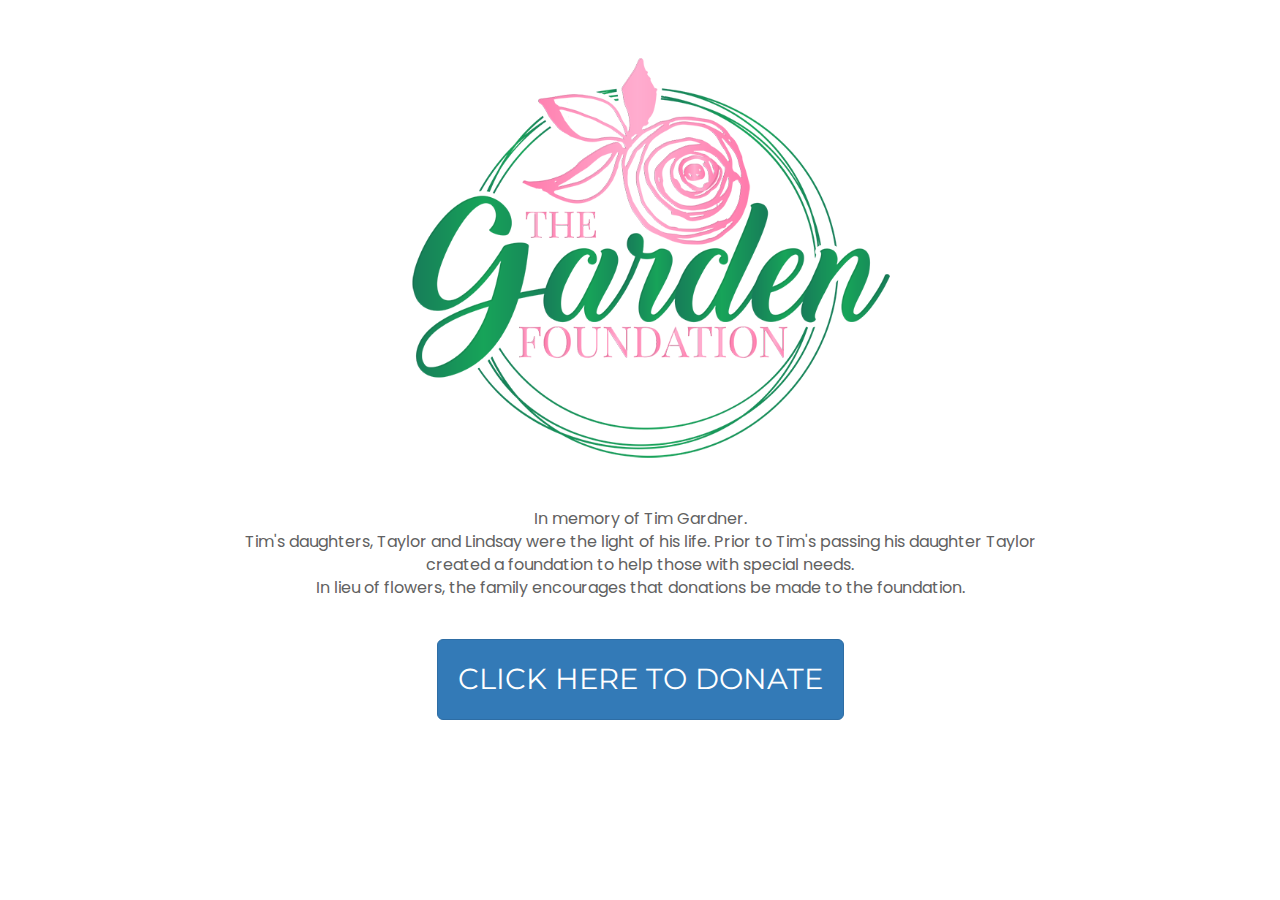
<file: index.html>
<!doctype html>
<html class="no-js" lang="en">
<head>
	
	
    <meta charset="utf-8">
    <meta http-equiv="x-ua-compatible" content="ie=edge">
    <title>The Garden Foundation</title>
    <meta name="description" content="">
    <meta name="viewport" content="width=device-width, initial-scale=1">
    <!-- Favicon -->
    <link rel="shortcut icon" type="image/x-icon" href="img/favicon.ico">
    <!-- CSS -->
    <!-- Bootstrap CSS
	============================================ -->
    <link rel="stylesheet" href="css/bootstrap.min.css">
    <!-- Icon Font CSS
	============================================ -->
    <link rel="stylesheet" href="css/material-design-iconic-font.min.css">
    <link rel="stylesheet" href="css/font-awesome.min.css">
    <!-- Plugins CSS
	============================================ -->
    <link rel="stylesheet" href="css/plugins.css">
    <!-- Style CSS
	============================================ -->
    <link rel="stylesheet" href="style.css">
    <!-- Modernizer JS
	============================================ -->
    <script src="js/vendor/modernizr-2.8.3.min.js"></script>
</head>

<body>
<!-- Body main wrapper start -->
<div class="wrapper fix">

<!-- Header Area Start -->
<div id="header-area" class="header-area section">

</div>
<!-- Header Area End -->



<!-- Service Area Start -->
<div id="service-area" class="service-area section pt-40 pb-40">
    <div class="container">
        <!-- Section Title -->
        <div class="row">
            <div class="section-title text-center col-xs-12 mb-40">

              <img src="img/croppedsmaller.png" class="logo" />
              <p style="margin-bottom:40px;margin-top:0px;">
                In memory of Tim Gardner.<br>
                Tim's daughters, Taylor and Lindsay were the light of his life. Prior to Tim's passing his daughter Taylor created a foundation to help those with special needs.<br>
                In lieu of flowers, the family encourages that donations be made to the foundation.
              </p>
              <h2><a href="https://donorbox.org/the-garden-foundation-1" class="btn btn-primary btn-lg" style="padding:20px;font-size:80%;">Click here to donate</a></h2>
            </div>
        </div>
      
    </div>
</div>
<!-- Service Area End -->





</div>
<!-- Body main wrapper end -->

<!-- JS -->

<!-- jQuery JS
============================================ -->
<script src="js/vendor/jquery-1.12.0.min.js"></script>
<!-- Bootstrap JS
============================================ -->
<script src="js/bootstrap.min.js"></script>
<!-- Plugins JS
============================================ -->
<script src="js/plugins.js"></script>
<!-- Ajax Mail JS
============================================ -->
<script src="js/ajax-mail.js"></script>
<!-- Main JS
============================================ -->
<script src="js/main.js"></script>
</body>

</html>
</file>
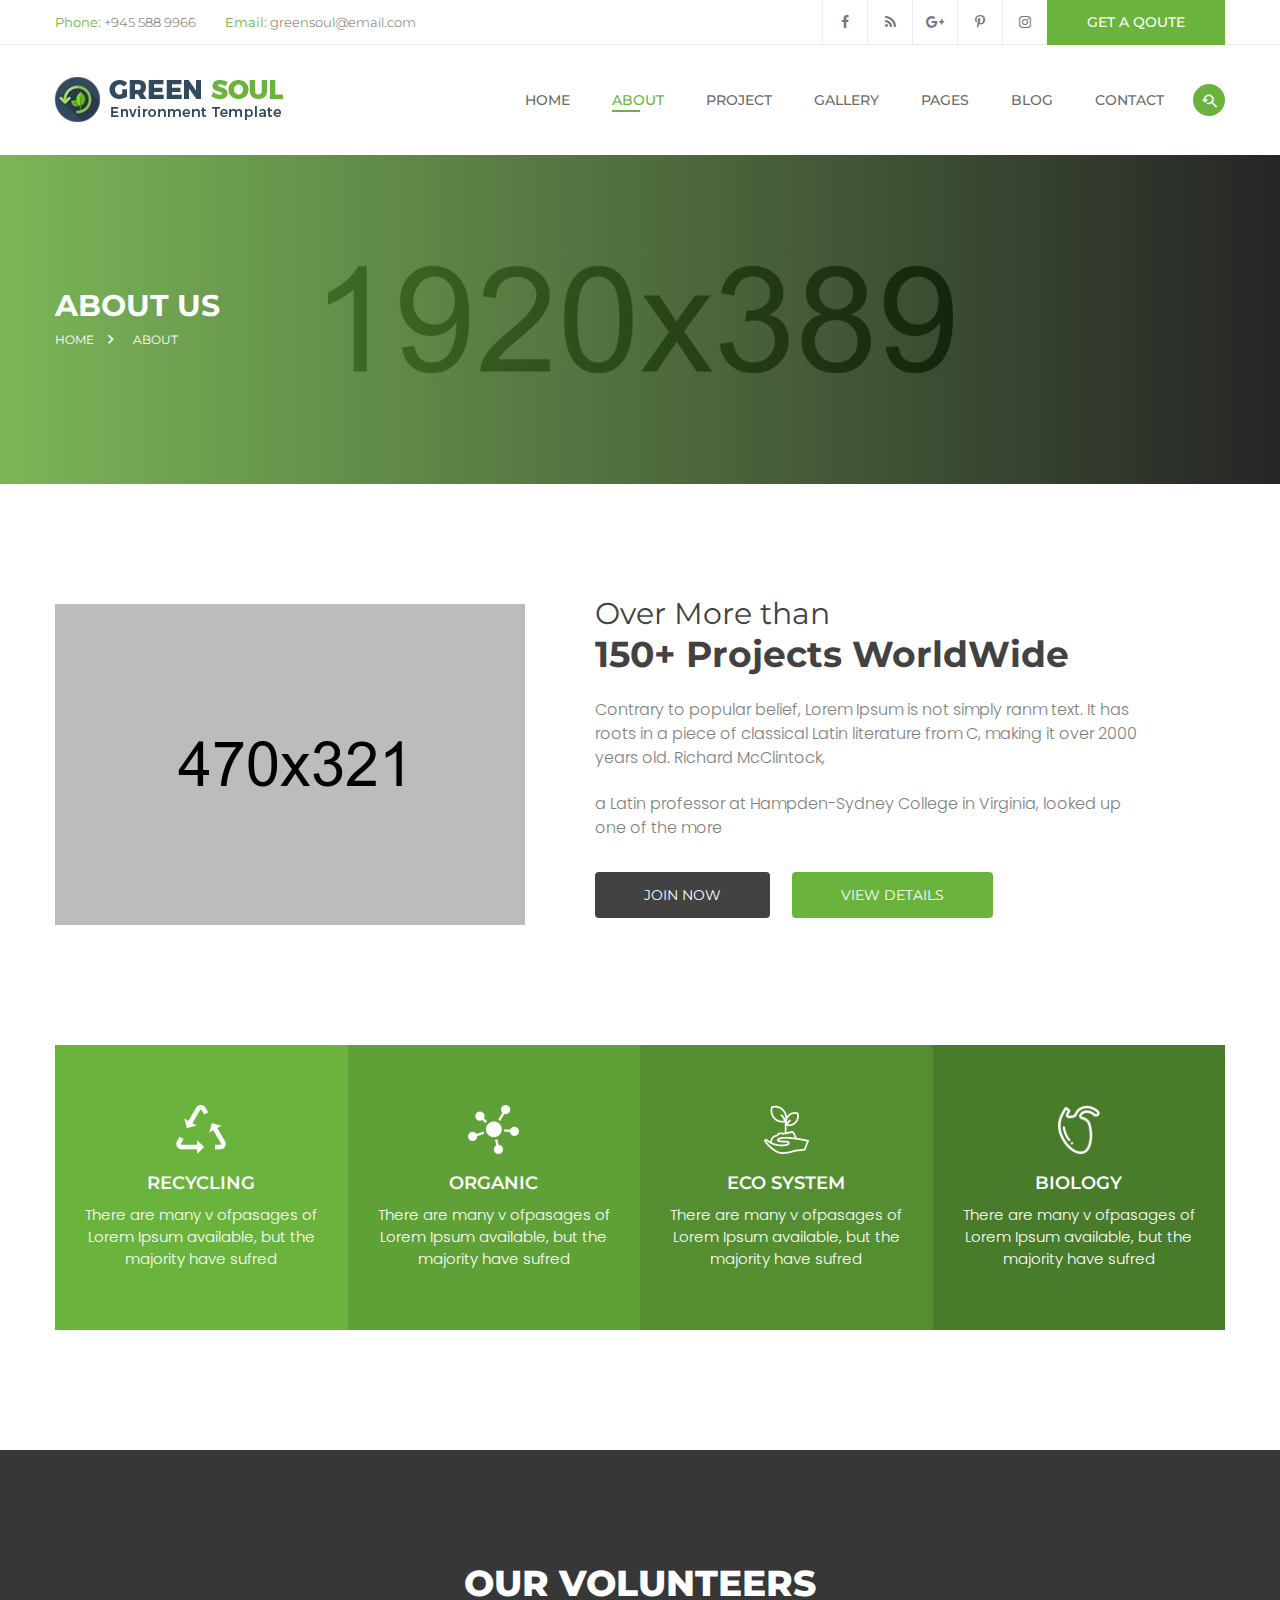
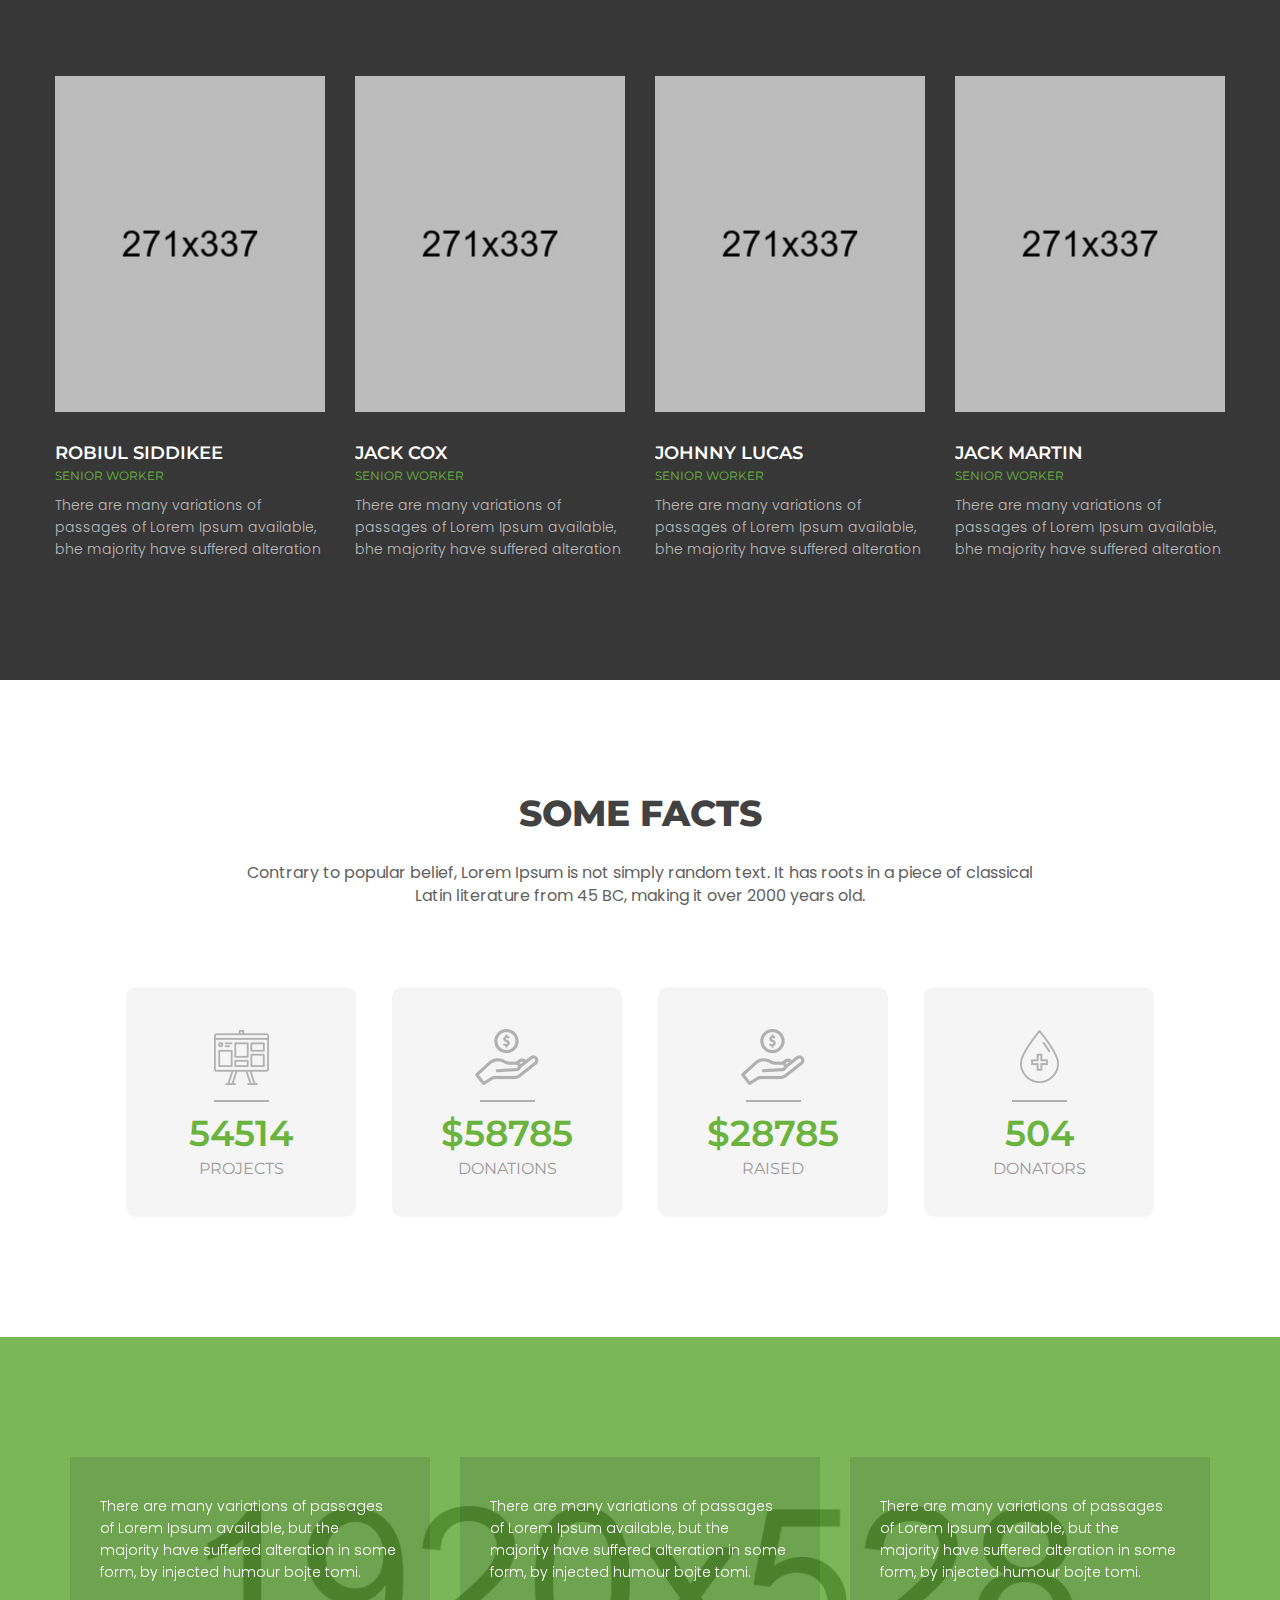
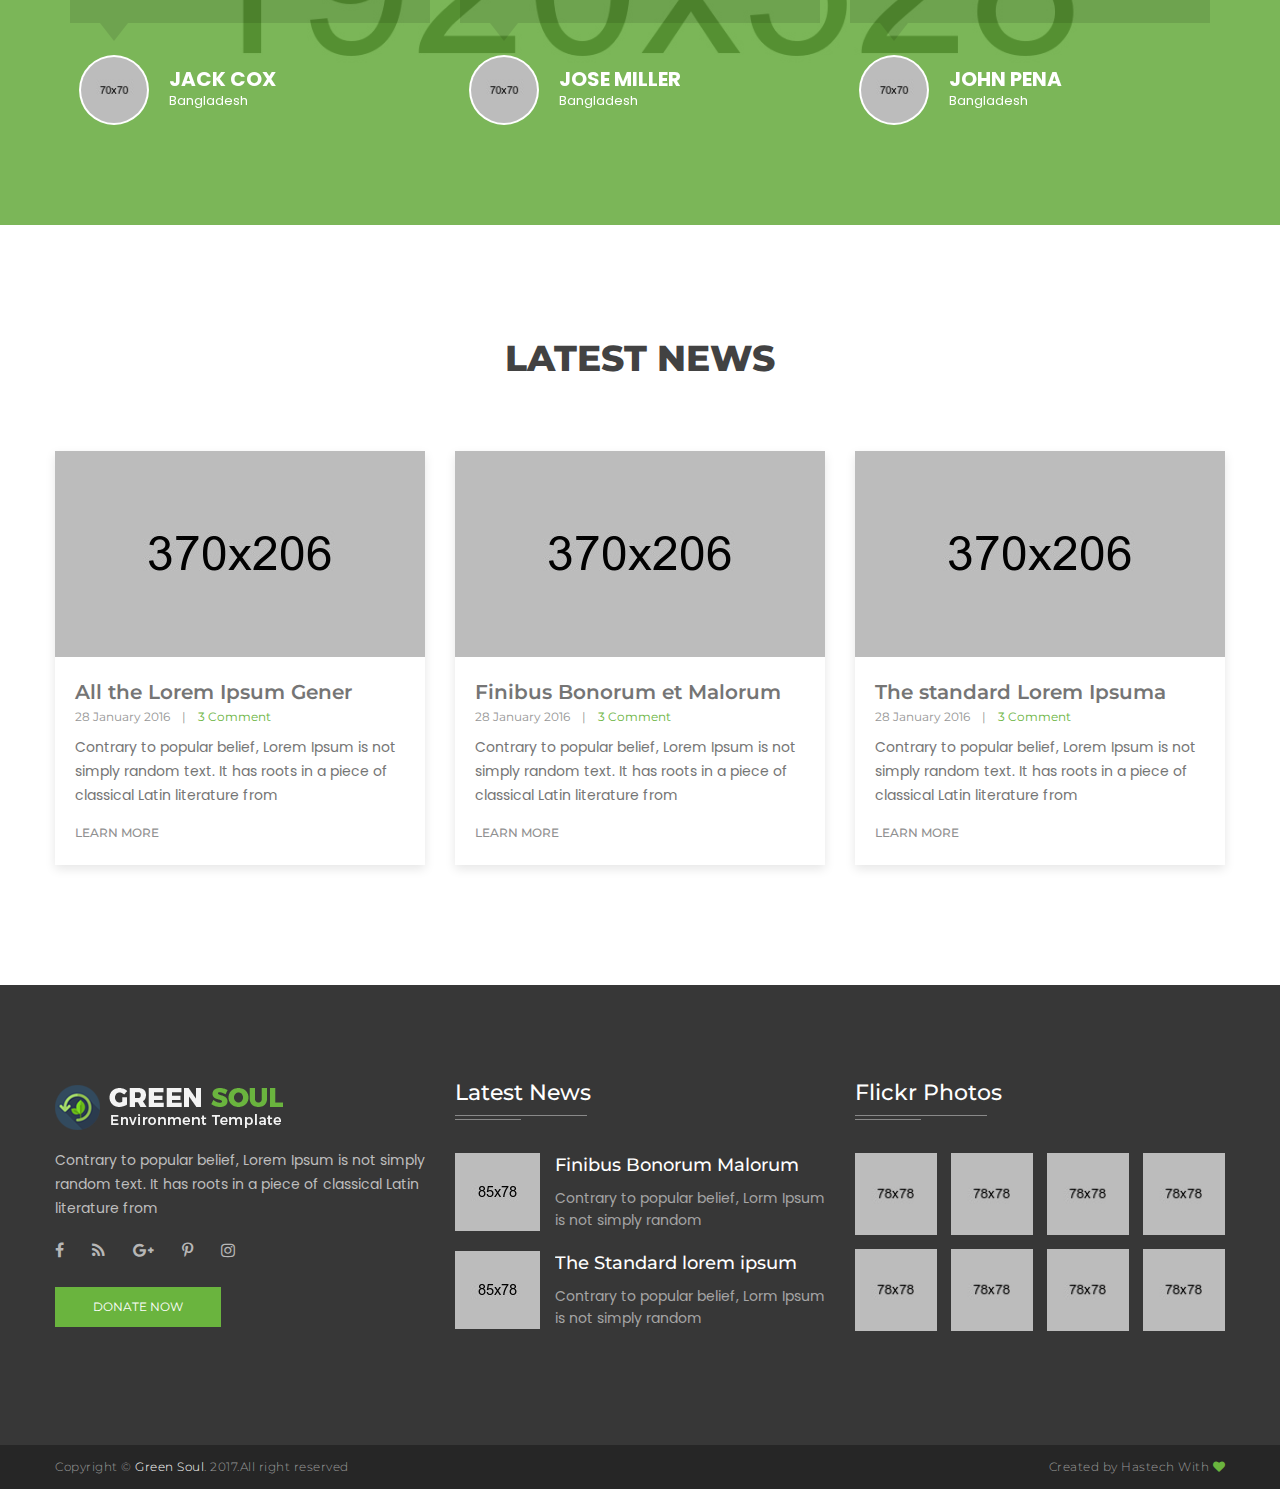
<file: about.html>
<!doctype html>
<html class="no-js" lang="en">
<head>
    <meta charset="utf-8">
    <meta http-equiv="x-ua-compatible" content="ie=edge">
    <title>About us - Green Soul</title>
    <meta name="description" content="">
    <meta name="viewport" content="width=device-width, initial-scale=1">
    <!-- Favicon -->
    <link rel="shortcut icon" type="image/x-icon" href="img/favicon.ico">
    <!-- CSS -->
    <!-- Bootstrap CSS
	============================================ -->
    <link rel="stylesheet" href="css/bootstrap.min.css">
    <!-- Icon Font CSS
	============================================ -->
    <link rel="stylesheet" href="css/material-design-iconic-font.min.css">
    <link rel="stylesheet" href="css/font-awesome.min.css">
    <!-- Plugins CSS
	============================================ -->
    <link rel="stylesheet" href="css/plugins.css">
    <!-- Style CSS
	============================================ -->
    <link rel="stylesheet" href="style.css">
    <!-- Modernizer JS
	============================================ -->
    <script src="js/vendor/modernizr-2.8.3.min.js"></script>
</head>

<body>
<!-- Body main wrapper start -->
<div class="wrapper fix">

<!-- Header Area Start -->
<div id="header-area" class="header-area section">

<!-- Header Top Start -->
<div class="header-top">
    <div class="container">
        <div class="row">
            <!-- Header Top Left -->
            <div class="header-top-left text-left col-md-6 col-sm-8 col-xs-12">
                <p><span>Phone:</span> +945 588 9966</p>
                <p><span>Email:</span> greensoul@email.com</p>
            </div>
            <!-- Header Top Right -->
            <div class="header-top-right col-md-6 col-sm-4 col-xs-12 hidden-xs">
                <!-- Header Quote Button -->
                <a href="contact.html" class="get-quote float-right">get a qoute</a>
                <!-- Header Social -->
                <div class="header-social float-right hidden-sm">
                    <a href="#"><i class="fa fa-facebook"></i></a>
                    <a href="#"><i class="fa fa-rss"></i></a>
                    <a href="#"><i class="fa fa-google-plus"></i></a>
                    <a href="#"><i class="fa fa-pinterest-p"></i></a>
                    <a href="#"><i class="fa fa-instagram"></i></a>
                </div>
            </div>
        </div>
    </div>
</div>
<!-- Header Top End -->

<!-- Header Bottom Start -->
<div class="header-bottom">
    <div class="container">
        <div class="row">
            <div class="col-xs-12">
                <!-- Logo -->
                <div class="header-logo float-left"><a class="logo" href="index.html"><img src="img/logo.png" alt=""></a></div>
                <!-- Header Search Wrapper -->
                <div class="header-search-wrapper float-right">
                    <!-- Search Toggle -->
                    <button class="search-toggle"><i class="zmdi zmdi-search-for"></i></button>
                    <!-- Header Search Wrapper -->
                    <div class="header-search">
                        <form action="#" id="header-search-form">
                            <input type="text" placeholder="Search here...">
                            <button><i class="zmdi zmdi-search"></i></button>
                        </form>
                    </div>
                </div>
                <!-- Main Menu -->
                <div id="main-menu" class="main-menu float-right hidden-xs">
                    <nav>
                        <ul>
                            <li><a href="index.html">home</a>
                                <ul>
                                    <li><a href="index.html">home (Default Slider)</a></li>
                                    <li><a href="index-2.html">home 2 (BG Image)</a></li>
                                    <li><a href="index-3.html">home 3 (BG Video)</a></li>
                                </ul>
                            </li>
                            <li class="active"><a href="about.html">about</a></li>
                            <li><a href="project.html">project</a>
                                <ul>
                                    <li><a href="project.html">project</a></li>
                                    <li><a href="project-details.html">project details</a></li>
                                </ul>
                            </li>
                            <li><a href="gallery.html">gallery</a></li>
                            <li><a href="#">pages</a>
                                <ul>
                                    <li><a href="causes.html">causes</a></li>
                                    <li><a href="causes-details.html">causes details</a></li>
                                    <li><a href="event.html">event</a></li>
                                    <li><a href="event-details.html">event details</a></li>
                                </ul>
                            </li>
                            <li><a href="blog.html">blog</a>
                                <ul>
                                    <li><a href="blog.html">blog</a></li>
                                    <li><a href="blog-details.html">blog details</a></li>
                                </ul>
                            </li>
                            <li><a href="contact.html">contact</a></li>
                        </ul>
                    </nav>
                </div>
                <div class="mobile-menu hidden-lg hidden-md"></div>
            </div>
        </div>
    </div>
</div>
<!-- Header Bottom End -->

</div>
<!-- Header Area End -->

<!-- Page Banner Area Start -->
<div class="page-banner-area section overlay gradient">
    <div class="container">
        <div class="row">
            <div class="page-banner col-xs-12">
                <h2>ABOUT US</h2>
                <ul>
                    <li><a href="#">HOME</a></li>
                    <li><a href="#">about</a></li>
                </ul>
            </div>
        </div>
    </div>
</div>
<!-- Page Banner Area End -->

<!-- About Area Start -->
<div id="about-area" class="about-area section pt-120 pb-120">
    <div class="container">
        <div class="row">
            <!--  About Image  -->
            <div class="about-image-2 col-md-5 col-xs-12"><img src="img/about/about-2.jpg" alt=""></div>
            <!--  About Content  -->
            <div class="about-content-2 col-md-7 col-xs-12">
                <h2>Over More than</h2>
                <h1>150+ Projects WorldWide</h1>
                <p>Contrary to popular belief, Lorem Ipsum is not simply ranm text. It has roots in a piece of classical Latin literature from C, making it over 2000 years old. Richard McClintock,</p>
                <p>a Latin professor at Hampden-Sydney College in Virginia, looked up one of the more</p>
                <a href="#" class="button black">JOIN NOW</a>
                <a href="#" class="button">view details</a>
            </div>
        </div>
    </div>
</div>
<!-- About Area End -->

<!-- Service Area Start -->
<div id="service-area" class="service-area section pb-120">
    <div class="container">
        <div class="row">
            <div class="col-xs-12">
                <!--  Single Service  -->
                <div class="single-service text-center col-md-3 col-sm-6 col-xs-12">
                    <img src="img/service/1.png" alt="">
                    <h4>Recycling</h4>
                    <p>There are many v ofpasages of Lorem Ipsum available, but the majority have sufred</p>
                </div>
                <!--  Single Service  -->
                <div class="single-service text-center col-md-3 col-sm-6 col-xs-12">
                    <img src="img/service/2.png" alt="">
                    <h4>Organic</h4>
                    <p>There are many v ofpasages of Lorem Ipsum available, but the majority have sufred</p>
                </div>
                <!--  Single Service  -->
                <div class="single-service text-center col-md-3 col-sm-6 col-xs-12">
                    <img src="img/service/3.png" alt="">
                    <h4>Eco System</h4>
                    <p>There are many v ofpasages of Lorem Ipsum available, but the majority have sufred</p>
                </div>
                <!--  Single Service  -->
                <div class="single-service text-center col-md-3 col-sm-6 col-xs-12">
                    <img src="img/service/4.png" alt="">
                    <h4>Biology</h4>
                    <p>There are many v ofpasages of Lorem Ipsum available, but the majority have sufred</p>
                </div>
            </div>
        </div>
    </div>
</div>
<!-- Service Area End -->

<!-- Volunteer Area Start -->
<div id="volunteer-area" class="volunteer-area section pt-120 pb-70">
    <div class="container">
        <!-- Section Title -->
        <div class="row">
            <div class="section-title white text-center col-xs-12 mb-80">
                <h2>OUR VOLUNTEERS</h2>
            </div>
        </div>
        <div class="row">
            <!-- Single Volunteer -->
            <div class="single-volunteer col-md-3 col-sm-6 col-xs-12 mb-50">
                <div class="image"><img src="img/volunteer/1.jpg" alt=""></div>
                <div class="content fix">
                    <h4>Robiul Siddikee</h4>
                    <span>Senior Worker</span>
                    <p>There are many variations of passages of Lorem Ipsum available, bhe majority have suffered alteration</p>
                </div>
            </div>
            <!-- Single Volunteer -->
            <div class="single-volunteer col-md-3 col-sm-6 col-xs-12 mb-50">
                <div class="image"><img src="img/volunteer/2.jpg" alt=""></div>
                <div class="content fix">
                    <h4>Jack Cox</h4>
                    <span>Senior Worker</span>
                    <p>There are many variations of passages of Lorem Ipsum available, bhe majority have suffered alteration</p>
                </div>
            </div>
            <!-- Single Volunteer -->
            <div class="single-volunteer col-md-3 col-sm-6 col-xs-12 mb-50">
                <div class="image"><img src="img/volunteer/3.jpg" alt=""></div>
                <div class="content fix">
                    <h4>Johnny Lucas</h4>
                    <span>Senior Worker</span>
                    <p>There are many variations of passages of Lorem Ipsum available, bhe majority have suffered alteration</p>
                </div>
            </div>
            <!-- Single Volunteer -->
            <div class="single-volunteer col-md-3 col-sm-6 col-xs-12 mb-50">
                <div class="image"><img src="img/volunteer/4.jpg" alt=""></div>
                <div class="content fix">
                    <h4>Jack Martin</h4>
                    <span>Senior Worker</span>
                    <p>There are many variations of passages of Lorem Ipsum available, bhe majority have suffered alteration</p>
                </div>
            </div>
        </div>
    </div>
</div>
<!-- Volunteer Area End -->

<!-- FunFact Area Start -->
<div id="funfact-area" class="funfact-area section pt-120 pb-100">
    <div class="container">
        <!-- Section Title -->
        <div class="row">
            <div class="section-title text-center col-xs-12 mb-80">
                <h2>SOME FACTS</h2>
                <p>Contrary to popular belief, Lorem Ipsum is not simply random text. It has roots in a piece of classical Latin literature from 45 BC, making it over 2000 years old.</p>
            </div>
        </div>
        <div class="row">
            <div class="col-xs-12 text-center">
                <!--  Single Fact  -->
                <div class="single-fact">
                    <img src="img/funfact/1.png" alt="">
                    <span class="border"></span>
                    <h1><span class="counter">54514</span></h1>
                    <p>PROJECTS</p>
                </div>
                <!--  Single Fact  -->
                <div class="single-fact">
                    <img src="img/funfact/2.png" alt="">
                    <span class="border"></span>
                    <h1>$<span class="counter">58785</span></h1>
                    <p>DONATIONS</p>
                </div>
                <!--  Single Fact  -->
                <div class="single-fact">
                    <img src="img/funfact/3.png" alt="">
                    <span class="border"></span>
                    <h1>$<span class="counter">28785</span></h1>
                    <p>RAISED</p>
                </div>
                <!--  Single Fact  -->
                <div class="single-fact">
                    <img src="img/funfact/4.png" alt="">
                    <span class="border"></span>
                    <h1><span class="counter">504</span></h1>
                    <p>DONATORS</p>
                </div>
            </div>
        </div>
    </div>
</div>
<!-- FunFact Area End -->

<!-- Testimonial Area Start -->
<div id="testimonial-area" class="testimonial-area section overlay pt-120 pb-100">
    <div class="container">
        <div class="row">
            <div class="col-xs-12">
                <!-- Testimonial Slider -->
                <div class="testimonial-slider">
                    <!-- Single Testimonial -->
                    <div class="single-testimonial col-xs-12">
                        <div class="content">
                            <p>There are many variations of passages of Lorem Ipsum available, but the majority have suffered alteration in some form, by injected humour bojte tomi.</p>
                        </div>
                        <div class="author fix">
                            <img src="img/testimonial/1.jpg" alt="">
                            <div class="details fix">
                                <h4>Jack Cox</h4>
                                <span>Bangladesh</span>
                            </div>
                        </div>
                    </div>
                    <!-- Single Testimonial -->
                    <div class="single-testimonial col-xs-12">
                        <div class="content">
                            <p>There are many variations of passages of Lorem Ipsum available, but the majority have suffered alteration in some form, by injected humour bojte tomi.</p>
                        </div>
                        <div class="author fix">
                            <img src="img/testimonial/2.jpg" alt="">
                            <div class="details fix">
                                <h4>Jose Miller</h4>
                                <span>Bangladesh</span>
                            </div>
                        </div>
                    </div>
                    <!-- Single Testimonial -->
                    <div class="single-testimonial col-xs-12">
                        <div class="content">
                            <p>There are many variations of passages of Lorem Ipsum available, but the majority have suffered alteration in some form, by injected humour bojte tomi.</p>
                        </div>
                        <div class="author fix">
                            <img src="img/testimonial/3.jpg" alt="">
                            <div class="details fix">
                                <h4>John Pena</h4>
                                <span>Bangladesh</span>
                            </div>
                        </div>
                    </div>
                    <!-- Single Testimonial -->
                    <div class="single-testimonial col-xs-12">
                        <div class="content">
                            <p>There are many variations of passages of Lorem Ipsum available, but the majority have suffered alteration in some form, by injected humour bojte tomi.</p>
                        </div>
                        <div class="author fix">
                            <img src="img/testimonial/1.jpg" alt="">
                            <div class="details fix">
                                <h4>Jack Cox</h4>
                                <span>Bangladesh</span>
                            </div>
                        </div>
                    </div>
                    <!-- Single Testimonial -->
                    <div class="single-testimonial col-xs-12">
                        <div class="content">
                            <p>There are many variations of passages of Lorem Ipsum available, but the majority have suffered alteration in some form, by injected humour bojte tomi.</p>
                        </div>
                        <div class="author fix">
                            <img src="img/testimonial/2.jpg" alt="">
                            <div class="details fix">
                                <h4>Jose Miller</h4>
                                <span>Bangladesh</span>
                            </div>
                        </div>
                    </div>
                    <!-- Single Testimonial -->
                    <div class="single-testimonial col-xs-12">
                        <div class="content">
                            <p>There are many variations of passages of Lorem Ipsum available, but the majority have suffered alteration in some form, by injected humour bojte tomi.</p>
                        </div>
                        <div class="author fix">
                            <img src="img/testimonial/3.jpg" alt="">
                            <div class="details fix">
                                <h4>John Pena</h4>
                                <span>Bangladesh</span>
                            </div>
                        </div>
                    </div>
                </div>
            </div>
        </div>
    </div>
</div>
<!-- Testimonial Area End -->

<!-- Blog Area Start -->
<div id="blog-area" class="blog-area section pt-120 pb-90">
    <div class="container">
        <!-- Section Title -->
        <div class="row">
            <div class="section-title text-center col-xs-12 mb-80">
                <h2>LATEST NEWS</h2>
            </div>
        </div>
        <div class="row">
            <!--  Blog Item  -->
            <div class="col-md-4 col-sm-6 col-xs-12 mb-30">
                <div class="blog-item">
                    <!--  Image  -->
                    <a href="#" class="image"><img src="img/blog/1.jpg" alt=""></a>
                    <!--  Content  -->
                    <div class="content">
                        <h4><a href="#">All the Lorem Ipsum Gener</a></h4>
                        <!--  Meta  -->
                        <div class="meta fix">
                            <span>28 January 2016</span>
                            <span><a href="#">3 Comment</a></span>
                        </div>
                        <p>Contrary to popular belief, Lorem Ipsum is not simply random text. It has roots in a piece of classical Latin literature from</p>
                        <a href="#" class="read-more">LEARN MORE</a>
                    </div>
                </div>
            </div>
            <!--  Blog Item  -->
            <div class="col-md-4 col-sm-6 col-xs-12 mb-30">
                <div class="blog-item">
                    <!--  Image  -->
                    <a href="#" class="image"><img src="img/blog/2.jpg" alt=""></a>
                    <!--  Content  -->
                    <div class="content">
                        <h4><a href="#">Finibus Bonorum et Malorum</a></h4>
                        <!--  Meta  -->
                        <div class="meta fix">
                            <span>28 January 2016</span>
                            <span><a href="#">3 Comment</a></span>
                        </div>
                        <p>Contrary to popular belief, Lorem Ipsum is not simply random text. It has roots in a piece of classical Latin literature from</p>
                        <a href="#" class="read-more">LEARN MORE</a>
                    </div>
                </div>
            </div>
            <!--  Blog Item  -->
            <div class="col-md-4 col-sm-6 col-xs-12 mb-30">
                <div class="blog-item">
                    <!--  Image  -->
                    <a href="#" class="image"><img src="img/blog/3.jpg" alt=""></a>
                    <!--  Content  -->
                    <div class="content">
                        <h4><a href="#">The standard Lorem Ipsuma</a></h4>
                        <!--  Meta  -->
                        <div class="meta fix">
                            <span>28 January 2016</span>
                            <span><a href="#">3 Comment</a></span>
                        </div>
                        <p>Contrary to popular belief, Lorem Ipsum is not simply random text. It has roots in a piece of classical Latin literature from</p>
                        <a href="#" class="read-more">LEARN MORE</a>
                    </div>
                </div>
            </div>
        </div>
    </div>
</div>
<!-- Blog Area End -->

<!-- Footer Top Area Start -->
<div id="footer-top-area" class="footer-top-area bg-dark section pt-100 pb-50">
    <div class="container">
        <div class="row">
            <!--  Footer Widget  -->
            <div class="footer-widget col-md-4 col-sm-6 col-xs-12 mb-50">
                <!--  About Widget  -->
                <div class="about-widget">
                    <img src="img/logo-2.png" alt="">
                    <p>Contrary to popular belief, Lorem Ipsum is not simply random text. It has roots in a piece of classical Latin literature from</p>
                    <!-- Footer Social -->
                    <div class="footer-social fix">
                        <a href="#"><i class="fa fa-facebook"></i></a>
                        <a href="#"><i class="fa fa-rss"></i></a>
                        <a href="#"><i class="fa fa-google-plus"></i></a>
                        <a href="#"><i class="fa fa-pinterest-p"></i></a>
                        <a href="#"><i class="fa fa-instagram"></i></a>
                    </div>
                    <a href="#" class="button">Donate now</a>
                </div>
            </div>
            <!--  Footer Widget  -->
            <div class="footer-widget col-md-4 col-sm-6 col-xs-12 mb-50">
                <h3>Latest News</h3>
                <!--  Latest News Widget  -->
                <div class="footer-news">
                    <a href="#" class="image float-left"><img src="img/blog/footer/1.jpg" alt=""></a>
                    <div class="content fix">
                        <a href="#">Finibus Bonorum Malorum</a>
                        <p>Contrary to popular belief, Lorm Ipsum is not simply random</p>
                    </div>
                </div>
                <div class="footer-news">
                    <a href="#" class="image float-left"><img src="img/blog/footer/2.jpg" alt=""></a>
                    <div class="content fix">
                        <a href="#">The Standard lorem ipsum</a>
                        <p>Contrary to popular belief, Lorm Ipsum is not simply random</p>
                    </div>
                </div>
            </div>
            <!--  Footer Widget  -->
            <div class="footer-widget col-md-4 col-xs-12 mb-50">
                <h3>Flickr Photos</h3>
                <!--  Flickr Widget  -->
                <ul class="flickr-gallery">
                    <li><a href="#"><img src="img/flickr/1.jpg" alt=""></a></li>
                    <li><a href="#"><img src="img/flickr/2.jpg" alt=""></a></li>
                    <li><a href="#"><img src="img/flickr/3.jpg" alt=""></a></li>
                    <li><a href="#"><img src="img/flickr/4.jpg" alt=""></a></li>
                    <li><a href="#"><img src="img/flickr/5.jpg" alt=""></a></li>
                    <li><a href="#"><img src="img/flickr/6.jpg" alt=""></a></li>
                    <li><a href="#"><img src="img/flickr/7.jpg" alt=""></a></li>
                    <li><a href="#"><img src="img/flickr/2.jpg" alt=""></a></li>
                </ul>
            </div>
        </div>
    </div>
</div>
<!-- Footer Top Area End -->

<!-- Footer Bottom Area Start -->
<div id="footer-bottom-area" class="footer-bottom-area section">
<!-- Footer Top Area End -->
    <div class="container">
        <div class="row">
            <!-- Copyright -->
            <div class="copyright text-left col-sm-6 col-xs-12">
                <p>Copyright &copy; <span>Green Soul</span>. 2017.All right reserved</p>
            </div>
            <!-- Author Credit -->
            <div class="author-credit text-right col-sm-6 col-xs-12">
                <p>Created by <a href="https://hastech.company/">Hastech</a> With <i class="fa fa-heart"></i></p>
            </div>
        </div>
    </div>
</div>
<!-- Footer Bottom Area End -->

</div>
<!-- Body main wrapper end -->

<!-- JS -->

<!-- jQuery JS
============================================ -->
<script src="js/vendor/jquery-1.12.0.min.js"></script>
<!-- Bootstrap JS
============================================ -->
<script src="js/bootstrap.min.js"></script>
<!-- Plugins JS
============================================ -->
<script src="js/plugins.js"></script>
<!-- Ajax Mail JS
============================================ -->
<script src="js/ajax-mail.js"></script>
<!-- Main JS
============================================ -->
<script src="js/main.js"></script>
</body>

</html>
</file>
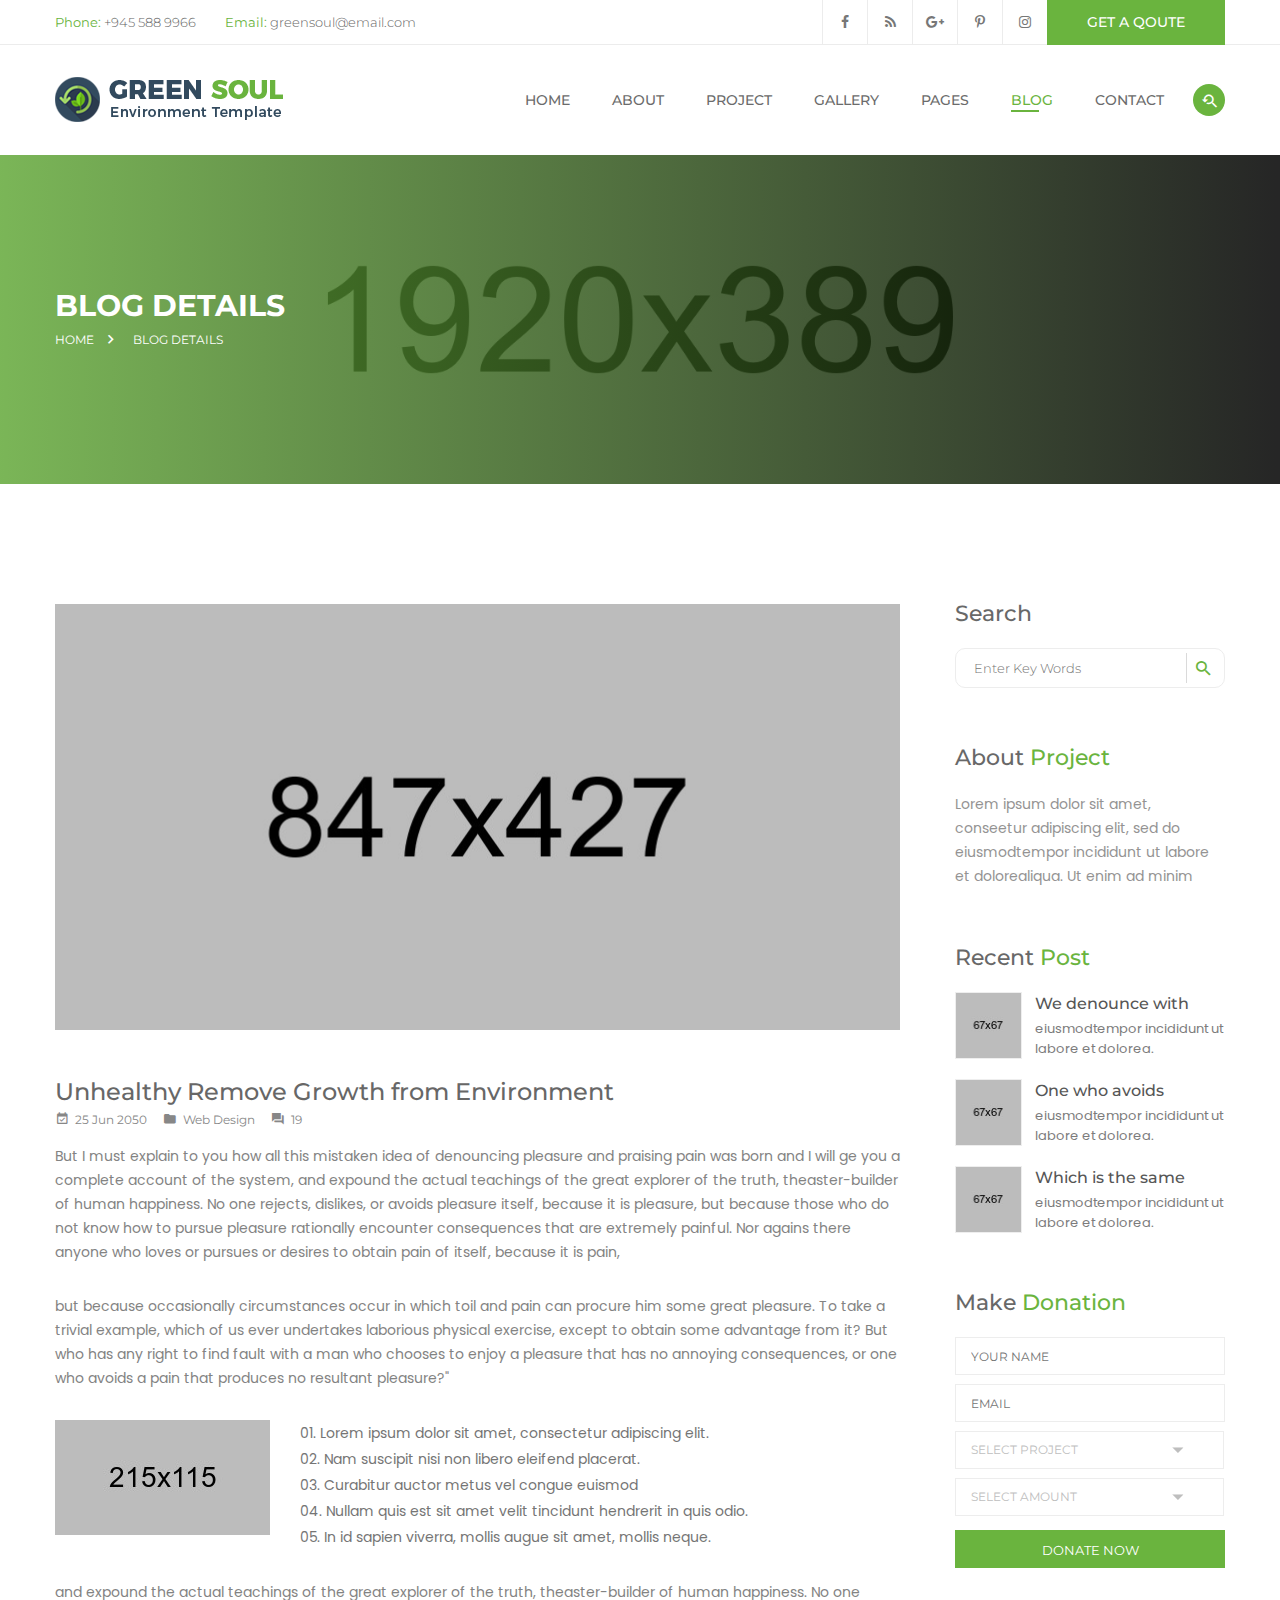
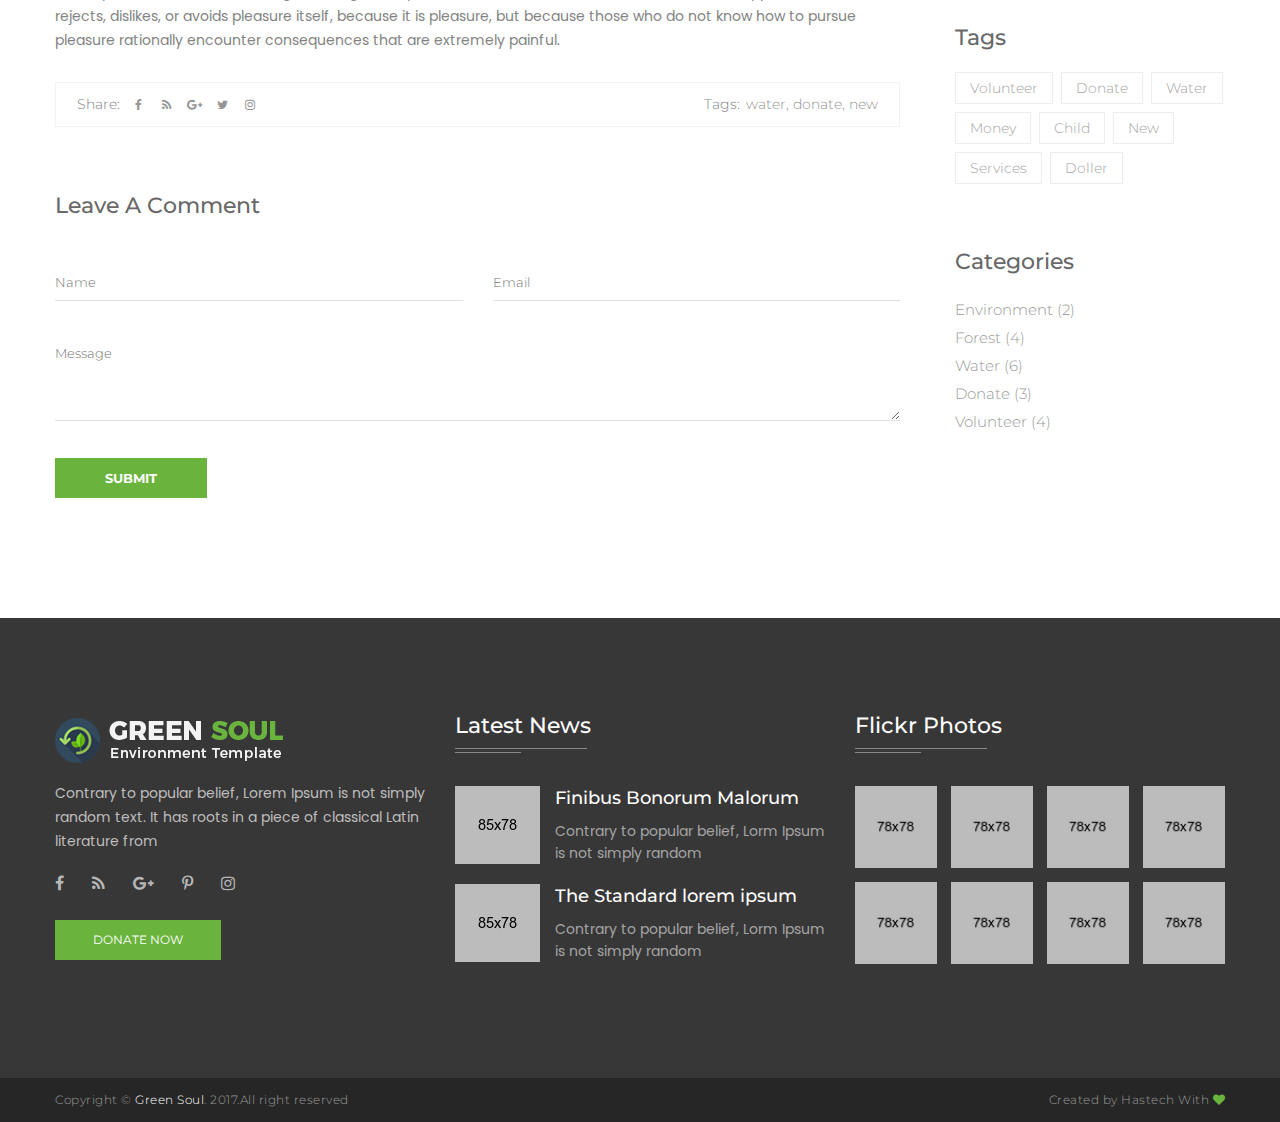
<file: blog-details.html>
<!doctype html>
<html class="no-js" lang="en">
<head>
    <meta charset="utf-8">
    <meta http-equiv="x-ua-compatible" content="ie=edge">
    <title>Blog Details - Green Soul</title>
    <meta name="description" content="">
    <meta name="viewport" content="width=device-width, initial-scale=1">
    <!-- Favicon -->
    <link rel="shortcut icon" type="image/x-icon" href="img/favicon.ico">
    <!-- CSS -->
    <!-- Bootstrap CSS
	============================================ -->
    <link rel="stylesheet" href="css/bootstrap.min.css">
    <!-- Icon Font CSS
	============================================ -->
    <link rel="stylesheet" href="css/material-design-iconic-font.min.css">
    <link rel="stylesheet" href="css/font-awesome.min.css">
    <!-- Plugins CSS
	============================================ -->
    <link rel="stylesheet" href="css/plugins.css">
    <!-- Style CSS
	============================================ -->
    <link rel="stylesheet" href="style.css">
    <!-- Modernizer JS
	============================================ -->
    <script src="js/vendor/modernizr-2.8.3.min.js"></script>
</head>

<body>
<!-- Body main wrapper start -->
<div class="wrapper fix">

<!-- Header Area Start -->
<div id="header-area" class="header-area section">

<!-- Header Top Start -->
<div class="header-top">
    <div class="container">
        <div class="row">
            <!-- Header Top Left -->
            <div class="header-top-left text-left col-md-6 col-sm-8 col-xs-12">
                <p><span>Phone:</span> +945 588 9966</p>
                <p><span>Email:</span> greensoul@email.com</p>
            </div>
            <!-- Header Top Right -->
            <div class="header-top-right col-md-6 col-sm-4 col-xs-12 hidden-xs">
                <!-- Header Quote Button -->
                <a href="contact.html" class="get-quote float-right">get a qoute</a>
                <!-- Header Social -->
                <div class="header-social float-right hidden-sm">
                    <a href="#"><i class="fa fa-facebook"></i></a>
                    <a href="#"><i class="fa fa-rss"></i></a>
                    <a href="#"><i class="fa fa-google-plus"></i></a>
                    <a href="#"><i class="fa fa-pinterest-p"></i></a>
                    <a href="#"><i class="fa fa-instagram"></i></a>
                </div>
            </div>
        </div>
    </div>
</div>
<!-- Header Top End -->

<!-- Header Bottom Start -->
<div class="header-bottom">
    <div class="container">
        <div class="row">
            <div class="col-xs-12">
                <!-- Logo -->
                <div class="header-logo float-left"><a class="logo" href="index.html"><img src="img/logo.png" alt=""></a></div>
                <!-- Header Search Wrapper -->
                <div class="header-search-wrapper float-right">
                    <!-- Search Toggle -->
                    <button class="search-toggle"><i class="zmdi zmdi-search-for"></i></button>
                    <!-- Header Search Wrapper -->
                    <div class="header-search">
                        <form action="#" id="header-search-form">
                            <input type="text" placeholder="Search here...">
                            <button><i class="zmdi zmdi-search"></i></button>
                        </form>
                    </div>
                </div>
                <!-- Main Menu -->
                <div id="main-menu" class="main-menu float-right hidden-xs">
                    <nav>
                        <ul>
                            <li><a href="index.html">home</a>
                                <ul>
                                    <li><a href="index.html">home (Default Slider)</a></li>
                                    <li><a href="index-2.html">home 2 (BG Image)</a></li>
                                    <li><a href="index-3.html">home 3 (BG Video)</a></li>
                                </ul>
                            </li>
                            <li><a href="about.html">about</a></li>
                            <li><a href="project.html">project</a>
                                <ul>
                                    <li><a href="project.html">project</a></li>
                                    <li><a href="project-details.html">project details</a></li>
                                </ul>
                            </li>
                            <li><a href="gallery.html">gallery</a></li>
                            <li><a href="#">pages</a>
                                <ul>
                                    <li><a href="causes.html">causes</a></li>
                                    <li><a href="causes-details.html">causes details</a></li>
                                    <li><a href="event.html">event</a></li>
                                    <li><a href="event-details.html">event details</a></li>
                                </ul>
                            </li>
                            <li class="active"><a href="blog.html">blog</a>
                                <ul>
                                    <li><a href="blog.html">blog</a></li>
                                    <li class="active"><a href="blog-details.html">blog details</a></li>
                                </ul>
                            </li>
                            <li><a href="contact.html">contact</a></li>
                        </ul>
                    </nav>
                </div>
                <div class="mobile-menu hidden-lg hidden-md"></div>
            </div>
        </div>
    </div>
</div>
<!-- Header Bottom End -->

</div>
<!-- Header Area End -->

<!-- Page Banner Area Start -->
<div class="page-banner-area section overlay gradient">
    <div class="container">
        <div class="row">
            <div class="page-banner col-xs-12">
                <h2>blog details</h2>
                <ul>
                    <li><a href="#">HOME</a></li>
                    <li><a href="#">blog details</a></li>
                </ul>
            </div>
        </div>
    </div>
</div>
<!-- Page Banner Area End -->

<!-- Contact Area Start -->
<div id="blog-area" class="blog-area section pt-120 pb-70">
    <div class="container">
        <div class="row">
            <div class="col-lg-9 col-md-8 col-xs-12 mb-50">
                <!-- Single Blog Details -->
                <div class="single-blog-details">
                    <!--  Image  -->
                    <img class="main-image" src="img/project/single.jpg" alt="">
                    <!--  Title  -->
                    <h3 class="title">Unhealthy Remove Growth from Environment</h3>
                    <!--  Tags  -->
                    <div class="meta fix">
                        <a href="#"><i class="zmdi zmdi-calendar-check"></i> 25 Jun 2050</a>
                        <a href="#"><i class="zmdi zmdi-folder"></i> Web Design</a>
                        <a href="#"><i class="zmdi zmdi-comments"></i> 19</a>
                    </div>
                    <!--  Content  -->
                    <p>But I must explain to you how all this mistaken idea of denouncing pleasure and praising pain was born and I will ge you a complete account of the system, and expound the actual teachings of the great explorer of the truth, theaster-builder of human happiness. No one rejects, dislikes, or avoids pleasure itself, because it is pleasure, but because those who do not know how to pursue pleasure rationally encounter consequences that are extremely painful. Nor agains there anyone who loves or pursues or desires to obtain pain of itself, because it is pain, </p>
                    <p>but because occasionally circumstances occur in which toil and pain can procure him some great pleasure. To take a trivial example, which of us ever undertakes laborious physical exercise, except to obtain some advantage from it? But who has any right to find fault with a man who chooses to enjoy a pleasure that has no annoying consequences, or one who avoids a pain that produces no resultant pleasure?"</p>
                    <img src="img/project/small-1.jpg" alt="">
                    <ol>
                        <li>Lorem ipsum dolor sit amet, consectetur adipiscing elit.</li>
                        <li>Nam suscipit nisi non libero eleifend placerat.</li>
                        <li>Curabitur auctor metus vel congue euismod</li>
                        <li>Nullam quis est sit amet velit tincidunt hendrerit in quis odio.</li>
                        <li>In id sapien viverra, mollis augue sit amet, mollis neque.</li>
                    </ol>
                    <p>and expound the actual teachings of the great explorer of the truth, theaster-builder of human happiness. No one rejects, dislikes, or avoids pleasure itself, because it is pleasure, but because those who do not know how to pursue pleasure rationally encounter consequences that are extremely painful. </p>
                    <!-- Blog Details Footer -->
                    <div class="blog-details-footer fix">
                        <div class="social float-left">
                            <h5>Share:</h5>
                            <a href="#"><i class="fa fa-facebook"></i></a>
                            <a href="#"><i class="fa fa-rss"></i></a>
                            <a href="#"><i class="fa fa-google-plus"></i></a>
                            <a href="#"><i class="fa fa-twitter"></i></a>
                            <a href="#"><i class="fa fa-instagram"></i></a>
                        </div>
                        <div class="tag float-right">
                            <h5>tags:</h5>
                            <a href="#">water</a>
                            <a href="#">donate</a>
                            <a href="#">new</a>
                        </div>
                    </div>
                </div>
                <!-- Comment Wrapper -->
                <div class="comment-wrapper fix">
                    <!-- Comment Form -->
                    <h3>Leave A Comment</h3>
                    <div class="comment-form">
                        <form action="#">
                            <div class="input-box input-2"><input type="text" placeholder="Name"></div>
                            <div class="input-box input-2"><input type="email" placeholder="Email"></div>
                            <div class="input-box"><textarea placeholder="Message"></textarea></div>
                            <div class="input-box"><input type="submit" value="Submit"></div>
                        </form>
                    </div>
                </div>
            </div>
            <!--  Sidebar -->
            <div class="col-lg-3 col-md-4 col-xs-12 mb-50">
                <!--  Single Sidebar -->
                <div class="single-sidebar">
                    <h3 class="title">search</h3>
                    <div class="search-sidebar">
                        <form action="#">
                            <input type="text" placeholder="Enter Key Words">
                            <button><i class="zmdi zmdi-search"></i></button>
                        </form>
                    </div>
                </div>
                <!--  Single Sidebar -->
                <div class="single-sidebar">
                    <h3 class="title">About <span>Project</span></h3>
                    <div class="about-sidebar">
                        <p>Lorem ipsum dolor sit amet, conseetur adipiscing elit, sed do eiusmodtempor incididunt ut labore et dolorealiqua. Ut enim ad minim</p>
                    </div>
                </div>
                <!--  Single Sidebar -->
                <div class="single-sidebar">
                    <h3 class="title">Recent <span>Post</span></h3>
                    <ul class="recent-post-sidebar">
                        <li>
                            <a href="#" class="image float-left"><img src="img/blog/sidebar/recent-1.jpg" alt=""></a>
                            <div class="content fix">
                                <a href="#">We denounce with</a>
                                <p>eiusmodtempor incididunt ut labore et dolorea.</p>
                            </div>
                        </li>
                        <li>
                            <a href="#" class="image float-left"><img src="img/blog/sidebar/recent-2.jpg" alt=""></a>
                            <div class="content fix">
                                <a href="#">One who avoids</a>
                                <p>eiusmodtempor incididunt ut labore et dolorea.</p>
                            </div>
                        </li>
                        <li>
                            <a href="#" class="image float-left"><img src="img/blog/sidebar/recent-3.jpg" alt=""></a>
                            <div class="content fix">
                                <a href="#">Which is the same</a>
                                <p>eiusmodtempor incididunt ut labore et dolorea.</p>
                            </div>
                        </li>
                    </ul>
                </div>
                <!--  Single Sidebar -->
                <div class="single-sidebar">
                    <h3 class="title">Make <span>Donation</span></h3>
                    <div class="donation-sidebar">
                        <form action="#">
                            <div class="input-box"><input type="text" placeholder="YOUR NAME"></div>
                            <div class="input-box"><input type="email" placeholder="EMAIL"></div>
                            <div class="input-box">
                                <select>
                                    <option value="1">SELECT PROJECT</option>
                                    <option value="2">PROJECT NUMBER 1</option>
                                    <option value="3">PROJECT NUMBER 2</option>
                                    <option value="4">PROJECT NUMBER 3</option>
                                    <option value="5">PROJECT NUMBER 4</option>
                                    <option value="6">PROJECT NUMBER 4</option>
                                </select>
                            </div>
                            <div class="input-box">
                                <select>
                                    <option value="1">SELECT AMOUNT</option>
                                    <option value="2">$1000</option>
                                    <option value="3">$1500</option>
                                    <option value="4">$2000</option>
                                    <option value="5">$2500</option>
                                    <option value="6">$3000</option>
                                </select>
                            </div>
                            <div class="input-box"><input type="submit" value="donate now"></div>
                        </form>
                    </div>
                </div>
                <!--  Single Sidebar -->
                <div class="single-sidebar">
                    <h3 class="title">Tags</h3>
                    <div class="tags-sidebar">
                        <a href="#">Volunteer</a>
                        <a href="#">Donate</a>
                        <a href="#">Water</a>
                        <a href="#">Money</a>
                        <a href="#">Child</a>
                        <a href="#">New</a>
                        <a href="#">Services</a>
                        <a href="#">Doller</a>
                    </div>
                </div>
                <!--  Single Sidebar -->
                <div class="single-sidebar">
                    <h3 class="title">Categories</h3>
                    <ul class="category-sidebar">
                        <li><a href="#">Environment (2)</a></li>
                        <li><a href="#">Forest (4)</a></li>
                        <li><a href="#">Water (6)</a></li>
                        <li><a href="#">Donate (3)</a></li>
                        <li><a href="#">Volunteer (4)</a></li>
                    </ul>
                </div>
            </div>
        </div>
    </div>
</div>
<!-- Contact Area End -->

<!-- Footer Top Area Start -->
<div id="footer-top-area" class="footer-top-area bg-dark section pt-100 pb-50">
    <div class="container">
        <div class="row">
            <!--  Footer Widget  -->
            <div class="footer-widget col-md-4 col-sm-6 col-xs-12 mb-50">
                <!--  About Widget  -->
                <div class="about-widget">
                    <img src="img/logo-2.png" alt="">
                    <p>Contrary to popular belief, Lorem Ipsum is not simply random text. It has roots in a piece of classical Latin literature from</p>
                    <!-- Footer Social -->
                    <div class="footer-social fix">
                        <a href="#"><i class="fa fa-facebook"></i></a>
                        <a href="#"><i class="fa fa-rss"></i></a>
                        <a href="#"><i class="fa fa-google-plus"></i></a>
                        <a href="#"><i class="fa fa-pinterest-p"></i></a>
                        <a href="#"><i class="fa fa-instagram"></i></a>
                    </div>
                    <a href="#" class="button">Donate now</a>
                </div>
            </div>
            <!--  Footer Widget  -->
            <div class="footer-widget col-md-4 col-sm-6 col-xs-12 mb-50">
                <h3>Latest News</h3>
                <!--  Latest News Widget  -->
                <div class="footer-news">
                    <a href="#" class="image float-left"><img src="img/blog/footer/1.jpg" alt=""></a>
                    <div class="content fix">
                        <a href="#">Finibus Bonorum Malorum</a>
                        <p>Contrary to popular belief, Lorm Ipsum is not simply random</p>
                    </div>
                </div>
                <div class="footer-news">
                    <a href="#" class="image float-left"><img src="img/blog/footer/2.jpg" alt=""></a>
                    <div class="content fix">
                        <a href="#">The Standard lorem ipsum</a>
                        <p>Contrary to popular belief, Lorm Ipsum is not simply random</p>
                    </div>
                </div>
            </div>
            <!--  Footer Widget  -->
            <div class="footer-widget col-md-4 col-xs-12 mb-50">
                <h3>Flickr Photos</h3>
                <!--  Flickr Widget  -->
                <ul class="flickr-gallery">
                    <li><a href="#"><img src="img/flickr/1.jpg" alt=""></a></li>
                    <li><a href="#"><img src="img/flickr/2.jpg" alt=""></a></li>
                    <li><a href="#"><img src="img/flickr/3.jpg" alt=""></a></li>
                    <li><a href="#"><img src="img/flickr/4.jpg" alt=""></a></li>
                    <li><a href="#"><img src="img/flickr/5.jpg" alt=""></a></li>
                    <li><a href="#"><img src="img/flickr/6.jpg" alt=""></a></li>
                    <li><a href="#"><img src="img/flickr/7.jpg" alt=""></a></li>
                    <li><a href="#"><img src="img/flickr/2.jpg" alt=""></a></li>
                </ul>
            </div>
        </div>
    </div>
</div>
<!-- Footer Top Area End -->

<!-- Footer Bottom Area Start -->
<div id="footer-bottom-area" class="footer-bottom-area section">
<!-- Footer Top Area End -->
    <div class="container">
        <div class="row">
            <!-- Copyright -->
            <div class="copyright text-left col-sm-6 col-xs-12">
                <p>Copyright &copy; <span>Green Soul</span>. 2017.All right reserved</p>
            </div>
            <!-- Author Credit -->
            <div class="author-credit text-right col-sm-6 col-xs-12">
                <p>Created by <a href="https://hastech.company/">Hastech</a> With <i class="fa fa-heart"></i></p>
            </div>
        </div>
    </div>
</div>
<!-- Footer Bottom Area End -->

</div>
<!-- Body main wrapper end -->

<!-- JS -->

<!-- jQuery JS
============================================ -->
<script src="js/vendor/jquery-1.12.0.min.js"></script>
<!-- Bootstrap JS
============================================ -->
<script src="js/bootstrap.min.js"></script>
<!-- Plugins JS
============================================ -->
<script src="js/plugins.js"></script>
<!-- Ajax Mail JS
============================================ -->
<script src="js/ajax-mail.js"></script>
<!-- Main JS
============================================ -->
<script src="js/main.js"></script>
</body>

</html>
</file>
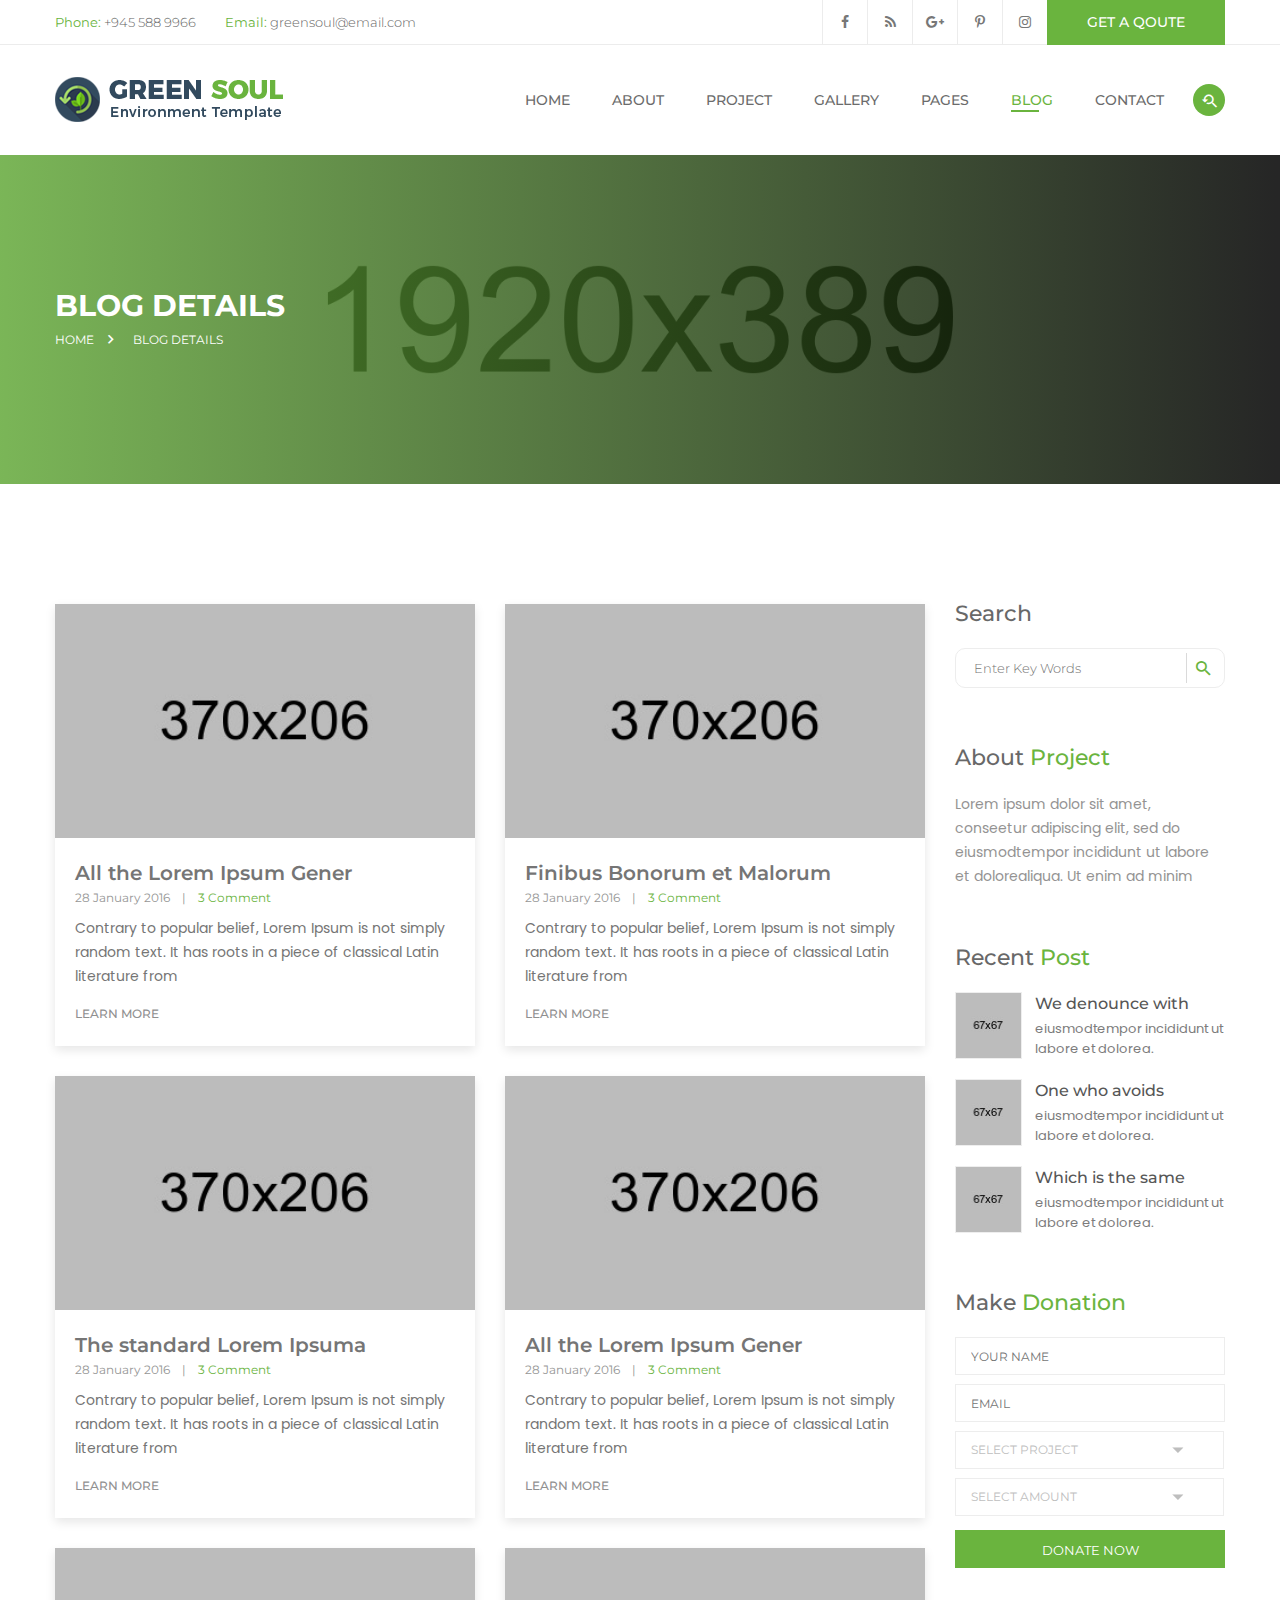
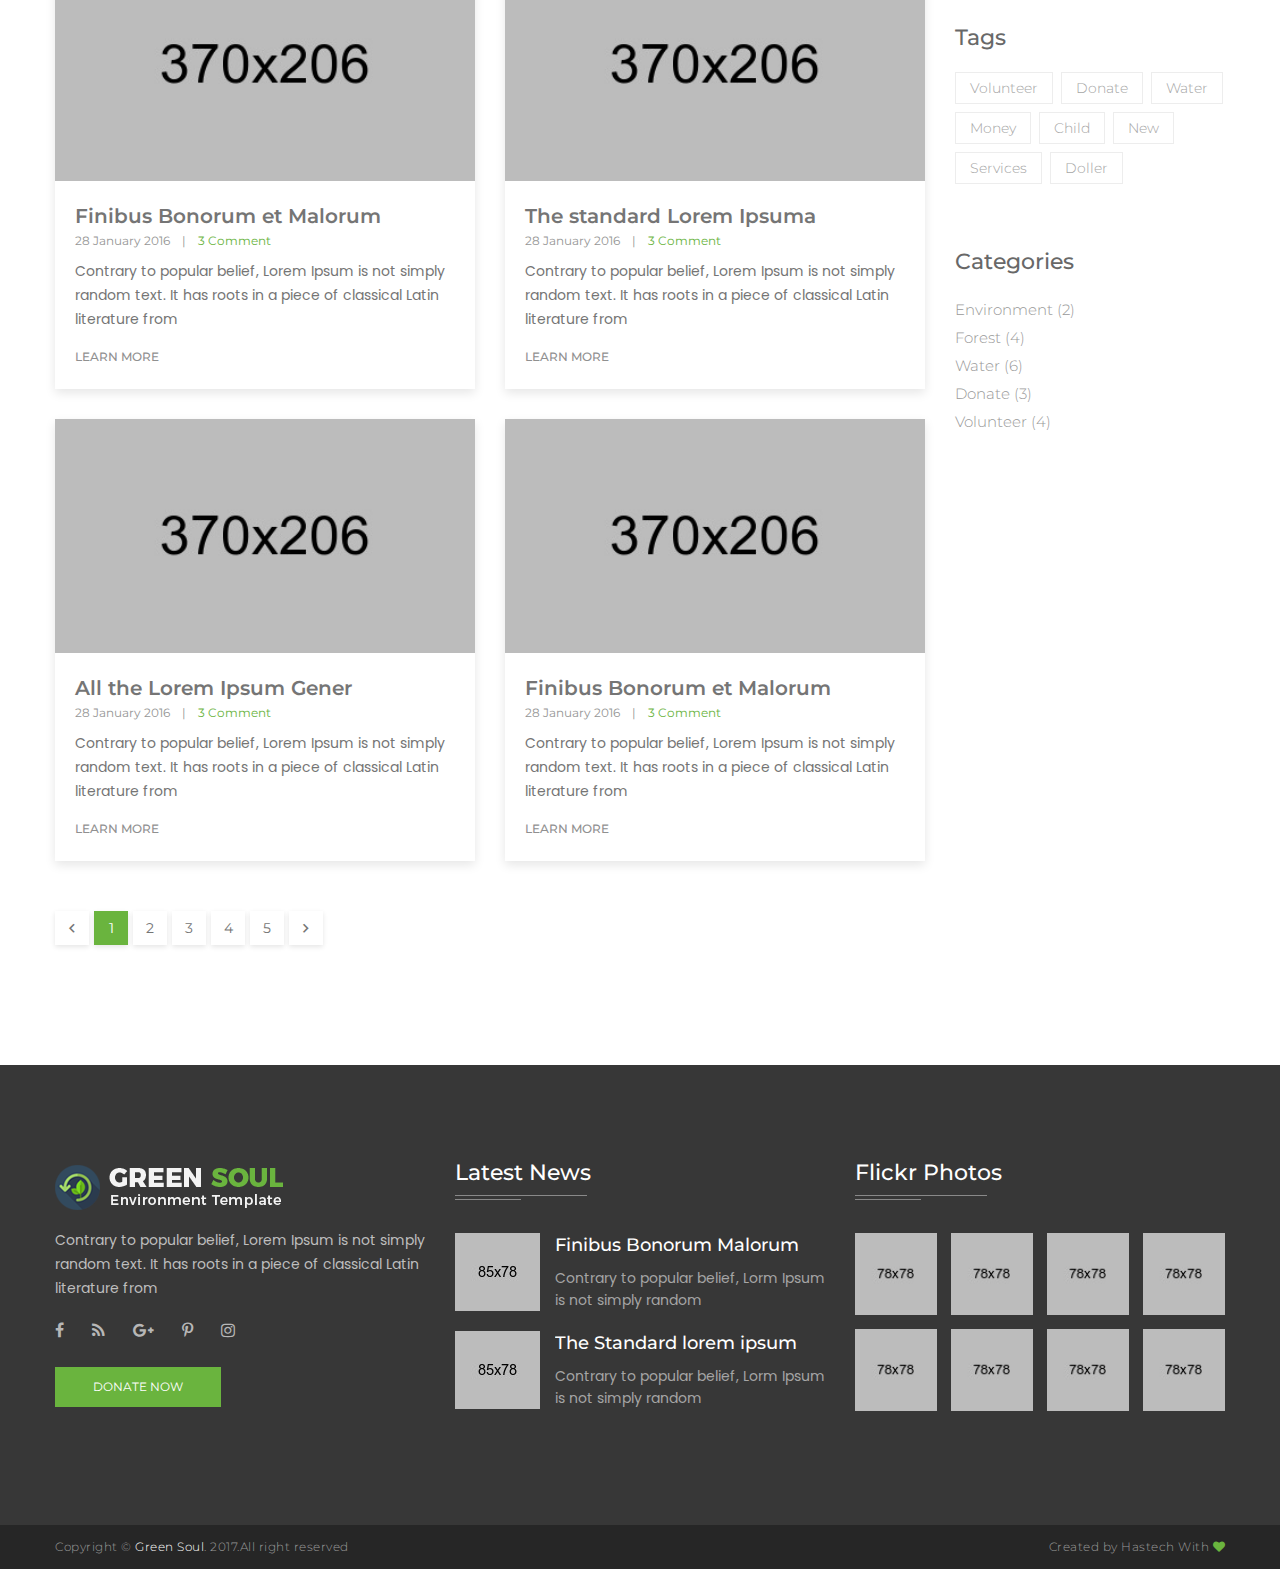
<file: blog.html>
<!doctype html>
<html class="no-js" lang="en">
<head>
    <meta charset="utf-8">
    <meta http-equiv="x-ua-compatible" content="ie=edge">
    <title>Blog - Green Soul</title>
    <meta name="description" content="">
    <meta name="viewport" content="width=device-width, initial-scale=1">
    <!-- Favicon -->
    <link rel="shortcut icon" type="image/x-icon" href="img/favicon.ico">
    <!-- CSS -->
    <!-- Bootstrap CSS
	============================================ -->
    <link rel="stylesheet" href="css/bootstrap.min.css">
    <!-- Icon Font CSS
	============================================ -->
    <link rel="stylesheet" href="css/material-design-iconic-font.min.css">
    <link rel="stylesheet" href="css/font-awesome.min.css">
    <!-- Plugins CSS
	============================================ -->
    <link rel="stylesheet" href="css/plugins.css">
    <!-- Style CSS
	============================================ -->
    <link rel="stylesheet" href="style.css">
    <!-- Modernizer JS
	============================================ -->
    <script src="js/vendor/modernizr-2.8.3.min.js"></script>
</head>

<body>
<!-- Body main wrapper start -->
<div class="wrapper fix">

<!-- Header Area Start -->
<div id="header-area" class="header-area section">

<!-- Header Top Start -->
<div class="header-top">
    <div class="container">
        <div class="row">
            <!-- Header Top Left -->
            <div class="header-top-left text-left col-md-6 col-sm-8 col-xs-12">
                <p><span>Phone:</span> +945 588 9966</p>
                <p><span>Email:</span> greensoul@email.com</p>
            </div>
            <!-- Header Top Right -->
            <div class="header-top-right col-md-6 col-sm-4 col-xs-12 hidden-xs">
                <!-- Header Quote Button -->
                <a href="contact.html" class="get-quote float-right">get a qoute</a>
                <!-- Header Social -->
                <div class="header-social float-right hidden-sm">
                    <a href="#"><i class="fa fa-facebook"></i></a>
                    <a href="#"><i class="fa fa-rss"></i></a>
                    <a href="#"><i class="fa fa-google-plus"></i></a>
                    <a href="#"><i class="fa fa-pinterest-p"></i></a>
                    <a href="#"><i class="fa fa-instagram"></i></a>
                </div>
            </div>
        </div>
    </div>
</div>
<!-- Header Top End -->

<!-- Header Bottom Start -->
<div class="header-bottom">
    <div class="container">
        <div class="row">
            <div class="col-xs-12">
                <!-- Logo -->
                <div class="header-logo float-left"><a class="logo" href="index.html"><img src="img/logo.png" alt=""></a></div>
                <!-- Header Search Wrapper -->
                <div class="header-search-wrapper float-right">
                    <!-- Search Toggle -->
                    <button class="search-toggle"><i class="zmdi zmdi-search-for"></i></button>
                    <!-- Header Search Wrapper -->
                    <div class="header-search">
                        <form action="#" id="header-search-form">
                            <input type="text" placeholder="Search here...">
                            <button><i class="zmdi zmdi-search"></i></button>
                        </form>
                    </div>
                </div>
                <!-- Main Menu -->
                <div id="main-menu" class="main-menu float-right hidden-xs">
                    <nav>
                        <ul>
                            <li><a href="index.html">home</a>
                                <ul>
                                    <li><a href="index.html">home (Default Slider)</a></li>
                                    <li><a href="index-2.html">home 2 (BG Image)</a></li>
                                    <li><a href="index-3.html">home 3 (BG Video)</a></li>
                                </ul>
                            </li>
                            <li><a href="about.html">about</a></li>
                            <li><a href="project.html">project</a>
                                <ul>
                                    <li><a href="project.html">project</a></li>
                                    <li><a href="project-details.html">project details</a></li>
                                </ul>
                            </li>
                            <li><a href="gallery.html">gallery</a></li>
                            <li><a href="#">pages</a>
                                <ul>
                                    <li><a href="causes.html">causes</a></li>
                                    <li><a href="causes-details.html">causes details</a></li>
                                    <li><a href="event.html">event</a></li>
                                    <li><a href="event-details.html">event details</a></li>
                                </ul>
                            </li>
                            <li class="active"><a href="blog.html">blog</a>
                                <ul>
                                    <li class="active"><a href="blog.html">blog</a></li>
                                    <li><a href="blog-details.html">blog details</a></li>
                                </ul>
                            </li>
                            <li><a href="contact.html">contact</a></li>
                        </ul>
                    </nav>
                </div>
                <div class="mobile-menu hidden-lg hidden-md"></div>
            </div>
        </div>
    </div>
</div>
<!-- Header Bottom End -->

</div>
<!-- Header Area End -->

<!-- Page Banner Area Start -->
<div class="page-banner-area section overlay gradient">
    <div class="container">
        <div class="row">
            <div class="page-banner col-xs-12">
                <h2>blog details</h2>
                <ul>
                    <li><a href="#">HOME</a></li>
                    <li><a href="#">blog details</a></li>
                </ul>
            </div>
        </div>
    </div>
</div>
<!-- Page Banner Area End -->

<!-- Contact Area Start -->
<div id="blog-area" class="blog-area section pt-120 pb-70">
    <div class="container">
        <div class="row">
            <div class="col-lg-9 col-md-8 col-xs-12 mb-50">
                <div class="row">
                    <!--  Blog Item  -->
                    <div class="col-sm-6 col-xs-12 mb-30">
                        <div class="blog-item">
                            <!--  Image  -->
                            <a href="#" class="image"><img src="img/blog/1.jpg" alt=""></a>
                            <!--  Content  -->
                            <div class="content">
                                <h4><a href="#">All the Lorem Ipsum Gener</a></h4>
                                <!--  Meta  -->
                                <div class="meta fix">
                                    <span>28 January 2016</span>
                                    <span><a href="#">3 Comment</a></span>
                                </div>
                                <p>Contrary to popular belief, Lorem Ipsum is not simply random text. It has roots in a piece of classical Latin literature from</p>
                                <a href="#" class="read-more">LEARN MORE</a>
                            </div>
                        </div>
                    </div>
                    <!--  Blog Item  -->
                    <div class="col-sm-6 col-xs-12 mb-30">
                        <div class="blog-item">
                            <!--  Image  -->
                            <a href="#" class="image"><img src="img/blog/2.jpg" alt=""></a>
                            <!--  Content  -->
                            <div class="content">
                                <h4><a href="#">Finibus Bonorum et Malorum</a></h4>
                                <!--  Meta  -->
                                <div class="meta fix">
                                    <span>28 January 2016</span>
                                    <span><a href="#">3 Comment</a></span>
                                </div>
                                <p>Contrary to popular belief, Lorem Ipsum is not simply random text. It has roots in a piece of classical Latin literature from</p>
                                <a href="#" class="read-more">LEARN MORE</a>
                            </div>
                        </div>
                    </div>
                    <!--  Blog Item  -->
                    <div class="col-sm-6 col-xs-12 mb-30">
                        <div class="blog-item">
                            <!--  Image  -->
                            <a href="#" class="image"><img src="img/blog/3.jpg" alt=""></a>
                            <!--  Content  -->
                            <div class="content">
                                <h4><a href="#">The standard Lorem Ipsuma</a></h4>
                                <!--  Meta  -->
                                <div class="meta fix">
                                    <span>28 January 2016</span>
                                    <span><a href="#">3 Comment</a></span>
                                </div>
                                <p>Contrary to popular belief, Lorem Ipsum is not simply random text. It has roots in a piece of classical Latin literature from</p>
                                <a href="#" class="read-more">LEARN MORE</a>
                            </div>
                        </div>
                    </div>
                    <!--  Blog Item  -->
                    <div class="col-sm-6 col-xs-12 mb-30">
                        <div class="blog-item">
                            <!--  Image  -->
                            <a href="#" class="image"><img src="img/blog/1.jpg" alt=""></a>
                            <!--  Content  -->
                            <div class="content">
                                <h4><a href="#">All the Lorem Ipsum Gener</a></h4>
                                <!--  Meta  -->
                                <div class="meta fix">
                                    <span>28 January 2016</span>
                                    <span><a href="#">3 Comment</a></span>
                                </div>
                                <p>Contrary to popular belief, Lorem Ipsum is not simply random text. It has roots in a piece of classical Latin literature from</p>
                                <a href="#" class="read-more">LEARN MORE</a>
                            </div>
                        </div>
                    </div>
                    <!--  Blog Item  -->
                    <div class="col-sm-6 col-xs-12 mb-30">
                        <div class="blog-item">
                            <!--  Image  -->
                            <a href="#" class="image"><img src="img/blog/2.jpg" alt=""></a>
                            <!--  Content  -->
                            <div class="content">
                                <h4><a href="#">Finibus Bonorum et Malorum</a></h4>
                                <!--  Meta  -->
                                <div class="meta fix">
                                    <span>28 January 2016</span>
                                    <span><a href="#">3 Comment</a></span>
                                </div>
                                <p>Contrary to popular belief, Lorem Ipsum is not simply random text. It has roots in a piece of classical Latin literature from</p>
                                <a href="#" class="read-more">LEARN MORE</a>
                            </div>
                        </div>
                    </div>
                    <!--  Blog Item  -->
                    <div class="col-sm-6 col-xs-12 mb-30">
                        <div class="blog-item">
                            <!--  Image  -->
                            <a href="#" class="image"><img src="img/blog/3.jpg" alt=""></a>
                            <!--  Content  -->
                            <div class="content">
                                <h4><a href="#">The standard Lorem Ipsuma</a></h4>
                                <!--  Meta  -->
                                <div class="meta fix">
                                    <span>28 January 2016</span>
                                    <span><a href="#">3 Comment</a></span>
                                </div>
                                <p>Contrary to popular belief, Lorem Ipsum is not simply random text. It has roots in a piece of classical Latin literature from</p>
                                <a href="#" class="read-more">LEARN MORE</a>
                            </div>
                        </div>
                    </div>
                    <!--  Blog Item  -->
                    <div class="col-sm-6 col-xs-12 mb-30">
                        <div class="blog-item">
                            <!--  Image  -->
                            <a href="#" class="image"><img src="img/blog/1.jpg" alt=""></a>
                            <!--  Content  -->
                            <div class="content">
                                <h4><a href="#">All the Lorem Ipsum Gener</a></h4>
                                <!--  Meta  -->
                                <div class="meta fix">
                                    <span>28 January 2016</span>
                                    <span><a href="#">3 Comment</a></span>
                                </div>
                                <p>Contrary to popular belief, Lorem Ipsum is not simply random text. It has roots in a piece of classical Latin literature from</p>
                                <a href="#" class="read-more">LEARN MORE</a>
                            </div>
                        </div>
                    </div>
                    <!--  Blog Item  -->
                    <div class="col-sm-6 col-xs-12 mb-30">
                        <div class="blog-item">
                            <!--  Image  -->
                            <a href="#" class="image"><img src="img/blog/2.jpg" alt=""></a>
                            <!--  Content  -->
                            <div class="content">
                                <h4><a href="#">Finibus Bonorum et Malorum</a></h4>
                                <!--  Meta  -->
                                <div class="meta fix">
                                    <span>28 January 2016</span>
                                    <span><a href="#">3 Comment</a></span>
                                </div>
                                <p>Contrary to popular belief, Lorem Ipsum is not simply random text. It has roots in a piece of classical Latin literature from</p>
                                <a href="#" class="read-more">LEARN MORE</a>
                            </div>
                        </div>
                    </div>
                </div>
                <!--  Pagination -->
                <div class="pagination">
                    <ul>
                        <li><a href="#"><i class="zmdi zmdi-chevron-left"></i></a></li>
                        <li class="active"><a href="#">1</a></li>
                        <li><a href="#">2</a></li>
                        <li><a href="#">3</a></li>
                        <li><a href="#">4</a></li>
                        <li><a href="#">5</a></li>
                        <li><a href="#"><i class="zmdi zmdi-chevron-right"></i></a></li>
                    </ul>
                </div>
            </div>
            <!--  Sidebar -->
            <div class="col-lg-3 col-md-4 col-xs-12 mb-50">
                <!--  Single Sidebar -->
                <div class="single-sidebar">
                    <h3 class="title">search</h3>
                    <div class="search-sidebar">
                        <form action="#">
                            <input type="text" placeholder="Enter Key Words">
                            <button><i class="zmdi zmdi-search"></i></button>
                        </form>
                    </div>
                </div>
                <!--  Single Sidebar -->
                <div class="single-sidebar">
                    <h3 class="title">About <span>Project</span></h3>
                    <div class="about-sidebar">
                        <p>Lorem ipsum dolor sit amet, conseetur adipiscing elit, sed do eiusmodtempor incididunt ut labore et dolorealiqua. Ut enim ad minim</p>
                    </div>
                </div>
                <!--  Single Sidebar -->
                <div class="single-sidebar">
                    <h3 class="title">Recent <span>Post</span></h3>
                    <ul class="recent-post-sidebar">
                        <li>
                            <a href="#" class="image float-left"><img src="img/blog/sidebar/recent-1.jpg" alt=""></a>
                            <div class="content fix">
                                <a href="#">We denounce with</a>
                                <p>eiusmodtempor incididunt ut labore et dolorea.</p>
                            </div>
                        </li>
                        <li>
                            <a href="#" class="image float-left"><img src="img/blog/sidebar/recent-2.jpg" alt=""></a>
                            <div class="content fix">
                                <a href="#">One who avoids</a>
                                <p>eiusmodtempor incididunt ut labore et dolorea.</p>
                            </div>
                        </li>
                        <li>
                            <a href="#" class="image float-left"><img src="img/blog/sidebar/recent-3.jpg" alt=""></a>
                            <div class="content fix">
                                <a href="#">Which is the same</a>
                                <p>eiusmodtempor incididunt ut labore et dolorea.</p>
                            </div>
                        </li>
                    </ul>
                </div>
                <!--  Single Sidebar -->
                <div class="single-sidebar">
                    <h3 class="title">Make <span>Donation</span></h3>
                    <div class="donation-sidebar">
                        <form action="#">
                            <div class="input-box"><input type="text" placeholder="YOUR NAME"></div>
                            <div class="input-box"><input type="email" placeholder="EMAIL"></div>
                            <div class="input-box">
                                <select>
                                    <option value="1">SELECT PROJECT</option>
                                    <option value="2">PROJECT NUMBER 1</option>
                                    <option value="3">PROJECT NUMBER 2</option>
                                    <option value="4">PROJECT NUMBER 3</option>
                                    <option value="5">PROJECT NUMBER 4</option>
                                    <option value="6">PROJECT NUMBER 4</option>
                                </select>
                            </div>
                            <div class="input-box">
                                <select>
                                    <option value="1">SELECT AMOUNT</option>
                                    <option value="2">$1000</option>
                                    <option value="3">$1500</option>
                                    <option value="4">$2000</option>
                                    <option value="5">$2500</option>
                                    <option value="6">$3000</option>
                                </select>
                            </div>
                            <div class="input-box"><input type="submit" value="donate now"></div>
                        </form>
                    </div>
                </div>
                <!--  Single Sidebar -->
                <div class="single-sidebar">
                    <h3 class="title">Tags</h3>
                    <div class="tags-sidebar">
                        <a href="#">Volunteer</a>
                        <a href="#">Donate</a>
                        <a href="#">Water</a>
                        <a href="#">Money</a>
                        <a href="#">Child</a>
                        <a href="#">New</a>
                        <a href="#">Services</a>
                        <a href="#">Doller</a>
                    </div>
                </div>
                <!--  Single Sidebar -->
                <div class="single-sidebar">
                    <h3 class="title">Categories</h3>
                    <ul class="category-sidebar">
                        <li><a href="#">Environment (2)</a></li>
                        <li><a href="#">Forest (4)</a></li>
                        <li><a href="#">Water (6)</a></li>
                        <li><a href="#">Donate (3)</a></li>
                        <li><a href="#">Volunteer (4)</a></li>
                    </ul>
                </div>
            </div>
        </div>
    </div>
</div>
<!-- Contact Area End -->

<!-- Footer Top Area Start -->
<div id="footer-top-area" class="footer-top-area bg-dark section pt-100 pb-50">
    <div class="container">
        <div class="row">
            <!--  Footer Widget  -->
            <div class="footer-widget col-md-4 col-sm-6 col-xs-12 mb-50">
                <!--  About Widget  -->
                <div class="about-widget">
                    <img src="img/logo-2.png" alt="">
                    <p>Contrary to popular belief, Lorem Ipsum is not simply random text. It has roots in a piece of classical Latin literature from</p>
                    <!-- Footer Social -->
                    <div class="footer-social fix">
                        <a href="#"><i class="fa fa-facebook"></i></a>
                        <a href="#"><i class="fa fa-rss"></i></a>
                        <a href="#"><i class="fa fa-google-plus"></i></a>
                        <a href="#"><i class="fa fa-pinterest-p"></i></a>
                        <a href="#"><i class="fa fa-instagram"></i></a>
                    </div>
                    <a href="#" class="button">Donate now</a>
                </div>
            </div>
            <!--  Footer Widget  -->
            <div class="footer-widget col-md-4 col-sm-6 col-xs-12 mb-50">
                <h3>Latest News</h3>
                <!--  Latest News Widget  -->
                <div class="footer-news">
                    <a href="#" class="image float-left"><img src="img/blog/footer/1.jpg" alt=""></a>
                    <div class="content fix">
                        <a href="#">Finibus Bonorum Malorum</a>
                        <p>Contrary to popular belief, Lorm Ipsum is not simply random</p>
                    </div>
                </div>
                <div class="footer-news">
                    <a href="#" class="image float-left"><img src="img/blog/footer/2.jpg" alt=""></a>
                    <div class="content fix">
                        <a href="#">The Standard lorem ipsum</a>
                        <p>Contrary to popular belief, Lorm Ipsum is not simply random</p>
                    </div>
                </div>
            </div>
            <!--  Footer Widget  -->
            <div class="footer-widget col-md-4 col-xs-12 mb-50">
                <h3>Flickr Photos</h3>
                <!--  Flickr Widget  -->
                <ul class="flickr-gallery">
                    <li><a href="#"><img src="img/flickr/1.jpg" alt=""></a></li>
                    <li><a href="#"><img src="img/flickr/2.jpg" alt=""></a></li>
                    <li><a href="#"><img src="img/flickr/3.jpg" alt=""></a></li>
                    <li><a href="#"><img src="img/flickr/4.jpg" alt=""></a></li>
                    <li><a href="#"><img src="img/flickr/5.jpg" alt=""></a></li>
                    <li><a href="#"><img src="img/flickr/6.jpg" alt=""></a></li>
                    <li><a href="#"><img src="img/flickr/7.jpg" alt=""></a></li>
                    <li><a href="#"><img src="img/flickr/2.jpg" alt=""></a></li>
                </ul>
            </div>
        </div>
    </div>
</div>
<!-- Footer Top Area End -->

<!-- Footer Bottom Area Start -->
<div id="footer-bottom-area" class="footer-bottom-area section">
<!-- Footer Top Area End -->
    <div class="container">
        <div class="row">
            <!-- Copyright -->
            <div class="copyright text-left col-sm-6 col-xs-12">
                <p>Copyright &copy; <span>Green Soul</span>. 2017.All right reserved</p>
            </div>
            <!-- Author Credit -->
            <div class="author-credit text-right col-sm-6 col-xs-12">
                <p>Created by <a href="https://hastech.company/">Hastech</a> With <i class="fa fa-heart"></i></p>
            </div>
        </div>
    </div>
</div>
<!-- Footer Bottom Area End -->

</div>
<!-- Body main wrapper end -->

<!-- JS -->

<!-- jQuery JS
============================================ -->
<script src="js/vendor/jquery-1.12.0.min.js"></script>
<!-- Bootstrap JS
============================================ -->
<script src="js/bootstrap.min.js"></script>
<!-- Plugins JS
============================================ -->
<script src="js/plugins.js"></script>
<!-- Ajax Mail JS
============================================ -->
<script src="js/ajax-mail.js"></script>
<!-- Main JS
============================================ -->
<script src="js/main.js"></script>
</body>

</html>
</file>
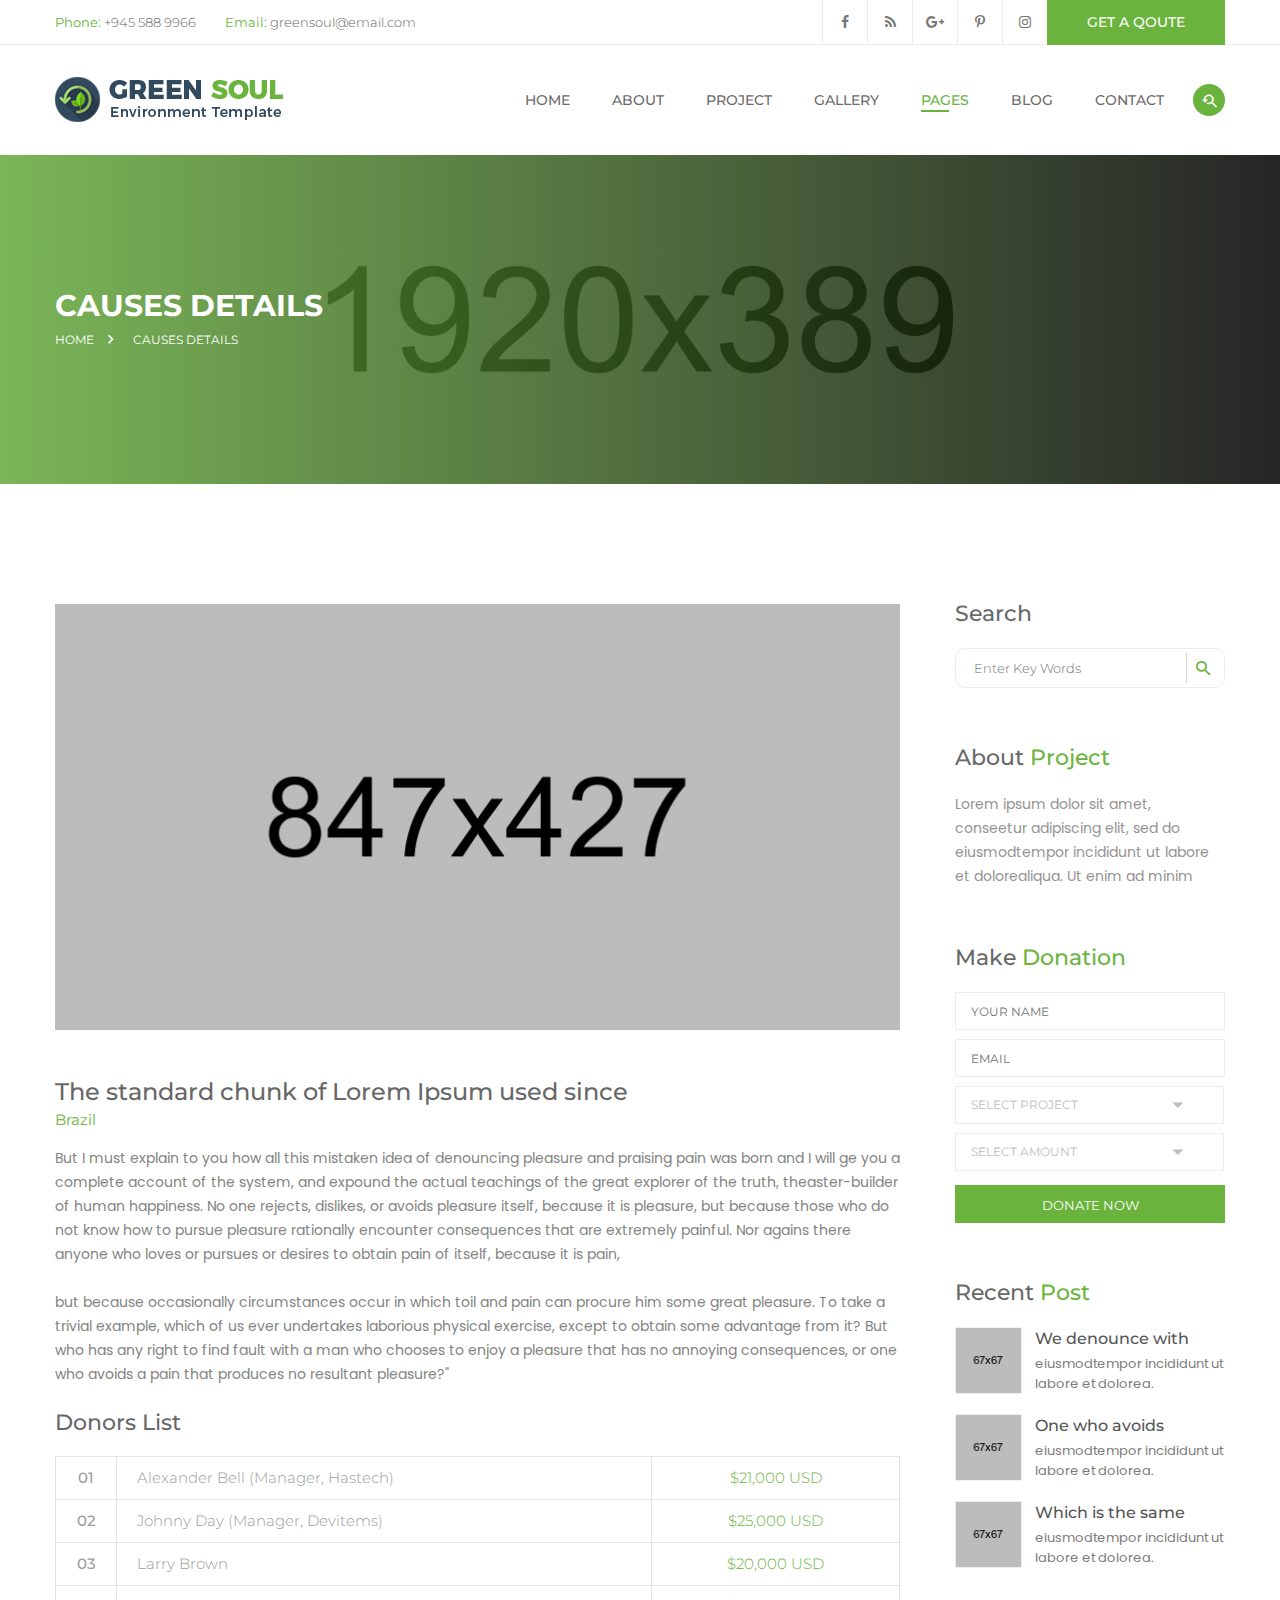
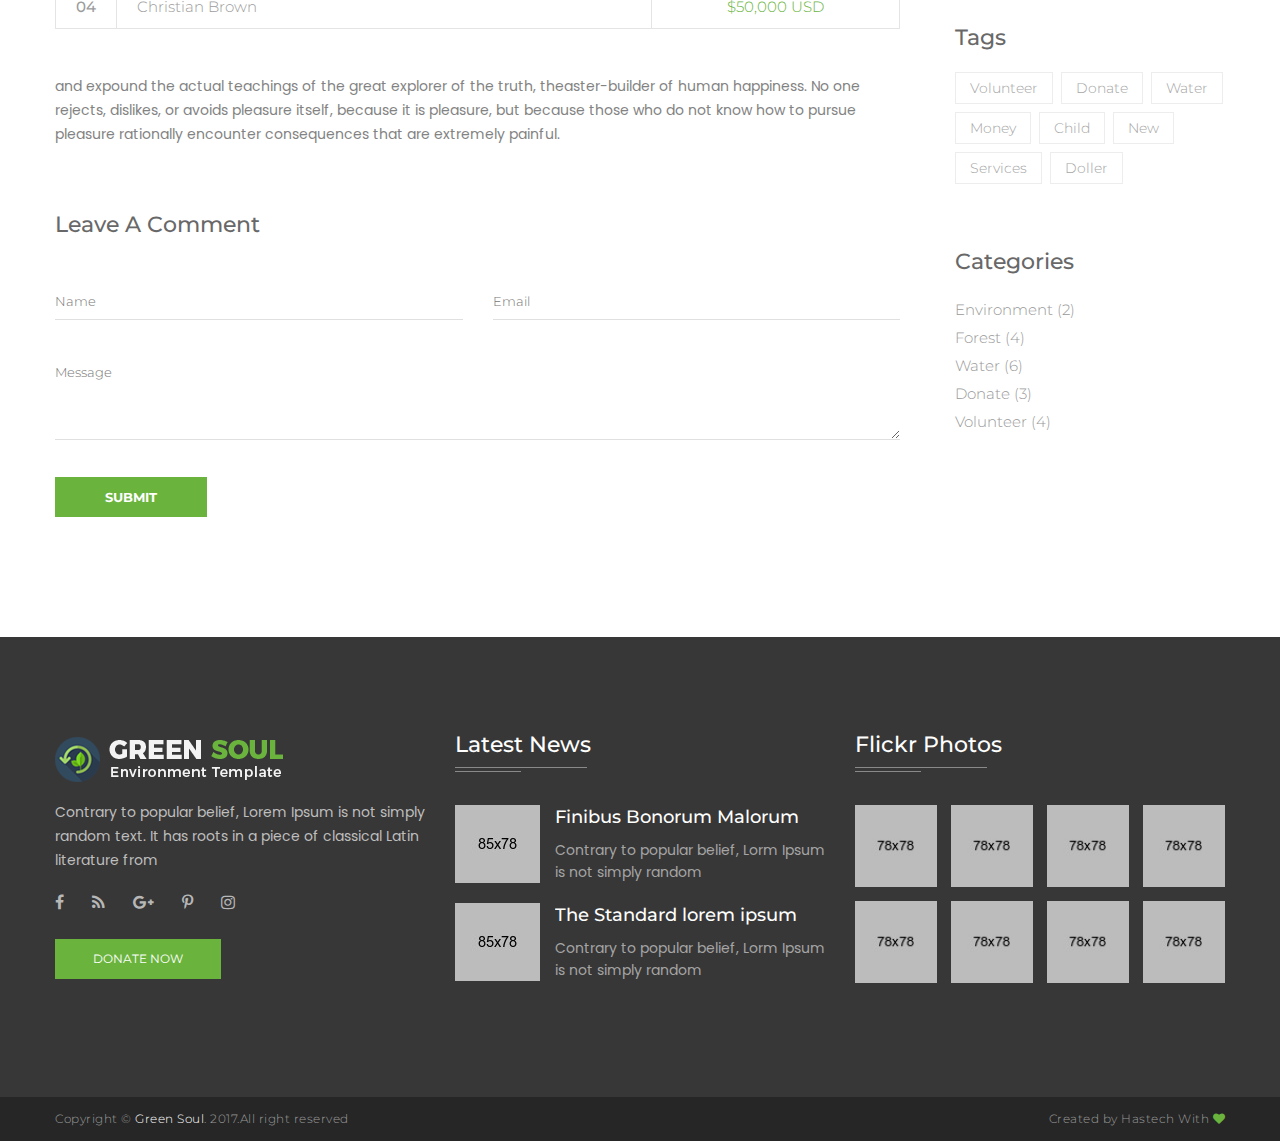
<file: causes-details.html>
<!doctype html>
<html class="no-js" lang="en">
<head>
    <meta charset="utf-8">
    <meta http-equiv="x-ua-compatible" content="ie=edge">
    <title>Causes Details - Green Soul</title>
    <meta name="description" content="">
    <meta name="viewport" content="width=device-width, initial-scale=1">
    <!-- Favicon -->
    <link rel="shortcut icon" type="image/x-icon" href="img/favicon.ico">
    <!-- CSS -->
    <!-- Bootstrap CSS
	============================================ -->
    <link rel="stylesheet" href="css/bootstrap.min.css">
    <!-- Icon Font CSS
	============================================ -->
    <link rel="stylesheet" href="css/material-design-iconic-font.min.css">
    <link rel="stylesheet" href="css/font-awesome.min.css">
    <!-- Plugins CSS
	============================================ -->
    <link rel="stylesheet" href="css/plugins.css">
    <!-- Style CSS
	============================================ -->
    <link rel="stylesheet" href="style.css">
    <!-- Modernizer JS
	============================================ -->
    <script src="js/vendor/modernizr-2.8.3.min.js"></script>
</head>

<body>
<!-- Body main wrapper start -->
<div class="wrapper fix">

<!-- Header Area Start -->
<div id="header-area" class="header-area section">

<!-- Header Top Start -->
<div class="header-top">
    <div class="container">
        <div class="row">
            <!-- Header Top Left -->
            <div class="header-top-left text-left col-md-6 col-sm-8 col-xs-12">
                <p><span>Phone:</span> +945 588 9966</p>
                <p><span>Email:</span> greensoul@email.com</p>
            </div>
            <!-- Header Top Right -->
            <div class="header-top-right col-md-6 col-sm-4 col-xs-12 hidden-xs">
                <!-- Header Quote Button -->
                <a href="contact.html" class="get-quote float-right">get a qoute</a>
                <!-- Header Social -->
                <div class="header-social float-right hidden-sm">
                    <a href="#"><i class="fa fa-facebook"></i></a>
                    <a href="#"><i class="fa fa-rss"></i></a>
                    <a href="#"><i class="fa fa-google-plus"></i></a>
                    <a href="#"><i class="fa fa-pinterest-p"></i></a>
                    <a href="#"><i class="fa fa-instagram"></i></a>
                </div>
            </div>
        </div>
    </div>
</div>
<!-- Header Top End -->

<!-- Header Bottom Start -->
<div class="header-bottom">
    <div class="container">
        <div class="row">
            <div class="col-xs-12">
                <!-- Logo -->
                <div class="header-logo float-left"><a class="logo" href="index.html"><img src="img/logo.png" alt=""></a></div>
                <!-- Header Search Wrapper -->
                <div class="header-search-wrapper float-right">
                    <!-- Search Toggle -->
                    <button class="search-toggle"><i class="zmdi zmdi-search-for"></i></button>
                    <!-- Header Search Wrapper -->
                    <div class="header-search">
                        <form action="#" id="header-search-form">
                            <input type="text" placeholder="Search here...">
                            <button><i class="zmdi zmdi-search"></i></button>
                        </form>
                    </div>
                </div>
                <!-- Main Menu -->
                <div id="main-menu" class="main-menu float-right hidden-xs">
                    <nav>
                        <ul>
                            <li><a href="index.html">home</a>
                                <ul>
                                    <li><a href="index.html">home (Default Slider)</a></li>
                                    <li><a href="index-2.html">home 2 (BG Image)</a></li>
                                    <li><a href="index-3.html">home 3 (BG Video)</a></li>
                                </ul>
                            </li>
                            <li><a href="about.html">about</a></li>
                            <li><a href="project.html">project</a>
                                <ul>
                                    <li><a href="project.html">project</a></li>
                                    <li><a href="project-details.html">project details</a></li>
                                </ul>
                            </li>
                            <li><a href="gallery.html">gallery</a></li>
                            <li class="active"><a href="#">pages</a>
                                <ul>
                                    <li><a href="causes.html">causes</a></li>
                                    <li class="active"><a href="causes-details.html">causes details</a></li>
                                    <li><a href="event.html">event</a></li>
                                    <li><a href="event-details.html">event details</a></li>
                                </ul>
                            </li>
                            <li><a href="blog.html">blog</a>
                                <ul>
                                    <li><a href="blog.html">blog</a></li>
                                    <li><a href="blog-details.html">blog details</a></li>
                                </ul>
                            </li>
                            <li><a href="contact.html">contact</a></li>
                        </ul>
                    </nav>
                </div>
                <div class="mobile-menu hidden-lg hidden-md"></div>
            </div>
        </div>
    </div>
</div>
<!-- Header Bottom End -->

</div>
<!-- Header Area End -->

<!-- Page Banner Area Start -->
<div class="page-banner-area section overlay gradient">
    <div class="container">
        <div class="row">
            <div class="page-banner col-xs-12">
                <h2>causes details</h2>
                <ul>
                    <li><a href="#">HOME</a></li>
                    <li><a href="#">causes details</a></li>
                </ul>
            </div>
        </div>
    </div>
</div>
<!-- Page Banner Area End -->

<!-- Contact Area Start -->
<div id="causes-area" class="causes-area section pt-120 pb-70">
    <div class="container">
        <div class="row">
            <div class="col-lg-9 col-md-8 col-xs-12 mb-50">
                <!-- Single Causes Details -->
                <div class="single-causes-details">
                    <!--  Image  -->
                    <img class="main-image" src="img/causes/single.jpg" alt="">
                    <!--  Title  -->
                    <h3 class="title">The standard chunk of Lorem Ipsum used since</h3>
                    <!--  Country  -->
                    <span class="country">Brazil</span>
                    <!--  Content  -->
                    <p>But I must explain to you how all this mistaken idea of denouncing pleasure and praising pain was born and I will ge you a complete account of the system, and expound the actual teachings of the great explorer of the truth, theaster-builder of human happiness. No one rejects, dislikes, or avoids pleasure itself, because it is pleasure, but because those who do not know how to pursue pleasure rationally encounter consequences that are extremely painful. Nor agains there anyone who loves or pursues or desires to obtain pain of itself, because it is pain, </p>
                    <p>but because occasionally circumstances occur in which toil and pain can procure him some great pleasure. To take a trivial example, which of us ever undertakes laborious physical exercise, except to obtain some advantage from it? But who has any right to find fault with a man who chooses to enjoy a pleasure that has no annoying consequences, or one who avoids a pain that produces no resultant pleasure?"</p>
                    <h3>Donors List</h3>
                    <div class="table-responsive">
                        <table class="table">
                            <tbody>
                                <tr>
                                    <td><span class="number">01</span></td>
                                    <td><p>Alexander Bell (Manager, Hastech)</p></td>
                                    <td><span class="amount">$21,000 USD</span></td>
                                </tr>
                                <tr>
                                    <td><span class="number">02</span></td>
                                    <td><p>Johnny Day (Manager, Devitems)</p></td>
                                    <td><span class="amount">$25,000 USD</span></td>
                                </tr>
                                <tr>
                                    <td><span class="number">03</span></td>
                                    <td><p>Larry Brown </p></td>
                                    <td><span class="amount">$20,000 USD</span></td>
                                </tr>
                                <tr>
                                    <td><span class="number">04</span></td>
                                    <td><p>Christian Brown</p></td>
                                    <td><span class="amount">$50,000 USD</span></td>
                                </tr>
                            </tbody>
                        </table>
                    </div>
                    <p>and expound the actual teachings of the great explorer of the truth, theaster-builder of human happiness. No one rejects, dislikes, or avoids pleasure itself, because it is pleasure, but because those who do not know how to pursue pleasure rationally encounter consequences that are extremely painful. </p>
                </div>
                <!-- Comment Wrapper -->
                <div class="comment-wrapper fix">
                    <!-- Comment Form -->
                    <h3>Leave A Comment</h3>
                    <div class="comment-form">
                        <form action="#">
                            <div class="input-box input-2"><input type="text" placeholder="Name"></div>
                            <div class="input-box input-2"><input type="email" placeholder="Email"></div>
                            <div class="input-box"><textarea placeholder="Message"></textarea></div>
                            <div class="input-box"><input type="submit" value="Submit"></div>
                        </form>
                    </div>
                </div>
            </div>
            <!--  Sidebar -->
            <div class="col-lg-3 col-md-4 col-xs-12 mb-50">
                <!--  Single Sidebar -->
                <div class="single-sidebar">
                    <h3 class="title">search</h3>
                    <div class="search-sidebar">
                        <form action="#">
                            <input type="text" placeholder="Enter Key Words">
                            <button><i class="zmdi zmdi-search"></i></button>
                        </form>
                    </div>
                </div>
                <!--  Single Sidebar -->
                <div class="single-sidebar">
                    <h3 class="title">About <span>Project</span></h3>
                    <div class="about-sidebar">
                        <p>Lorem ipsum dolor sit amet, conseetur adipiscing elit, sed do eiusmodtempor incididunt ut labore et dolorealiqua. Ut enim ad minim</p>
                    </div>
                </div>
                <!--  Single Sidebar -->
                <div class="single-sidebar">
                    <h3 class="title">Make <span>Donation</span></h3>
                    <div class="donation-sidebar">
                        <form action="#">
                            <div class="input-box"><input type="text" placeholder="YOUR NAME"></div>
                            <div class="input-box"><input type="email" placeholder="EMAIL"></div>
                            <div class="input-box">
                                <select>
                                    <option value="1">SELECT PROJECT</option>
                                    <option value="2">PROJECT NUMBER 1</option>
                                    <option value="3">PROJECT NUMBER 2</option>
                                    <option value="4">PROJECT NUMBER 3</option>
                                    <option value="5">PROJECT NUMBER 4</option>
                                    <option value="6">PROJECT NUMBER 4</option>
                                </select>
                            </div>
                            <div class="input-box">
                                <select>
                                    <option value="1">SELECT AMOUNT</option>
                                    <option value="2">$1000</option>
                                    <option value="3">$1500</option>
                                    <option value="4">$2000</option>
                                    <option value="5">$2500</option>
                                    <option value="6">$3000</option>
                                </select>
                            </div>
                            <div class="input-box"><input type="submit" value="donate now"></div>
                        </form>
                    </div>
                </div>
                <!--  Single Sidebar -->
                <div class="single-sidebar">
                    <h3 class="title">Recent <span>Post</span></h3>
                    <ul class="recent-post-sidebar">
                        <li>
                            <a href="#" class="image float-left"><img src="img/blog/sidebar/recent-1.jpg" alt=""></a>
                            <div class="content fix">
                                <a href="#">We denounce with</a>
                                <p>eiusmodtempor incididunt ut labore et dolorea.</p>
                            </div>
                        </li>
                        <li>
                            <a href="#" class="image float-left"><img src="img/blog/sidebar/recent-2.jpg" alt=""></a>
                            <div class="content fix">
                                <a href="#">One who avoids</a>
                                <p>eiusmodtempor incididunt ut labore et dolorea.</p>
                            </div>
                        </li>
                        <li>
                            <a href="#" class="image float-left"><img src="img/blog/sidebar/recent-3.jpg" alt=""></a>
                            <div class="content fix">
                                <a href="#">Which is the same</a>
                                <p>eiusmodtempor incididunt ut labore et dolorea.</p>
                            </div>
                        </li>
                    </ul>
                </div>
                <!--  Single Sidebar -->
                <div class="single-sidebar">
                    <h3 class="title">Tags</h3>
                    <div class="tags-sidebar">
                        <a href="#">Volunteer</a>
                        <a href="#">Donate</a>
                        <a href="#">Water</a>
                        <a href="#">Money</a>
                        <a href="#">Child</a>
                        <a href="#">New</a>
                        <a href="#">Services</a>
                        <a href="#">Doller</a>
                    </div>
                </div>
                <!--  Single Sidebar -->
                <div class="single-sidebar">
                    <h3 class="title">Categories</h3>
                    <ul class="category-sidebar">
                        <li><a href="#">Environment (2)</a></li>
                        <li><a href="#">Forest (4)</a></li>
                        <li><a href="#">Water (6)</a></li>
                        <li><a href="#">Donate (3)</a></li>
                        <li><a href="#">Volunteer (4)</a></li>
                    </ul>
                </div>
            </div>
        </div>
    </div>
</div>
<!-- Contact Area End -->

<!-- Footer Top Area Start -->
<div id="footer-top-area" class="footer-top-area bg-dark section pt-100 pb-50">
    <div class="container">
        <div class="row">
            <!--  Footer Widget  -->
            <div class="footer-widget col-md-4 col-sm-6 col-xs-12 mb-50">
                <!--  About Widget  -->
                <div class="about-widget">
                    <img src="img/logo-2.png" alt="">
                    <p>Contrary to popular belief, Lorem Ipsum is not simply random text. It has roots in a piece of classical Latin literature from</p>
                    <!-- Footer Social -->
                    <div class="footer-social fix">
                        <a href="#"><i class="fa fa-facebook"></i></a>
                        <a href="#"><i class="fa fa-rss"></i></a>
                        <a href="#"><i class="fa fa-google-plus"></i></a>
                        <a href="#"><i class="fa fa-pinterest-p"></i></a>
                        <a href="#"><i class="fa fa-instagram"></i></a>
                    </div>
                    <a href="#" class="button">Donate now</a>
                </div>
            </div>
            <!--  Footer Widget  -->
            <div class="footer-widget col-md-4 col-sm-6 col-xs-12 mb-50">
                <h3>Latest News</h3>
                <!--  Latest News Widget  -->
                <div class="footer-news">
                    <a href="#" class="image float-left"><img src="img/blog/footer/1.jpg" alt=""></a>
                    <div class="content fix">
                        <a href="#">Finibus Bonorum Malorum</a>
                        <p>Contrary to popular belief, Lorm Ipsum is not simply random</p>
                    </div>
                </div>
                <div class="footer-news">
                    <a href="#" class="image float-left"><img src="img/blog/footer/2.jpg" alt=""></a>
                    <div class="content fix">
                        <a href="#">The Standard lorem ipsum</a>
                        <p>Contrary to popular belief, Lorm Ipsum is not simply random</p>
                    </div>
                </div>
            </div>
            <!--  Footer Widget  -->
            <div class="footer-widget col-md-4 col-xs-12 mb-50">
                <h3>Flickr Photos</h3>
                <!--  Flickr Widget  -->
                <ul class="flickr-gallery">
                    <li><a href="#"><img src="img/flickr/1.jpg" alt=""></a></li>
                    <li><a href="#"><img src="img/flickr/2.jpg" alt=""></a></li>
                    <li><a href="#"><img src="img/flickr/3.jpg" alt=""></a></li>
                    <li><a href="#"><img src="img/flickr/4.jpg" alt=""></a></li>
                    <li><a href="#"><img src="img/flickr/5.jpg" alt=""></a></li>
                    <li><a href="#"><img src="img/flickr/6.jpg" alt=""></a></li>
                    <li><a href="#"><img src="img/flickr/7.jpg" alt=""></a></li>
                    <li><a href="#"><img src="img/flickr/2.jpg" alt=""></a></li>
                </ul>
            </div>
        </div>
    </div>
</div>
<!-- Footer Top Area End -->

<!-- Footer Bottom Area Start -->
<div id="footer-bottom-area" class="footer-bottom-area section">
<!-- Footer Top Area End -->
    <div class="container">
        <div class="row">
            <!-- Copyright -->
            <div class="copyright text-left col-sm-6 col-xs-12">
                <p>Copyright &copy; <span>Green Soul</span>. 2017.All right reserved</p>
            </div>
            <!-- Author Credit -->
            <div class="author-credit text-right col-sm-6 col-xs-12">
                <p>Created by <a href="https://hastech.company/">Hastech</a> With <i class="fa fa-heart"></i></p>
            </div>
        </div>
    </div>
</div>
<!-- Footer Bottom Area End -->

</div>
<!-- Body main wrapper end -->

<!-- JS -->

<!-- jQuery JS
============================================ -->
<script src="js/vendor/jquery-1.12.0.min.js"></script>
<!-- Bootstrap JS
============================================ -->
<script src="js/bootstrap.min.js"></script>
<!-- Plugins JS
============================================ -->
<script src="js/plugins.js"></script>
<!-- Ajax Mail JS
============================================ -->
<script src="js/ajax-mail.js"></script>
<!-- Main JS
============================================ -->
<script src="js/main.js"></script>
</body>

</html>
</file>
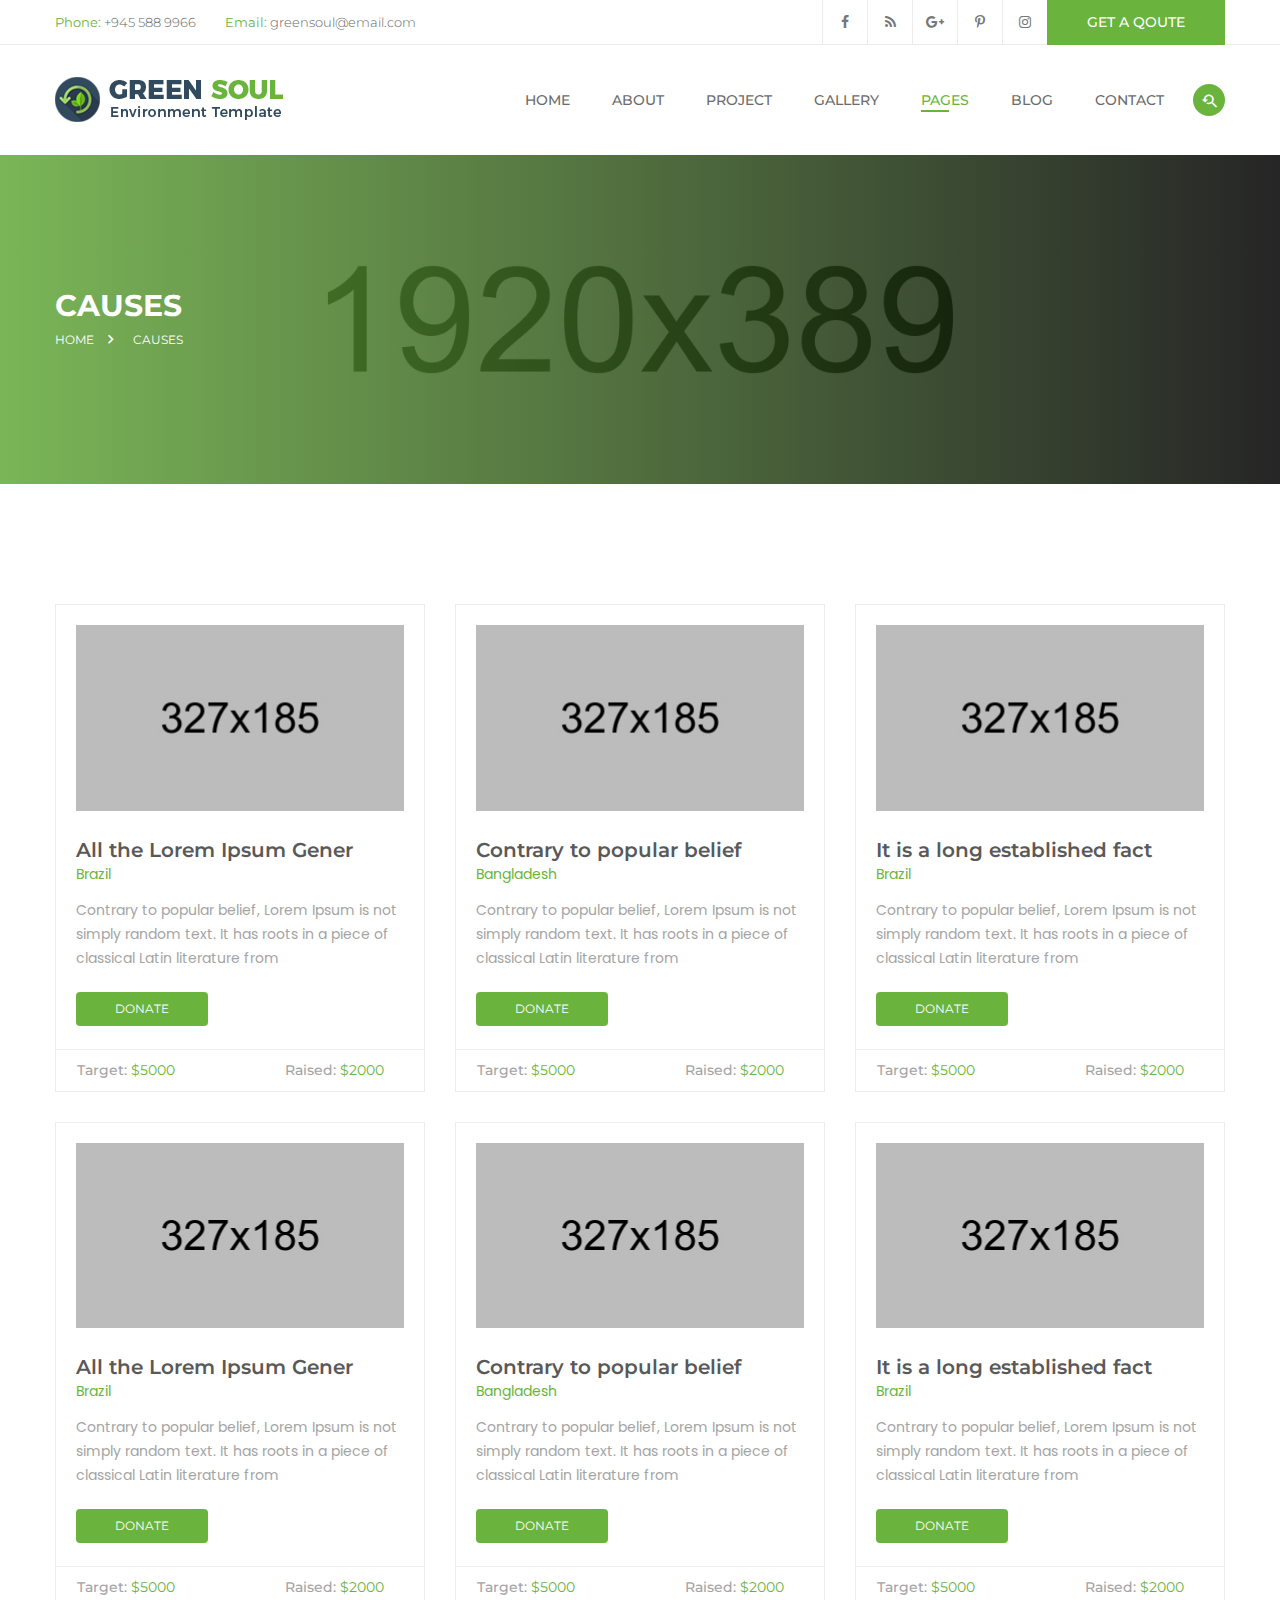
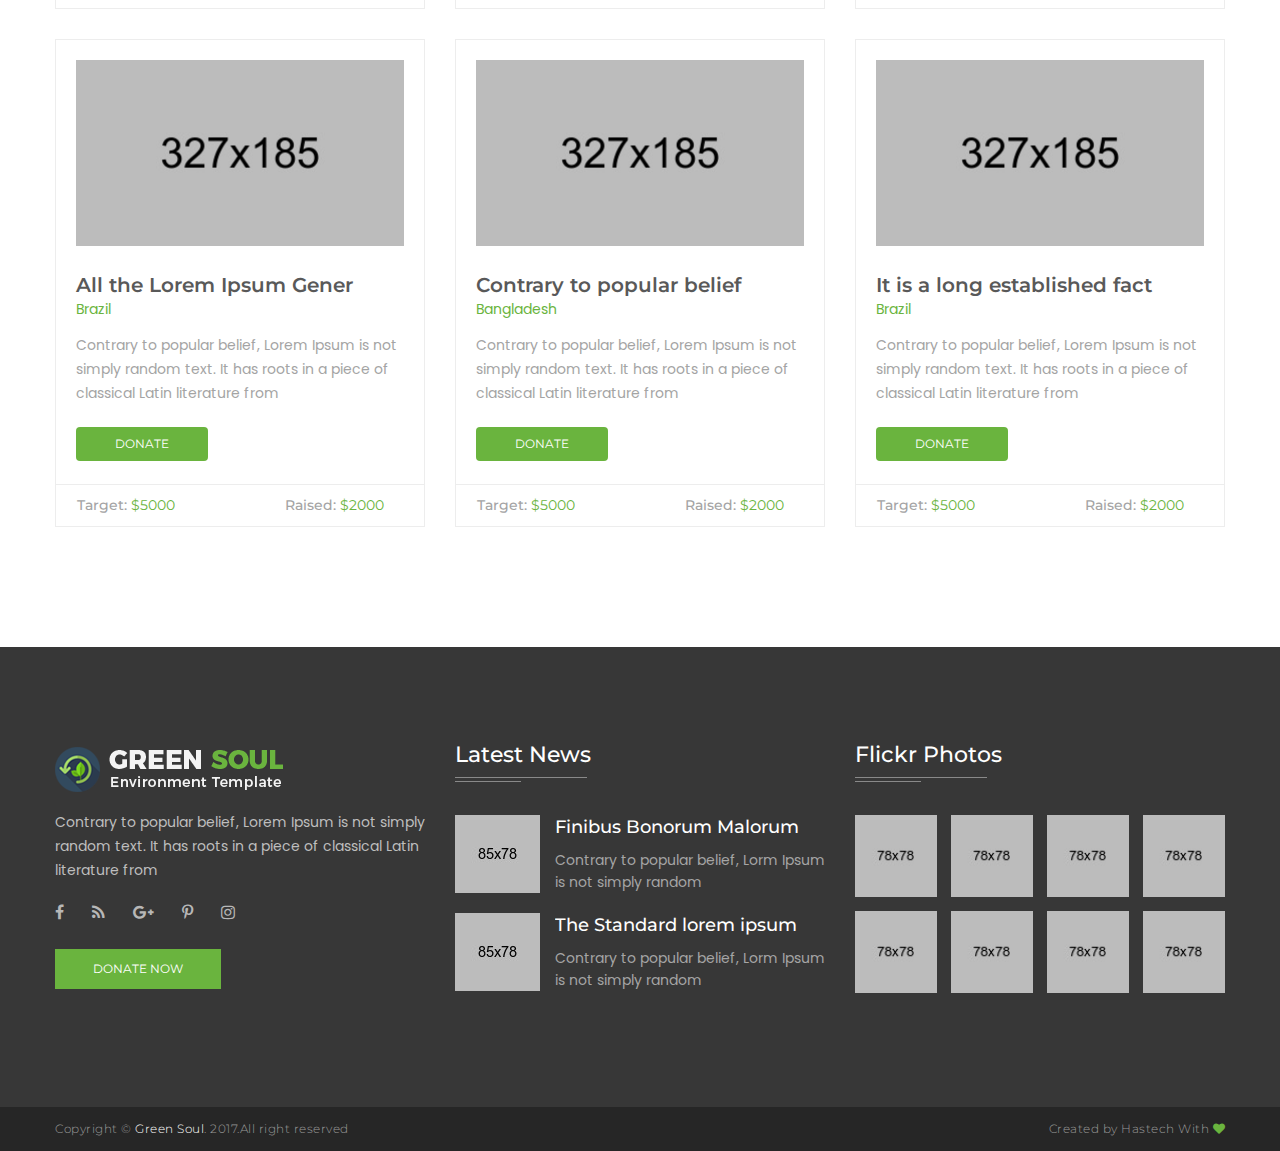
<file: causes.html>
<!doctype html>
<html class="no-js" lang="en">
<head>
    <meta charset="utf-8">
    <meta http-equiv="x-ua-compatible" content="ie=edge">
    <title>Causes - Green Soul</title>
    <meta name="description" content="">
    <meta name="viewport" content="width=device-width, initial-scale=1">
    <!-- Favicon -->
    <link rel="shortcut icon" type="image/x-icon" href="img/favicon.ico">
    <!-- CSS -->
    <!-- Bootstrap CSS
	============================================ -->
    <link rel="stylesheet" href="css/bootstrap.min.css">
    <!-- Icon Font CSS
	============================================ -->
    <link rel="stylesheet" href="css/material-design-iconic-font.min.css">
    <link rel="stylesheet" href="css/font-awesome.min.css">
    <!-- Plugins CSS
	============================================ -->
    <link rel="stylesheet" href="css/plugins.css">
    <!-- Style CSS
	============================================ -->
    <link rel="stylesheet" href="style.css">
    <!-- Modernizer JS
	============================================ -->
    <script src="js/vendor/modernizr-2.8.3.min.js"></script>
</head>

<body>
<!-- Body main wrapper start -->
<div class="wrapper fix">

<!-- Header Area Start -->
<div id="header-area" class="header-area section">

<!-- Header Top Start -->
<div class="header-top">
    <div class="container">
        <div class="row">
            <!-- Header Top Left -->
            <div class="header-top-left text-left col-md-6 col-sm-8 col-xs-12">
                <p><span>Phone:</span> +945 588 9966</p>
                <p><span>Email:</span> greensoul@email.com</p>
            </div>
            <!-- Header Top Right -->
            <div class="header-top-right col-md-6 col-sm-4 col-xs-12 hidden-xs">
                <!-- Header Quote Button -->
                <a href="contact.html" class="get-quote float-right">get a qoute</a>
                <!-- Header Social -->
                <div class="header-social float-right hidden-sm">
                    <a href="#"><i class="fa fa-facebook"></i></a>
                    <a href="#"><i class="fa fa-rss"></i></a>
                    <a href="#"><i class="fa fa-google-plus"></i></a>
                    <a href="#"><i class="fa fa-pinterest-p"></i></a>
                    <a href="#"><i class="fa fa-instagram"></i></a>
                </div>
            </div>
        </div>
    </div>
</div>
<!-- Header Top End -->

<!-- Header Bottom Start -->
<div class="header-bottom">
    <div class="container">
        <div class="row">
            <div class="col-xs-12">
                <!-- Logo -->
                <div class="header-logo float-left"><a class="logo" href="index.html"><img src="img/logo.png" alt=""></a></div>
                <!-- Header Search Wrapper -->
                <div class="header-search-wrapper float-right">
                    <!-- Search Toggle -->
                    <button class="search-toggle"><i class="zmdi zmdi-search-for"></i></button>
                    <!-- Header Search Wrapper -->
                    <div class="header-search">
                        <form action="#" id="header-search-form">
                            <input type="text" placeholder="Search here...">
                            <button><i class="zmdi zmdi-search"></i></button>
                        </form>
                    </div>
                </div>
                <!-- Main Menu -->
                <div id="main-menu" class="main-menu float-right hidden-xs">
                    <nav>
                        <ul>
                            <li><a href="index.html">home</a>
                                <ul>
                                    <li><a href="index.html">home (Default Slider)</a></li>
                                    <li><a href="index-2.html">home 2 (BG Image)</a></li>
                                    <li><a href="index-3.html">home 3 (BG Video)</a></li>
                                </ul>
                            </li>
                            <li><a href="about.html">about</a></li>
                            <li><a href="project.html">project</a>
                                <ul>
                                    <li><a href="project.html">project</a></li>
                                    <li><a href="project-details.html">project details</a></li>
                                </ul>
                            </li>
                            <li><a href="gallery.html">gallery</a></li>
                            <li class="active"><a href="#">pages</a>
                                <ul>
                                    <li class="active"><a href="causes.html">causes</a></li>
                                    <li><a href="causes-details.html">causes details</a></li>
                                    <li><a href="event.html">event</a></li>
                                    <li><a href="event-details.html">event details</a></li>
                                </ul>
                            </li>
                            <li><a href="blog.html">blog</a>
                                <ul>
                                    <li><a href="blog.html">blog</a></li>
                                    <li><a href="blog-details.html">blog details</a></li>
                                </ul>
                            </li>
                            <li><a href="contact.html">contact</a></li>
                        </ul>
                    </nav>
                </div>
                <div class="mobile-menu hidden-lg hidden-md"></div>
            </div>
        </div>
    </div>
</div>
<!-- Header Bottom End -->

</div>
<!-- Header Area End -->

<!-- Page Banner Area Start -->
<div class="page-banner-area section overlay gradient">
    <div class="container">
        <div class="row">
            <div class="page-banner col-xs-12">
                <h2>causes</h2>
                <ul>
                    <li><a href="#">HOME</a></li>
                    <li><a href="#">causes</a></li>
                </ul>
            </div>
        </div>
    </div>
</div>
<!-- Page Banner Area End -->

<!-- Causes Area Start -->
<div id="causes-area" class="causes-area section pt-120 pb-90">
    <div class="container">
        <div class="row">
            <!--  Single Causes  -->
            <div class="col-md-4 col-sm-6 col-xs-12 mb-30">
                <div class="single-causes">
                    <div class="wrap">
                        <!--  Image  -->
                        <img src="img/causes/1.jpg" alt="">
                        <!--  Title  -->
                        <h4><a href="#">All the Lorem Ipsum Gener</a></h4>
                        <!--  Country  -->
                        <span>Brazil</span>
                        <!--  Content  -->
                        <p>Contrary to popular belief, Lorem Ipsum is not simply random text. It has roots in a piece of classical Latin literature from</p>
                        <!--  Button  -->
                        <a class="button" href="#">donate</a>
                    </div>
                    <!--  Donation Amount  -->
                    <div class="donation-amount fix">
                        <p class="total float-left">Target: <span>$5000</span> </p>
                        <p class="raise float-right">Raised: <span>$2000</span> </p>
                    </div>
                </div>
            </div>
            <!--  Single Causes  -->
            <div class="col-md-4 col-sm-6 col-xs-12 mb-30">
                <div class="single-causes">
                    <div class="wrap">
                        <!--  Image  -->
                        <img src="img/causes/2.jpg" alt="">
                        <!--  Title  -->
                        <h4><a href="#">Contrary to popular belief</a></h4>
                        <!--  Country  -->
                        <span>Bangladesh</span>
                        <!--  Content  -->
                        <p>Contrary to popular belief, Lorem Ipsum is not simply random text. It has roots in a piece of classical Latin literature from</p>
                        <!--  Button  -->
                        <a class="button" href="#">donate</a>
                    </div>
                    <!--  Donation Amount  -->
                    <div class="donation-amount fix">
                        <p class="total float-left">Target: <span>$5000</span> </p>
                        <p class="raise float-right">Raised: <span>$2000</span> </p>
                    </div>
                </div>
            </div>
            <!--  Single Causes  -->
            <div class="col-md-4 col-sm-6 col-xs-12 mb-30">
                <div class="single-causes">
                    <div class="wrap">
                        <!--  Image  -->
                        <img src="img/causes/3.jpg" alt="">
                        <!--  Title  -->
                        <h4><a href="#">It is a long established fact</a></h4>
                        <!--  Country  -->
                        <span>Brazil</span>
                        <!--  Content  -->
                        <p>Contrary to popular belief, Lorem Ipsum is not simply random text. It has roots in a piece of classical Latin literature from</p>
                        <!--  Button  -->
                        <a class="button" href="#">donate</a>
                    </div>
                    <!--  Donation Amount  -->
                    <div class="donation-amount fix">
                        <p class="total float-left">Target: <span>$5000</span> </p>
                        <p class="raise float-right">Raised: <span>$2000</span> </p>
                    </div>
                </div>
            </div>
            <!--  Single Causes  -->
            <div class="col-md-4 col-sm-6 col-xs-12 mb-30">
                <div class="single-causes">
                    <div class="wrap">
                        <!--  Image  -->
                        <img src="img/causes/1.jpg" alt="">
                        <!--  Title  -->
                        <h4><a href="#">All the Lorem Ipsum Gener</a></h4>
                        <!--  Country  -->
                        <span>Brazil</span>
                        <!--  Content  -->
                        <p>Contrary to popular belief, Lorem Ipsum is not simply random text. It has roots in a piece of classical Latin literature from</p>
                        <!--  Button  -->
                        <a class="button" href="#">donate</a>
                    </div>
                    <!--  Donation Amount  -->
                    <div class="donation-amount fix">
                        <p class="total float-left">Target: <span>$5000</span> </p>
                        <p class="raise float-right">Raised: <span>$2000</span> </p>
                    </div>
                </div>
            </div>
            <!--  Single Causes  -->
            <div class="col-md-4 col-sm-6 col-xs-12 mb-30">
                <div class="single-causes">
                    <div class="wrap">
                        <!--  Image  -->
                        <img src="img/causes/2.jpg" alt="">
                        <!--  Title  -->
                        <h4><a href="#">Contrary to popular belief</a></h4>
                        <!--  Country  -->
                        <span>Bangladesh</span>
                        <!--  Content  -->
                        <p>Contrary to popular belief, Lorem Ipsum is not simply random text. It has roots in a piece of classical Latin literature from</p>
                        <!--  Button  -->
                        <a class="button" href="#">donate</a>
                    </div>
                    <!--  Donation Amount  -->
                    <div class="donation-amount fix">
                        <p class="total float-left">Target: <span>$5000</span> </p>
                        <p class="raise float-right">Raised: <span>$2000</span> </p>
                    </div>
                </div>
            </div>
            <!--  Single Causes  -->
            <div class="col-md-4 col-sm-6 col-xs-12 mb-30">
                <div class="single-causes">
                    <div class="wrap">
                        <!--  Image  -->
                        <img src="img/causes/3.jpg" alt="">
                        <!--  Title  -->
                        <h4><a href="#">It is a long established fact</a></h4>
                        <!--  Country  -->
                        <span>Brazil</span>
                        <!--  Content  -->
                        <p>Contrary to popular belief, Lorem Ipsum is not simply random text. It has roots in a piece of classical Latin literature from</p>
                        <!--  Button  -->
                        <a class="button" href="#">donate</a>
                    </div>
                    <!--  Donation Amount  -->
                    <div class="donation-amount fix">
                        <p class="total float-left">Target: <span>$5000</span> </p>
                        <p class="raise float-right">Raised: <span>$2000</span> </p>
                    </div>
                </div>
            </div>
            <!--  Single Causes  -->
            <div class="col-md-4 col-sm-6 col-xs-12 mb-30">
                <div class="single-causes">
                    <div class="wrap">
                        <!--  Image  -->
                        <img src="img/causes/1.jpg" alt="">
                        <!--  Title  -->
                        <h4><a href="#">All the Lorem Ipsum Gener</a></h4>
                        <!--  Country  -->
                        <span>Brazil</span>
                        <!--  Content  -->
                        <p>Contrary to popular belief, Lorem Ipsum is not simply random text. It has roots in a piece of classical Latin literature from</p>
                        <!--  Button  -->
                        <a class="button" href="#">donate</a>
                    </div>
                    <!--  Donation Amount  -->
                    <div class="donation-amount fix">
                        <p class="total float-left">Target: <span>$5000</span> </p>
                        <p class="raise float-right">Raised: <span>$2000</span> </p>
                    </div>
                </div>
            </div>
            <!--  Single Causes  -->
            <div class="col-md-4 col-sm-6 col-xs-12 mb-30">
                <div class="single-causes">
                    <div class="wrap">
                        <!--  Image  -->
                        <img src="img/causes/2.jpg" alt="">
                        <!--  Title  -->
                        <h4><a href="#">Contrary to popular belief</a></h4>
                        <!--  Country  -->
                        <span>Bangladesh</span>
                        <!--  Content  -->
                        <p>Contrary to popular belief, Lorem Ipsum is not simply random text. It has roots in a piece of classical Latin literature from</p>
                        <!--  Button  -->
                        <a class="button" href="#">donate</a>
                    </div>
                    <!--  Donation Amount  -->
                    <div class="donation-amount fix">
                        <p class="total float-left">Target: <span>$5000</span> </p>
                        <p class="raise float-right">Raised: <span>$2000</span> </p>
                    </div>
                </div>
            </div>
            <!--  Single Causes  -->
            <div class="col-md-4 col-sm-6 col-xs-12 mb-30">
                <div class="single-causes">
                    <div class="wrap">
                        <!--  Image  -->
                        <img src="img/causes/3.jpg" alt="">
                        <!--  Title  -->
                        <h4><a href="#">It is a long established fact</a></h4>
                        <!--  Country  -->
                        <span>Brazil</span>
                        <!--  Content  -->
                        <p>Contrary to popular belief, Lorem Ipsum is not simply random text. It has roots in a piece of classical Latin literature from</p>
                        <!--  Button  -->
                        <a class="button" href="#">donate</a>
                    </div>
                    <!--  Donation Amount  -->
                    <div class="donation-amount fix">
                        <p class="total float-left">Target: <span>$5000</span> </p>
                        <p class="raise float-right">Raised: <span>$2000</span> </p>
                    </div>
                </div>
            </div>
        </div>
    </div>
</div>
<!-- Causes Area End -->

<!-- Footer Top Area Start -->
<div id="footer-top-area" class="footer-top-area bg-dark section pt-100 pb-50">
    <div class="container">
        <div class="row">
            <!--  Footer Widget  -->
            <div class="footer-widget col-md-4 col-sm-6 col-xs-12 mb-50">
                <!--  About Widget  -->
                <div class="about-widget">
                    <img src="img/logo-2.png" alt="">
                    <p>Contrary to popular belief, Lorem Ipsum is not simply random text. It has roots in a piece of classical Latin literature from</p>
                    <!-- Footer Social -->
                    <div class="footer-social fix">
                        <a href="#"><i class="fa fa-facebook"></i></a>
                        <a href="#"><i class="fa fa-rss"></i></a>
                        <a href="#"><i class="fa fa-google-plus"></i></a>
                        <a href="#"><i class="fa fa-pinterest-p"></i></a>
                        <a href="#"><i class="fa fa-instagram"></i></a>
                    </div>
                    <a href="#" class="button">Donate now</a>
                </div>
            </div>
            <!--  Footer Widget  -->
            <div class="footer-widget col-md-4 col-sm-6 col-xs-12 mb-50">
                <h3>Latest News</h3>
                <!--  Latest News Widget  -->
                <div class="footer-news">
                    <a href="#" class="image float-left"><img src="img/blog/footer/1.jpg" alt=""></a>
                    <div class="content fix">
                        <a href="#">Finibus Bonorum Malorum</a>
                        <p>Contrary to popular belief, Lorm Ipsum is not simply random</p>
                    </div>
                </div>
                <div class="footer-news">
                    <a href="#" class="image float-left"><img src="img/blog/footer/2.jpg" alt=""></a>
                    <div class="content fix">
                        <a href="#">The Standard lorem ipsum</a>
                        <p>Contrary to popular belief, Lorm Ipsum is not simply random</p>
                    </div>
                </div>
            </div>
            <!--  Footer Widget  -->
            <div class="footer-widget col-md-4 col-xs-12 mb-50">
                <h3>Flickr Photos</h3>
                <!--  Flickr Widget  -->
                <ul class="flickr-gallery">
                    <li><a href="#"><img src="img/flickr/1.jpg" alt=""></a></li>
                    <li><a href="#"><img src="img/flickr/2.jpg" alt=""></a></li>
                    <li><a href="#"><img src="img/flickr/3.jpg" alt=""></a></li>
                    <li><a href="#"><img src="img/flickr/4.jpg" alt=""></a></li>
                    <li><a href="#"><img src="img/flickr/5.jpg" alt=""></a></li>
                    <li><a href="#"><img src="img/flickr/6.jpg" alt=""></a></li>
                    <li><a href="#"><img src="img/flickr/7.jpg" alt=""></a></li>
                    <li><a href="#"><img src="img/flickr/2.jpg" alt=""></a></li>
                </ul>
            </div>
        </div>
    </div>
</div>
<!-- Footer Top Area End -->

<!-- Footer Bottom Area Start -->
<div id="footer-bottom-area" class="footer-bottom-area section">
<!-- Footer Top Area End -->
    <div class="container">
        <div class="row">
            <!-- Copyright -->
            <div class="copyright text-left col-sm-6 col-xs-12">
                <p>Copyright &copy; <span>Green Soul</span>. 2017.All right reserved</p>
            </div>
            <!-- Author Credit -->
            <div class="author-credit text-right col-sm-6 col-xs-12">
                <p>Created by <a href="https://hastech.company/">Hastech</a> With <i class="fa fa-heart"></i></p>
            </div>
        </div>
    </div>
</div>
<!-- Footer Bottom Area End -->

</div>
<!-- Body main wrapper end -->

<!-- JS -->

<!-- jQuery JS
============================================ -->
<script src="js/vendor/jquery-1.12.0.min.js"></script>
<!-- Bootstrap JS
============================================ -->
<script src="js/bootstrap.min.js"></script>
<!-- Plugins JS
============================================ -->
<script src="js/plugins.js"></script>
<!-- Ajax Mail JS
============================================ -->
<script src="js/ajax-mail.js"></script>
<!-- Main JS
============================================ -->
<script src="js/main.js"></script>
</body>

</html>
</file>
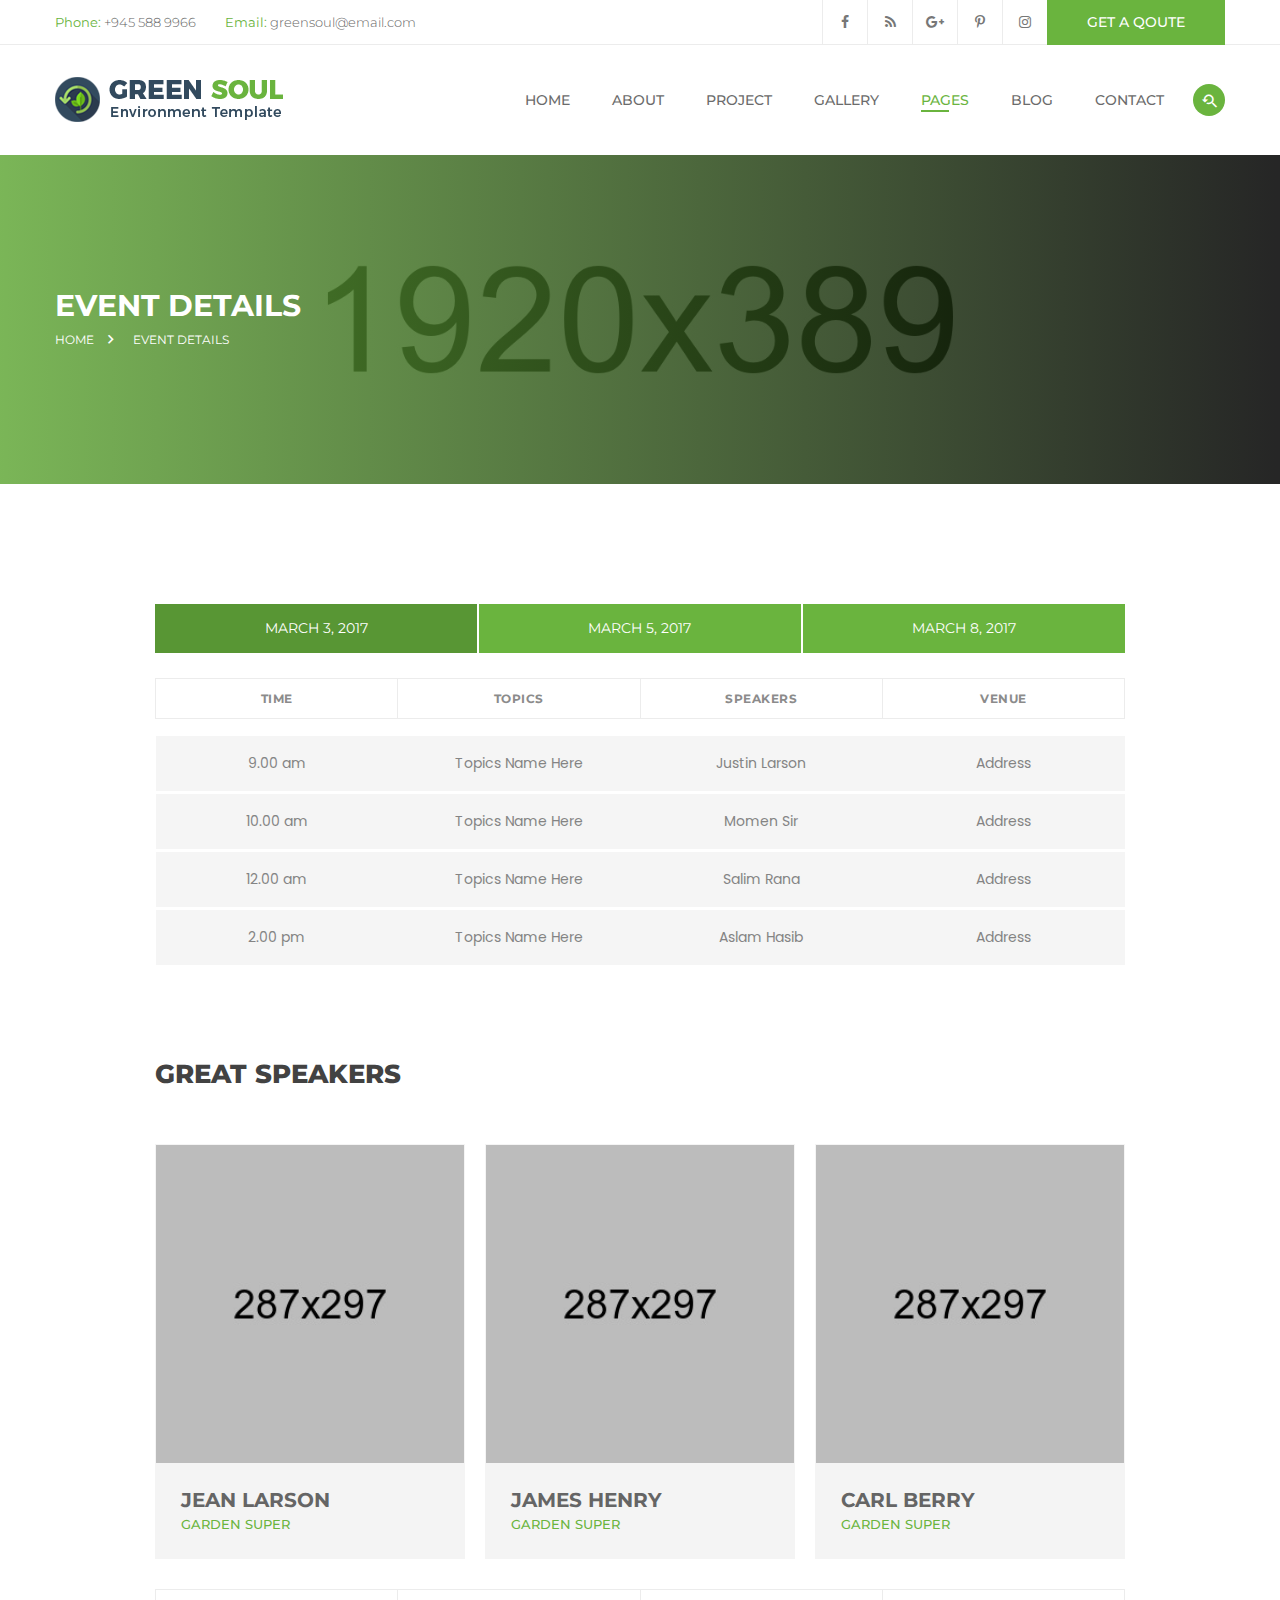
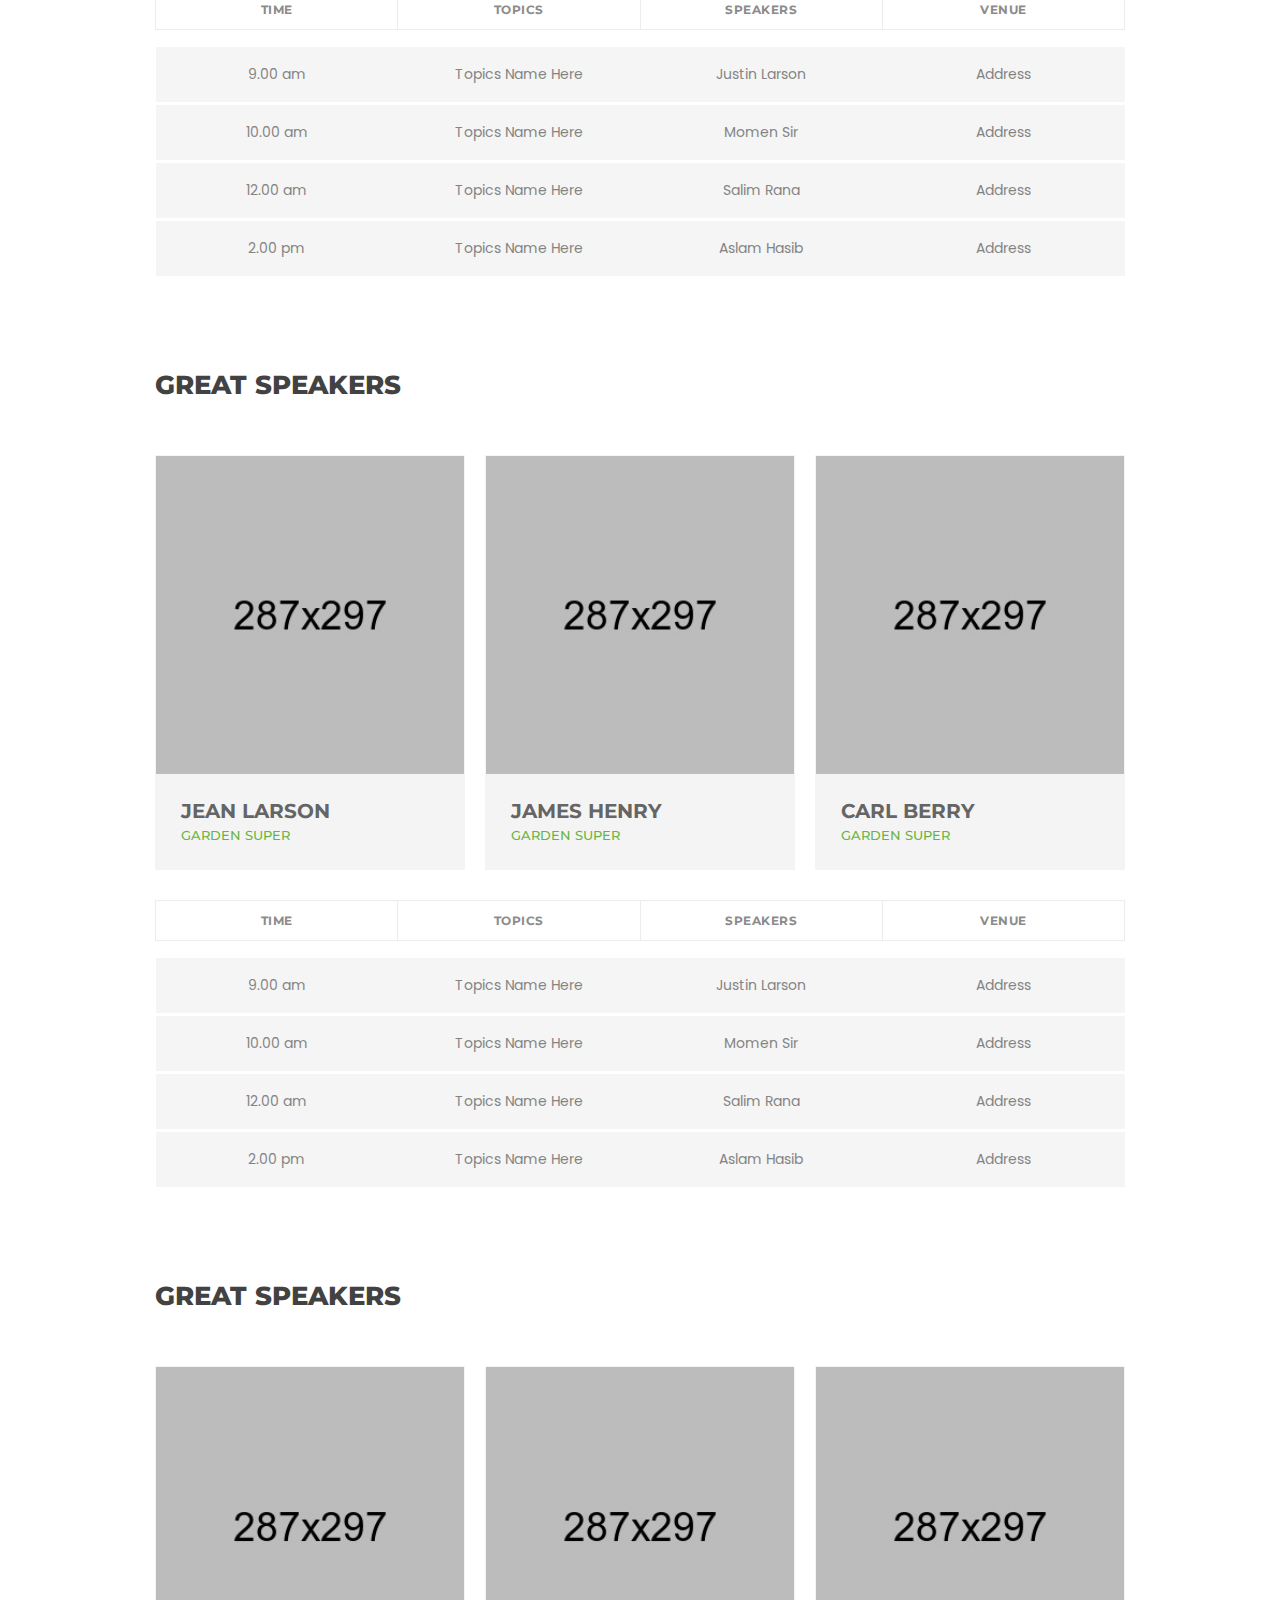
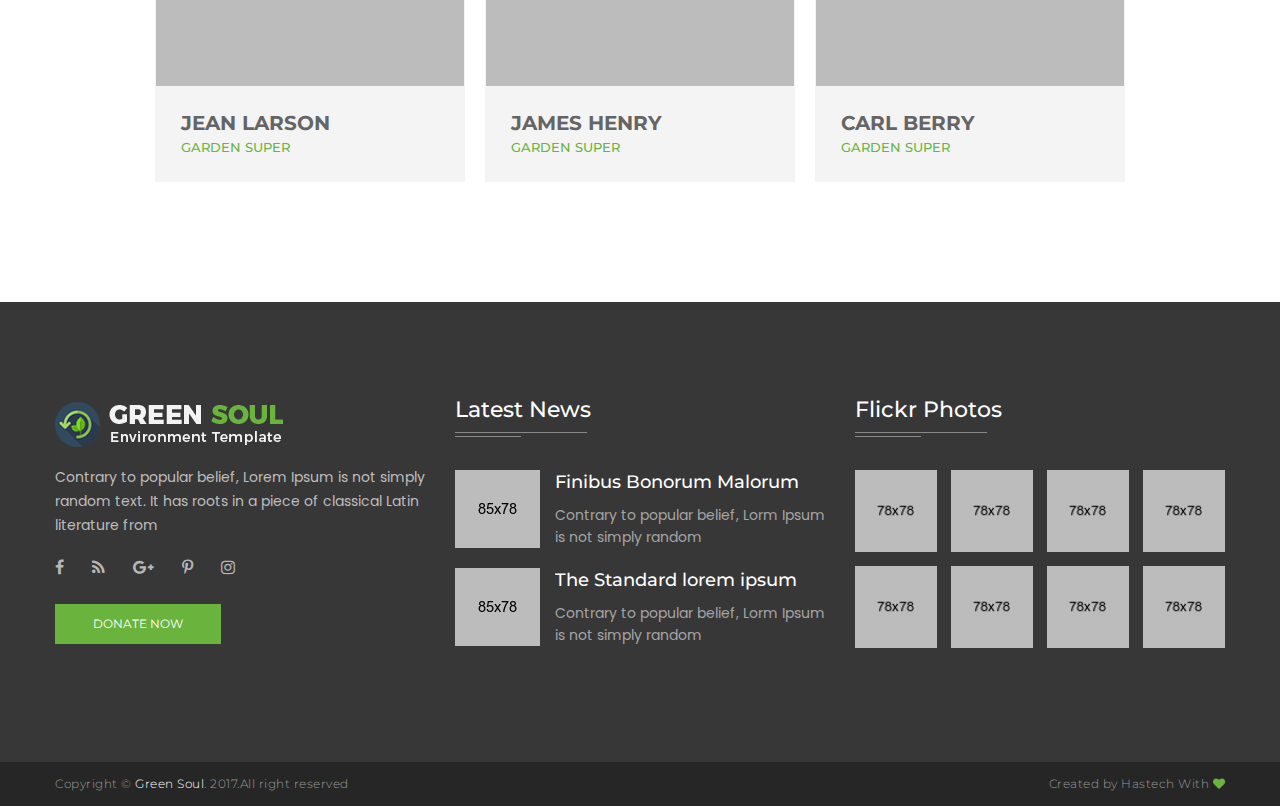
<file: event-details.html>
<!doctype html>
<html class="no-js" lang="en">
<head>
    <meta charset="utf-8">
    <meta http-equiv="x-ua-compatible" content="ie=edge">
    <title>Event Details - Green Soul</title>
    <meta name="description" content="">
    <meta name="viewport" content="width=device-width, initial-scale=1">
    <!-- Favicon -->
    <link rel="shortcut icon" type="image/x-icon" href="img/favicon.ico">
    <!-- CSS -->
    <!-- Bootstrap CSS
	============================================ -->
    <link rel="stylesheet" href="css/bootstrap.min.css">
    <!-- Icon Font CSS
	============================================ -->
    <link rel="stylesheet" href="css/material-design-iconic-font.min.css">
    <link rel="stylesheet" href="css/font-awesome.min.css">
    <!-- Plugins CSS
	============================================ -->
    <link rel="stylesheet" href="css/plugins.css">
    <!-- Style CSS
	============================================ -->
    <link rel="stylesheet" href="style.css">
    <!-- Modernizer JS
	============================================ -->
    <script src="js/vendor/modernizr-2.8.3.min.js"></script>
</head>

<body>
<!-- Body main wrapper start -->
<div class="wrapper fix">

<!-- Header Area Start -->
<div id="header-area" class="header-area section">

<!-- Header Top Start -->
<div class="header-top">
    <div class="container">
        <div class="row">
            <!-- Header Top Left -->
            <div class="header-top-left text-left col-md-6 col-sm-8 col-xs-12">
                <p><span>Phone:</span> +945 588 9966</p>
                <p><span>Email:</span> greensoul@email.com</p>
            </div>
            <!-- Header Top Right -->
            <div class="header-top-right col-md-6 col-sm-4 col-xs-12 hidden-xs">
                <!-- Header Quote Button -->
                <a href="contact.html" class="get-quote float-right">get a qoute</a>
                <!-- Header Social -->
                <div class="header-social float-right hidden-sm">
                    <a href="#"><i class="fa fa-facebook"></i></a>
                    <a href="#"><i class="fa fa-rss"></i></a>
                    <a href="#"><i class="fa fa-google-plus"></i></a>
                    <a href="#"><i class="fa fa-pinterest-p"></i></a>
                    <a href="#"><i class="fa fa-instagram"></i></a>
                </div>
            </div>
        </div>
    </div>
</div>
<!-- Header Top End -->

<!-- Header Bottom Start -->
<div class="header-bottom">
    <div class="container">
        <div class="row">
            <div class="col-xs-12">
                <!-- Logo -->
                <div class="header-logo float-left"><a class="logo" href="index.html"><img src="img/logo.png" alt=""></a></div>
                <!-- Header Search Wrapper -->
                <div class="header-search-wrapper float-right">
                    <!-- Search Toggle -->
                    <button class="search-toggle"><i class="zmdi zmdi-search-for"></i></button>
                    <!-- Header Search Wrapper -->
                    <div class="header-search">
                        <form action="#" id="header-search-form">
                            <input type="text" placeholder="Search here...">
                            <button><i class="zmdi zmdi-search"></i></button>
                        </form>
                    </div>
                </div>
                <!-- Main Menu -->
                <div id="main-menu" class="main-menu float-right hidden-xs">
                    <nav>
                        <ul>
                            <li><a href="index.html">home</a>
                                <ul>
                                    <li><a href="index.html">home (Default Slider)</a></li>
                                    <li><a href="index-2.html">home 2 (BG Image)</a></li>
                                    <li><a href="index-3.html">home 3 (BG Video)</a></li>
                                </ul>
                            </li>
                            <li><a href="about.html">about</a></li>
                            <li><a href="project.html">project</a>
                                <ul>
                                    <li><a href="project.html">project</a></li>
                                    <li><a href="project-details.html">project details</a></li>
                                </ul>
                            </li>
                            <li><a href="gallery.html">gallery</a></li>
                            <li class="active"><a href="#">pages</a>
                                <ul>
                                    <li><a href="causes.html">causes</a></li>
                                    <li><a href="causes-details.html">causes details</a></li>
                                    <li><a href="event.html">event</a></li>
                                    <li class="active"><a href="event-details.html">event details</a></li>
                                </ul>
                            </li>
                            <li><a href="blog.html">blog</a>
                                <ul>
                                    <li><a href="blog.html">blog</a></li>
                                    <li><a href="blog-details.html">blog details</a></li>
                                </ul>
                            </li>
                            <li><a href="contact.html">contact</a></li>
                        </ul>
                    </nav>
                </div>
                <div class="mobile-menu hidden-lg hidden-md"></div>
            </div>
        </div>
    </div>
</div>
<!-- Header Bottom End -->

</div>
<!-- Header Area End -->

<!-- Page Banner Area Start -->
<div class="page-banner-area section overlay gradient">
    <div class="container">
        <div class="row">
            <div class="page-banner col-xs-12">
                <h2>event details</h2>
                <ul>
                    <li><a href="#">HOME</a></li>
                    <li><a href="#">event details</a></li>
                </ul>
            </div>
        </div>
    </div>
</div>
<!-- Page Banner Area End -->

<!-- About Area Start -->
<div id="event-area" class="event-area section pt-120 pb-90">
    <div class="container">
        <div class="row">
            <div class="col-lg-10 col-lg-offset-1 col-xs-12">
                <!-- Event Details Tabs List -->
                <ul class="event-tabs-list list-3 text-center">
                    <li class="active"><a href="#date-one" data-toggle="tab">MARCH 3, 2017</a></li>
                    <li><a href="#date-two" data-toggle="tab">MARCH 5, 2017</a></li>
                    <li><a href="#date-three" data-toggle="tab">MARCH 8, 2017</a></li>
                </ul>
                
                <!-- Event Details Tab Panes -->
                <div class="tab-content fix">
                    <div class="tab-pane active" id="date-one">
                        <div class="table-responsive">
                            <table class="table event-details-table">
                                <thead>
                                    <tr>
                                        <th>Time</th>
                                        <th>Topics</th>
                                        <th>Speakers</th>
                                        <th>Venue</th>
                                    </tr>
                                    <tr class="free-space"><td>free space</td></tr>
                                </thead>
                                <tbody>
                                    <tr>
                                        <td>9.00 am</td>
                                        <td>Topics Name Here</td>
                                        <td>Justin Larson</td>
                                        <td>Address</td>
                                    </tr>
                                    <tr class="free-space"><td>free space</td></tr>
                                    <tr>
                                        <td>10.00 am</td>
                                        <td>Topics Name Here</td>
                                        <td>Momen Sir</td>
                                        <td>Address</td>
                                    </tr>
                                    <tr class="free-space"><td>free space</td></tr>
                                    <tr>
                                        <td>12.00 am</td>
                                        <td>Topics Name Here</td>
                                        <td>Salim Rana</td>
                                        <td>Address</td>
                                    </tr>
                                    <tr class="free-space"><td>free space</td></tr>
                                    <tr>
                                        <td>2.00 pm</td>
                                        <td>Topics Name Here</td>
                                        <td>Aslam Hasib</td>
                                        <td>Address</td>
                                    </tr>
                                    <tr class="free-space"><td>free space</td></tr>
                                </tbody>
                            </table>
                        </div>
                        <h3 class="block-title">Great Speakers</h3>
                        <div class="row row-10">
                            <div class="col-md-4 col-sm-6 col-xs-12 mb-30">
                                <div class="single-speaker">
                                    <div class="image"><img src="img/speakers/1.jpg" alt=""></div>
                                    <div class="content">
                                        <h4>Jean Larson</h4>
                                        <p>Garden super</p>
                                    </div>
                                </div>
                            </div>
                            <div class="col-md-4 col-sm-6 col-xs-12 mb-30">
                                <div class="single-speaker">
                                    <div class="image"><img src="img/speakers/2.jpg" alt=""></div>
                                    <div class="content">
                                        <h4>James Henry</h4>
                                        <p>Garden super</p>
                                    </div>
                                </div>
                            </div>
                            <div class="col-md-4 col-sm-6 col-xs-12 mb-30">
                                <div class="single-speaker">
                                    <div class="image"><img src="img/speakers/3.jpg" alt=""></div>
                                    <div class="content">
                                        <h4>Carl Berry</h4>
                                        <p>Garden super</p>
                                    </div>
                                </div>
                            </div>
                        </div>
                    </div>
                    <div class="tab-pane active" id="date-two">
                        <div class="table-responsive">
                            <table class="table event-details-table">
                                <thead>
                                    <tr>
                                        <th>Time</th>
                                        <th>Topics</th>
                                        <th>Speakers</th>
                                        <th>Venue</th>
                                    </tr>
                                    <tr class="free-space"><td>free space</td></tr>
                                </thead>
                                <tbody>
                                    <tr>
                                        <td>9.00 am</td>
                                        <td>Topics Name Here</td>
                                        <td>Justin Larson</td>
                                        <td>Address</td>
                                    </tr>
                                    <tr class="free-space"><td>free space</td></tr>
                                    <tr>
                                        <td>10.00 am</td>
                                        <td>Topics Name Here</td>
                                        <td>Momen Sir</td>
                                        <td>Address</td>
                                    </tr>
                                    <tr class="free-space"><td>free space</td></tr>
                                    <tr>
                                        <td>12.00 am</td>
                                        <td>Topics Name Here</td>
                                        <td>Salim Rana</td>
                                        <td>Address</td>
                                    </tr>
                                    <tr class="free-space"><td>free space</td></tr>
                                    <tr>
                                        <td>2.00 pm</td>
                                        <td>Topics Name Here</td>
                                        <td>Aslam Hasib</td>
                                        <td>Address</td>
                                    </tr>
                                    <tr class="free-space"><td>free space</td></tr>
                                </tbody>
                            </table>
                        </div>
                        <h3 class="block-title">Great Speakers</h3>
                        <div class="row row-10">
                            <div class="col-md-4 col-sm-6 col-xs-12 mb-30">
                                <div class="single-speaker">
                                    <div class="image"><img src="img/speakers/1.jpg" alt=""></div>
                                    <div class="content">
                                        <h4>Jean Larson</h4>
                                        <p>Garden super</p>
                                    </div>
                                </div>
                            </div>
                            <div class="col-md-4 col-sm-6 col-xs-12 mb-30">
                                <div class="single-speaker">
                                    <div class="image"><img src="img/speakers/2.jpg" alt=""></div>
                                    <div class="content">
                                        <h4>James Henry</h4>
                                        <p>Garden super</p>
                                    </div>
                                </div>
                            </div>
                            <div class="col-md-4 col-sm-6 col-xs-12 mb-30">
                                <div class="single-speaker">
                                    <div class="image"><img src="img/speakers/3.jpg" alt=""></div>
                                    <div class="content">
                                        <h4>Carl Berry</h4>
                                        <p>Garden super</p>
                                    </div>
                                </div>
                            </div>
                        </div>
                    </div>
                    <div class="tab-pane active" id="date-three">
                        <div class="table-responsive">
                            <table class="table event-details-table">
                                <thead>
                                    <tr>
                                        <th>Time</th>
                                        <th>Topics</th>
                                        <th>Speakers</th>
                                        <th>Venue</th>
                                    </tr>
                                    <tr class="free-space"><td>free space</td></tr>
                                </thead>
                                <tbody>
                                    <tr>
                                        <td>9.00 am</td>
                                        <td>Topics Name Here</td>
                                        <td>Justin Larson</td>
                                        <td>Address</td>
                                    </tr>
                                    <tr class="free-space"><td>free space</td></tr>
                                    <tr>
                                        <td>10.00 am</td>
                                        <td>Topics Name Here</td>
                                        <td>Momen Sir</td>
                                        <td>Address</td>
                                    </tr>
                                    <tr class="free-space"><td>free space</td></tr>
                                    <tr>
                                        <td>12.00 am</td>
                                        <td>Topics Name Here</td>
                                        <td>Salim Rana</td>
                                        <td>Address</td>
                                    </tr>
                                    <tr class="free-space"><td>free space</td></tr>
                                    <tr>
                                        <td>2.00 pm</td>
                                        <td>Topics Name Here</td>
                                        <td>Aslam Hasib</td>
                                        <td>Address</td>
                                    </tr>
                                    <tr class="free-space"><td>free space</td></tr>
                                </tbody>
                            </table>
                        </div>
                        <h3 class="block-title">Great Speakers</h3>
                        <div class="row row-10">
                            <div class="col-md-4 col-sm-6 col-xs-12 mb-30">
                                <div class="single-speaker">
                                    <div class="image"><img src="img/speakers/1.jpg" alt=""></div>
                                    <div class="content">
                                        <h4>Jean Larson</h4>
                                        <p>Garden super</p>
                                    </div>
                                </div>
                            </div>
                            <div class="col-md-4 col-sm-6 col-xs-12 mb-30">
                                <div class="single-speaker">
                                    <div class="image"><img src="img/speakers/2.jpg" alt=""></div>
                                    <div class="content">
                                        <h4>James Henry</h4>
                                        <p>Garden super</p>
                                    </div>
                                </div>
                            </div>
                            <div class="col-md-4 col-sm-6 col-xs-12 mb-30">
                                <div class="single-speaker">
                                    <div class="image"><img src="img/speakers/3.jpg" alt=""></div>
                                    <div class="content">
                                        <h4>Carl Berry</h4>
                                        <p>Garden super</p>
                                    </div>
                                </div>
                            </div>
                        </div>
                    </div>
                </div>
                
            </div>
        </div>
    </div>
</div>
<!-- About Area End -->

<!-- Footer Top Area Start -->
<div id="footer-top-area" class="footer-top-area bg-dark section pt-100 pb-50">
    <div class="container">
        <div class="row">
            <!--  Footer Widget  -->
            <div class="footer-widget col-md-4 col-sm-6 col-xs-12 mb-50">
                <!--  About Widget  -->
                <div class="about-widget">
                    <img src="img/logo-2.png" alt="">
                    <p>Contrary to popular belief, Lorem Ipsum is not simply random text. It has roots in a piece of classical Latin literature from</p>
                    <!-- Footer Social -->
                    <div class="footer-social fix">
                        <a href="#"><i class="fa fa-facebook"></i></a>
                        <a href="#"><i class="fa fa-rss"></i></a>
                        <a href="#"><i class="fa fa-google-plus"></i></a>
                        <a href="#"><i class="fa fa-pinterest-p"></i></a>
                        <a href="#"><i class="fa fa-instagram"></i></a>
                    </div>
                    <a href="#" class="button">Donate now</a>
                </div>
            </div>
            <!--  Footer Widget  -->
            <div class="footer-widget col-md-4 col-sm-6 col-xs-12 mb-50">
                <h3>Latest News</h3>
                <!--  Latest News Widget  -->
                <div class="footer-news">
                    <a href="#" class="image float-left"><img src="img/blog/footer/1.jpg" alt=""></a>
                    <div class="content fix">
                        <a href="#">Finibus Bonorum Malorum</a>
                        <p>Contrary to popular belief, Lorm Ipsum is not simply random</p>
                    </div>
                </div>
                <div class="footer-news">
                    <a href="#" class="image float-left"><img src="img/blog/footer/2.jpg" alt=""></a>
                    <div class="content fix">
                        <a href="#">The Standard lorem ipsum</a>
                        <p>Contrary to popular belief, Lorm Ipsum is not simply random</p>
                    </div>
                </div>
            </div>
            <!--  Footer Widget  -->
            <div class="footer-widget col-md-4 col-xs-12 mb-50">
                <h3>Flickr Photos</h3>
                <!--  Flickr Widget  -->
                <ul class="flickr-gallery">
                    <li><a href="#"><img src="img/flickr/1.jpg" alt=""></a></li>
                    <li><a href="#"><img src="img/flickr/2.jpg" alt=""></a></li>
                    <li><a href="#"><img src="img/flickr/3.jpg" alt=""></a></li>
                    <li><a href="#"><img src="img/flickr/4.jpg" alt=""></a></li>
                    <li><a href="#"><img src="img/flickr/5.jpg" alt=""></a></li>
                    <li><a href="#"><img src="img/flickr/6.jpg" alt=""></a></li>
                    <li><a href="#"><img src="img/flickr/7.jpg" alt=""></a></li>
                    <li><a href="#"><img src="img/flickr/2.jpg" alt=""></a></li>
                </ul>
            </div>
        </div>
    </div>
</div>
<!-- Footer Top Area End -->

<!-- Footer Bottom Area Start -->
<div id="footer-bottom-area" class="footer-bottom-area section">
<!-- Footer Top Area End -->
    <div class="container">
        <div class="row">
            <!-- Copyright -->
            <div class="copyright text-left col-sm-6 col-xs-12">
                <p>Copyright &copy; <span>Green Soul</span>. 2017.All right reserved</p>
            </div>
            <!-- Author Credit -->
            <div class="author-credit text-right col-sm-6 col-xs-12">
                <p>Created by <a href="https://hastech.company/">Hastech</a> With <i class="fa fa-heart"></i></p>
            </div>
        </div>
    </div>
</div>
<!-- Footer Bottom Area End -->

</div>
<!-- Body main wrapper end -->

<!-- JS -->

<!-- jQuery JS
============================================ -->
<script src="js/vendor/jquery-1.12.0.min.js"></script>
<!-- Bootstrap JS
============================================ -->
<script src="js/bootstrap.min.js"></script>
<!-- Plugins JS
============================================ -->
<script src="js/plugins.js"></script>
<!-- Ajax Mail JS
============================================ -->
<script src="js/ajax-mail.js"></script>
<!-- Main JS
============================================ -->
<script src="js/main.js"></script>
</body>

</html>
</file>
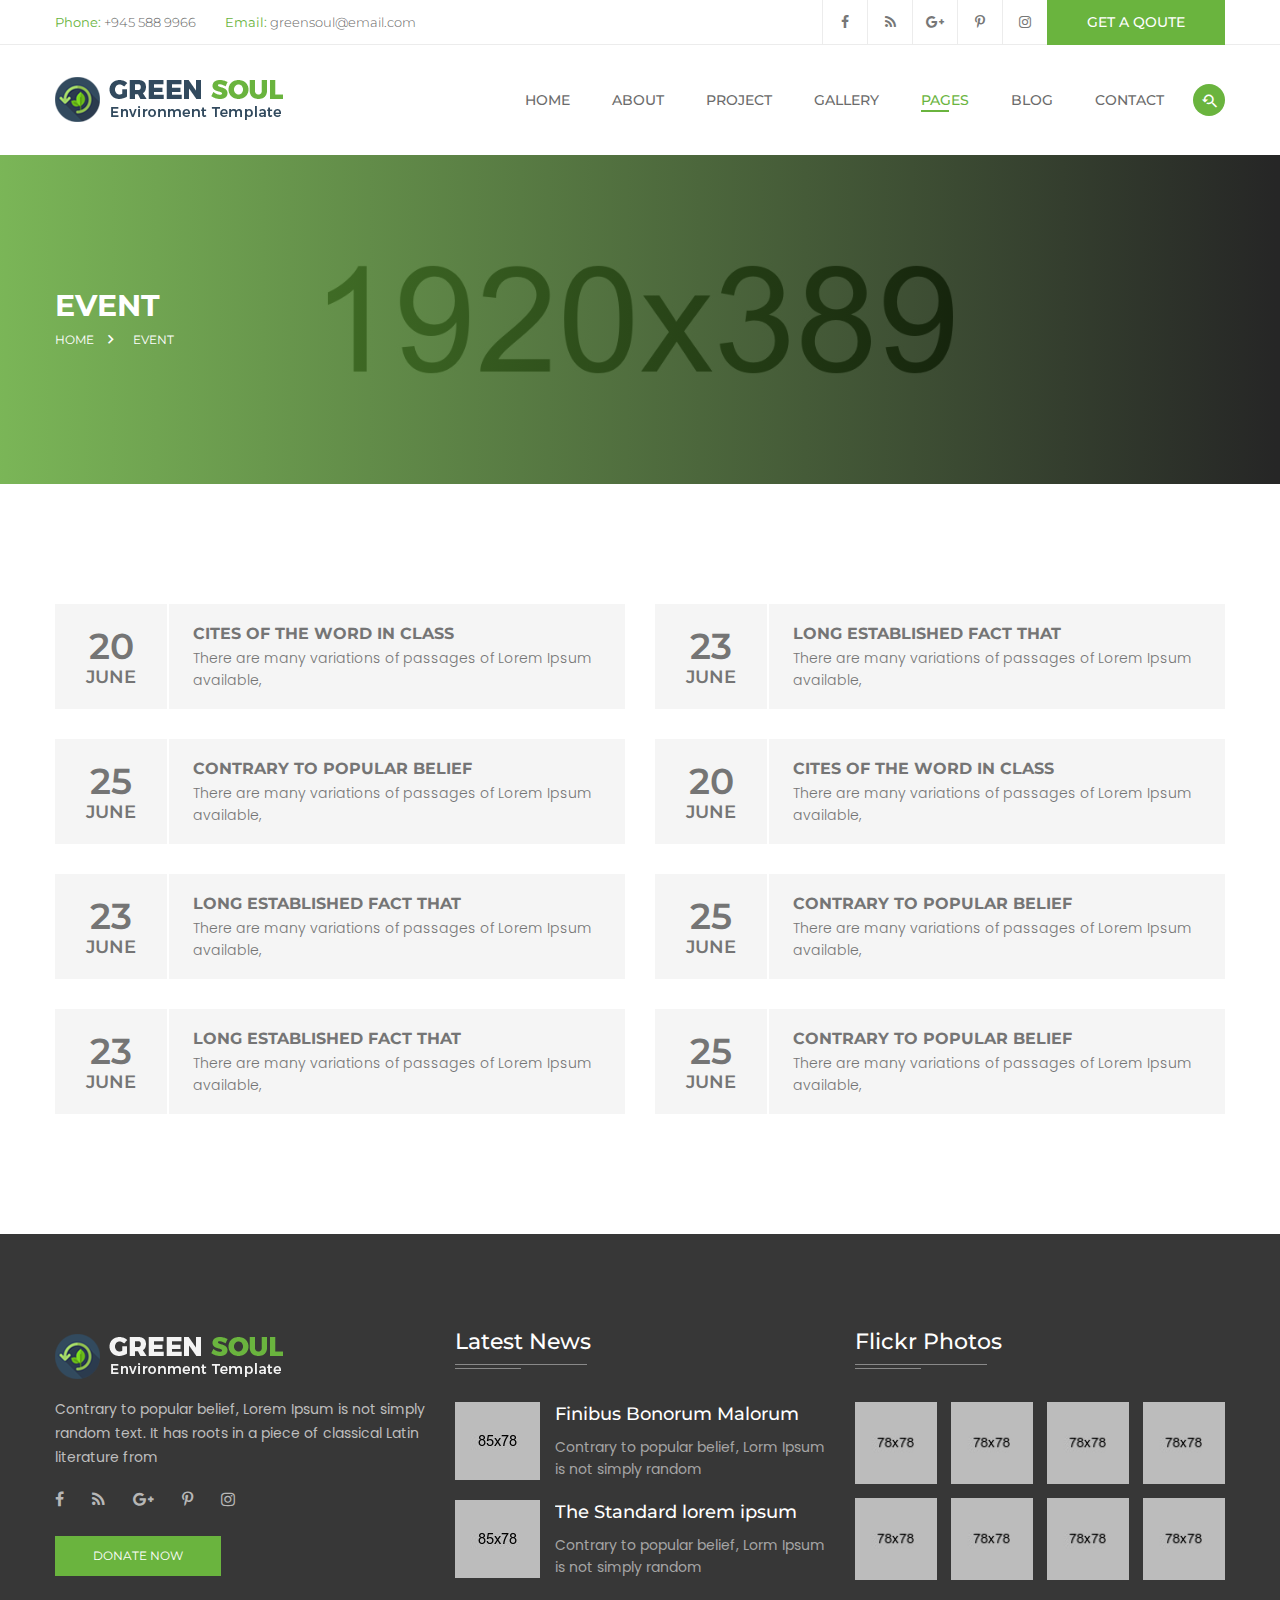
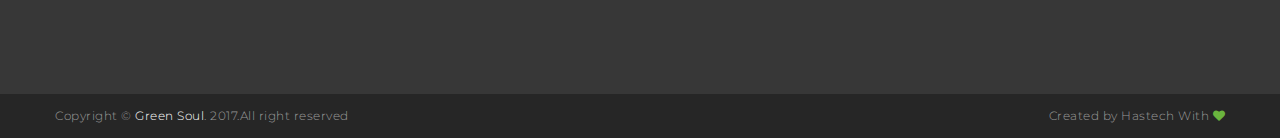
<file: event.html>
<!doctype html>
<html class="no-js" lang="en">
<head>
    <meta charset="utf-8">
    <meta http-equiv="x-ua-compatible" content="ie=edge">
    <title>Event - Green Soul</title>
    <meta name="description" content="">
    <meta name="viewport" content="width=device-width, initial-scale=1">
    <!-- Favicon -->
    <link rel="shortcut icon" type="image/x-icon" href="img/favicon.ico">
    <!-- CSS -->
    <!-- Bootstrap CSS
	============================================ -->
    <link rel="stylesheet" href="css/bootstrap.min.css">
    <!-- Icon Font CSS
	============================================ -->
    <link rel="stylesheet" href="css/material-design-iconic-font.min.css">
    <link rel="stylesheet" href="css/font-awesome.min.css">
    <!-- Plugins CSS
	============================================ -->
    <link rel="stylesheet" href="css/plugins.css">
    <!-- Style CSS
	============================================ -->
    <link rel="stylesheet" href="style.css">
    <!-- Modernizer JS
	============================================ -->
    <script src="js/vendor/modernizr-2.8.3.min.js"></script>
</head>

<body>
<!-- Body main wrapper start -->
<div class="wrapper fix">

<!-- Header Area Start -->
<div id="header-area" class="header-area section">

<!-- Header Top Start -->
<div class="header-top">
    <div class="container">
        <div class="row">
            <!-- Header Top Left -->
            <div class="header-top-left text-left col-md-6 col-sm-8 col-xs-12">
                <p><span>Phone:</span> +945 588 9966</p>
                <p><span>Email:</span> greensoul@email.com</p>
            </div>
            <!-- Header Top Right -->
            <div class="header-top-right col-md-6 col-sm-4 col-xs-12 hidden-xs">
                <!-- Header Quote Button -->
                <a href="contact.html" class="get-quote float-right">get a qoute</a>
                <!-- Header Social -->
                <div class="header-social float-right hidden-sm">
                    <a href="#"><i class="fa fa-facebook"></i></a>
                    <a href="#"><i class="fa fa-rss"></i></a>
                    <a href="#"><i class="fa fa-google-plus"></i></a>
                    <a href="#"><i class="fa fa-pinterest-p"></i></a>
                    <a href="#"><i class="fa fa-instagram"></i></a>
                </div>
            </div>
        </div>
    </div>
</div>
<!-- Header Top End -->

<!-- Header Bottom Start -->
<div class="header-bottom">
    <div class="container">
        <div class="row">
            <div class="col-xs-12">
                <!-- Logo -->
                <div class="header-logo float-left"><a class="logo" href="index.html"><img src="img/logo.png" alt=""></a></div>
                <!-- Header Search Wrapper -->
                <div class="header-search-wrapper float-right">
                    <!-- Search Toggle -->
                    <button class="search-toggle"><i class="zmdi zmdi-search-for"></i></button>
                    <!-- Header Search Wrapper -->
                    <div class="header-search">
                        <form action="#" id="header-search-form">
                            <input type="text" placeholder="Search here...">
                            <button><i class="zmdi zmdi-search"></i></button>
                        </form>
                    </div>
                </div>
                <!-- Main Menu -->
                <div id="main-menu" class="main-menu float-right hidden-xs">
                    <nav>
                        <ul>
                            <li><a href="index.html">home</a>
                                <ul>
                                    <li><a href="index.html">home (Default Slider)</a></li>
                                    <li><a href="index-2.html">home 2 (BG Image)</a></li>
                                    <li><a href="index-3.html">home 3 (BG Video)</a></li>
                                </ul>
                            </li>
                            <li><a href="about.html">about</a></li>
                            <li><a href="project.html">project</a>
                                <ul>
                                    <li><a href="project.html">project</a></li>
                                    <li><a href="project-details.html">project details</a></li>
                                </ul>
                            </li>
                            <li><a href="gallery.html">gallery</a></li>
                            <li class="active"><a href="#">pages</a>
                                <ul>
                                    <li><a href="causes.html">causes</a></li>
                                    <li><a href="causes-details.html">causes details</a></li>
                                    <li class="active"><a href="event.html">event</a></li>
                                    <li><a href="event-details.html">event details</a></li>
                                </ul>
                            </li>
                            <li><a href="blog.html">blog</a>
                                <ul>
                                    <li><a href="blog.html">blog</a></li>
                                    <li><a href="blog-details.html">blog details</a></li>
                                </ul>
                            </li>
                            <li><a href="contact.html">contact</a></li>
                        </ul>
                    </nav>
                </div>
                <div class="mobile-menu hidden-lg hidden-md"></div>
            </div>
        </div>
    </div>
</div>
<!-- Header Bottom End -->

</div>
<!-- Header Area End -->

<!-- Page Banner Area Start -->
<div class="page-banner-area section overlay gradient">
    <div class="container">
        <div class="row">
            <div class="page-banner col-xs-12">
                <h2>event</h2>
                <ul>
                    <li><a href="#">HOME</a></li>
                    <li><a href="#">event</a></li>
                </ul>
            </div>
        </div>
    </div>
</div>
<!-- Page Banner Area End -->

<!-- About Area Start -->
<div id="event-area" class="event-area section pt-120 pb-90">
    <div class="container">
        <div class="event-wrapper row">
            <!--  Single Event List  -->
            <div class="col-md-6 col-xs-12 mb-30">
                <div class="event-list fix">
                    <div class="date float-left">
                        <h1>20</h1>
                        <h4>june</h4>
                    </div>
                    <div class="content fix">
                        <a href="#">Cites of the word in class</a>
                        <p>There are many variations of passages of Lorem Ipsum available,</p>
                    </div>
                </div>
            </div>
            <!--  Single Event List  -->
            <div class="col-md-6 col-xs-12 mb-30">
                <div class="event-list fix">
                    <div class="date float-left">
                        <h1>23</h1>
                        <h4>june</h4>
                    </div>
                    <div class="content fix">
                        <a href="#">long established fact that</a>
                        <p>There are many variations of passages of Lorem Ipsum available,</p>
                    </div>
                </div>
            </div>
            <!--  Single Event List  -->
            <div class="col-md-6 col-xs-12 mb-30">
                <div class="event-list fix">
                    <div class="date float-left">
                        <h1>25</h1>
                        <h4>june</h4>
                    </div>
                    <div class="content fix">
                        <a href="#">Contrary to popular belief</a>
                        <p>There are many variations of passages of Lorem Ipsum available,</p>
                    </div>
                </div>
            </div>
            <!--  Single Event List  -->
            <div class="col-md-6 col-xs-12 mb-30">
                <div class="event-list fix">
                    <div class="date float-left">
                        <h1>20</h1>
                        <h4>june</h4>
                    </div>
                    <div class="content fix">
                        <a href="#">Cites of the word in class</a>
                        <p>There are many variations of passages of Lorem Ipsum available,</p>
                    </div>
                </div>
            </div>
            <!--  Single Event List  -->
            <div class="col-md-6 col-xs-12 mb-30">
                <div class="event-list fix">
                    <div class="date float-left">
                        <h1>23</h1>
                        <h4>june</h4>
                    </div>
                    <div class="content fix">
                        <a href="#">long established fact that</a>
                        <p>There are many variations of passages of Lorem Ipsum available,</p>
                    </div>
                </div>
            </div>
            <!--  Single Event List  -->
            <div class="col-md-6 col-xs-12 mb-30">
                <div class="event-list fix">
                    <div class="date float-left">
                        <h1>25</h1>
                        <h4>june</h4>
                    </div>
                    <div class="content fix">
                        <a href="#">Contrary to popular belief</a>
                        <p>There are many variations of passages of Lorem Ipsum available,</p>
                    </div>
                </div>
            </div>
            <!--  Single Event List  -->
            <div class="col-md-6 col-xs-12 mb-30">
                <div class="event-list fix">
                    <div class="date float-left">
                        <h1>23</h1>
                        <h4>june</h4>
                    </div>
                    <div class="content fix">
                        <a href="#">long established fact that</a>
                        <p>There are many variations of passages of Lorem Ipsum available,</p>
                    </div>
                </div>
            </div>
            <!--  Single Event List  -->
            <div class="col-md-6 col-xs-12 mb-30">
                <div class="event-list fix">
                    <div class="date float-left">
                        <h1>25</h1>
                        <h4>june</h4>
                    </div>
                    <div class="content fix">
                        <a href="#">Contrary to popular belief</a>
                        <p>There are many variations of passages of Lorem Ipsum available,</p>
                    </div>
                </div>
            </div>
        </div>
    </div>
</div>
<!-- About Area End -->

<!-- Footer Top Area Start -->
<div id="footer-top-area" class="footer-top-area bg-dark section pt-100 pb-50">
    <div class="container">
        <div class="row">
            <!--  Footer Widget  -->
            <div class="footer-widget col-md-4 col-sm-6 col-xs-12 mb-50">
                <!--  About Widget  -->
                <div class="about-widget">
                    <img src="img/logo-2.png" alt="">
                    <p>Contrary to popular belief, Lorem Ipsum is not simply random text. It has roots in a piece of classical Latin literature from</p>
                    <!-- Footer Social -->
                    <div class="footer-social fix">
                        <a href="#"><i class="fa fa-facebook"></i></a>
                        <a href="#"><i class="fa fa-rss"></i></a>
                        <a href="#"><i class="fa fa-google-plus"></i></a>
                        <a href="#"><i class="fa fa-pinterest-p"></i></a>
                        <a href="#"><i class="fa fa-instagram"></i></a>
                    </div>
                    <a href="#" class="button">Donate now</a>
                </div>
            </div>
            <!--  Footer Widget  -->
            <div class="footer-widget col-md-4 col-sm-6 col-xs-12 mb-50">
                <h3>Latest News</h3>
                <!--  Latest News Widget  -->
                <div class="footer-news">
                    <a href="#" class="image float-left"><img src="img/blog/footer/1.jpg" alt=""></a>
                    <div class="content fix">
                        <a href="#">Finibus Bonorum Malorum</a>
                        <p>Contrary to popular belief, Lorm Ipsum is not simply random</p>
                    </div>
                </div>
                <div class="footer-news">
                    <a href="#" class="image float-left"><img src="img/blog/footer/2.jpg" alt=""></a>
                    <div class="content fix">
                        <a href="#">The Standard lorem ipsum</a>
                        <p>Contrary to popular belief, Lorm Ipsum is not simply random</p>
                    </div>
                </div>
            </div>
            <!--  Footer Widget  -->
            <div class="footer-widget col-md-4 col-xs-12 mb-50">
                <h3>Flickr Photos</h3>
                <!--  Flickr Widget  -->
                <ul class="flickr-gallery">
                    <li><a href="#"><img src="img/flickr/1.jpg" alt=""></a></li>
                    <li><a href="#"><img src="img/flickr/2.jpg" alt=""></a></li>
                    <li><a href="#"><img src="img/flickr/3.jpg" alt=""></a></li>
                    <li><a href="#"><img src="img/flickr/4.jpg" alt=""></a></li>
                    <li><a href="#"><img src="img/flickr/5.jpg" alt=""></a></li>
                    <li><a href="#"><img src="img/flickr/6.jpg" alt=""></a></li>
                    <li><a href="#"><img src="img/flickr/7.jpg" alt=""></a></li>
                    <li><a href="#"><img src="img/flickr/2.jpg" alt=""></a></li>
                </ul>
            </div>
        </div>
    </div>
</div>
<!-- Footer Top Area End -->

<!-- Footer Bottom Area Start -->
<div id="footer-bottom-area" class="footer-bottom-area section">
<!-- Footer Top Area End -->
    <div class="container">
        <div class="row">
            <!-- Copyright -->
            <div class="copyright text-left col-sm-6 col-xs-12">
                <p>Copyright &copy; <span>Green Soul</span>. 2017.All right reserved</p>
            </div>
            <!-- Author Credit -->
            <div class="author-credit text-right col-sm-6 col-xs-12">
                <p>Created by <a href="https://hastech.company/">Hastech</a> With <i class="fa fa-heart"></i></p>
            </div>
        </div>
    </div>
</div>
<!-- Footer Bottom Area End -->

</div>
<!-- Body main wrapper end -->

<!-- JS -->

<!-- jQuery JS
============================================ -->
<script src="js/vendor/jquery-1.12.0.min.js"></script>
<!-- Bootstrap JS
============================================ -->
<script src="js/bootstrap.min.js"></script>
<!-- Plugins JS
============================================ -->
<script src="js/plugins.js"></script>
<!-- Ajax Mail JS
============================================ -->
<script src="js/ajax-mail.js"></script>
<!-- Main JS
============================================ -->
<script src="js/main.js"></script>
</body>

</html>
</file>
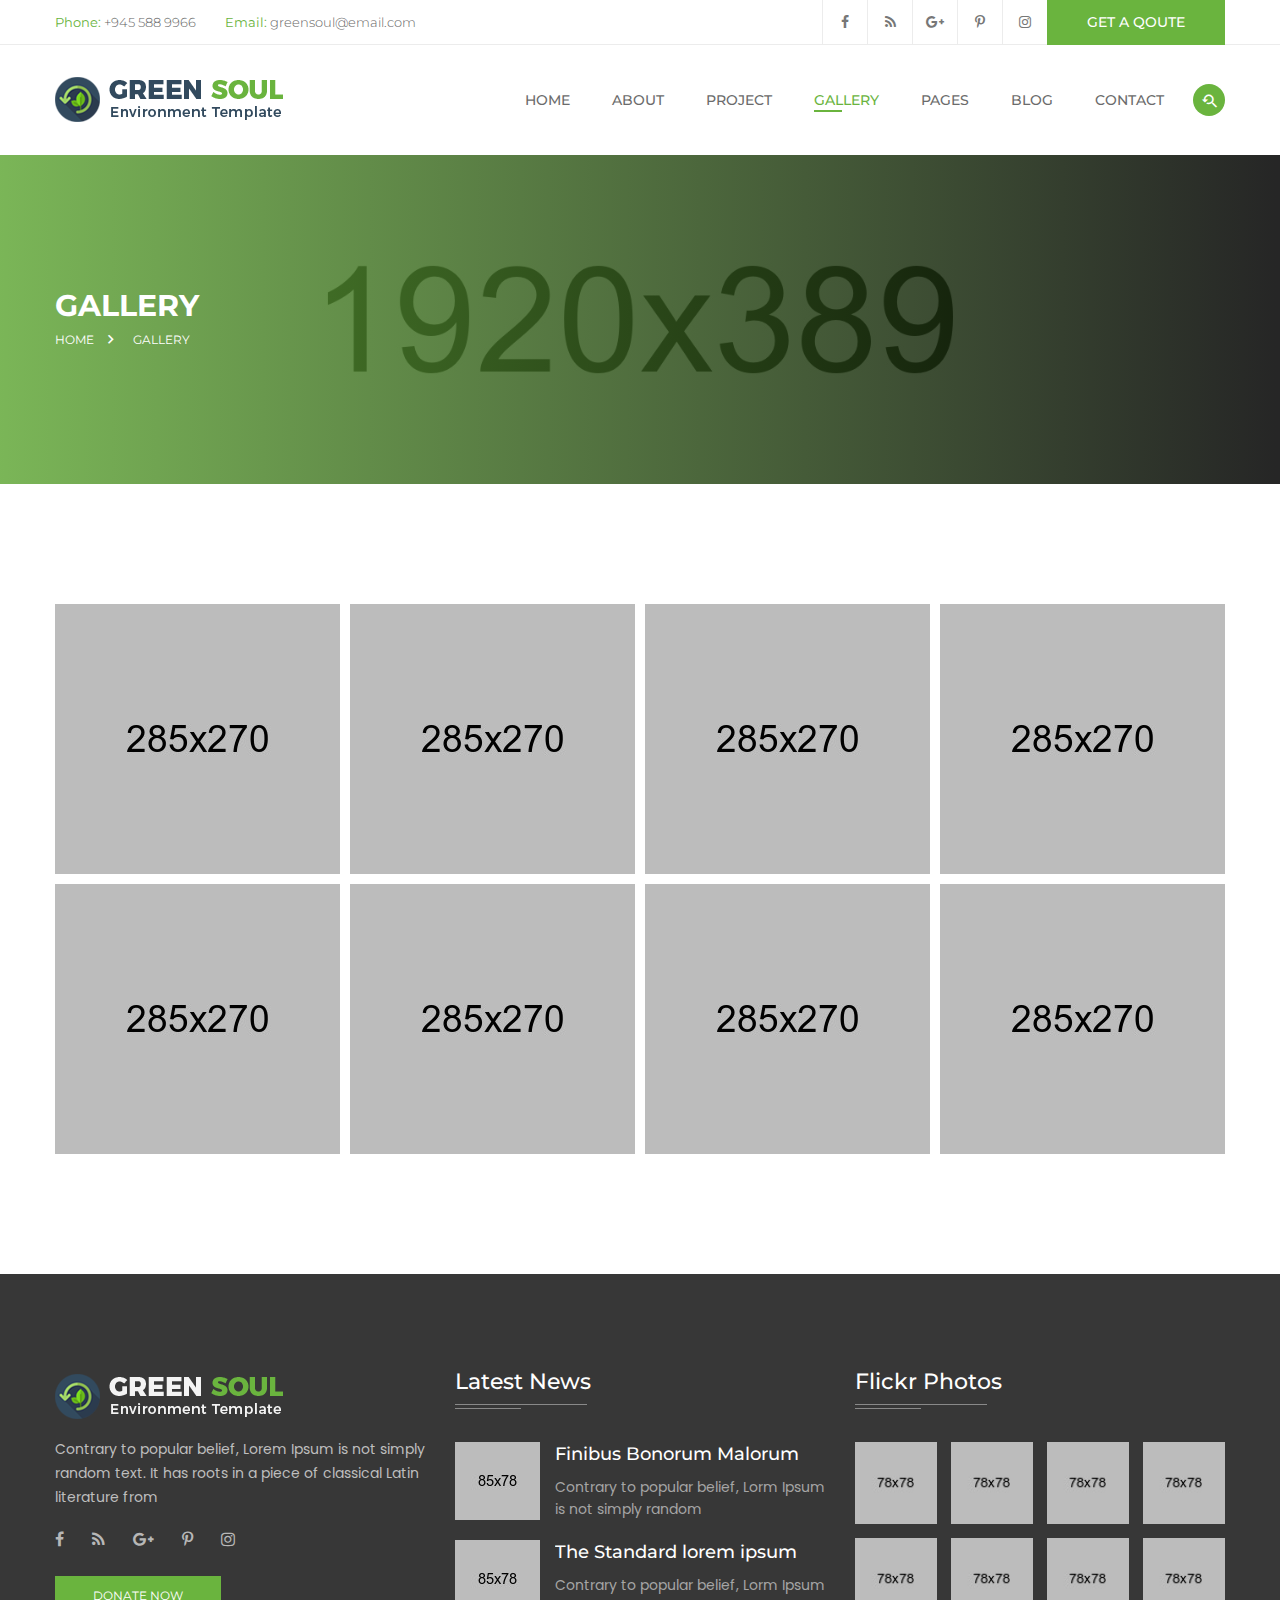
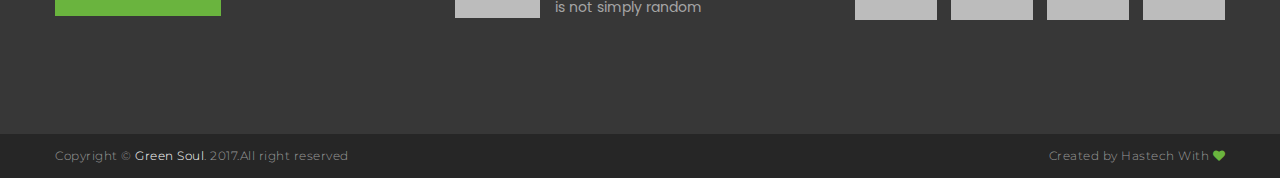
<file: gallery.html>
<!doctype html>
<html class="no-js" lang="en">
<head>
    <meta charset="utf-8">
    <meta http-equiv="x-ua-compatible" content="ie=edge">
    <title>Gallery - Green Soul</title>
    <meta name="description" content="">
    <meta name="viewport" content="width=device-width, initial-scale=1">
    <!-- Favicon -->
    <link rel="shortcut icon" type="image/x-icon" href="img/favicon.ico">
    <!-- CSS -->
    <!-- Bootstrap CSS
	============================================ -->
    <link rel="stylesheet" href="css/bootstrap.min.css">
    <!-- Icon Font CSS
	============================================ -->
    <link rel="stylesheet" href="css/material-design-iconic-font.min.css">
    <link rel="stylesheet" href="css/font-awesome.min.css">
    <!-- Plugins CSS
	============================================ -->
    <link rel="stylesheet" href="css/plugins.css">
    <!-- Style CSS
	============================================ -->
    <link rel="stylesheet" href="style.css">
    <!-- Modernizer JS
	============================================ -->
    <script src="js/vendor/modernizr-2.8.3.min.js"></script>
</head>

<body>
<!-- Body main wrapper start -->
<div class="wrapper fix">

<!-- Header Area Start -->
<div id="header-area" class="header-area section">

<!-- Header Top Start -->
<div class="header-top">
    <div class="container">
        <div class="row">
            <!-- Header Top Left -->
            <div class="header-top-left text-left col-md-6 col-sm-8 col-xs-12">
                <p><span>Phone:</span> +945 588 9966</p>
                <p><span>Email:</span> greensoul@email.com</p>
            </div>
            <!-- Header Top Right -->
            <div class="header-top-right col-md-6 col-sm-4 col-xs-12 hidden-xs">
                <!-- Header Quote Button -->
                <a href="contact.html" class="get-quote float-right">get a qoute</a>
                <!-- Header Social -->
                <div class="header-social float-right hidden-sm">
                    <a href="#"><i class="fa fa-facebook"></i></a>
                    <a href="#"><i class="fa fa-rss"></i></a>
                    <a href="#"><i class="fa fa-google-plus"></i></a>
                    <a href="#"><i class="fa fa-pinterest-p"></i></a>
                    <a href="#"><i class="fa fa-instagram"></i></a>
                </div>
            </div>
        </div>
    </div>
</div>
<!-- Header Top End -->

<!-- Header Bottom Start -->
<div class="header-bottom">
    <div class="container">
        <div class="row">
            <div class="col-xs-12">
                <!-- Logo -->
                <div class="header-logo float-left"><a class="logo" href="index.html"><img src="img/logo.png" alt=""></a></div>
                <!-- Header Search Wrapper -->
                <div class="header-search-wrapper float-right">
                    <!-- Search Toggle -->
                    <button class="search-toggle"><i class="zmdi zmdi-search-for"></i></button>
                    <!-- Header Search Wrapper -->
                    <div class="header-search">
                        <form action="#" id="header-search-form">
                            <input type="text" placeholder="Search here...">
                            <button><i class="zmdi zmdi-search"></i></button>
                        </form>
                    </div>
                </div>
                <!-- Main Menu -->
                <div id="main-menu" class="main-menu float-right hidden-xs">
                    <nav>
                        <ul>
                            <li><a href="index.html">home</a>
                                <ul>
                                    <li><a href="index.html">home (Default Slider)</a></li>
                                    <li><a href="index-2.html">home 2 (BG Image)</a></li>
                                    <li><a href="index-3.html">home 3 (BG Video)</a></li>
                                </ul>
                            </li>
                            <li><a href="about.html">about</a></li>
                            <li><a href="project.html">project</a>
                                <ul>
                                    <li><a href="project.html">project</a></li>
                                    <li><a href="project-details.html">project details</a></li>
                                </ul>
                            </li>
                            <li class="active"><a href="gallery.html">gallery</a></li>
                            <li><a href="#">pages</a>
                                <ul>
                                    <li><a href="causes.html">causes</a></li>
                                    <li><a href="causes-details.html">causes details</a></li>
                                    <li><a href="event.html">event</a></li>
                                    <li><a href="event-details.html">event details</a></li>
                                </ul>
                            </li>
                            <li><a href="blog.html">blog</a>
                                <ul>
                                    <li><a href="blog.html">blog</a></li>
                                    <li><a href="blog-details.html">blog details</a></li>
                                </ul>
                            </li>
                            <li><a href="contact.html">contact</a></li>
                        </ul>
                    </nav>
                </div>
                <div class="mobile-menu hidden-lg hidden-md"></div>
            </div>
        </div>
    </div>
</div>
<!-- Header Bottom End -->

</div>
<!-- Header Area End -->

<!-- Page Banner Area Start -->
<div class="page-banner-area section overlay gradient">
    <div class="container">
        <div class="row">
            <div class="page-banner col-xs-12">
                <h2>gallery</h2>
                <ul>
                    <li><a href="#">HOME</a></li>
                    <li><a href="#">gallery</a></li>
                </ul>
            </div>
        </div>
    </div>
</div>
<!-- Page Banner Area End -->

<!-- Gallery Area Start -->
<div id="gallery-area" class="gallery-area section pt-120 pb-110">
    <div class="container">
        <div class="gallery-wrapper row row-5">
            <!--  Gallery Item  -->
            <div class="col-md-3 col-sm-4 col-xs-6 mb-10">
                <a href="img/gallery/big-1.jpg" class="gallery-item gallery-popup"><img src="img/gallery/1.jpg" alt=""></a>
            </div>
            <!--  Gallery Item  -->
            <div class="col-md-3 col-sm-4 col-xs-6 mb-10">
                <a href="img/gallery/big-2.jpg" class="gallery-item gallery-popup"><img src="img/gallery/2.jpg" alt=""></a>
            </div>
            <!--  Gallery Item  -->
            <div class="col-md-3 col-sm-4 col-xs-6 mb-10">
                <a href="img/gallery/big-3.jpg" class="gallery-item gallery-popup"><img src="img/gallery/3.jpg" alt=""></a>
            </div>
            <!--  Gallery Item  -->
            <div class="col-md-3 col-sm-4 col-xs-6 mb-10">
                <a href="img/gallery/big-4.jpg" class="gallery-item gallery-popup"><img src="img/gallery/4.jpg" alt=""></a>
            </div>
            <!--  Gallery Item  -->
            <div class="col-md-3 col-sm-4 col-xs-6 mb-10">
                <a href="img/gallery/big-5.jpg" class="gallery-item gallery-popup"><img src="img/gallery/5.jpg" alt=""></a>
            </div>
            <!--  Gallery Item  -->
            <div class="col-md-3 col-sm-4 col-xs-6 mb-10">
                <a href="img/gallery/big-6.jpg" class="gallery-item gallery-popup"><img src="img/gallery/6.jpg" alt=""></a>
            </div>
            <!--  Gallery Item  -->
            <div class="col-md-3 col-sm-4 col-xs-6 mb-10">
                <a href="img/gallery/big-2.jpg" class="gallery-item gallery-popup"><img src="img/gallery/2.jpg" alt=""></a>
            </div>
            <!--  Gallery Item  -->
            <div class="col-md-3 col-sm-4 col-xs-6 mb-10">
                <a href="img/gallery/big-3.jpg" class="gallery-item gallery-popup"><img src="img/gallery/3.jpg" alt=""></a>
            </div>
        </div>
    </div>
</div>
<!-- Gallery Area End -->

<!-- Footer Top Area Start -->
<div id="footer-top-area" class="footer-top-area bg-dark section pt-100 pb-50">
    <div class="container">
        <div class="row">
            <!--  Footer Widget  -->
            <div class="footer-widget col-md-4 col-sm-6 col-xs-12 mb-50">
                <!--  About Widget  -->
                <div class="about-widget">
                    <img src="img/logo-2.png" alt="">
                    <p>Contrary to popular belief, Lorem Ipsum is not simply random text. It has roots in a piece of classical Latin literature from</p>
                    <!-- Footer Social -->
                    <div class="footer-social fix">
                        <a href="#"><i class="fa fa-facebook"></i></a>
                        <a href="#"><i class="fa fa-rss"></i></a>
                        <a href="#"><i class="fa fa-google-plus"></i></a>
                        <a href="#"><i class="fa fa-pinterest-p"></i></a>
                        <a href="#"><i class="fa fa-instagram"></i></a>
                    </div>
                    <a href="#" class="button">Donate now</a>
                </div>
            </div>
            <!--  Footer Widget  -->
            <div class="footer-widget col-md-4 col-sm-6 col-xs-12 mb-50">
                <h3>Latest News</h3>
                <!--  Latest News Widget  -->
                <div class="footer-news">
                    <a href="#" class="image float-left"><img src="img/blog/footer/1.jpg" alt=""></a>
                    <div class="content fix">
                        <a href="#">Finibus Bonorum Malorum</a>
                        <p>Contrary to popular belief, Lorm Ipsum is not simply random</p>
                    </div>
                </div>
                <div class="footer-news">
                    <a href="#" class="image float-left"><img src="img/blog/footer/2.jpg" alt=""></a>
                    <div class="content fix">
                        <a href="#">The Standard lorem ipsum</a>
                        <p>Contrary to popular belief, Lorm Ipsum is not simply random</p>
                    </div>
                </div>
            </div>
            <!--  Footer Widget  -->
            <div class="footer-widget col-md-4 col-xs-12 mb-50">
                <h3>Flickr Photos</h3>
                <!--  Flickr Widget  -->
                <ul class="flickr-gallery">
                    <li><a href="#"><img src="img/flickr/1.jpg" alt=""></a></li>
                    <li><a href="#"><img src="img/flickr/2.jpg" alt=""></a></li>
                    <li><a href="#"><img src="img/flickr/3.jpg" alt=""></a></li>
                    <li><a href="#"><img src="img/flickr/4.jpg" alt=""></a></li>
                    <li><a href="#"><img src="img/flickr/5.jpg" alt=""></a></li>
                    <li><a href="#"><img src="img/flickr/6.jpg" alt=""></a></li>
                    <li><a href="#"><img src="img/flickr/7.jpg" alt=""></a></li>
                    <li><a href="#"><img src="img/flickr/2.jpg" alt=""></a></li>
                </ul>
            </div>
        </div>
    </div>
</div>
<!-- Footer Top Area End -->

<!-- Footer Bottom Area Start -->
<div id="footer-bottom-area" class="footer-bottom-area section">
<!-- Footer Top Area End -->
    <div class="container">
        <div class="row">
            <!-- Copyright -->
            <div class="copyright text-left col-sm-6 col-xs-12">
                <p>Copyright &copy; <span>Green Soul</span>. 2017.All right reserved</p>
            </div>
            <!-- Author Credit -->
            <div class="author-credit text-right col-sm-6 col-xs-12">
                <p>Created by <a href="https://hastech.company/">Hastech</a> With <i class="fa fa-heart"></i></p>
            </div>
        </div>
    </div>
</div>
<!-- Footer Bottom Area End -->

</div>
<!-- Body main wrapper end -->

<!-- JS -->

<!-- jQuery JS
============================================ -->
<script src="js/vendor/jquery-1.12.0.min.js"></script>
<!-- Bootstrap JS
============================================ -->
<script src="js/bootstrap.min.js"></script>
<!-- Plugins JS
============================================ -->
<script src="js/plugins.js"></script>
<!-- Ajax Mail JS
============================================ -->
<script src="js/ajax-mail.js"></script>
<!-- Main JS
============================================ -->
<script src="js/main.js"></script>
</body>

</html>
</file>
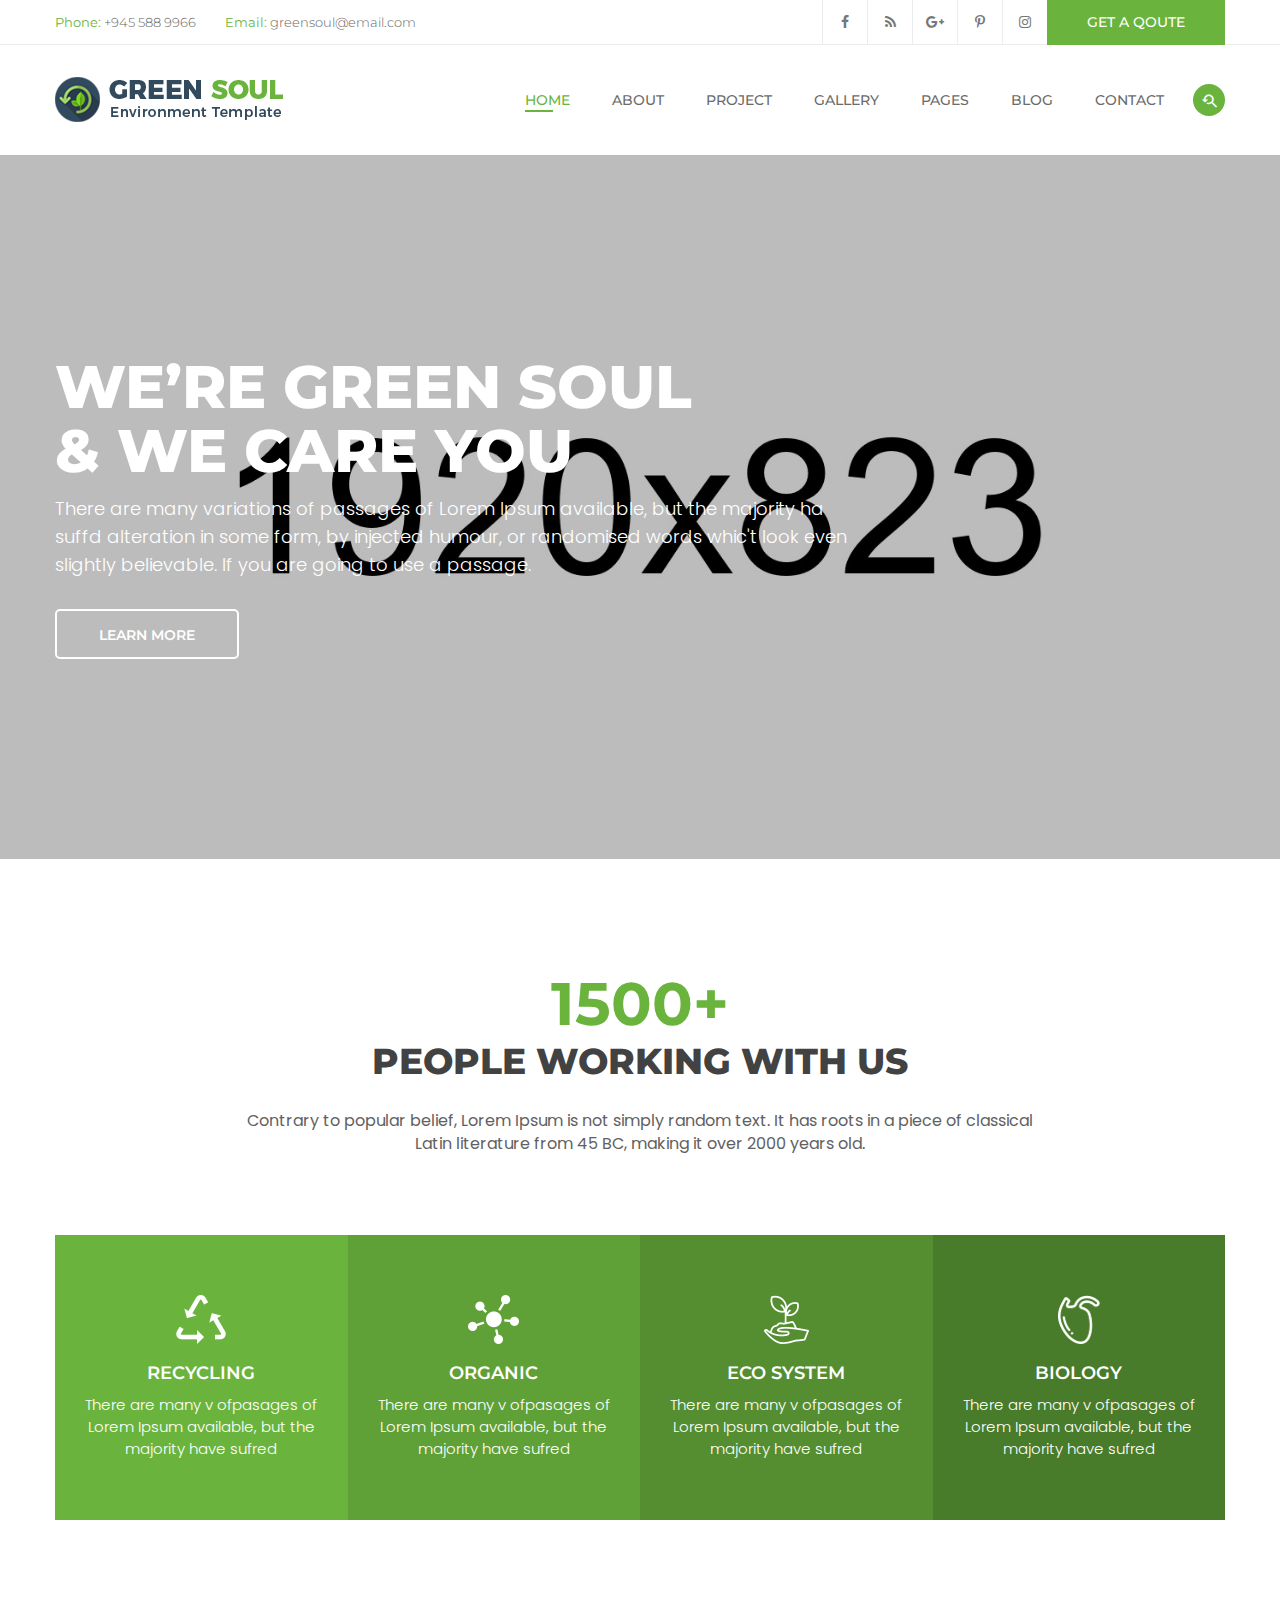
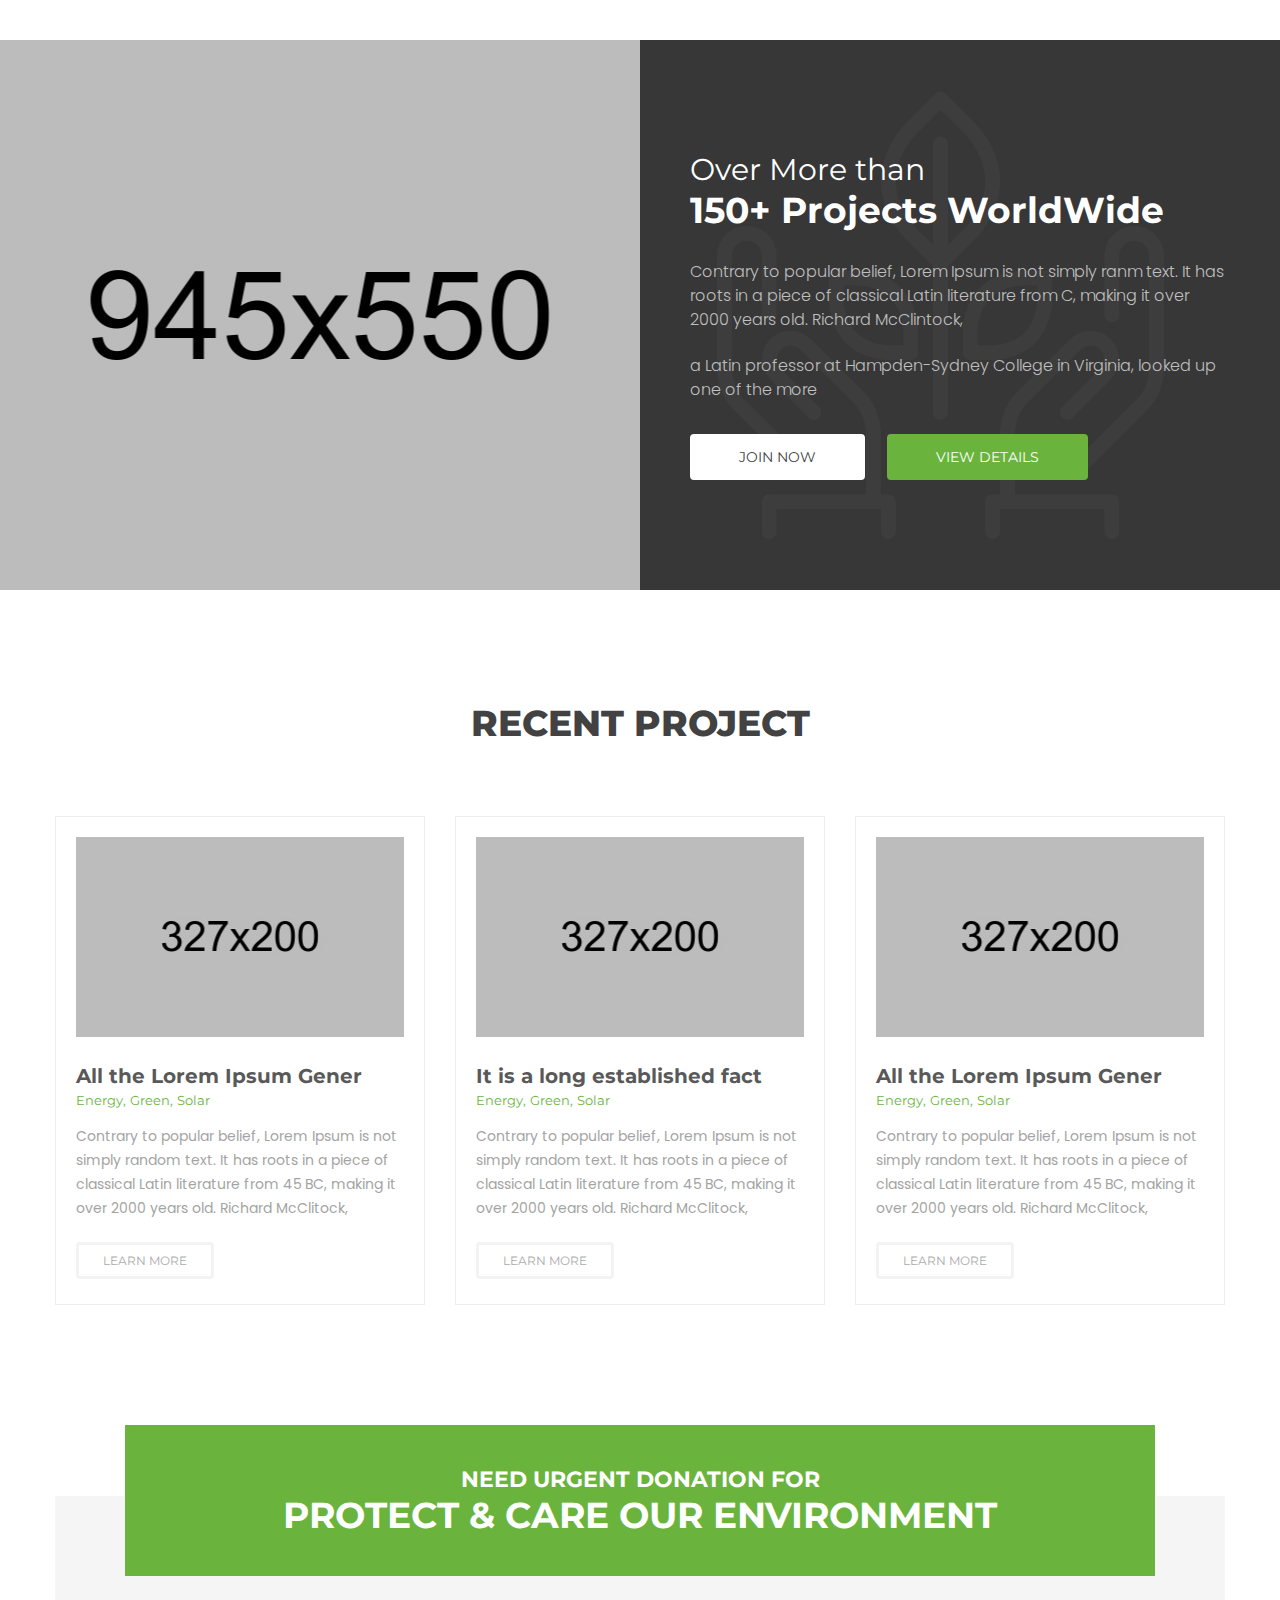
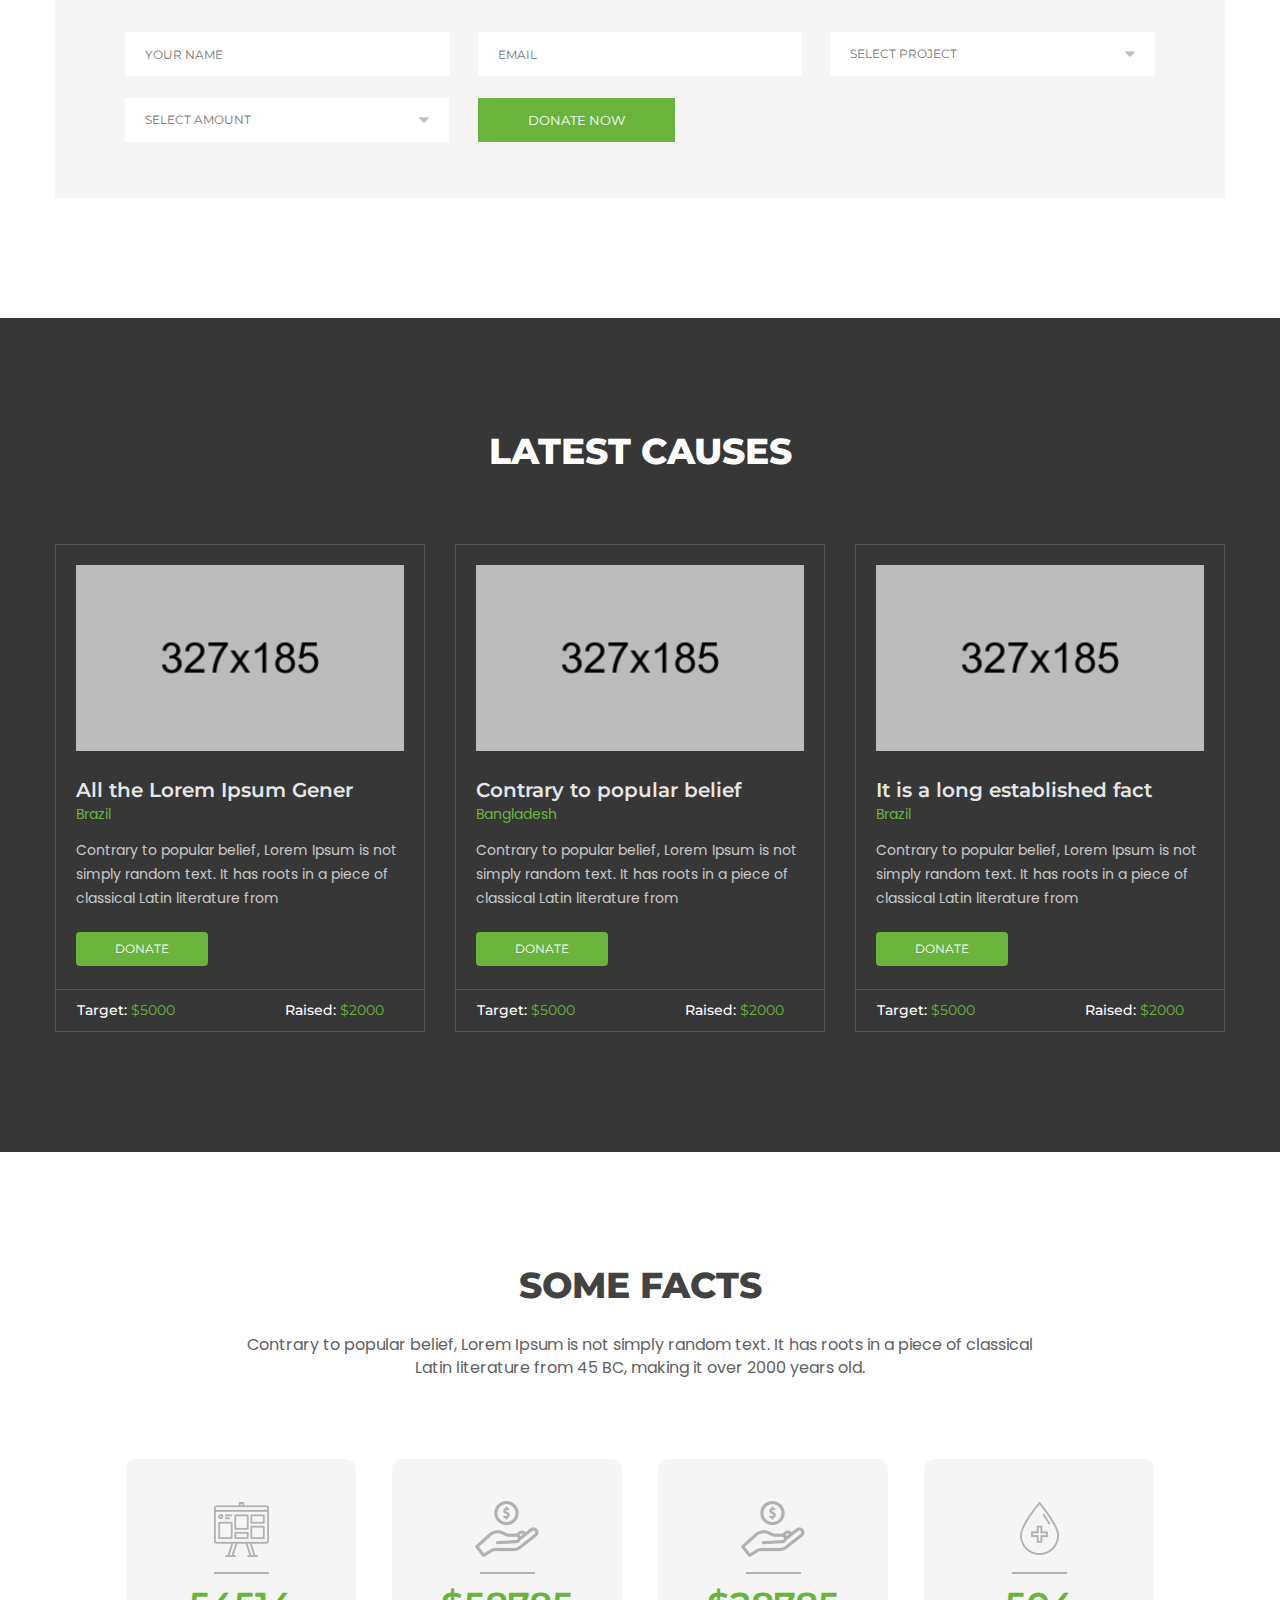
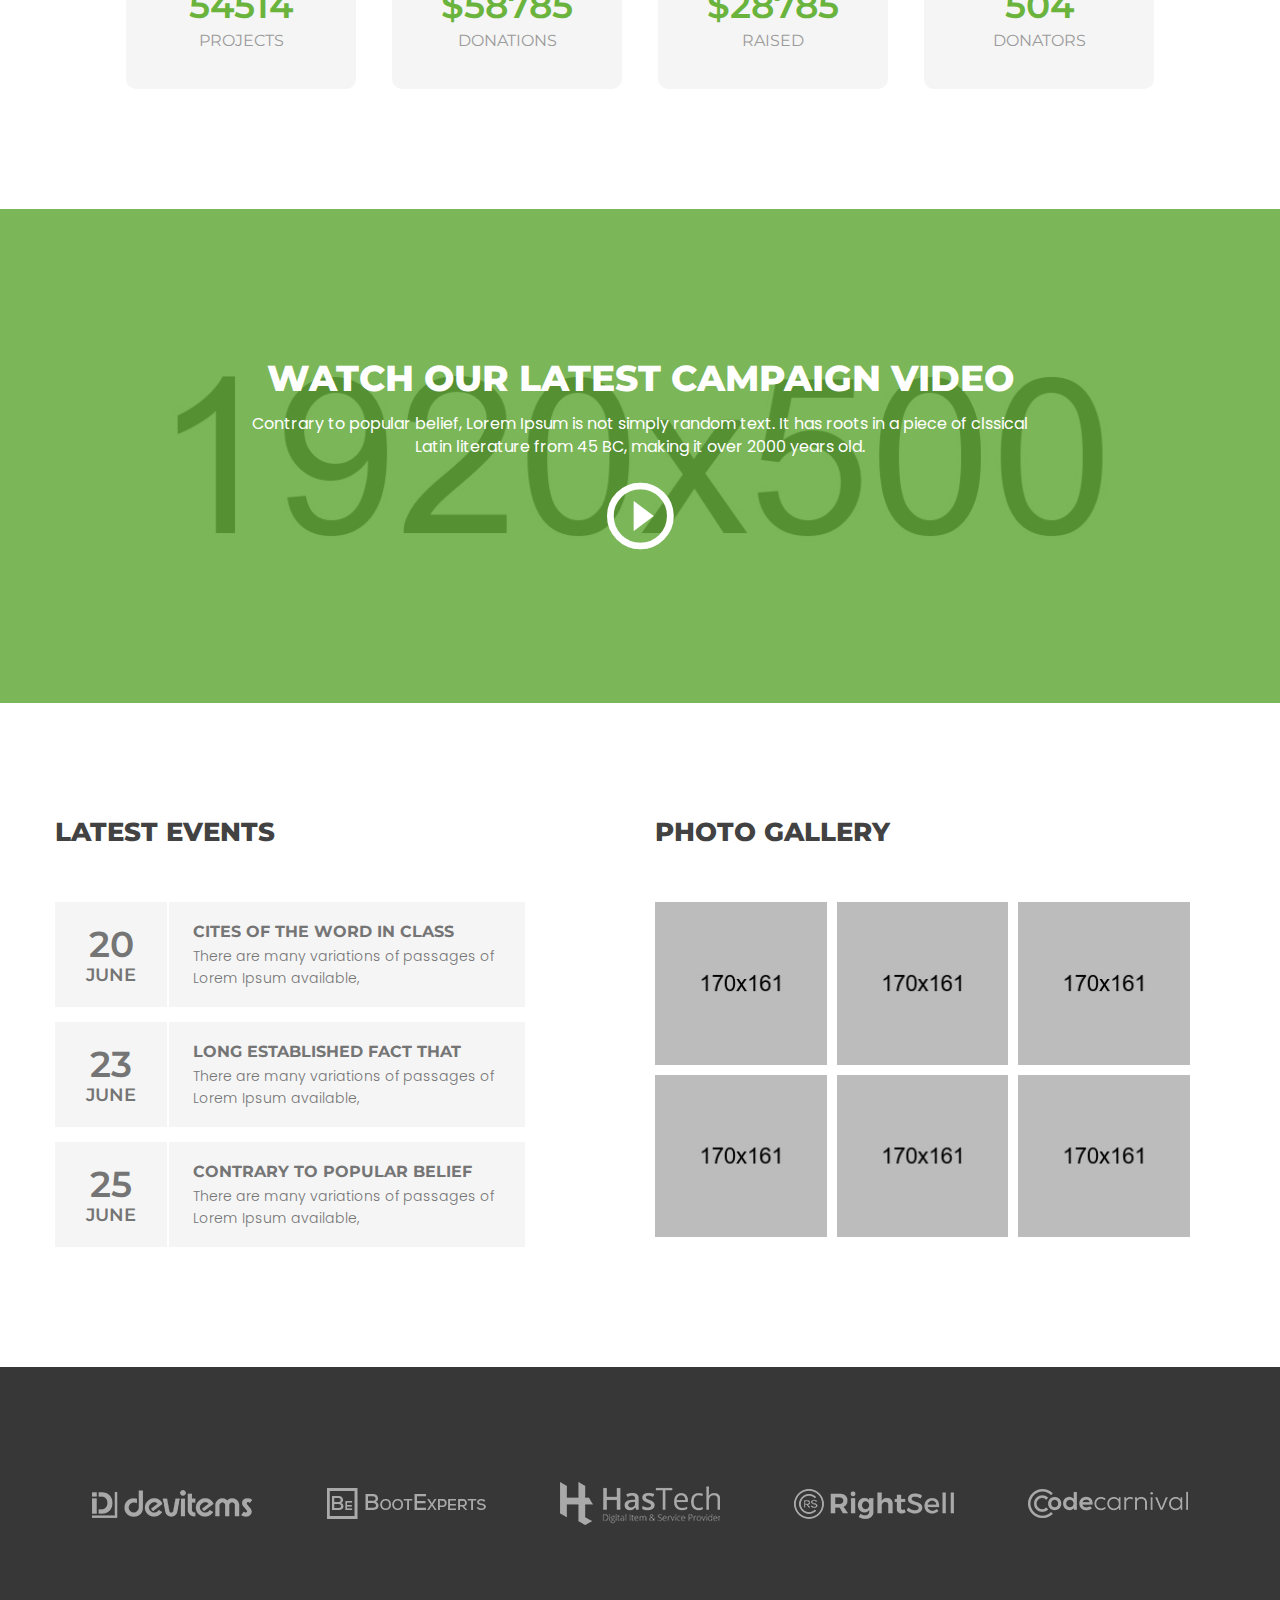
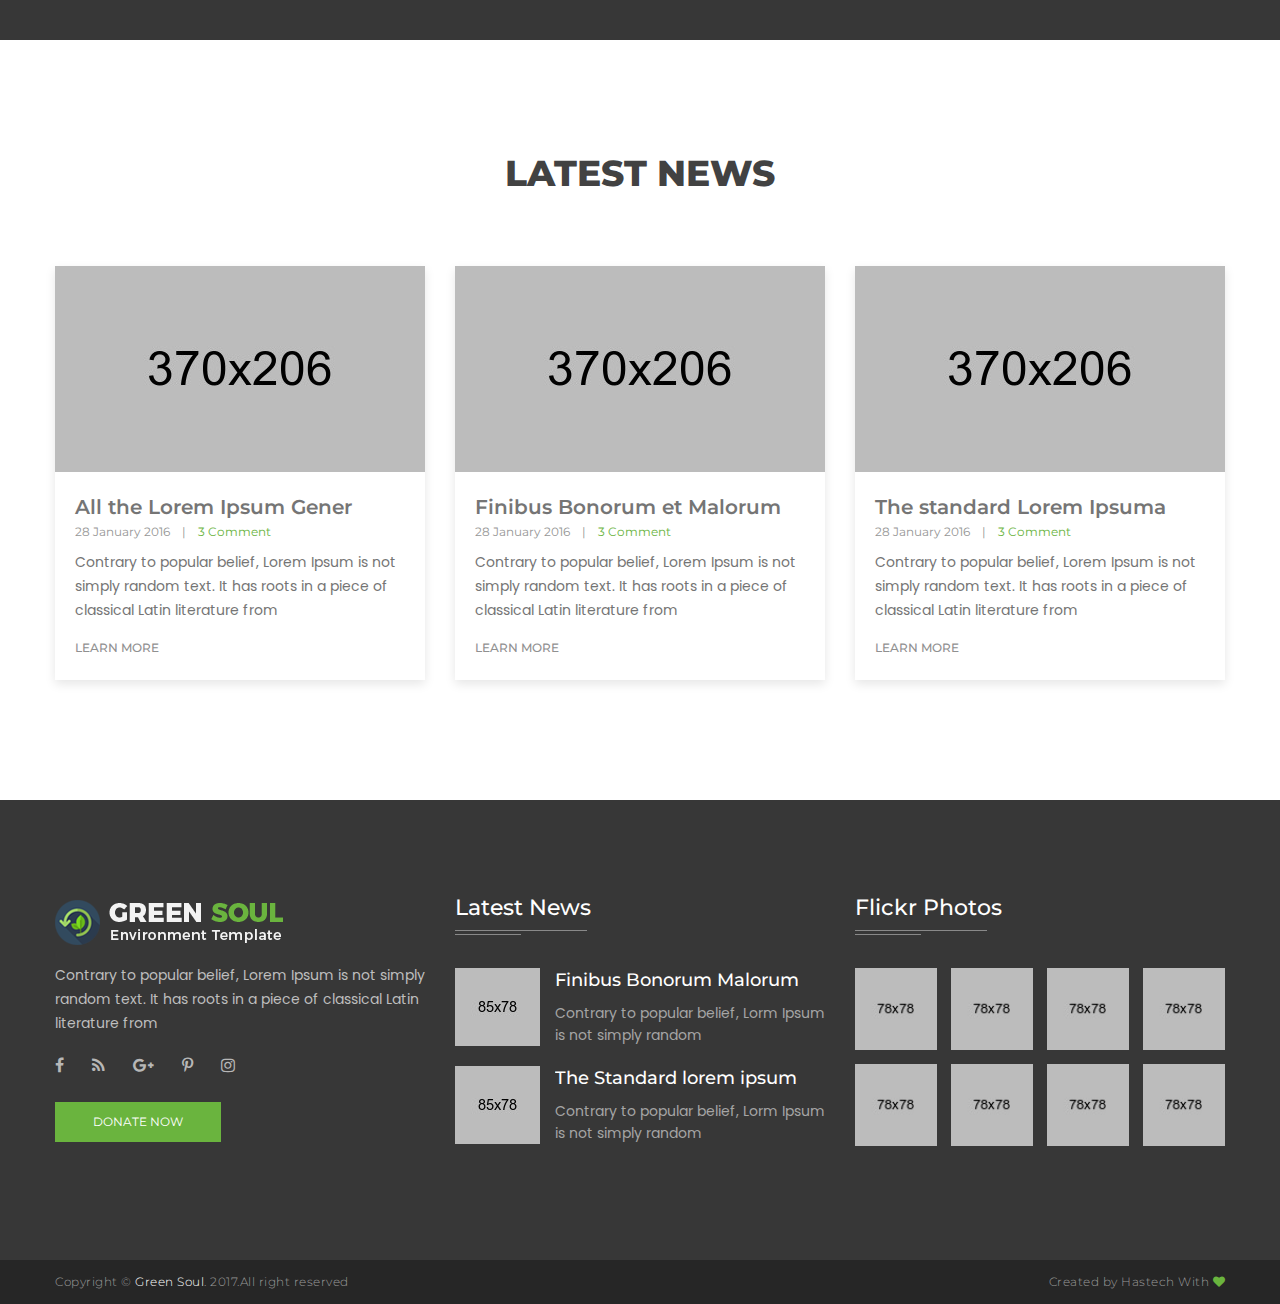
<file: index-2.html>
<!doctype html>
<html class="no-js" lang="en">
<head>
    <meta charset="utf-8">
    <meta http-equiv="x-ua-compatible" content="ie=edge">
    <title>Background Image - Green Soul</title>
    <meta name="description" content="">
    <meta name="viewport" content="width=device-width, initial-scale=1">
    <!-- Favicon -->
    <link rel="shortcut icon" type="image/x-icon" href="img/favicon.ico">
    <!-- CSS -->
    <!-- Bootstrap CSS
	============================================ -->
    <link rel="stylesheet" href="css/bootstrap.min.css">
    <!-- Icon Font CSS
	============================================ -->
    <link rel="stylesheet" href="css/material-design-iconic-font.min.css">
    <link rel="stylesheet" href="css/font-awesome.min.css">
    <!-- Plugins CSS
	============================================ -->
    <link rel="stylesheet" href="css/plugins.css">
    <!-- Style CSS
	============================================ -->
    <link rel="stylesheet" href="style.css">
    <!-- Modernizer JS
	============================================ -->
    <script src="js/vendor/modernizr-2.8.3.min.js"></script>
</head>

<body>
<!-- Body main wrapper start -->
<div class="wrapper fix">

<!-- Header Area Start -->
<div id="header-area" class="header-area section">

<!-- Header Top Start -->
<div class="header-top">
    <div class="container">
        <div class="row">
            <!-- Header Top Left -->
            <div class="header-top-left text-left col-md-6 col-sm-8 col-xs-12">
                <p><span>Phone:</span> +945 588 9966</p>
                <p><span>Email:</span> greensoul@email.com</p>
            </div>
            <!-- Header Top Right -->
            <div class="header-top-right col-md-6 col-sm-4 col-xs-12 hidden-xs">
                <!-- Header Quote Button -->
                <a href="contact.html" class="get-quote float-right">get a qoute</a>
                <!-- Header Social -->
                <div class="header-social float-right hidden-sm">
                    <a href="#"><i class="fa fa-facebook"></i></a>
                    <a href="#"><i class="fa fa-rss"></i></a>
                    <a href="#"><i class="fa fa-google-plus"></i></a>
                    <a href="#"><i class="fa fa-pinterest-p"></i></a>
                    <a href="#"><i class="fa fa-instagram"></i></a>
                </div>
            </div>
        </div>
    </div>
</div>
<!-- Header Top End -->

<!-- Header Bottom Start -->
<div class="header-bottom">
    <div class="container">
        <div class="row">
            <div class="col-xs-12">
                <!-- Logo -->
                <div class="header-logo float-left"><a class="logo" href="index.html"><img src="img/logo.png" alt=""></a></div>
                <!-- Header Search Wrapper -->
                <div class="header-search-wrapper float-right">
                    <!-- Search Toggle -->
                    <button class="search-toggle"><i class="zmdi zmdi-search-for"></i></button>
                    <!-- Header Search Wrapper -->
                    <div class="header-search">
                        <form action="#" id="header-search-form">
                            <input type="text" placeholder="Search here...">
                            <button><i class="zmdi zmdi-search"></i></button>
                        </form>
                    </div>
                </div>
                <!-- Main Menu -->
                <div id="main-menu" class="main-menu float-right hidden-xs">
                    <nav>
                        <ul>
                            <li class="active"><a href="index.html">home</a>
                                <ul>
                                    <li><a href="index.html">home (Default Slider)</a></li>
                                    <li class="active"><a href="index-2.html">home 2 (BG Image)</a></li>
                                    <li><a href="index-3.html">home 3 (BG Video)</a></li>
                                </ul>
                            </li>
                            <li><a href="about.html">about</a></li>
                            <li><a href="project.html">project</a>
                                <ul>
                                    <li><a href="project.html">project</a></li>
                                    <li><a href="project-details.html">project details</a></li>
                                </ul>
                            </li>
                            <li><a href="gallery.html">gallery</a></li>
                            <li><a href="#">pages</a>
                                <ul>
                                    <li><a href="causes.html">causes</a></li>
                                    <li><a href="causes-details.html">causes details</a></li>
                                    <li><a href="event.html">event</a></li>
                                    <li><a href="event-details.html">event details</a></li>
                                </ul>
                            </li>
                            <li><a href="blog.html">blog</a>
                                <ul>
                                    <li><a href="blog.html">blog</a></li>
                                    <li><a href="blog-details.html">blog details</a></li>
                                </ul>
                            </li>
                            <li><a href="contact.html">contact</a></li>
                        </ul>
                    </nav>
                </div>
                <div class="mobile-menu hidden-lg hidden-md"></div>
            </div>
        </div>
    </div>
</div>
<!-- Header Bottom End -->

</div>
<!-- Header Area End -->

<!-- Hero Area Start -->
<div id="hero-area" class="hero-area hero-image-bg section">
    <!-- Hero Caption -->
    <div class="hero-caption">
        <div class="container">
            <div class="row">
                <!-- Hero Content -->
                <div class="hero-content col-xs-12">
                    <h1 class="wow cusFadeInRight" data-wow-duration=".5s" data-wow-delay="0.5s">We’re green soul <br>& We Care You</h1>
                    <p class="wow cusFadeInRight" data-wow-duration=".5s" data-wow-delay="1s">There are many variations of passages of Lorem Ipsum available, but the majority ha suffd alteration in some form, by injected humour, or randomised words whic't look even slightly believable. If you are going to use a passage.</p>
                    <a href="#" class="learn-more wow cusFadeInRight" data-wow-duration=".5s" data-wow-delay="1.5s">Learn More</a>
                </div>
            </div>
        </div>
    </div>
</div>
<!-- Hero Area End -->

<!-- Service Area Start -->
<div id="service-area" class="service-area section pt-120 pb-120">
    <div class="container">
        <!-- Section Title -->
        <div class="row">
            <div class="section-title text-center col-xs-12 mb-80">
                <h1>1500+</h1>
                <h2>People Working with Us</h2>
                <p>Contrary to popular belief, Lorem Ipsum is not simply random text. It has roots in a piece of classical Latin literature from 45 BC, making it over 2000 years old.</p>
            </div>
        </div>
        <div class="row">
            <div class="col-xs-12">
                <!--  Single Service  -->
                <div class="single-service text-center col-md-3 col-sm-6 col-xs-12">
                    <img src="img/service/1.png" alt="">
                    <h4>Recycling</h4>
                    <p>There are many v ofpasages of Lorem Ipsum available, but the majority have sufred</p>
                </div>
                <!--  Single Service  -->
                <div class="single-service text-center col-md-3 col-sm-6 col-xs-12">
                    <img src="img/service/2.png" alt="">
                    <h4>Organic</h4>
                    <p>There are many v ofpasages of Lorem Ipsum available, but the majority have sufred</p>
                </div>
                <!--  Single Service  -->
                <div class="single-service text-center col-md-3 col-sm-6 col-xs-12">
                    <img src="img/service/3.png" alt="">
                    <h4>Eco System</h4>
                    <p>There are many v ofpasages of Lorem Ipsum available, but the majority have sufred</p>
                </div>
                <!--  Single Service  -->
                <div class="single-service text-center col-md-3 col-sm-6 col-xs-12">
                    <img src="img/service/4.png" alt="">
                    <h4>Biology</h4>
                    <p>There are many v ofpasages of Lorem Ipsum available, but the majority have sufred</p>
                </div>
            </div>
        </div>
    </div>
</div>
<!-- Service Area End -->

<!-- About Area Start -->
<div id="about-area" class="about-area bg-dark section">
    <!--  About Image  -->
    <div class="about-image"><img src="img/about/about.jpg" alt="" class="hidden-lg hidden-md"></div>
    <div class="container">
        <div class="row">
            <!--  About Content  -->
            <div class="about-content col-md-6 col-md-offset-6 col-xs-12 pt-110 pb-110">
                <h2>Over More than</h2>
                <h1>150+ Projects WorldWide</h1>
                <p>Contrary to popular belief, Lorem Ipsum is not simply ranm text. It has roots in a piece of classical Latin literature from C, making it over 2000 years old. Richard McClintock,</p>
                <p>a Latin professor at Hampden-Sydney College in Virginia, looked up one of the more</p>
                <a href="#" class="button white">JOIN NOW</a>
                <a href="#" class="button">view details</a>
            </div>
        </div>
    </div>
</div>
<!-- About Area End -->

<!-- Project Area Start -->
<div id="project-area" class="project-area section pt-120 pb-90">
    <div class="container">
        <!-- Section Title -->
        <div class="row">
            <div class="section-title text-center col-xs-12 mb-80">
                <h2>RECENT PROJECT</h2>
            </div>
        </div>
        <div class="row">
            <!--  Single Project  -->
            <div class="col-md-4 col-sm-6 col-xs-12 mb-30">
                <div class="single-project">
                    <!--  Image  -->
                    <img src="img/project/1.jpg" alt="">
                    <!--  Title  -->
                    <h4><a href="#">All the Lorem Ipsum Gener</a></h4>
                    <!--  Tags  -->
                    <div class="tags fix">
                        <a href="#">Energy</a>
                        <a href="#">Green</a>
                        <a href="#">Solar</a>
                    </div>
                    <!--  Content  -->
                    <p>Contrary to popular belief, Lorem Ipsum is not simply random text. It has roots in a piece of classical Latin literature from 45 BC, making it over 2000 years old. Richard McClitock,</p>
                    <!--  Button  -->
                    <a class="button" href="#">Learn More</a>
                </div>
            </div>
            <!--  Single Project  -->
            <div class="col-md-4 col-sm-6 col-xs-12 mb-30">
                <div class="single-project">
                    <!--  Image  -->
                    <img src="img/project/2.jpg" alt="">
                    <!--  Title  -->
                    <h4><a href="#">It is a long established fact</a></h4>
                    <!--  Tags  -->
                    <div class="tags fix">
                        <a href="#">Energy</a>
                        <a href="#">Green</a>
                        <a href="#">Solar</a>
                    </div>
                    <!--  Content  -->
                    <p>Contrary to popular belief, Lorem Ipsum is not simply random text. It has roots in a piece of classical Latin literature from 45 BC, making it over 2000 years old. Richard McClitock,</p>
                    <!--  Button  -->
                    <a class="button" href="#">Learn More</a>
                </div>
            </div>
            <!--  Single Project  -->
            <div class="col-md-4 col-sm-6 col-xs-12 mb-30">
                <div class="single-project">
                    <!--  Image  -->
                    <img src="img/project/3.jpg" alt="">
                    <!--  Title  -->
                    <h4><a href="#">All the Lorem Ipsum Gener</a></h4>
                    <!--  Tags  -->
                    <div class="tags fix">
                        <a href="#">Energy</a>
                        <a href="#">Green</a>
                        <a href="#">Solar</a>
                    </div>
                    <!--  Content  -->
                    <p>Contrary to popular belief, Lorem Ipsum is not simply random text. It has roots in a piece of classical Latin literature from 45 BC, making it over 2000 years old. Richard McClitock,</p>
                    <!--  Button  -->
                    <a class="button" href="#">Learn More</a>
                </div>
            </div>
        </div>
    </div>
</div>
<!-- Project Area End -->

<!-- Donation Area Start -->
<div id="donation-area" class="donation-area section pb-120">
    <div class="container">
        <div class="row">
            <div class="col-xs-12">
                <!--  Donation Section Title  -->
                <div class="donation-title text-center fix">
                    <h3>NEED URGENT DONATION FOR</h3>
                    <h1>PROTECT & CARE OUR ENVIRONMENT</h1>
                </div>
                <!--  Donation Form  -->
                <div class="donation-form">
                    <form action="#" id="donation-form">
                        <div class="input-box input-3"><input type="text" placeholder="YOUR NAME"></div>
                        <div class="input-box input-3"><input type="email" placeholder="EMAIL"></div>
                        <div class="input-box input-3">
                            <select>
                                <option value="1">SELECT PROJECT</option>
                                <option value="2">PROJECT NUMBER 1</option>
                                <option value="3">PROJECT NUMBER 2</option>
                                <option value="4">PROJECT NUMBER 3</option>
                                <option value="5">PROJECT NUMBER 4</option>
                                <option value="6">PROJECT NUMBER 4</option>
                            </select>
                        </div>
                        <div class="input-box input-3">
                            <select>
                                <option value="1">SELECT AMOUNT</option>
                                <option value="2">$1000</option>
                                <option value="3">$1500</option>
                                <option value="4">$2000</option>
                                <option value="5">$2500</option>
                                <option value="6">$3000</option>
                            </select>
                        </div>
                        <div class="input-box input-3"><input type="submit" value="donate now"></div>
                    </form>
                </div>
            </div>
        </div>
    </div>
</div>
<!-- Donation Area End -->

<!-- Causes Area Start -->
<div id="causes-area" class="causes-area bg-dark section pt-120 pb-90">
    <div class="container">
        <!-- Section Title -->
        <div class="row">
            <div class="section-title white text-center col-xs-12 mb-80">
                <h2>LATEST CAUSES</h2>
            </div>
        </div>
        <div class="row">
            <!--  Single Causes  -->
            <div class="col-md-4 col-sm-6 col-xs-12 mb-30">
                <div class="single-causes-dark">
                    <div class="wrap">
                        <!--  Image  -->
                        <img src="img/causes/1.jpg" alt="">
                        <!--  Title  -->
                        <h4><a href="#">All the Lorem Ipsum Gener</a></h4>
                        <!--  Country  -->
                        <span>Brazil</span>
                        <!--  Content  -->
                        <p>Contrary to popular belief, Lorem Ipsum is not simply random text. It has roots in a piece of classical Latin literature from</p>
                        <!--  Button  -->
                        <a class="button" href="#">donate</a>
                    </div>
                    <!--  Donation Amount  -->
                    <div class="donation-amount fix">
                        <p class="total float-left">Target: <span>$5000</span> </p>
                        <p class="raise float-right">Raised: <span>$2000</span> </p>
                    </div>
                </div>
            </div>
            <!--  Single Causes  -->
            <div class="col-md-4 col-sm-6 col-xs-12 mb-30">
                <div class="single-causes-dark">
                    <div class="wrap">
                        <!--  Image  -->
                        <img src="img/causes/2.jpg" alt="">
                        <!--  Title  -->
                        <h4><a href="#">Contrary to popular belief</a></h4>
                        <!--  Country  -->
                        <span>Bangladesh</span>
                        <!--  Content  -->
                        <p>Contrary to popular belief, Lorem Ipsum is not simply random text. It has roots in a piece of classical Latin literature from</p>
                        <!--  Button  -->
                        <a class="button" href="#">donate</a>
                    </div>
                    <!--  Donation Amount  -->
                    <div class="donation-amount fix">
                        <p class="total float-left">Target: <span>$5000</span> </p>
                        <p class="raise float-right">Raised: <span>$2000</span> </p>
                    </div>
                </div>
            </div>
            <!--  Single Causes  -->
            <div class="col-md-4 col-sm-6 col-xs-12 mb-30">
                <div class="single-causes-dark">
                    <div class="wrap">
                        <!--  Image  -->
                        <img src="img/causes/3.jpg" alt="">
                        <!--  Title  -->
                        <h4><a href="#">It is a long established fact</a></h4>
                        <!--  Country  -->
                        <span>Brazil</span>
                        <!--  Content  -->
                        <p>Contrary to popular belief, Lorem Ipsum is not simply random text. It has roots in a piece of classical Latin literature from</p>
                        <!--  Button  -->
                        <a class="button" href="#">donate</a>
                    </div>
                    <!--  Donation Amount  -->
                    <div class="donation-amount fix">
                        <p class="total float-left">Target: <span>$5000</span> </p>
                        <p class="raise float-right">Raised: <span>$2000</span> </p>
                    </div>
                </div>
            </div>
        </div>
    </div>
</div>
<!-- Causes Area End -->

<!-- FunFact Area Start -->
<div id="funfact-area" class="funfact-area section pt-120 pb-100">
    <div class="container">
        <!-- Section Title -->
        <div class="row">
            <div class="section-title text-center col-xs-12 mb-80">
                <h2>SOME FACTS</h2>
                <p>Contrary to popular belief, Lorem Ipsum is not simply random text. It has roots in a piece of classical Latin literature from 45 BC, making it over 2000 years old.</p>
            </div>
        </div>
        <div class="row">
            <div class="col-xs-12 text-center">
                <!--  Single Fact  -->
                <div class="single-fact">
                    <img src="img/funfact/1.png" alt="">
                    <span class="border"></span>
                    <h1><span class="counter">54514</span></h1>
                    <p>PROJECTS</p>
                </div>
                <!--  Single Fact  -->
                <div class="single-fact">
                    <img src="img/funfact/2.png" alt="">
                    <span class="border"></span>
                    <h1>$<span class="counter">58785</span></h1>
                    <p>DONATIONS</p>
                </div>
                <!--  Single Fact  -->
                <div class="single-fact">
                    <img src="img/funfact/3.png" alt="">
                    <span class="border"></span>
                    <h1>$<span class="counter">28785</span></h1>
                    <p>RAISED</p>
                </div>
                <!--  Single Fact  -->
                <div class="single-fact">
                    <img src="img/funfact/4.png" alt="">
                    <span class="border"></span>
                    <h1><span class="counter">504</span></h1>
                    <p>DONATORS</p>
                </div>
            </div>
        </div>
    </div>
</div>
<!-- FunFact Area End -->

<!-- Video Area Start -->
<div id="video-area" class="video-area section overlay pt-150 pb-150">
    <div class="container">
        <div class="row">
            <!--  Video Wrapper  -->
            <div class="video-wrapper col-xs-12 text-center">
                <h1>WATCH OUR LATEST CAMPAIGN VIDEO</h1>
                <p>Contrary to popular belief, Lorem Ipsum is not simply random text. It has roots in a piece of clssical Latin literature from 45 BC, making it over 2000 years old.</p>
                <a class="video-popup" href="https://www.youtube.com/watch?v=mcixldqDIEQ"><i class="zmdi zmdi-play-circle-outline"></i></a>
            </div>
        </div>
    </div>
</div>
<!-- Video Area End -->

<!-- Event Gallery Area Start -->
<div id="event-gallery-area" class="event-gallery-area section pt-120 pb-70">
    <div class="container">
        <div class="row">
            <!--  Event Wrapper  -->
            <div class="event-wrapper col-lg-5 col-md-6 col-xs-12 mb-50">
                <!--  Block Title  -->
                <h3 class="block-title">Latest Events</h3>
                <!--  Single Event List  -->
                <div class="event-list fix">
                    <div class="date float-left">
                        <h1>20</h1>
                        <h4>june</h4>
                    </div>
                    <div class="content fix">
                        <a href="#">Cites of the word in class</a>
                        <p>There are many variations of passages of Lorem Ipsum available,</p>
                    </div>
                </div>
                <!--  Single Event List  -->
                <div class="event-list fix">
                    <div class="date float-left">
                        <h1>23</h1>
                        <h4>june</h4>
                    </div>
                    <div class="content fix">
                        <a href="#">long established fact that</a>
                        <p>There are many variations of passages of Lorem Ipsum available,</p>
                    </div>
                </div>
                <!--  Single Event List  -->
                <div class="event-list fix">
                    <div class="date float-left">
                        <h1>25</h1>
                        <h4>june</h4>
                    </div>
                    <div class="content fix">
                        <a href="#">Contrary to popular belief</a>
                        <p>There are many variations of passages of Lorem Ipsum available,</p>
                    </div>
                </div>
            </div>
            <!--  Small Gallery Wrapper  -->
            <div class="small-gallery-wrapper col-lg-offset-1 col-md-6 col-xs-12 mb-40">
                <!--  Block Title  -->
                <h3 class="block-title">PHOTO GALLERY</h3>
                <div class="row row-5">
                    <!--  Gallery Item  -->
                    <div class="col-md-4 col-sm-3 col-xs-6 mb-10">
                        <a href="img/gallery/big-1.jpg" class="gallery-item gallery-popup"><img src="img/gallery/small-thumb-1.jpg" alt=""></a>
                    </div>
                    <!--  Gallery Item  -->
                    <div class="col-md-4 col-sm-3 col-xs-6 mb-10">
                        <a href="img/gallery/big-2.jpg" class="gallery-item gallery-popup"><img src="img/gallery/small-thumb-2.jpg" alt=""></a>
                    </div>
                    <!--  Gallery Item  -->
                    <div class="col-md-4 col-sm-3 col-xs-6 mb-10">
                        <a href="img/gallery/big-3.jpg" class="gallery-item gallery-popup"><img src="img/gallery/small-thumb-3.jpg" alt=""></a>
                    </div>
                    <!--  Gallery Item  -->
                    <div class="col-md-4 col-sm-3 col-xs-6 mb-10">
                        <a href="img/gallery/big-4.jpg" class="gallery-item gallery-popup"><img src="img/gallery/small-thumb-4.jpg" alt=""></a>
                    </div>
                    <!--  Gallery Item  -->
                    <div class="col-md-4 col-sm-3 col-xs-6 mb-10">
                        <a href="img/gallery/big-5.jpg" class="gallery-item gallery-popup"><img src="img/gallery/small-thumb-5.jpg" alt=""></a>
                    </div>
                    <!--  Gallery Item  -->
                    <div class="col-md-4 col-sm-3 col-xs-6 mb-10">
                        <a href="img/gallery/big-6.jpg" class="gallery-item gallery-popup"><img src="img/gallery/small-thumb-6.jpg" alt=""></a>
                    </div>
                </div>
            </div>
        </div>
    </div>
</div>
<!-- Event Gallery Area End -->

<!-- Client Area Start -->
<div id="client-area" class="client-area bg-dark section pt-115 pb-115">
    <div class="container">
        <div class="row">
            <div class="col-xs-12 text-center">
                <!--  Client Slider  -->
                <div class="client-slider">
                    <!--  Client Item  -->
                    <div class="client-item"><img src="img/clients/1.png" alt=""></div>
                    <!--  Client Item  -->
                    <div class="client-item"><img src="img/clients/2.png" alt=""></div>
                    <!--  Client Item  -->
                    <div class="client-item"><img src="img/clients/3.png" alt=""></div>
                    <!--  Client Item  -->
                    <div class="client-item"><img src="img/clients/4.png" alt=""></div>
                    <!--  Client Item  -->
                    <div class="client-item"><img src="img/clients/5.png" alt=""></div>
                    <!--  Client Item  -->
                    <div class="client-item"><img src="img/clients/1.png" alt=""></div>
                    <!--  Client Item  -->
                    <div class="client-item"><img src="img/clients/2.png" alt=""></div>
                    <!--  Client Item  -->
                    <div class="client-item"><img src="img/clients/3.png" alt=""></div>
                    <!--  Client Item  -->
                    <div class="client-item"><img src="img/clients/4.png" alt=""></div>
                    <!--  Client Item  -->                    <!--  Client Item  -->
                    <div class="client-item"><img src="img/clients/5.png" alt=""></div>
                </div>
            </div>
        </div>
    </div>
</div>
<!-- Client Area End -->

<!-- Blog Area Start -->
<div id="blog-area" class="blog-area section pt-120 pb-90">
    <div class="container">
        <!-- Section Title -->
        <div class="row">
            <div class="section-title text-center col-xs-12 mb-80">
                <h2>LATEST NEWS</h2>
            </div>
        </div>
        <div class="row">
            <!--  Blog Item  -->
            <div class="col-md-4 col-sm-6 col-xs-12 mb-30">
                <div class="blog-item">
                    <!--  Image  -->
                    <a href="#" class="image"><img src="img/blog/1.jpg" alt=""></a>
                    <!--  Content  -->
                    <div class="content">
                        <h4><a href="#">All the Lorem Ipsum Gener</a></h4>
                        <!--  Meta  -->
                        <div class="meta fix">
                            <span>28 January 2016</span>
                            <span><a href="#">3 Comment</a></span>
                        </div>
                        <p>Contrary to popular belief, Lorem Ipsum is not simply random text. It has roots in a piece of classical Latin literature from</p>
                        <a href="#" class="read-more">LEARN MORE</a>
                    </div>
                </div>
            </div>
            <!--  Blog Item  -->
            <div class="col-md-4 col-sm-6 col-xs-12 mb-30">
                <div class="blog-item">
                    <!--  Image  -->
                    <a href="#" class="image"><img src="img/blog/2.jpg" alt=""></a>
                    <!--  Content  -->
                    <div class="content">
                        <h4><a href="#">Finibus Bonorum et Malorum</a></h4>
                        <!--  Meta  -->
                        <div class="meta fix">
                            <span>28 January 2016</span>
                            <span><a href="#">3 Comment</a></span>
                        </div>
                        <p>Contrary to popular belief, Lorem Ipsum is not simply random text. It has roots in a piece of classical Latin literature from</p>
                        <a href="#" class="read-more">LEARN MORE</a>
                    </div>
                </div>
            </div>
            <!--  Blog Item  -->
            <div class="col-md-4 col-sm-6 col-xs-12 mb-30">
                <div class="blog-item">
                    <!--  Image  -->
                    <a href="#" class="image"><img src="img/blog/3.jpg" alt=""></a>
                    <!--  Content  -->
                    <div class="content">
                        <h4><a href="#">The standard Lorem Ipsuma</a></h4>
                        <!--  Meta  -->
                        <div class="meta fix">
                            <span>28 January 2016</span>
                            <span><a href="#">3 Comment</a></span>
                        </div>
                        <p>Contrary to popular belief, Lorem Ipsum is not simply random text. It has roots in a piece of classical Latin literature from</p>
                        <a href="#" class="read-more">LEARN MORE</a>
                    </div>
                </div>
            </div>
        </div>
    </div>
</div>
<!-- Blog Area End -->

<!-- Footer Top Area Start -->
<div id="footer-top-area" class="footer-top-area bg-dark section pt-100 pb-50">
    <div class="container">
        <div class="row">
            <!--  Footer Widget  -->
            <div class="footer-widget col-md-4 col-sm-6 col-xs-12 mb-50">
                <!--  About Widget  -->
                <div class="about-widget">
                    <img src="img/logo-2.png" alt="">
                    <p>Contrary to popular belief, Lorem Ipsum is not simply random text. It has roots in a piece of classical Latin literature from</p>
                    <!-- Footer Social -->
                    <div class="footer-social fix">
                        <a href="#"><i class="fa fa-facebook"></i></a>
                        <a href="#"><i class="fa fa-rss"></i></a>
                        <a href="#"><i class="fa fa-google-plus"></i></a>
                        <a href="#"><i class="fa fa-pinterest-p"></i></a>
                        <a href="#"><i class="fa fa-instagram"></i></a>
                    </div>
                    <a href="#" class="button">Donate now</a>
                </div>
            </div>
            <!--  Footer Widget  -->
            <div class="footer-widget col-md-4 col-sm-6 col-xs-12 mb-50">
                <h3>Latest News</h3>
                <!--  Latest News Widget  -->
                <div class="footer-news">
                    <a href="#" class="image float-left"><img src="img/blog/footer/1.jpg" alt=""></a>
                    <div class="content fix">
                        <a href="#">Finibus Bonorum Malorum</a>
                        <p>Contrary to popular belief, Lorm Ipsum is not simply random</p>
                    </div>
                </div>
                <div class="footer-news">
                    <a href="#" class="image float-left"><img src="img/blog/footer/2.jpg" alt=""></a>
                    <div class="content fix">
                        <a href="#">The Standard lorem ipsum</a>
                        <p>Contrary to popular belief, Lorm Ipsum is not simply random</p>
                    </div>
                </div>
            </div>
            <!--  Footer Widget  -->
            <div class="footer-widget col-md-4 col-xs-12 mb-50">
                <h3>Flickr Photos</h3>
                <!--  Flickr Widget  -->
                <ul class="flickr-gallery">
                    <li><a href="#"><img src="img/flickr/1.jpg" alt=""></a></li>
                    <li><a href="#"><img src="img/flickr/2.jpg" alt=""></a></li>
                    <li><a href="#"><img src="img/flickr/3.jpg" alt=""></a></li>
                    <li><a href="#"><img src="img/flickr/4.jpg" alt=""></a></li>
                    <li><a href="#"><img src="img/flickr/5.jpg" alt=""></a></li>
                    <li><a href="#"><img src="img/flickr/6.jpg" alt=""></a></li>
                    <li><a href="#"><img src="img/flickr/7.jpg" alt=""></a></li>
                    <li><a href="#"><img src="img/flickr/2.jpg" alt=""></a></li>
                </ul>
            </div>
        </div>
    </div>
</div>
<!-- Footer Top Area End -->

<!-- Footer Bottom Area Start -->
<div id="footer-bottom-area" class="footer-bottom-area section">
<!-- Footer Top Area End -->
    <div class="container">
        <div class="row">
            <!-- Copyright -->
            <div class="copyright text-left col-sm-6 col-xs-12">
                <p>Copyright &copy; <span>Green Soul</span>. 2017.All right reserved</p>
            </div>
            <!-- Author Credit -->
            <div class="author-credit text-right col-sm-6 col-xs-12">
                <p>Created by <a href="https://hastech.company/">Hastech</a> With <i class="fa fa-heart"></i></p>
            </div>
        </div>
    </div>
</div>
<!-- Footer Bottom Area End -->

</div>
<!-- Body main wrapper end -->

<!-- JS -->

<!-- jQuery JS
============================================ -->
<script src="js/vendor/jquery-1.12.0.min.js"></script>
<!-- Bootstrap JS
============================================ -->
<script src="js/bootstrap.min.js"></script>
<!-- Plugins JS
============================================ -->
<script src="js/plugins.js"></script>
<!-- Ajax Mail JS
============================================ -->
<script src="js/ajax-mail.js"></script>
<!-- Main JS
============================================ -->
<script src="js/main.js"></script>
</body>

</html>
</file>
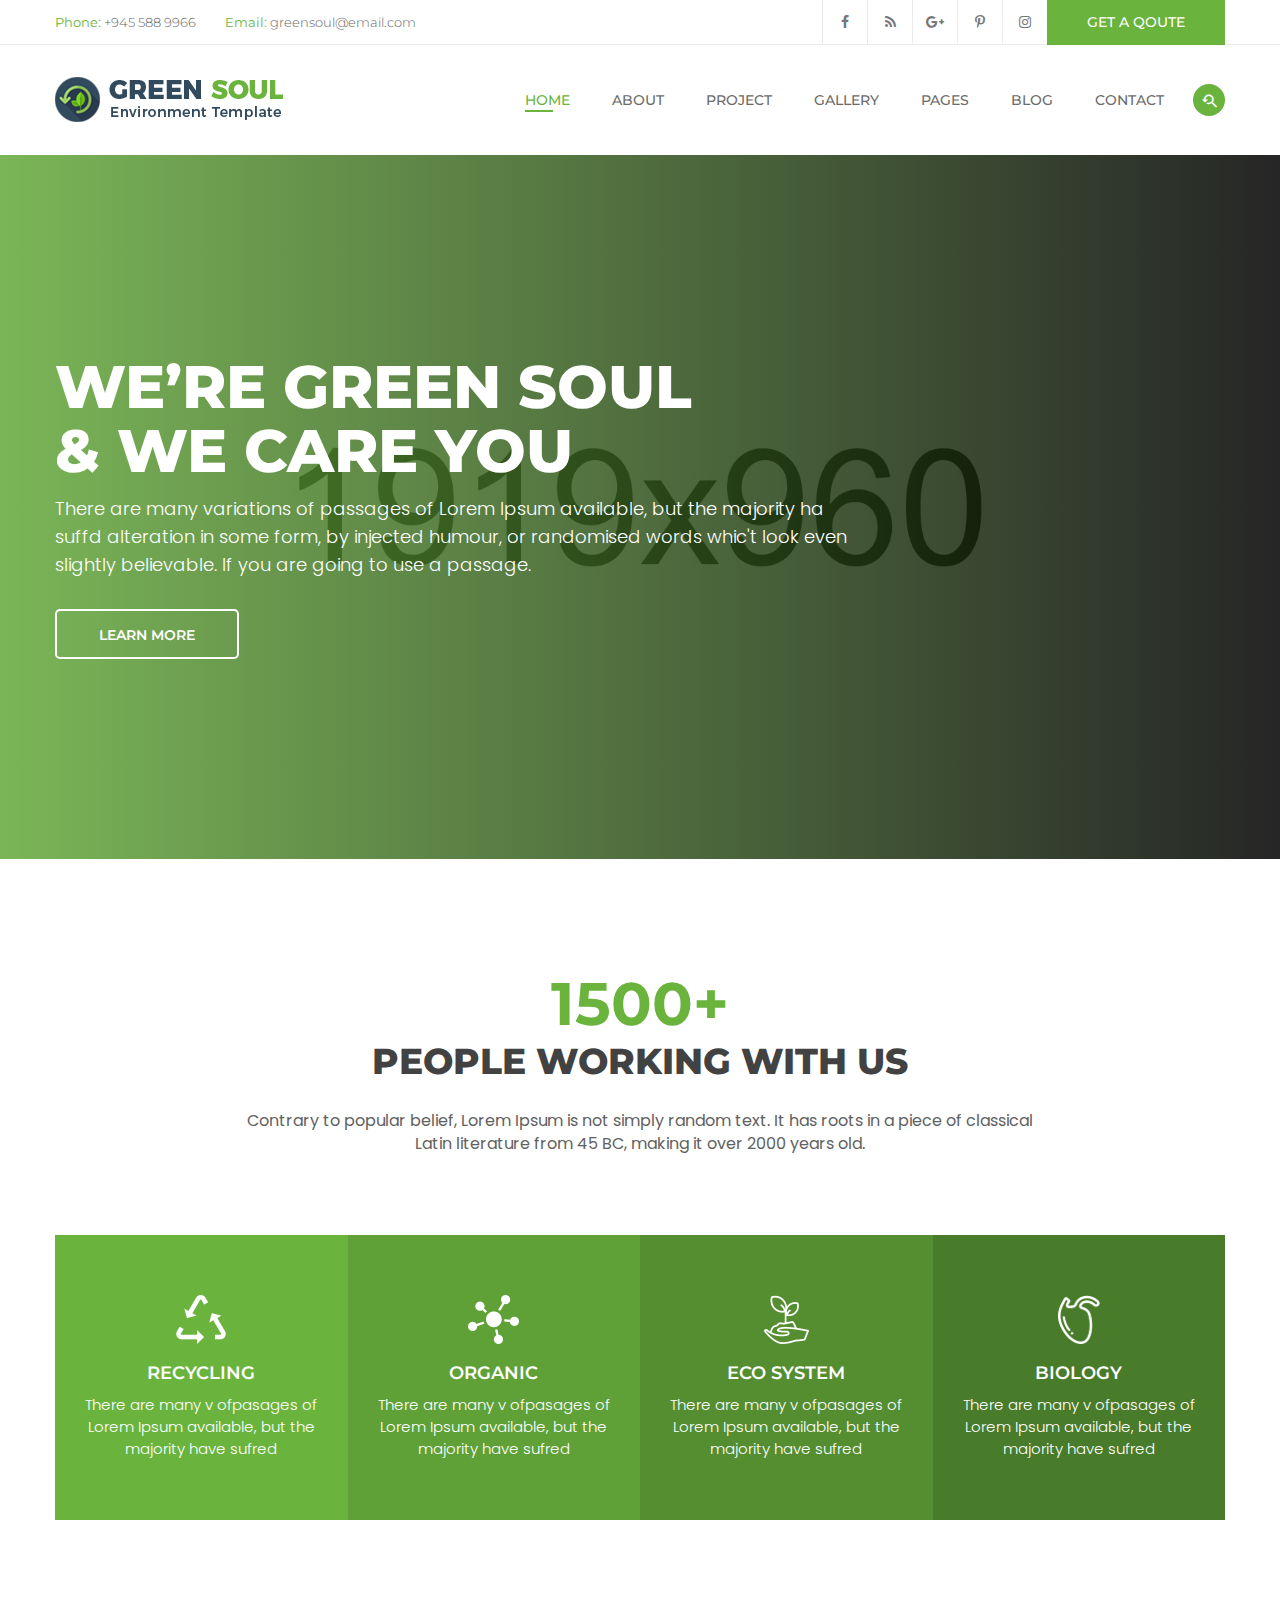
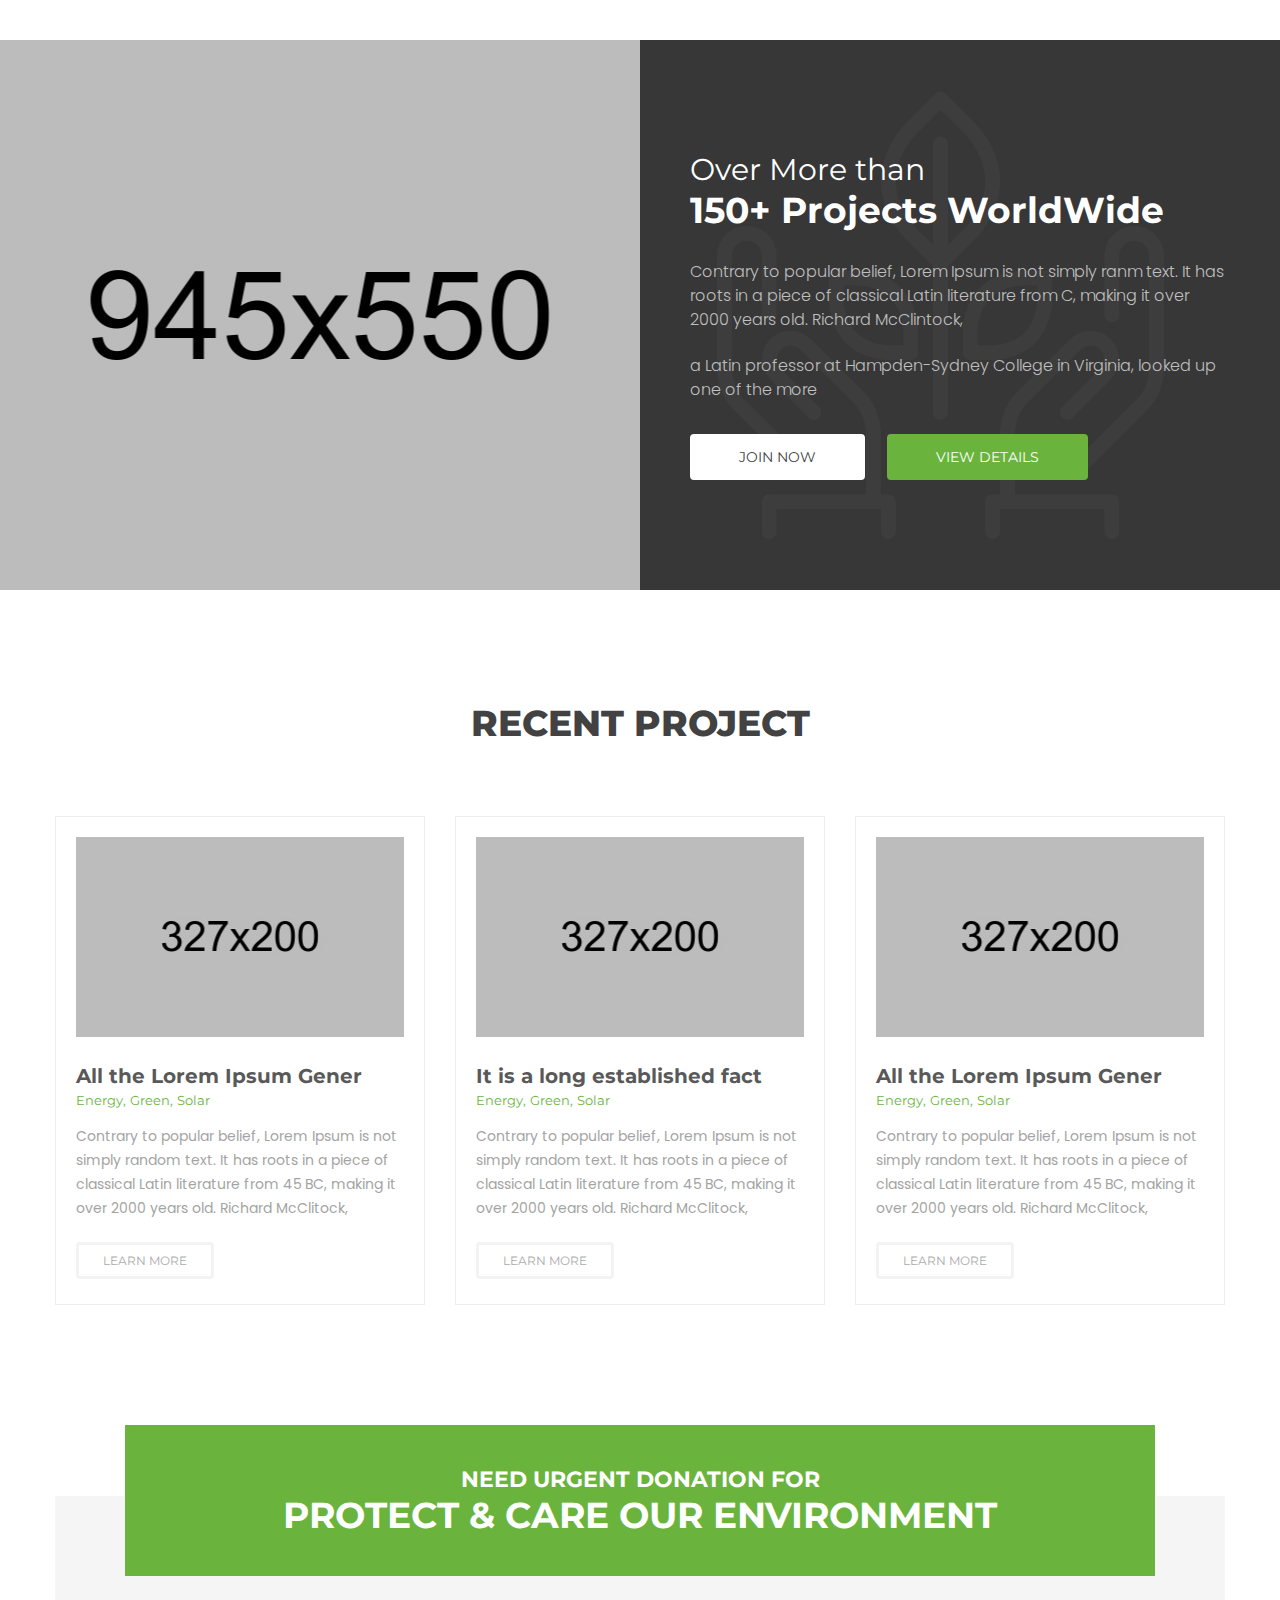
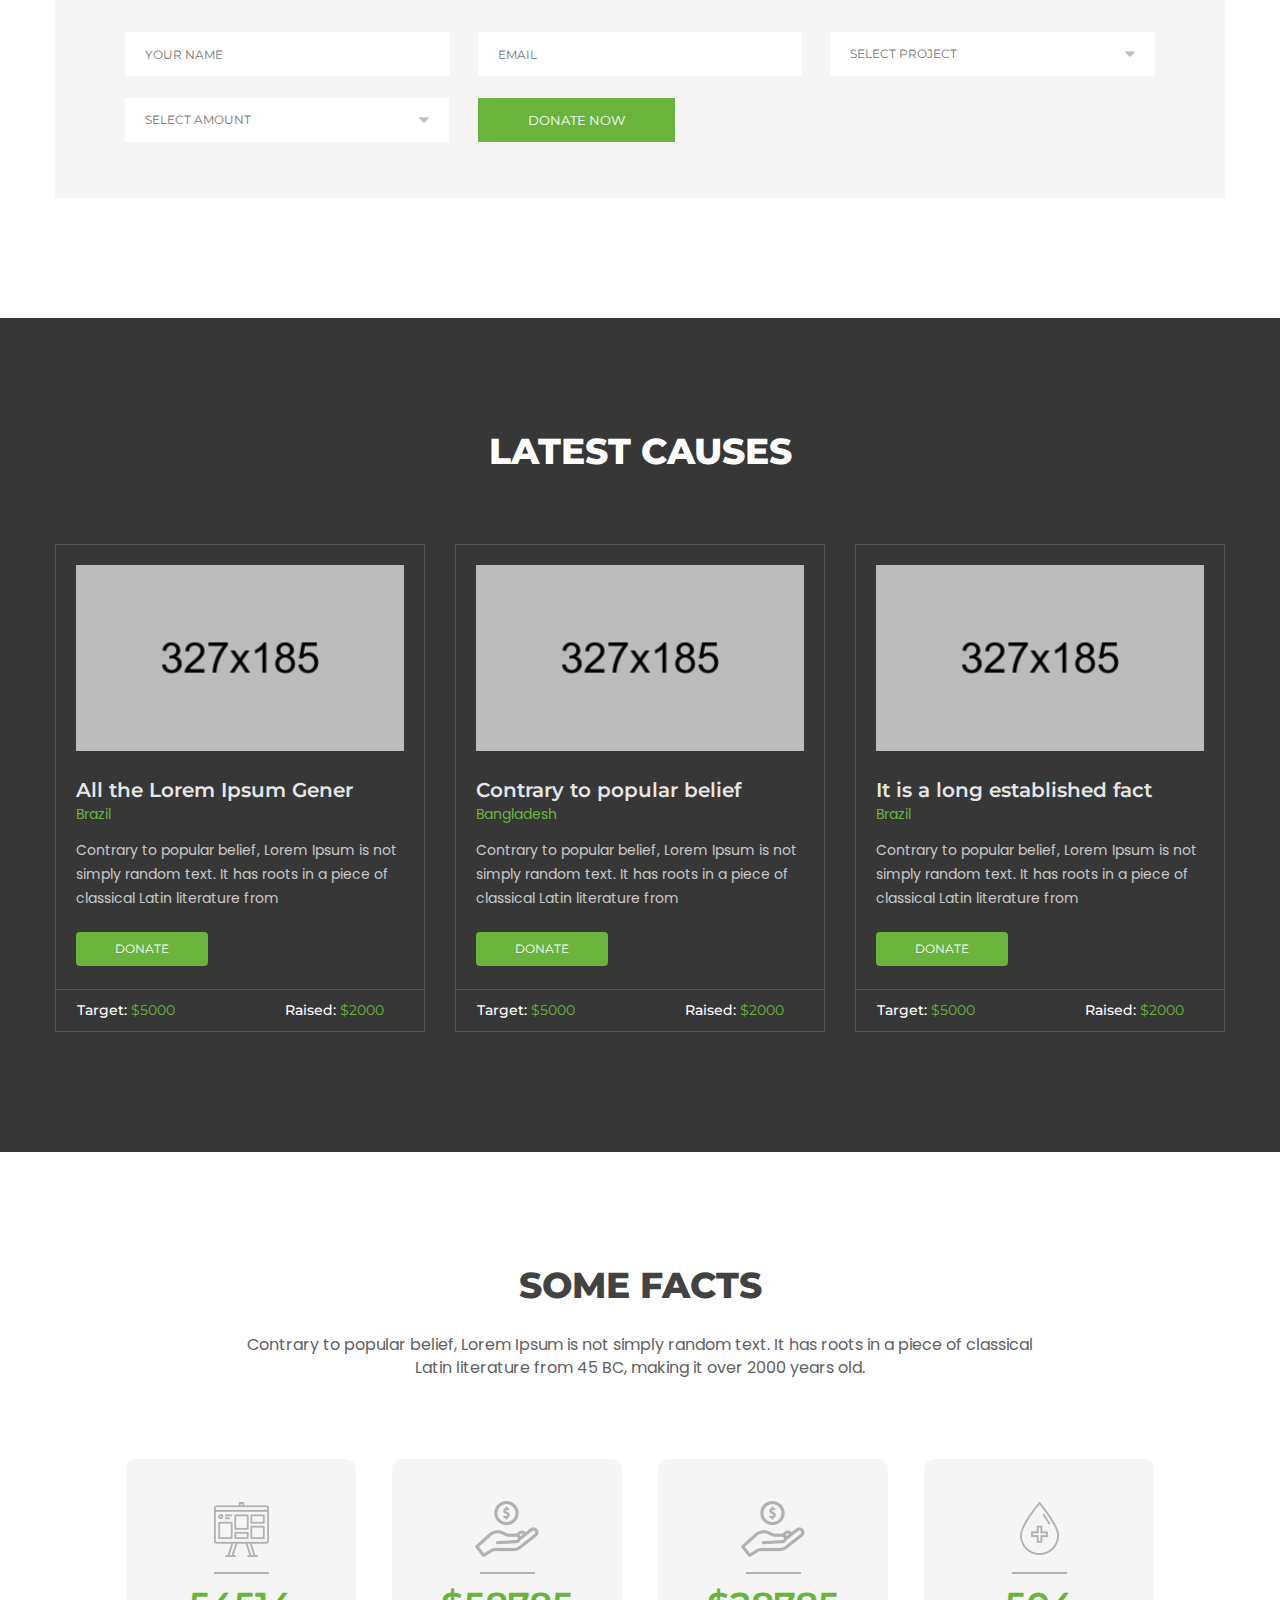
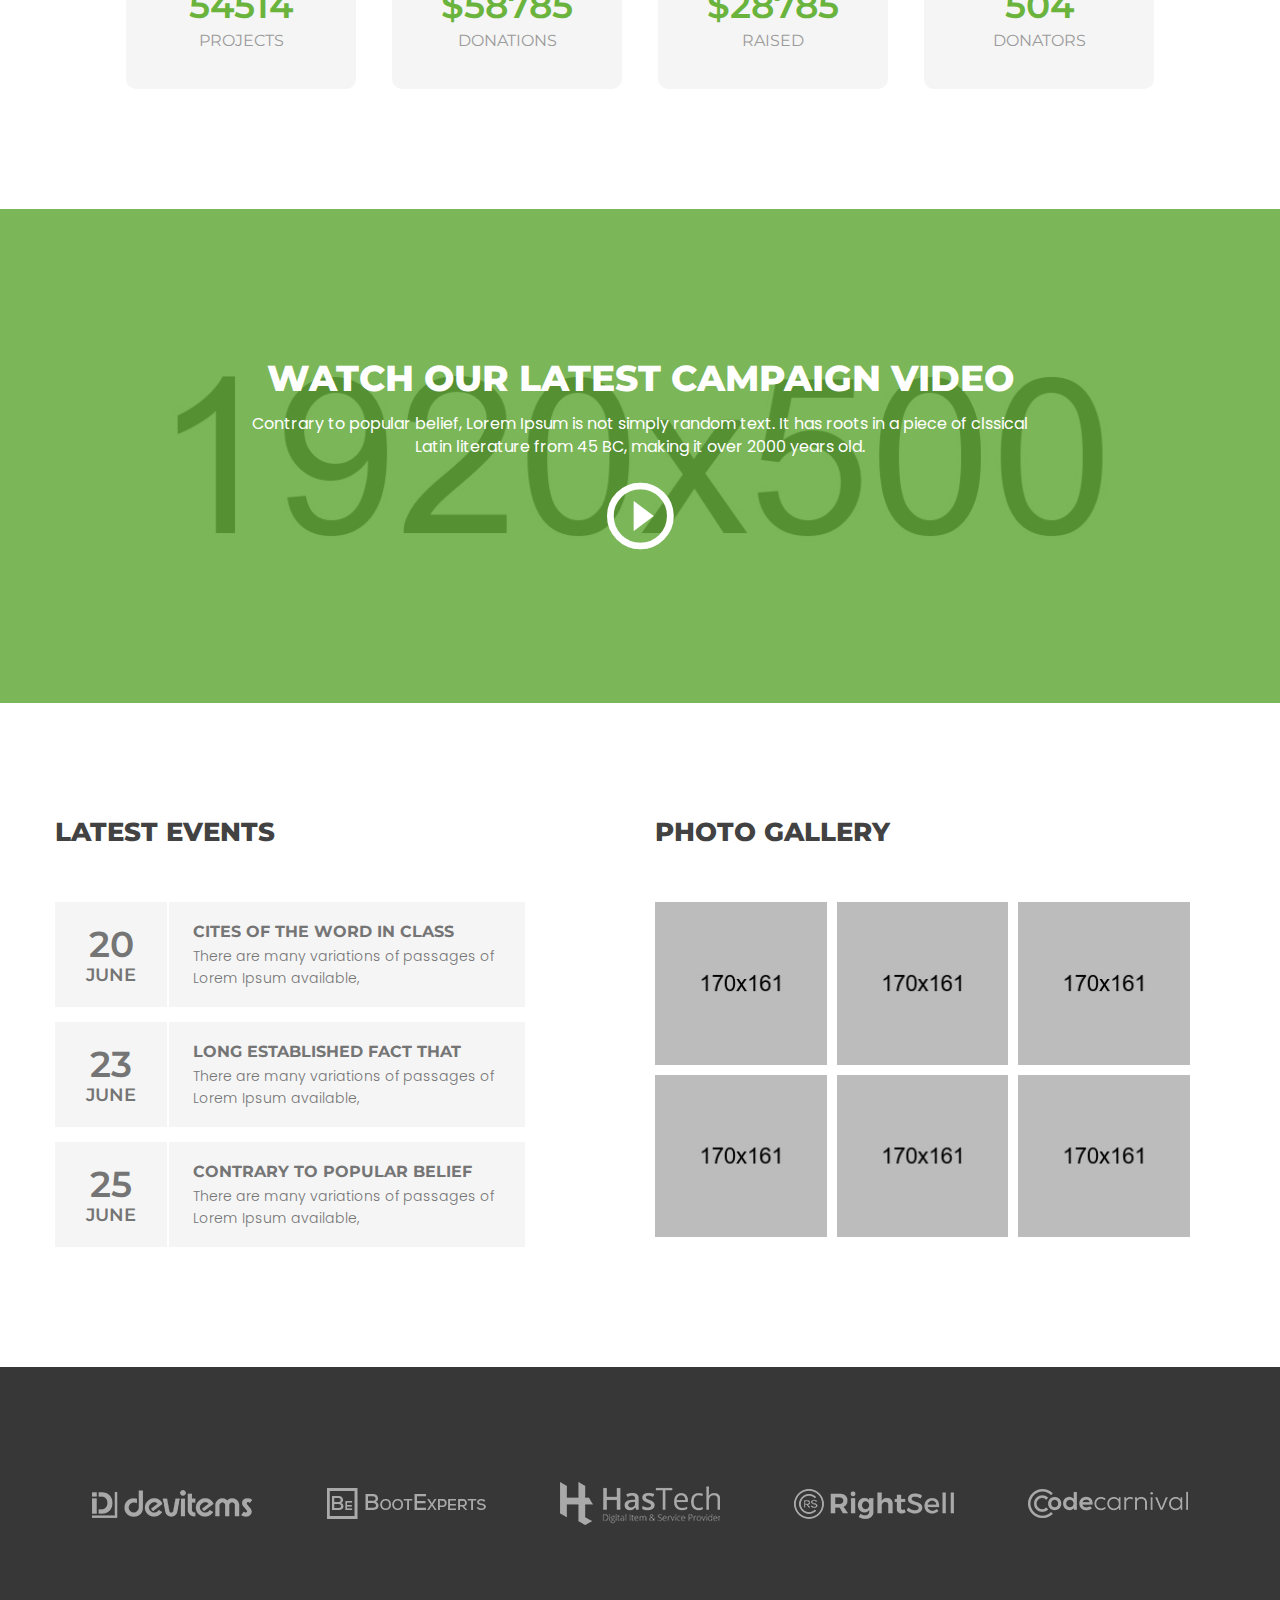
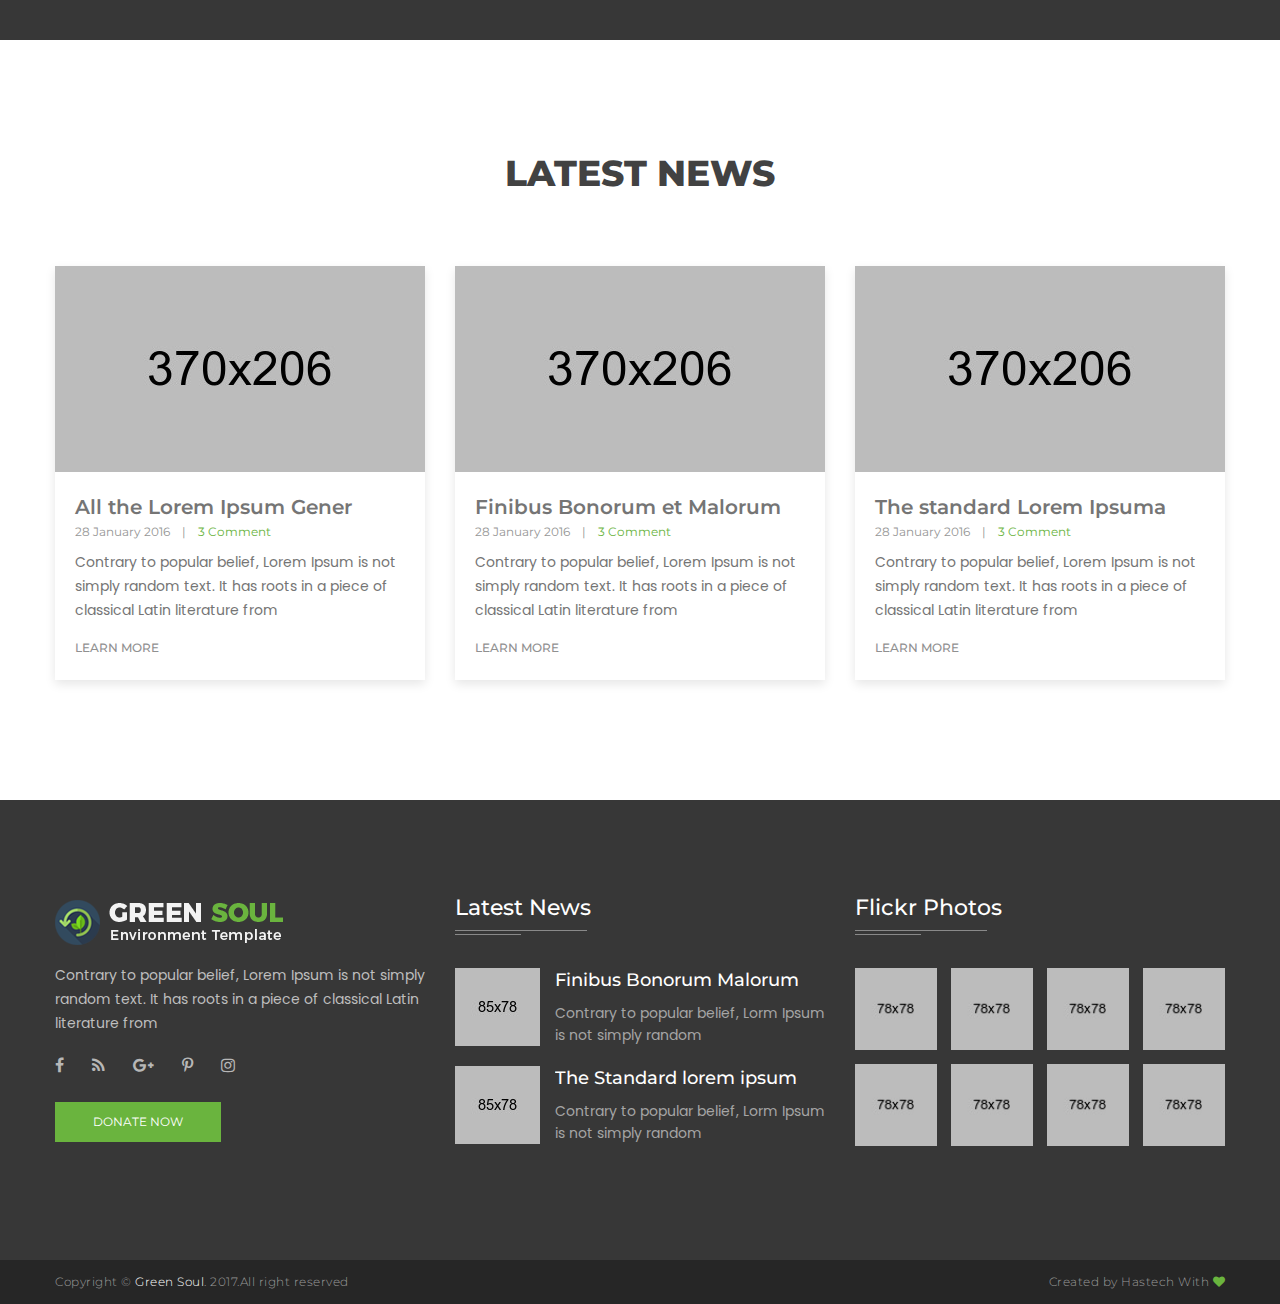
<file: index-3.html>
<!doctype html>
<html class="no-js" lang="en">
<head>
    <meta charset="utf-8">
    <meta http-equiv="x-ua-compatible" content="ie=edge">
    <title>Background Video - Green Soul</title>
    <meta name="description" content="">
    <meta name="viewport" content="width=device-width, initial-scale=1">
    <!-- Favicon -->
    <link rel="shortcut icon" type="image/x-icon" href="img/favicon.ico">
    <!-- CSS -->
    <!-- Bootstrap CSS
	============================================ -->
    <link rel="stylesheet" href="css/bootstrap.min.css">
    <!-- Icon Font CSS
	============================================ -->
    <link rel="stylesheet" href="css/material-design-iconic-font.min.css">
    <link rel="stylesheet" href="css/font-awesome.min.css">
    <!-- Plugins CSS
	============================================ -->
    <link rel="stylesheet" href="css/plugins.css">
    <!-- Style CSS
	============================================ -->
    <link rel="stylesheet" href="style.css">
    <!-- Modernizer JS
	============================================ -->
    <script src="js/vendor/modernizr-2.8.3.min.js"></script>
</head>

<body>
<!-- Body main wrapper start -->
<div class="wrapper fix">

<!-- Header Area Start -->
<div id="header-area" class="header-area section">

<!-- Header Top Start -->
<div class="header-top">
    <div class="container">
        <div class="row">
            <!-- Header Top Left -->
            <div class="header-top-left text-left col-md-6 col-sm-8 col-xs-12">
                <p><span>Phone:</span> +945 588 9966</p>
                <p><span>Email:</span> greensoul@email.com</p>
            </div>
            <!-- Header Top Right -->
            <div class="header-top-right col-md-6 col-sm-4 col-xs-12 hidden-xs">
                <!-- Header Quote Button -->
                <a href="contact.html" class="get-quote float-right">get a qoute</a>
                <!-- Header Social -->
                <div class="header-social float-right hidden-sm">
                    <a href="#"><i class="fa fa-facebook"></i></a>
                    <a href="#"><i class="fa fa-rss"></i></a>
                    <a href="#"><i class="fa fa-google-plus"></i></a>
                    <a href="#"><i class="fa fa-pinterest-p"></i></a>
                    <a href="#"><i class="fa fa-instagram"></i></a>
                </div>
            </div>
        </div>
    </div>
</div>
<!-- Header Top End -->

<!-- Header Bottom Start -->
<div class="header-bottom">
    <div class="container">
        <div class="row">
            <div class="col-xs-12">
                <!-- Logo -->
                <div class="header-logo float-left"><a class="logo" href="index.html"><img src="img/logo.png" alt=""></a></div>
                <!-- Header Search Wrapper -->
                <div class="header-search-wrapper float-right">
                    <!-- Search Toggle -->
                    <button class="search-toggle"><i class="zmdi zmdi-search-for"></i></button>
                    <!-- Header Search Wrapper -->
                    <div class="header-search">
                        <form action="#" id="header-search-form">
                            <input type="text" placeholder="Search here...">
                            <button><i class="zmdi zmdi-search"></i></button>
                        </form>
                    </div>
                </div>
                <!-- Main Menu -->
                <div id="main-menu" class="main-menu float-right hidden-xs">
                    <nav>
                        <ul>
                            <li class="active"><a href="index.html">home</a>
                                <ul>
                                    <li><a href="index.html">home (Default Slider)</a></li>
                                    <li><a href="index-2.html">home 2 (BG Image)</a></li>
                                    <li class="active"><a href="index-3.html">home 3 (BG Video)</a></li>
                                </ul>
                            </li>
                            <li><a href="about.html">about</a></li>
                            <li><a href="project.html">project</a>
                                <ul>
                                    <li><a href="project.html">project</a></li>
                                    <li><a href="project-details.html">project details</a></li>
                                </ul>
                            </li>
                            <li><a href="gallery.html">gallery</a></li>
                            <li><a href="#">pages</a>
                                <ul>
                                    <li><a href="causes.html">causes</a></li>
                                    <li><a href="causes-details.html">causes details</a></li>
                                    <li><a href="event.html">event</a></li>
                                    <li><a href="event-details.html">event details</a></li>
                                </ul>
                            </li>
                            <li><a href="blog.html">blog</a>
                                <ul>
                                    <li><a href="blog.html">blog</a></li>
                                    <li><a href="blog-details.html">blog details</a></li>
                                </ul>
                            </li>
                            <li><a href="contact.html">contact</a></li>
                        </ul>
                    </nav>
                </div>
                <div class="mobile-menu hidden-lg hidden-md"></div>
            </div>
        </div>
    </div>
</div>
<!-- Header Bottom End -->

</div>
<!-- Header Area End -->

<!-- Hero Area Start -->
<div id="hero-area" class="hero-area hero-video-bg section" data-property="{videoURL:'mcixldqDIEQ', containment:'.hero-video-bg', showControls: false, loop: true, startAt:9, opacity:1}">
    <!-- Hero Caption -->
    <div class="hero-caption overlay gradient">
        <div class="container">
            <div class="row">
                <!-- Hero Content -->
                <div class="hero-content col-xs-12">
                    <h1 class="wow cusFadeInRight" data-wow-duration=".5s" data-wow-delay="0.5s">We’re green soul <br>& We Care You</h1>
                    <p class="wow cusFadeInRight" data-wow-duration=".5s" data-wow-delay="1s">There are many variations of passages of Lorem Ipsum available, but the majority ha suffd alteration in some form, by injected humour, or randomised words whic't look even slightly believable. If you are going to use a passage.</p>
                    <a href="#" class="learn-more wow cusFadeInRight" data-wow-duration=".5s" data-wow-delay="1.5s">Learn More</a>
                </div>
            </div>
        </div>
    </div>
</div>
<!-- Hero Area End -->

<!-- Service Area Start -->
<div id="service-area" class="service-area section pt-120 pb-120">
    <div class="container">
        <!-- Section Title -->
        <div class="row">
            <div class="section-title text-center col-xs-12 mb-80">
                <h1>1500+</h1>
                <h2>People Working with Us</h2>
                <p>Contrary to popular belief, Lorem Ipsum is not simply random text. It has roots in a piece of classical Latin literature from 45 BC, making it over 2000 years old.</p>
            </div>
        </div>
        <div class="row">
            <div class="col-xs-12">
                <!--  Single Service  -->
                <div class="single-service text-center col-md-3 col-sm-6 col-xs-12">
                    <img src="img/service/1.png" alt="">
                    <h4>Recycling</h4>
                    <p>There are many v ofpasages of Lorem Ipsum available, but the majority have sufred</p>
                </div>
                <!--  Single Service  -->
                <div class="single-service text-center col-md-3 col-sm-6 col-xs-12">
                    <img src="img/service/2.png" alt="">
                    <h4>Organic</h4>
                    <p>There are many v ofpasages of Lorem Ipsum available, but the majority have sufred</p>
                </div>
                <!--  Single Service  -->
                <div class="single-service text-center col-md-3 col-sm-6 col-xs-12">
                    <img src="img/service/3.png" alt="">
                    <h4>Eco System</h4>
                    <p>There are many v ofpasages of Lorem Ipsum available, but the majority have sufred</p>
                </div>
                <!--  Single Service  -->
                <div class="single-service text-center col-md-3 col-sm-6 col-xs-12">
                    <img src="img/service/4.png" alt="">
                    <h4>Biology</h4>
                    <p>There are many v ofpasages of Lorem Ipsum available, but the majority have sufred</p>
                </div>
            </div>
        </div>
    </div>
</div>
<!-- Service Area End -->

<!-- About Area Start -->
<div id="about-area" class="about-area bg-dark section">
    <!--  About Image  -->
    <div class="about-image"><img src="img/about/about.jpg" alt="" class="hidden-lg hidden-md"></div>
    <div class="container">
        <div class="row">
            <!--  About Content  -->
            <div class="about-content col-md-6 col-md-offset-6 col-xs-12 pt-110 pb-110">
                <h2>Over More than</h2>
                <h1>150+ Projects WorldWide</h1>
                <p>Contrary to popular belief, Lorem Ipsum is not simply ranm text. It has roots in a piece of classical Latin literature from C, making it over 2000 years old. Richard McClintock,</p>
                <p>a Latin professor at Hampden-Sydney College in Virginia, looked up one of the more</p>
                <a href="#" class="button white">JOIN NOW</a>
                <a href="#" class="button">view details</a>
            </div>
        </div>
    </div>
</div>
<!-- About Area End -->

<!-- Project Area Start -->
<div id="project-area" class="project-area section pt-120 pb-90">
    <div class="container">
        <!-- Section Title -->
        <div class="row">
            <div class="section-title text-center col-xs-12 mb-80">
                <h2>RECENT PROJECT</h2>
            </div>
        </div>
        <div class="row">
            <!--  Single Project  -->
            <div class="col-md-4 col-sm-6 col-xs-12 mb-30">
                <div class="single-project">
                    <!--  Image  -->
                    <img src="img/project/1.jpg" alt="">
                    <!--  Title  -->
                    <h4><a href="#">All the Lorem Ipsum Gener</a></h4>
                    <!--  Tags  -->
                    <div class="tags fix">
                        <a href="#">Energy</a>
                        <a href="#">Green</a>
                        <a href="#">Solar</a>
                    </div>
                    <!--  Content  -->
                    <p>Contrary to popular belief, Lorem Ipsum is not simply random text. It has roots in a piece of classical Latin literature from 45 BC, making it over 2000 years old. Richard McClitock,</p>
                    <!--  Button  -->
                    <a class="button" href="#">Learn More</a>
                </div>
            </div>
            <!--  Single Project  -->
            <div class="col-md-4 col-sm-6 col-xs-12 mb-30">
                <div class="single-project">
                    <!--  Image  -->
                    <img src="img/project/2.jpg" alt="">
                    <!--  Title  -->
                    <h4><a href="#">It is a long established fact</a></h4>
                    <!--  Tags  -->
                    <div class="tags fix">
                        <a href="#">Energy</a>
                        <a href="#">Green</a>
                        <a href="#">Solar</a>
                    </div>
                    <!--  Content  -->
                    <p>Contrary to popular belief, Lorem Ipsum is not simply random text. It has roots in a piece of classical Latin literature from 45 BC, making it over 2000 years old. Richard McClitock,</p>
                    <!--  Button  -->
                    <a class="button" href="#">Learn More</a>
                </div>
            </div>
            <!--  Single Project  -->
            <div class="col-md-4 col-sm-6 col-xs-12 mb-30">
                <div class="single-project">
                    <!--  Image  -->
                    <img src="img/project/3.jpg" alt="">
                    <!--  Title  -->
                    <h4><a href="#">All the Lorem Ipsum Gener</a></h4>
                    <!--  Tags  -->
                    <div class="tags fix">
                        <a href="#">Energy</a>
                        <a href="#">Green</a>
                        <a href="#">Solar</a>
                    </div>
                    <!--  Content  -->
                    <p>Contrary to popular belief, Lorem Ipsum is not simply random text. It has roots in a piece of classical Latin literature from 45 BC, making it over 2000 years old. Richard McClitock,</p>
                    <!--  Button  -->
                    <a class="button" href="#">Learn More</a>
                </div>
            </div>
        </div>
    </div>
</div>
<!-- Project Area End -->

<!-- Donation Area Start -->
<div id="donation-area" class="donation-area section pb-120">
    <div class="container">
        <div class="row">
            <div class="col-xs-12">
                <!--  Donation Section Title  -->
                <div class="donation-title text-center fix">
                    <h3>NEED URGENT DONATION FOR</h3>
                    <h1>PROTECT & CARE OUR ENVIRONMENT</h1>
                </div>
                <!--  Donation Form  -->
                <div class="donation-form">
                    <form action="#" id="donation-form">
                        <div class="input-box input-3"><input type="text" placeholder="YOUR NAME"></div>
                        <div class="input-box input-3"><input type="email" placeholder="EMAIL"></div>
                        <div class="input-box input-3">
                            <select>
                                <option value="1">SELECT PROJECT</option>
                                <option value="2">PROJECT NUMBER 1</option>
                                <option value="3">PROJECT NUMBER 2</option>
                                <option value="4">PROJECT NUMBER 3</option>
                                <option value="5">PROJECT NUMBER 4</option>
                                <option value="6">PROJECT NUMBER 4</option>
                            </select>
                        </div>
                        <div class="input-box input-3">
                            <select>
                                <option value="1">SELECT AMOUNT</option>
                                <option value="2">$1000</option>
                                <option value="3">$1500</option>
                                <option value="4">$2000</option>
                                <option value="5">$2500</option>
                                <option value="6">$3000</option>
                            </select>
                        </div>
                        <div class="input-box input-3"><input type="submit" value="donate now"></div>
                    </form>
                </div>
            </div>
        </div>
    </div>
</div>
<!-- Donation Area End -->

<!-- Causes Area Start -->
<div id="causes-area" class="causes-area bg-dark section pt-120 pb-90">
    <div class="container">
        <!-- Section Title -->
        <div class="row">
            <div class="section-title white text-center col-xs-12 mb-80">
                <h2>LATEST CAUSES</h2>
            </div>
        </div>
        <div class="row">
            <!--  Single Causes  -->
            <div class="col-md-4 col-sm-6 col-xs-12 mb-30">
                <div class="single-causes-dark">
                    <div class="wrap">
                        <!--  Image  -->
                        <img src="img/causes/1.jpg" alt="">
                        <!--  Title  -->
                        <h4><a href="#">All the Lorem Ipsum Gener</a></h4>
                        <!--  Country  -->
                        <span>Brazil</span>
                        <!--  Content  -->
                        <p>Contrary to popular belief, Lorem Ipsum is not simply random text. It has roots in a piece of classical Latin literature from</p>
                        <!--  Button  -->
                        <a class="button" href="#">donate</a>
                    </div>
                    <!--  Donation Amount  -->
                    <div class="donation-amount fix">
                        <p class="total float-left">Target: <span>$5000</span> </p>
                        <p class="raise float-right">Raised: <span>$2000</span> </p>
                    </div>
                </div>
            </div>
            <!--  Single Causes  -->
            <div class="col-md-4 col-sm-6 col-xs-12 mb-30">
                <div class="single-causes-dark">
                    <div class="wrap">
                        <!--  Image  -->
                        <img src="img/causes/2.jpg" alt="">
                        <!--  Title  -->
                        <h4><a href="#">Contrary to popular belief</a></h4>
                        <!--  Country  -->
                        <span>Bangladesh</span>
                        <!--  Content  -->
                        <p>Contrary to popular belief, Lorem Ipsum is not simply random text. It has roots in a piece of classical Latin literature from</p>
                        <!--  Button  -->
                        <a class="button" href="#">donate</a>
                    </div>
                    <!--  Donation Amount  -->
                    <div class="donation-amount fix">
                        <p class="total float-left">Target: <span>$5000</span> </p>
                        <p class="raise float-right">Raised: <span>$2000</span> </p>
                    </div>
                </div>
            </div>
            <!--  Single Causes  -->
            <div class="col-md-4 col-sm-6 col-xs-12 mb-30">
                <div class="single-causes-dark">
                    <div class="wrap">
                        <!--  Image  -->
                        <img src="img/causes/3.jpg" alt="">
                        <!--  Title  -->
                        <h4><a href="#">It is a long established fact</a></h4>
                        <!--  Country  -->
                        <span>Brazil</span>
                        <!--  Content  -->
                        <p>Contrary to popular belief, Lorem Ipsum is not simply random text. It has roots in a piece of classical Latin literature from</p>
                        <!--  Button  -->
                        <a class="button" href="#">donate</a>
                    </div>
                    <!--  Donation Amount  -->
                    <div class="donation-amount fix">
                        <p class="total float-left">Target: <span>$5000</span> </p>
                        <p class="raise float-right">Raised: <span>$2000</span> </p>
                    </div>
                </div>
            </div>
        </div>
    </div>
</div>
<!-- Causes Area End -->

<!-- FunFact Area Start -->
<div id="funfact-area" class="funfact-area section pt-120 pb-100">
    <div class="container">
        <!-- Section Title -->
        <div class="row">
            <div class="section-title text-center col-xs-12 mb-80">
                <h2>SOME FACTS</h2>
                <p>Contrary to popular belief, Lorem Ipsum is not simply random text. It has roots in a piece of classical Latin literature from 45 BC, making it over 2000 years old.</p>
            </div>
        </div>
        <div class="row">
            <div class="col-xs-12 text-center">
                <!--  Single Fact  -->
                <div class="single-fact">
                    <img src="img/funfact/1.png" alt="">
                    <span class="border"></span>
                    <h1><span class="counter">54514</span></h1>
                    <p>PROJECTS</p>
                </div>
                <!--  Single Fact  -->
                <div class="single-fact">
                    <img src="img/funfact/2.png" alt="">
                    <span class="border"></span>
                    <h1>$<span class="counter">58785</span></h1>
                    <p>DONATIONS</p>
                </div>
                <!--  Single Fact  -->
                <div class="single-fact">
                    <img src="img/funfact/3.png" alt="">
                    <span class="border"></span>
                    <h1>$<span class="counter">28785</span></h1>
                    <p>RAISED</p>
                </div>
                <!--  Single Fact  -->
                <div class="single-fact">
                    <img src="img/funfact/4.png" alt="">
                    <span class="border"></span>
                    <h1><span class="counter">504</span></h1>
                    <p>DONATORS</p>
                </div>
            </div>
        </div>
    </div>
</div>
<!-- FunFact Area End -->

<!-- Video Area Start -->
<div id="video-area" class="video-area section overlay pt-150 pb-150">
    <div class="container">
        <div class="row">
            <!--  Video Wrapper  -->
            <div class="video-wrapper col-xs-12 text-center">
                <h1>WATCH OUR LATEST CAMPAIGN VIDEO</h1>
                <p>Contrary to popular belief, Lorem Ipsum is not simply random text. It has roots in a piece of clssical Latin literature from 45 BC, making it over 2000 years old.</p>
                <a class="video-popup" href="https://www.youtube.com/watch?v=mcixldqDIEQ"><i class="zmdi zmdi-play-circle-outline"></i></a>
            </div>
        </div>
    </div>
</div>
<!-- Video Area End -->

<!-- Event Gallery Area Start -->
<div id="event-gallery-area" class="event-gallery-area section pt-120 pb-70">
    <div class="container">
        <div class="row">
            <!--  Event Wrapper  -->
            <div class="event-wrapper col-lg-5 col-md-6 col-xs-12 mb-50">
                <!--  Block Title  -->
                <h3 class="block-title">Latest Events</h3>
                <!--  Single Event List  -->
                <div class="event-list fix">
                    <div class="date float-left">
                        <h1>20</h1>
                        <h4>june</h4>
                    </div>
                    <div class="content fix">
                        <a href="#">Cites of the word in class</a>
                        <p>There are many variations of passages of Lorem Ipsum available,</p>
                    </div>
                </div>
                <!--  Single Event List  -->
                <div class="event-list fix">
                    <div class="date float-left">
                        <h1>23</h1>
                        <h4>june</h4>
                    </div>
                    <div class="content fix">
                        <a href="#">long established fact that</a>
                        <p>There are many variations of passages of Lorem Ipsum available,</p>
                    </div>
                </div>
                <!--  Single Event List  -->
                <div class="event-list fix">
                    <div class="date float-left">
                        <h1>25</h1>
                        <h4>june</h4>
                    </div>
                    <div class="content fix">
                        <a href="#">Contrary to popular belief</a>
                        <p>There are many variations of passages of Lorem Ipsum available,</p>
                    </div>
                </div>
            </div>
            <!--  Small Gallery Wrapper  -->
            <div class="small-gallery-wrapper col-lg-offset-1 col-md-6 col-xs-12 mb-40">
                <!--  Block Title  -->
                <h3 class="block-title">PHOTO GALLERY</h3>
                <div class="row row-5">
                    <!--  Gallery Item  -->
                    <div class="col-md-4 col-sm-3 col-xs-6 mb-10">
                        <a href="img/gallery/big-1.jpg" class="gallery-item gallery-popup"><img src="img/gallery/small-thumb-1.jpg" alt=""></a>
                    </div>
                    <!--  Gallery Item  -->
                    <div class="col-md-4 col-sm-3 col-xs-6 mb-10">
                        <a href="img/gallery/big-2.jpg" class="gallery-item gallery-popup"><img src="img/gallery/small-thumb-2.jpg" alt=""></a>
                    </div>
                    <!--  Gallery Item  -->
                    <div class="col-md-4 col-sm-3 col-xs-6 mb-10">
                        <a href="img/gallery/big-3.jpg" class="gallery-item gallery-popup"><img src="img/gallery/small-thumb-3.jpg" alt=""></a>
                    </div>
                    <!--  Gallery Item  -->
                    <div class="col-md-4 col-sm-3 col-xs-6 mb-10">
                        <a href="img/gallery/big-4.jpg" class="gallery-item gallery-popup"><img src="img/gallery/small-thumb-4.jpg" alt=""></a>
                    </div>
                    <!--  Gallery Item  -->
                    <div class="col-md-4 col-sm-3 col-xs-6 mb-10">
                        <a href="img/gallery/big-5.jpg" class="gallery-item gallery-popup"><img src="img/gallery/small-thumb-5.jpg" alt=""></a>
                    </div>
                    <!--  Gallery Item  -->
                    <div class="col-md-4 col-sm-3 col-xs-6 mb-10">
                        <a href="img/gallery/big-6.jpg" class="gallery-item gallery-popup"><img src="img/gallery/small-thumb-6.jpg" alt=""></a>
                    </div>
                </div>
            </div>
        </div>
    </div>
</div>
<!-- Event Gallery Area End -->

<!-- Client Area Start -->
<div id="client-area" class="client-area bg-dark section pt-115 pb-115">
    <div class="container">
        <div class="row">
            <div class="col-xs-12 text-center">
                <!--  Client Slider  -->
                <div class="client-slider">
                    <!--  Client Item  -->
                    <div class="client-item"><img src="img/clients/1.png" alt=""></div>
                    <!--  Client Item  -->
                    <div class="client-item"><img src="img/clients/2.png" alt=""></div>
                    <!--  Client Item  -->
                    <div class="client-item"><img src="img/clients/3.png" alt=""></div>
                    <!--  Client Item  -->
                    <div class="client-item"><img src="img/clients/4.png" alt=""></div>
                    <!--  Client Item  -->
                    <div class="client-item"><img src="img/clients/5.png" alt=""></div>
                    <!--  Client Item  -->
                    <div class="client-item"><img src="img/clients/1.png" alt=""></div>
                    <!--  Client Item  -->
                    <div class="client-item"><img src="img/clients/2.png" alt=""></div>
                    <!--  Client Item  -->
                    <div class="client-item"><img src="img/clients/3.png" alt=""></div>
                    <!--  Client Item  -->
                    <div class="client-item"><img src="img/clients/4.png" alt=""></div>
                    <!--  Client Item  -->                    <!--  Client Item  -->
                    <div class="client-item"><img src="img/clients/5.png" alt=""></div>
                </div>
            </div>
        </div>
    </div>
</div>
<!-- Client Area End -->

<!-- Blog Area Start -->
<div id="blog-area" class="blog-area section pt-120 pb-90">
    <div class="container">
        <!-- Section Title -->
        <div class="row">
            <div class="section-title text-center col-xs-12 mb-80">
                <h2>LATEST NEWS</h2>
            </div>
        </div>
        <div class="row">
            <!--  Blog Item  -->
            <div class="col-md-4 col-sm-6 col-xs-12 mb-30">
                <div class="blog-item">
                    <!--  Image  -->
                    <a href="#" class="image"><img src="img/blog/1.jpg" alt=""></a>
                    <!--  Content  -->
                    <div class="content">
                        <h4><a href="#">All the Lorem Ipsum Gener</a></h4>
                        <!--  Meta  -->
                        <div class="meta fix">
                            <span>28 January 2016</span>
                            <span><a href="#">3 Comment</a></span>
                        </div>
                        <p>Contrary to popular belief, Lorem Ipsum is not simply random text. It has roots in a piece of classical Latin literature from</p>
                        <a href="#" class="read-more">LEARN MORE</a>
                    </div>
                </div>
            </div>
            <!--  Blog Item  -->
            <div class="col-md-4 col-sm-6 col-xs-12 mb-30">
                <div class="blog-item">
                    <!--  Image  -->
                    <a href="#" class="image"><img src="img/blog/2.jpg" alt=""></a>
                    <!--  Content  -->
                    <div class="content">
                        <h4><a href="#">Finibus Bonorum et Malorum</a></h4>
                        <!--  Meta  -->
                        <div class="meta fix">
                            <span>28 January 2016</span>
                            <span><a href="#">3 Comment</a></span>
                        </div>
                        <p>Contrary to popular belief, Lorem Ipsum is not simply random text. It has roots in a piece of classical Latin literature from</p>
                        <a href="#" class="read-more">LEARN MORE</a>
                    </div>
                </div>
            </div>
            <!--  Blog Item  -->
            <div class="col-md-4 col-sm-6 col-xs-12 mb-30">
                <div class="blog-item">
                    <!--  Image  -->
                    <a href="#" class="image"><img src="img/blog/3.jpg" alt=""></a>
                    <!--  Content  -->
                    <div class="content">
                        <h4><a href="#">The standard Lorem Ipsuma</a></h4>
                        <!--  Meta  -->
                        <div class="meta fix">
                            <span>28 January 2016</span>
                            <span><a href="#">3 Comment</a></span>
                        </div>
                        <p>Contrary to popular belief, Lorem Ipsum is not simply random text. It has roots in a piece of classical Latin literature from</p>
                        <a href="#" class="read-more">LEARN MORE</a>
                    </div>
                </div>
            </div>
        </div>
    </div>
</div>
<!-- Blog Area End -->

<!-- Footer Top Area Start -->
<div id="footer-top-area" class="footer-top-area bg-dark section pt-100 pb-50">
    <div class="container">
        <div class="row">
            <!--  Footer Widget  -->
            <div class="footer-widget col-md-4 col-sm-6 col-xs-12 mb-50">
                <!--  About Widget  -->
                <div class="about-widget">
                    <img src="img/logo-2.png" alt="">
                    <p>Contrary to popular belief, Lorem Ipsum is not simply random text. It has roots in a piece of classical Latin literature from</p>
                    <!-- Footer Social -->
                    <div class="footer-social fix">
                        <a href="#"><i class="fa fa-facebook"></i></a>
                        <a href="#"><i class="fa fa-rss"></i></a>
                        <a href="#"><i class="fa fa-google-plus"></i></a>
                        <a href="#"><i class="fa fa-pinterest-p"></i></a>
                        <a href="#"><i class="fa fa-instagram"></i></a>
                    </div>
                    <a href="#" class="button">Donate now</a>
                </div>
            </div>
            <!--  Footer Widget  -->
            <div class="footer-widget col-md-4 col-sm-6 col-xs-12 mb-50">
                <h3>Latest News</h3>
                <!--  Latest News Widget  -->
                <div class="footer-news">
                    <a href="#" class="image float-left"><img src="img/blog/footer/1.jpg" alt=""></a>
                    <div class="content fix">
                        <a href="#">Finibus Bonorum Malorum</a>
                        <p>Contrary to popular belief, Lorm Ipsum is not simply random</p>
                    </div>
                </div>
                <div class="footer-news">
                    <a href="#" class="image float-left"><img src="img/blog/footer/2.jpg" alt=""></a>
                    <div class="content fix">
                        <a href="#">The Standard lorem ipsum</a>
                        <p>Contrary to popular belief, Lorm Ipsum is not simply random</p>
                    </div>
                </div>
            </div>
            <!--  Footer Widget  -->
            <div class="footer-widget col-md-4 col-xs-12 mb-50">
                <h3>Flickr Photos</h3>
                <!--  Flickr Widget  -->
                <ul class="flickr-gallery">
                    <li><a href="#"><img src="img/flickr/1.jpg" alt=""></a></li>
                    <li><a href="#"><img src="img/flickr/2.jpg" alt=""></a></li>
                    <li><a href="#"><img src="img/flickr/3.jpg" alt=""></a></li>
                    <li><a href="#"><img src="img/flickr/4.jpg" alt=""></a></li>
                    <li><a href="#"><img src="img/flickr/5.jpg" alt=""></a></li>
                    <li><a href="#"><img src="img/flickr/6.jpg" alt=""></a></li>
                    <li><a href="#"><img src="img/flickr/7.jpg" alt=""></a></li>
                    <li><a href="#"><img src="img/flickr/2.jpg" alt=""></a></li>
                </ul>
            </div>
        </div>
    </div>
</div>
<!-- Footer Top Area End -->

<!-- Footer Bottom Area Start -->
<div id="footer-bottom-area" class="footer-bottom-area section">
<!-- Footer Top Area End -->
    <div class="container">
        <div class="row">
            <!-- Copyright -->
            <div class="copyright text-left col-sm-6 col-xs-12">
                <p>Copyright &copy; <span>Green Soul</span>. 2017.All right reserved</p>
            </div>
            <!-- Author Credit -->
            <div class="author-credit text-right col-sm-6 col-xs-12">
                <p>Created by <a href="https://hastech.company/">Hastech</a> With <i class="fa fa-heart"></i></p>
            </div>
        </div>
    </div>
</div>
<!-- Footer Bottom Area End -->

</div>
<!-- Body main wrapper end -->

<!-- JS -->

<!-- jQuery JS
============================================ -->
<script src="js/vendor/jquery-1.12.0.min.js"></script>
<!-- Bootstrap JS
============================================ -->
<script src="js/bootstrap.min.js"></script>
<!-- Plugins JS
============================================ -->
<script src="js/plugins.js"></script>
<!-- Ajax Mail JS
============================================ -->
<script src="js/ajax-mail.js"></script>
<!-- Main JS
============================================ -->
<script src="js/main.js"></script>
</body>

</html>
</file>
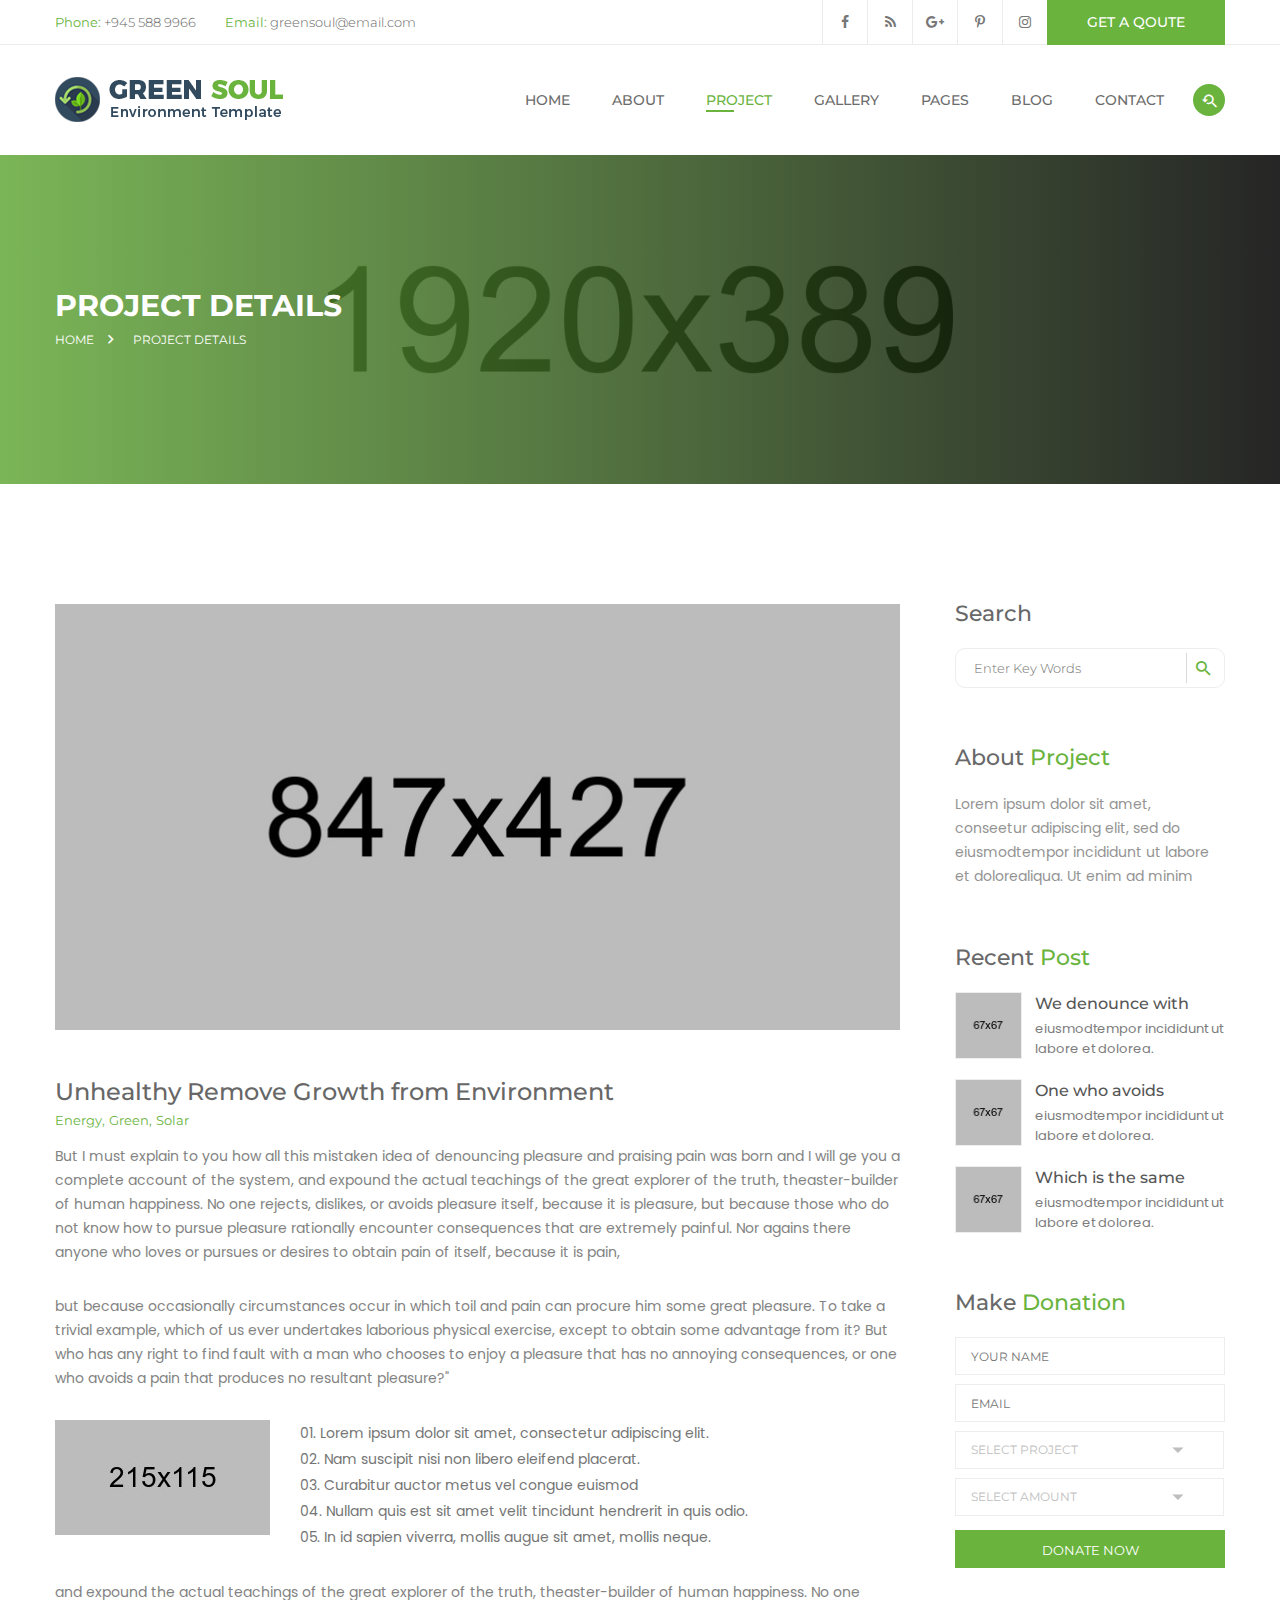
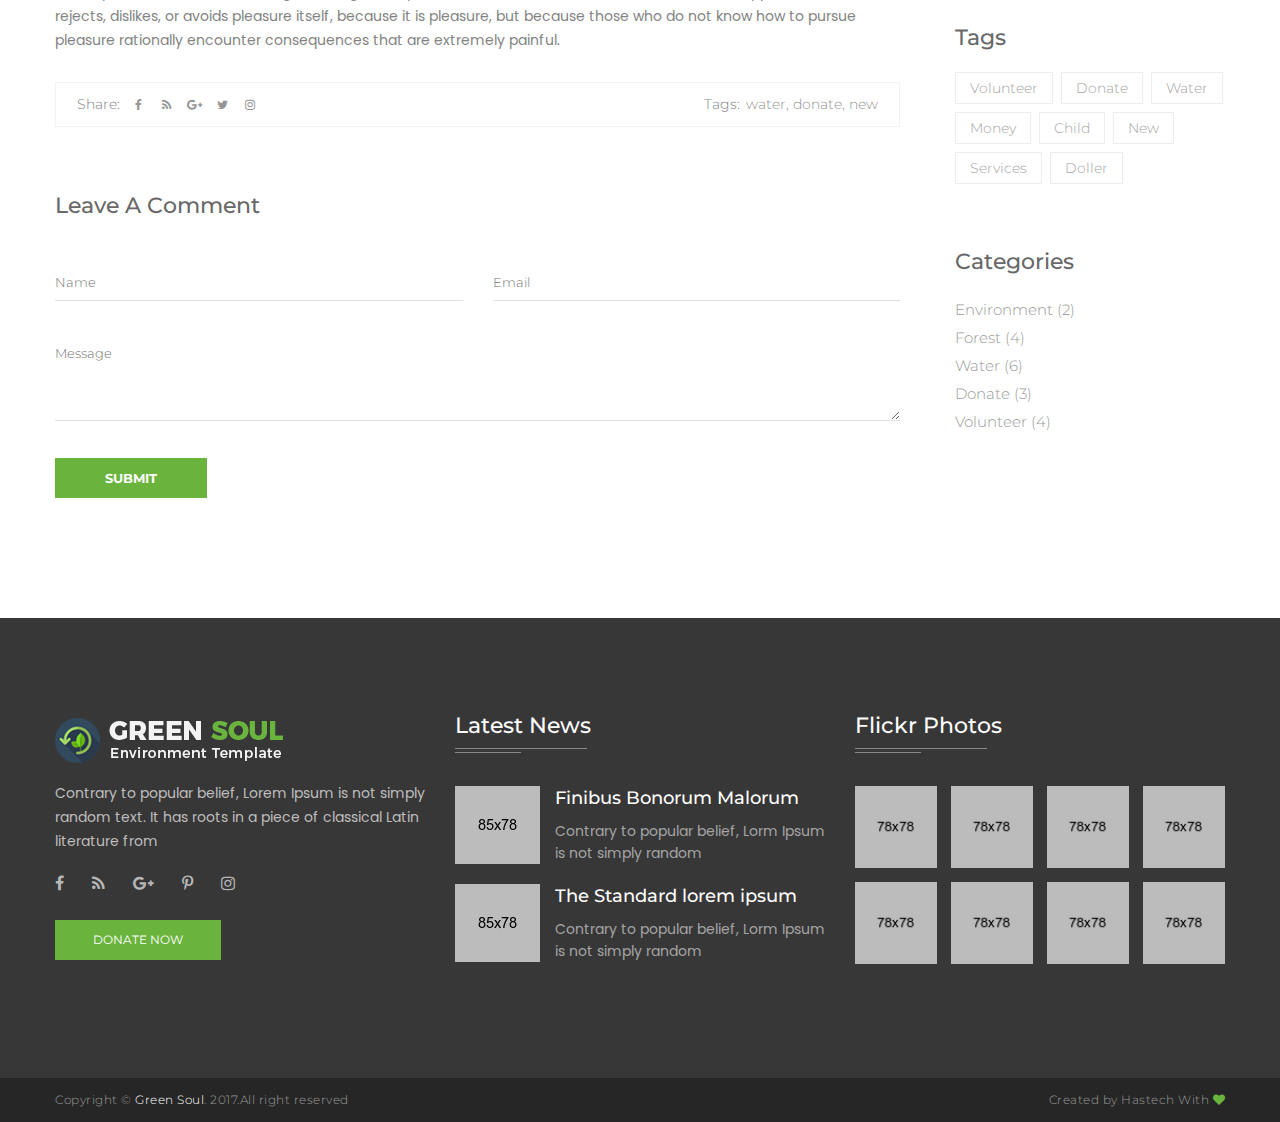
<file: project-details.html>
<!doctype html>
<html class="no-js" lang="en">
<head>
    <meta charset="utf-8">
    <meta http-equiv="x-ua-compatible" content="ie=edge">
    <title>Project Details - Green Soul</title>
    <meta name="description" content="">
    <meta name="viewport" content="width=device-width, initial-scale=1">
    <!-- Favicon -->
    <link rel="shortcut icon" type="image/x-icon" href="img/favicon.ico">
    <!-- CSS -->
    <!-- Bootstrap CSS
	============================================ -->
    <link rel="stylesheet" href="css/bootstrap.min.css">
    <!-- Icon Font CSS
	============================================ -->
    <link rel="stylesheet" href="css/material-design-iconic-font.min.css">
    <link rel="stylesheet" href="css/font-awesome.min.css">
    <!-- Plugins CSS
	============================================ -->
    <link rel="stylesheet" href="css/plugins.css">
    <!-- Style CSS
	============================================ -->
    <link rel="stylesheet" href="style.css">
    <!-- Modernizer JS
	============================================ -->
    <script src="js/vendor/modernizr-2.8.3.min.js"></script>
</head>

<body>
<!-- Body main wrapper start -->
<div class="wrapper fix">

<!-- Header Area Start -->
<div id="header-area" class="header-area section">

<!-- Header Top Start -->
<div class="header-top">
    <div class="container">
        <div class="row">
            <!-- Header Top Left -->
            <div class="header-top-left text-left col-md-6 col-sm-8 col-xs-12">
                <p><span>Phone:</span> +945 588 9966</p>
                <p><span>Email:</span> greensoul@email.com</p>
            </div>
            <!-- Header Top Right -->
            <div class="header-top-right col-md-6 col-sm-4 col-xs-12 hidden-xs">
                <!-- Header Quote Button -->
                <a href="contact.html" class="get-quote float-right">get a qoute</a>
                <!-- Header Social -->
                <div class="header-social float-right hidden-sm">
                    <a href="#"><i class="fa fa-facebook"></i></a>
                    <a href="#"><i class="fa fa-rss"></i></a>
                    <a href="#"><i class="fa fa-google-plus"></i></a>
                    <a href="#"><i class="fa fa-pinterest-p"></i></a>
                    <a href="#"><i class="fa fa-instagram"></i></a>
                </div>
            </div>
        </div>
    </div>
</div>
<!-- Header Top End -->

<!-- Header Bottom Start -->
<div class="header-bottom">
    <div class="container">
        <div class="row">
            <div class="col-xs-12">
                <!-- Logo -->
                <div class="header-logo float-left"><a class="logo" href="index.html"><img src="img/logo.png" alt=""></a></div>
                <!-- Header Search Wrapper -->
                <div class="header-search-wrapper float-right">
                    <!-- Search Toggle -->
                    <button class="search-toggle"><i class="zmdi zmdi-search-for"></i></button>
                    <!-- Header Search Wrapper -->
                    <div class="header-search">
                        <form action="#" id="header-search-form">
                            <input type="text" placeholder="Search here...">
                            <button><i class="zmdi zmdi-search"></i></button>
                        </form>
                    </div>
                </div>
                <!-- Main Menu -->
                <div id="main-menu" class="main-menu float-right hidden-xs">
                    <nav>
                        <ul>
                            <li><a href="index.html">home</a>
                                <ul>
                                    <li><a href="index.html">home (Default Slider)</a></li>
                                    <li><a href="index-2.html">home 2 (BG Image)</a></li>
                                    <li><a href="index-3.html">home 3 (BG Video)</a></li>
                                </ul>
                            </li>
                            <li><a href="about.html">about</a></li>
                            <li class="active"><a href="project.html">project</a>
                                <ul>
                                    <li><a href="project.html">project</a></li>
                                    <li class="active"><a href="project-details.html">project details</a></li>
                                </ul>
                            </li>
                            <li><a href="gallery.html">gallery</a></li>
                            <li><a href="#">pages</a>
                                <ul>
                                    <li><a href="causes.html">causes</a></li>
                                    <li><a href="causes-details.html">causes details</a></li>
                                    <li><a href="event.html">event</a></li>
                                    <li><a href="event-details.html">event details</a></li>
                                </ul>
                            </li>
                            <li><a href="blog.html">blog</a>
                                <ul>
                                    <li><a href="blog.html">blog</a></li>
                                    <li><a href="blog-details.html">blog details</a></li>
                                </ul>
                            </li>
                            <li><a href="contact.html">contact</a></li>
                        </ul>
                    </nav>
                </div>
                <div class="mobile-menu hidden-lg hidden-md"></div>
            </div>
        </div>
    </div>
</div>
<!-- Header Bottom End -->

</div>
<!-- Header Area End -->

<!-- Page Banner Area Start -->
<div class="page-banner-area section overlay gradient">
    <div class="container">
        <div class="row">
            <div class="page-banner col-xs-12">
                <h2>Project details</h2>
                <ul>
                    <li><a href="#">HOME</a></li>
                    <li><a href="#">Project details</a></li>
                </ul>
            </div>
        </div>
    </div>
</div>
<!-- Page Banner Area End -->

<!-- Contact Area Start -->
<div id="project-area" class="project-area section pt-120 pb-70">
    <div class="container">
        <div class="row">
            <div class="col-lg-9 col-md-8 col-xs-12 mb-50">
                <!--  Single Project Details  -->
                <div class="single-project-details">
                    <!--  Image  -->
                    <img class="main-image" src="img/project/single.jpg" alt="">
                    <!--  Title  -->
                    <h3 class="title">Unhealthy Remove Growth from Environment</h3>
                    <!--  Tags  -->
                    <div class="tags fix">
                        <a href="#">Energy</a>
                        <a href="#">Green</a>
                        <a href="#">Solar</a>
                    </div>
                    <!--  Content  -->
                    <p>But I must explain to you how all this mistaken idea of denouncing pleasure and praising pain was born and I will ge you a complete account of the system, and expound the actual teachings of the great explorer of the truth, theaster-builder of human happiness. No one rejects, dislikes, or avoids pleasure itself, because it is pleasure, but because those who do not know how to pursue pleasure rationally encounter consequences that are extremely painful. Nor agains there anyone who loves or pursues or desires to obtain pain of itself, because it is pain, </p>
                    <p>but because occasionally circumstances occur in which toil and pain can procure him some great pleasure. To take a trivial example, which of us ever undertakes laborious physical exercise, except to obtain some advantage from it? But who has any right to find fault with a man who chooses to enjoy a pleasure that has no annoying consequences, or one who avoids a pain that produces no resultant pleasure?"</p>
                    <img src="img/project/small-1.jpg" alt="">
                    <ol>
                        <li>Lorem ipsum dolor sit amet, consectetur adipiscing elit.</li>
                        <li>Nam suscipit nisi non libero eleifend placerat.</li>
                        <li>Curabitur auctor metus vel congue euismod</li>
                        <li>Nullam quis est sit amet velit tincidunt hendrerit in quis odio.</li>
                        <li>In id sapien viverra, mollis augue sit amet, mollis neque.</li>
                    </ol>
                    <p>and expound the actual teachings of the great explorer of the truth, theaster-builder of human happiness. No one rejects, dislikes, or avoids pleasure itself, because it is pleasure, but because those who do not know how to pursue pleasure rationally encounter consequences that are extremely painful. </p>
                    <div class="project-footer fix">
                        <div class="social float-left">
                            <h5>Share:</h5>
                            <a href="#"><i class="fa fa-facebook"></i></a>
                            <a href="#"><i class="fa fa-rss"></i></a>
                            <a href="#"><i class="fa fa-google-plus"></i></a>
                            <a href="#"><i class="fa fa-twitter"></i></a>
                            <a href="#"><i class="fa fa-instagram"></i></a>
                        </div>
                        <div class="tag float-right">
                            <h5>tags:</h5>
                            <a href="#">water</a>
                            <a href="#">donate</a>
                            <a href="#">new</a>
                        </div>
                    </div>
                </div>
                <!-- Comment Wrapper -->
                <div class="comment-wrapper fix">
                    <!-- Comment Form -->
                    <h3>Leave A Comment</h3>
                    <div class="comment-form">
                        <form action="#">
                            <div class="input-box input-2"><input type="text" placeholder="Name"></div>
                            <div class="input-box input-2"><input type="email" placeholder="Email"></div>
                            <div class="input-box"><textarea placeholder="Message"></textarea></div>
                            <div class="input-box"><input type="submit" value="Submit"></div>
                        </form>
                    </div>
                </div>
            </div>
            <!--  Sidebar -->
            <div class="col-lg-3 col-md-4 col-xs-12 mb-50">
                <!--  Single Sidebar -->
                <div class="single-sidebar">
                    <h3 class="title">search</h3>
                    <div class="search-sidebar">
                        <form action="#">
                            <input type="text" placeholder="Enter Key Words">
                            <button><i class="zmdi zmdi-search"></i></button>
                        </form>
                    </div>
                </div>
                <!--  Single Sidebar -->
                <div class="single-sidebar">
                    <h3 class="title">About <span>Project</span></h3>
                    <div class="about-sidebar">
                        <p>Lorem ipsum dolor sit amet, conseetur adipiscing elit, sed do eiusmodtempor incididunt ut labore et dolorealiqua. Ut enim ad minim</p>
                    </div>
                </div>
                <!--  Single Sidebar -->
                <div class="single-sidebar">
                    <h3 class="title">Recent <span>Post</span></h3>
                    <ul class="recent-post-sidebar">
                        <li>
                            <a href="#" class="image float-left"><img src="img/blog/sidebar/recent-1.jpg" alt=""></a>
                            <div class="content fix">
                                <a href="#">We denounce with</a>
                                <p>eiusmodtempor incididunt ut labore et dolorea.</p>
                            </div>
                        </li>
                        <li>
                            <a href="#" class="image float-left"><img src="img/blog/sidebar/recent-2.jpg" alt=""></a>
                            <div class="content fix">
                                <a href="#">One who avoids</a>
                                <p>eiusmodtempor incididunt ut labore et dolorea.</p>
                            </div>
                        </li>
                        <li>
                            <a href="#" class="image float-left"><img src="img/blog/sidebar/recent-3.jpg" alt=""></a>
                            <div class="content fix">
                                <a href="#">Which is the same</a>
                                <p>eiusmodtempor incididunt ut labore et dolorea.</p>
                            </div>
                        </li>
                    </ul>
                </div>
                <!--  Single Sidebar -->
                <div class="single-sidebar">
                    <h3 class="title">Make <span>Donation</span></h3>
                    <div class="donation-sidebar">
                        <form action="#">
                            <div class="input-box"><input type="text" placeholder="YOUR NAME"></div>
                            <div class="input-box"><input type="email" placeholder="EMAIL"></div>
                            <div class="input-box">
                                <select>
                                    <option value="1">SELECT PROJECT</option>
                                    <option value="2">PROJECT NUMBER 1</option>
                                    <option value="3">PROJECT NUMBER 2</option>
                                    <option value="4">PROJECT NUMBER 3</option>
                                    <option value="5">PROJECT NUMBER 4</option>
                                    <option value="6">PROJECT NUMBER 4</option>
                                </select>
                            </div>
                            <div class="input-box">
                                <select>
                                    <option value="1">SELECT AMOUNT</option>
                                    <option value="2">$1000</option>
                                    <option value="3">$1500</option>
                                    <option value="4">$2000</option>
                                    <option value="5">$2500</option>
                                    <option value="6">$3000</option>
                                </select>
                            </div>
                            <div class="input-box"><input type="submit" value="donate now"></div>
                        </form>
                    </div>
                </div>
                <!--  Single Sidebar -->
                <div class="single-sidebar">
                    <h3 class="title">Tags</h3>
                    <div class="tags-sidebar">
                        <a href="#">Volunteer</a>
                        <a href="#">Donate</a>
                        <a href="#">Water</a>
                        <a href="#">Money</a>
                        <a href="#">Child</a>
                        <a href="#">New</a>
                        <a href="#">Services</a>
                        <a href="#">Doller</a>
                    </div>
                </div>
                <!--  Single Sidebar -->
                <div class="single-sidebar">
                    <h3 class="title">Categories</h3>
                    <ul class="category-sidebar">
                        <li><a href="#">Environment (2)</a></li>
                        <li><a href="#">Forest (4)</a></li>
                        <li><a href="#">Water (6)</a></li>
                        <li><a href="#">Donate (3)</a></li>
                        <li><a href="#">Volunteer (4)</a></li>
                    </ul>
                </div>
            </div>
        </div>
    </div>
</div>
<!-- Contact Area End -->

<!-- Footer Top Area Start -->
<div id="footer-top-area" class="footer-top-area bg-dark section pt-100 pb-50">
    <div class="container">
        <div class="row">
            <!--  Footer Widget  -->
            <div class="footer-widget col-md-4 col-sm-6 col-xs-12 mb-50">
                <!--  About Widget  -->
                <div class="about-widget">
                    <img src="img/logo-2.png" alt="">
                    <p>Contrary to popular belief, Lorem Ipsum is not simply random text. It has roots in a piece of classical Latin literature from</p>
                    <!-- Footer Social -->
                    <div class="footer-social fix">
                        <a href="#"><i class="fa fa-facebook"></i></a>
                        <a href="#"><i class="fa fa-rss"></i></a>
                        <a href="#"><i class="fa fa-google-plus"></i></a>
                        <a href="#"><i class="fa fa-pinterest-p"></i></a>
                        <a href="#"><i class="fa fa-instagram"></i></a>
                    </div>
                    <a href="#" class="button">Donate now</a>
                </div>
            </div>
            <!--  Footer Widget  -->
            <div class="footer-widget col-md-4 col-sm-6 col-xs-12 mb-50">
                <h3>Latest News</h3>
                <!--  Latest News Widget  -->
                <div class="footer-news">
                    <a href="#" class="image float-left"><img src="img/blog/footer/1.jpg" alt=""></a>
                    <div class="content fix">
                        <a href="#">Finibus Bonorum Malorum</a>
                        <p>Contrary to popular belief, Lorm Ipsum is not simply random</p>
                    </div>
                </div>
                <div class="footer-news">
                    <a href="#" class="image float-left"><img src="img/blog/footer/2.jpg" alt=""></a>
                    <div class="content fix">
                        <a href="#">The Standard lorem ipsum</a>
                        <p>Contrary to popular belief, Lorm Ipsum is not simply random</p>
                    </div>
                </div>
            </div>
            <!--  Footer Widget  -->
            <div class="footer-widget col-md-4 col-xs-12 mb-50">
                <h3>Flickr Photos</h3>
                <!--  Flickr Widget  -->
                <ul class="flickr-gallery">
                    <li><a href="#"><img src="img/flickr/1.jpg" alt=""></a></li>
                    <li><a href="#"><img src="img/flickr/2.jpg" alt=""></a></li>
                    <li><a href="#"><img src="img/flickr/3.jpg" alt=""></a></li>
                    <li><a href="#"><img src="img/flickr/4.jpg" alt=""></a></li>
                    <li><a href="#"><img src="img/flickr/5.jpg" alt=""></a></li>
                    <li><a href="#"><img src="img/flickr/6.jpg" alt=""></a></li>
                    <li><a href="#"><img src="img/flickr/7.jpg" alt=""></a></li>
                    <li><a href="#"><img src="img/flickr/2.jpg" alt=""></a></li>
                </ul>
            </div>
        </div>
    </div>
</div>
<!-- Footer Top Area End -->

<!-- Footer Bottom Area Start -->
<div id="footer-bottom-area" class="footer-bottom-area section">
<!-- Footer Top Area End -->
    <div class="container">
        <div class="row">
            <!-- Copyright -->
            <div class="copyright text-left col-sm-6 col-xs-12">
                <p>Copyright &copy; <span>Green Soul</span>. 2017.All right reserved</p>
            </div>
            <!-- Author Credit -->
            <div class="author-credit text-right col-sm-6 col-xs-12">
                <p>Created by <a href="https://hastech.company/">Hastech</a> With <i class="fa fa-heart"></i></p>
            </div>
        </div>
    </div>
</div>
<!-- Footer Bottom Area End -->

</div>
<!-- Body main wrapper end -->

<!-- JS -->

<!-- jQuery JS
============================================ -->
<script src="js/vendor/jquery-1.12.0.min.js"></script>
<!-- Bootstrap JS
============================================ -->
<script src="js/bootstrap.min.js"></script>
<!-- Plugins JS
============================================ -->
<script src="js/plugins.js"></script>
<!-- Ajax Mail JS
============================================ -->
<script src="js/ajax-mail.js"></script>
<!-- Main JS
============================================ -->
<script src="js/main.js"></script>
</body>

</html>
</file>
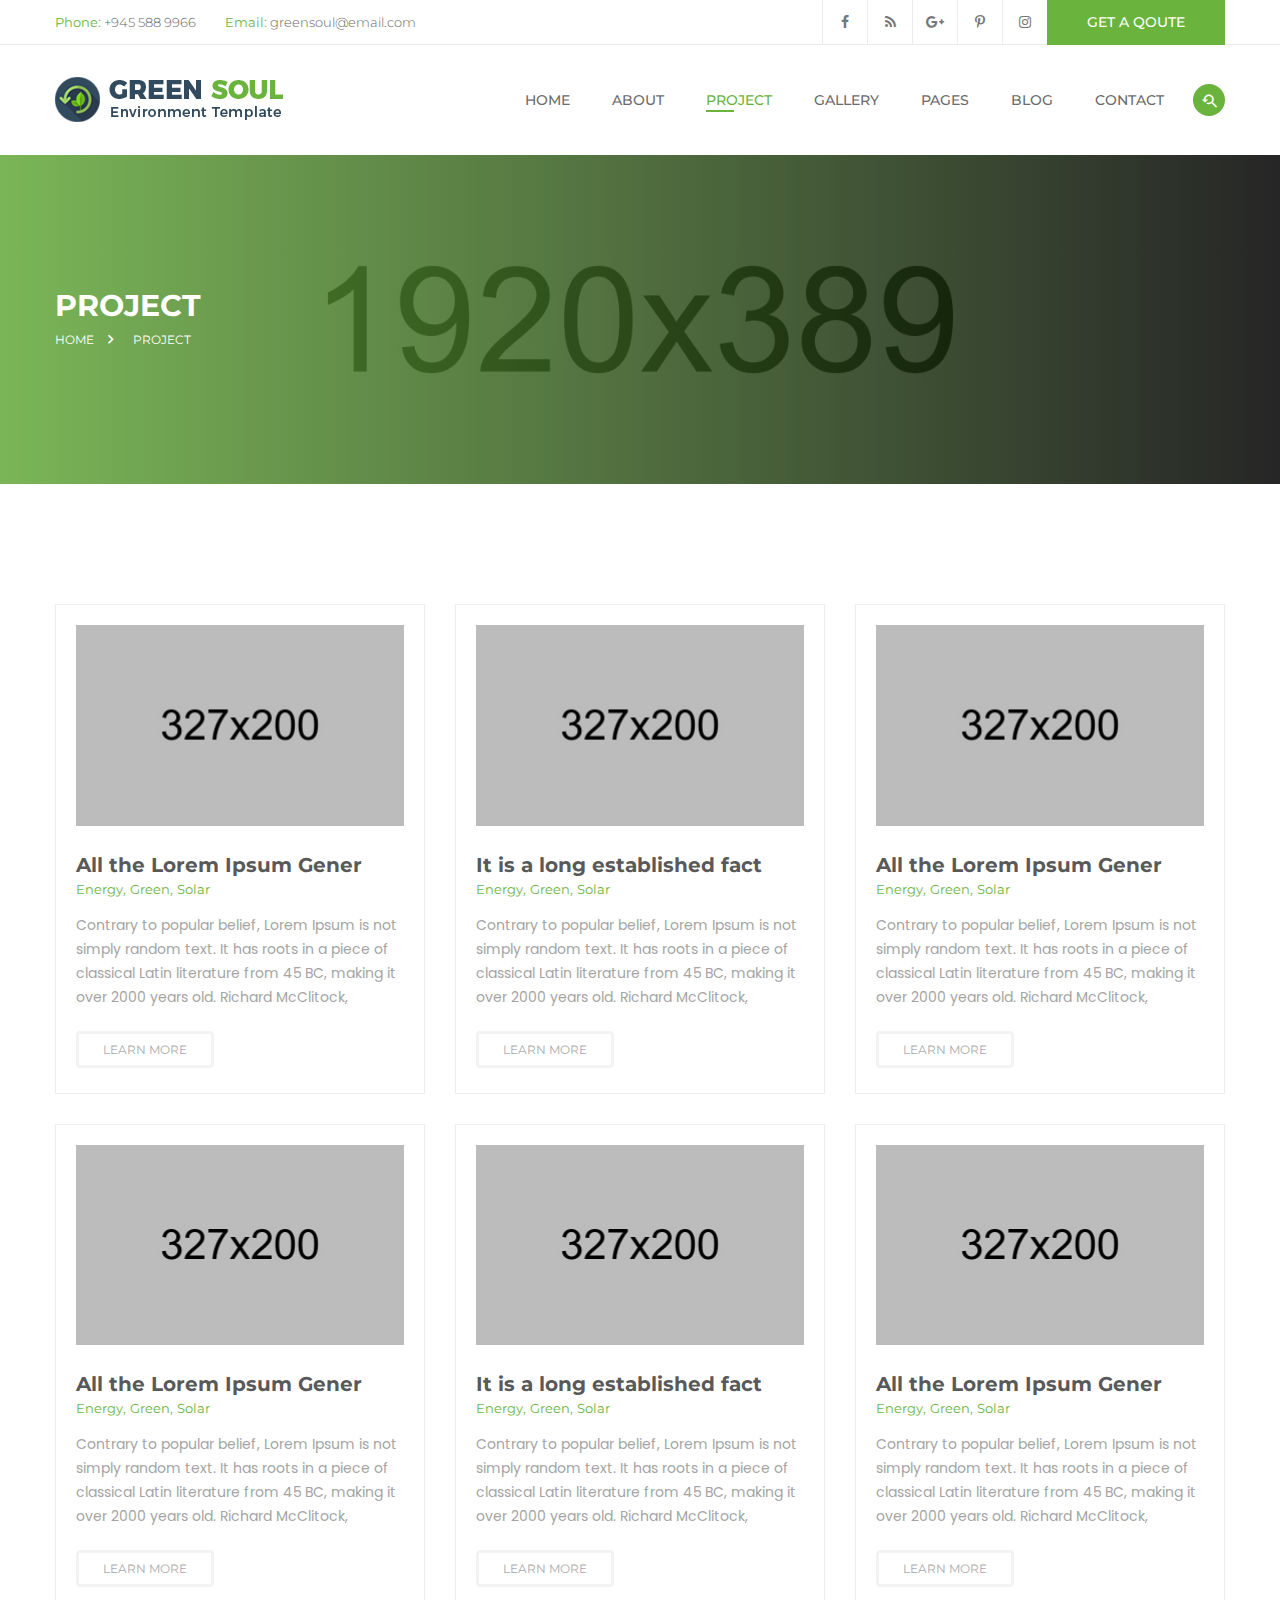
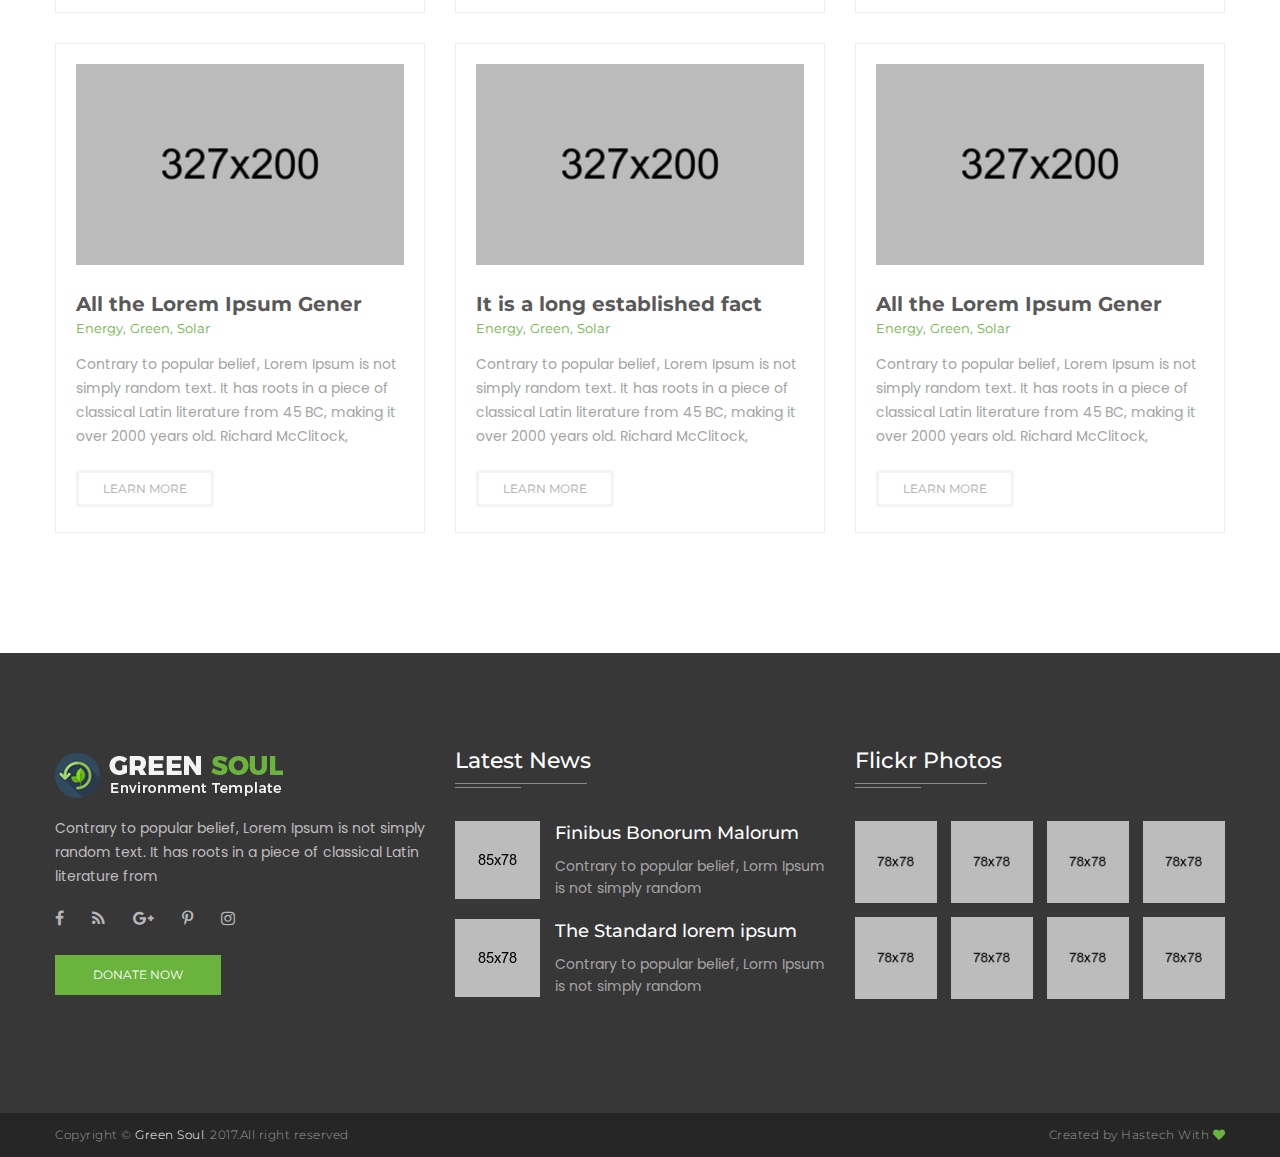
<file: project.html>
<!doctype html>
<html class="no-js" lang="en">
<head>
    <meta charset="utf-8">
    <meta http-equiv="x-ua-compatible" content="ie=edge">
    <title>Project - Green Soul</title>
    <meta name="description" content="">
    <meta name="viewport" content="width=device-width, initial-scale=1">
    <!-- Favicon -->
    <link rel="shortcut icon" type="image/x-icon" href="img/favicon.ico">
    <!-- CSS -->
    <!-- Bootstrap CSS
	============================================ -->
    <link rel="stylesheet" href="css/bootstrap.min.css">
    <!-- Icon Font CSS
	============================================ -->
    <link rel="stylesheet" href="css/material-design-iconic-font.min.css">
    <link rel="stylesheet" href="css/font-awesome.min.css">
    <!-- Plugins CSS
	============================================ -->
    <link rel="stylesheet" href="css/plugins.css">
    <!-- Style CSS
	============================================ -->
    <link rel="stylesheet" href="style.css">
    <!-- Modernizer JS
	============================================ -->
    <script src="js/vendor/modernizr-2.8.3.min.js"></script>
</head>

<body>
<!-- Body main wrapper start -->
<div class="wrapper fix">

<!-- Header Area Start -->
<div id="header-area" class="header-area section">

<!-- Header Top Start -->
<div class="header-top">
    <div class="container">
        <div class="row">
            <!-- Header Top Left -->
            <div class="header-top-left text-left col-md-6 col-sm-8 col-xs-12">
                <p><span>Phone:</span> +945 588 9966</p>
                <p><span>Email:</span> greensoul@email.com</p>
            </div>
            <!-- Header Top Right -->
            <div class="header-top-right col-md-6 col-sm-4 col-xs-12 hidden-xs">
                <!-- Header Quote Button -->
                <a href="contact.html" class="get-quote float-right">get a qoute</a>
                <!-- Header Social -->
                <div class="header-social float-right hidden-sm">
                    <a href="#"><i class="fa fa-facebook"></i></a>
                    <a href="#"><i class="fa fa-rss"></i></a>
                    <a href="#"><i class="fa fa-google-plus"></i></a>
                    <a href="#"><i class="fa fa-pinterest-p"></i></a>
                    <a href="#"><i class="fa fa-instagram"></i></a>
                </div>
            </div>
        </div>
    </div>
</div>
<!-- Header Top End -->

<!-- Header Bottom Start -->
<div class="header-bottom">
    <div class="container">
        <div class="row">
            <div class="col-xs-12">
                <!-- Logo -->
                <div class="header-logo float-left"><a class="logo" href="index.html"><img src="img/logo.png" alt=""></a></div>
                <!-- Header Search Wrapper -->
                <div class="header-search-wrapper float-right">
                    <!-- Search Toggle -->
                    <button class="search-toggle"><i class="zmdi zmdi-search-for"></i></button>
                    <!-- Header Search Wrapper -->
                    <div class="header-search">
                        <form action="#" id="header-search-form">
                            <input type="text" placeholder="Search here...">
                            <button><i class="zmdi zmdi-search"></i></button>
                        </form>
                    </div>
                </div>
                <!-- Main Menu -->
                <div id="main-menu" class="main-menu float-right hidden-xs">
                    <nav>
                        <ul>
                            <li><a href="index.html">home</a>
                                <ul>
                                    <li><a href="index.html">home (Default Slider)</a></li>
                                    <li><a href="index-2.html">home 2 (BG Image)</a></li>
                                    <li><a href="index-3.html">home 3 (BG Video)</a></li>
                                </ul>
                            </li>
                            <li><a href="about.html">about</a></li>
                            <li class="active"><a href="project.html">project</a>
                                <ul>
                                    <li class="active"><a href="project.html">project</a></li>
                                    <li><a href="project-details.html">project details</a></li>
                                </ul>
                            </li>
                            <li><a href="gallery.html">gallery</a></li>
                            <li><a href="#">pages</a>
                                <ul>
                                    <li><a href="causes.html">causes</a></li>
                                    <li><a href="causes-details.html">causes details</a></li>
                                    <li><a href="event.html">event</a></li>
                                    <li><a href="event-details.html">event details</a></li>
                                </ul>
                            </li>
                            <li><a href="blog.html">blog</a>
                                <ul>
                                    <li><a href="blog.html">blog</a></li>
                                    <li><a href="blog-details.html">blog details</a></li>
                                </ul>
                            </li>
                            <li><a href="contact.html">contact</a></li>
                        </ul>
                    </nav>
                </div>
                <div class="mobile-menu hidden-lg hidden-md"></div>
            </div>
        </div>
    </div>
</div>
<!-- Header Bottom End -->

</div>
<!-- Header Area End -->

<!-- Page Banner Area Start -->
<div class="page-banner-area section overlay gradient">
    <div class="container">
        <div class="row">
            <div class="page-banner col-xs-12">
                <h2>project</h2>
                <ul>
                    <li><a href="#">HOME</a></li>
                    <li><a href="#">project</a></li>
                </ul>
            </div>
        </div>
    </div>
</div>
<!-- Page Banner Area End -->

<!-- Project Area Start -->
<div id="project-area" class="project-area section pt-120 pb-90">
    <div class="container">
        <div class="row">
            <!--  Single Project  -->
            <div class="col-md-4 col-sm-6 col-xs-12 mb-30">
                <div class="single-project">
                    <!--  Image  -->
                    <img src="img/project/1.jpg" alt="">
                    <!--  Title  -->
                    <h4><a href="#">All the Lorem Ipsum Gener</a></h4>
                    <!--  Tags  -->
                    <div class="tags fix">
                        <a href="#">Energy</a>
                        <a href="#">Green</a>
                        <a href="#">Solar</a>
                    </div>
                    <!--  Content  -->
                    <p>Contrary to popular belief, Lorem Ipsum is not simply random text. It has roots in a piece of classical Latin literature from 45 BC, making it over 2000 years old. Richard McClitock,</p>
                    <!--  Button  -->
                    <a class="button" href="#">Learn More</a>
                </div>
            </div>
            <!--  Single Project  -->
            <div class="col-md-4 col-sm-6 col-xs-12 mb-30">
                <div class="single-project">
                    <!--  Image  -->
                    <img src="img/project/2.jpg" alt="">
                    <!--  Title  -->
                    <h4><a href="#">It is a long established fact</a></h4>
                    <!--  Tags  -->
                    <div class="tags fix">
                        <a href="#">Energy</a>
                        <a href="#">Green</a>
                        <a href="#">Solar</a>
                    </div>
                    <!--  Content  -->
                    <p>Contrary to popular belief, Lorem Ipsum is not simply random text. It has roots in a piece of classical Latin literature from 45 BC, making it over 2000 years old. Richard McClitock,</p>
                    <!--  Button  -->
                    <a class="button" href="#">Learn More</a>
                </div>
            </div>
            <!--  Single Project  -->
            <div class="col-md-4 col-sm-6 col-xs-12 mb-30">
                <div class="single-project">
                    <!--  Image  -->
                    <img src="img/project/3.jpg" alt="">
                    <!--  Title  -->
                    <h4><a href="#">All the Lorem Ipsum Gener</a></h4>
                    <!--  Tags  -->
                    <div class="tags fix">
                        <a href="#">Energy</a>
                        <a href="#">Green</a>
                        <a href="#">Solar</a>
                    </div>
                    <!--  Content  -->
                    <p>Contrary to popular belief, Lorem Ipsum is not simply random text. It has roots in a piece of classical Latin literature from 45 BC, making it over 2000 years old. Richard McClitock,</p>
                    <!--  Button  -->
                    <a class="button" href="#">Learn More</a>
                </div>
            </div>
            <!--  Single Project  -->
            <div class="col-md-4 col-sm-6 col-xs-12 mb-30">
                <div class="single-project">
                    <!--  Image  -->
                    <img src="img/project/1.jpg" alt="">
                    <!--  Title  -->
                    <h4><a href="#">All the Lorem Ipsum Gener</a></h4>
                    <!--  Tags  -->
                    <div class="tags fix">
                        <a href="#">Energy</a>
                        <a href="#">Green</a>
                        <a href="#">Solar</a>
                    </div>
                    <!--  Content  -->
                    <p>Contrary to popular belief, Lorem Ipsum is not simply random text. It has roots in a piece of classical Latin literature from 45 BC, making it over 2000 years old. Richard McClitock,</p>
                    <!--  Button  -->
                    <a class="button" href="#">Learn More</a>
                </div>
            </div>
            <!--  Single Project  -->
            <div class="col-md-4 col-sm-6 col-xs-12 mb-30">
                <div class="single-project">
                    <!--  Image  -->
                    <img src="img/project/2.jpg" alt="">
                    <!--  Title  -->
                    <h4><a href="#">It is a long established fact</a></h4>
                    <!--  Tags  -->
                    <div class="tags fix">
                        <a href="#">Energy</a>
                        <a href="#">Green</a>
                        <a href="#">Solar</a>
                    </div>
                    <!--  Content  -->
                    <p>Contrary to popular belief, Lorem Ipsum is not simply random text. It has roots in a piece of classical Latin literature from 45 BC, making it over 2000 years old. Richard McClitock,</p>
                    <!--  Button  -->
                    <a class="button" href="#">Learn More</a>
                </div>
            </div>
            <!--  Single Project  -->
            <div class="col-md-4 col-sm-6 col-xs-12 mb-30">
                <div class="single-project">
                    <!--  Image  -->
                    <img src="img/project/3.jpg" alt="">
                    <!--  Title  -->
                    <h4><a href="#">All the Lorem Ipsum Gener</a></h4>
                    <!--  Tags  -->
                    <div class="tags fix">
                        <a href="#">Energy</a>
                        <a href="#">Green</a>
                        <a href="#">Solar</a>
                    </div>
                    <!--  Content  -->
                    <p>Contrary to popular belief, Lorem Ipsum is not simply random text. It has roots in a piece of classical Latin literature from 45 BC, making it over 2000 years old. Richard McClitock,</p>
                    <!--  Button  -->
                    <a class="button" href="#">Learn More</a>
                </div>
            </div>
            <!--  Single Project  -->
            <div class="col-md-4 col-sm-6 col-xs-12 mb-30">
                <div class="single-project">
                    <!--  Image  -->
                    <img src="img/project/1.jpg" alt="">
                    <!--  Title  -->
                    <h4><a href="#">All the Lorem Ipsum Gener</a></h4>
                    <!--  Tags  -->
                    <div class="tags fix">
                        <a href="#">Energy</a>
                        <a href="#">Green</a>
                        <a href="#">Solar</a>
                    </div>
                    <!--  Content  -->
                    <p>Contrary to popular belief, Lorem Ipsum is not simply random text. It has roots in a piece of classical Latin literature from 45 BC, making it over 2000 years old. Richard McClitock,</p>
                    <!--  Button  -->
                    <a class="button" href="#">Learn More</a>
                </div>
            </div>
            <!--  Single Project  -->
            <div class="col-md-4 col-sm-6 col-xs-12 mb-30">
                <div class="single-project">
                    <!--  Image  -->
                    <img src="img/project/2.jpg" alt="">
                    <!--  Title  -->
                    <h4><a href="#">It is a long established fact</a></h4>
                    <!--  Tags  -->
                    <div class="tags fix">
                        <a href="#">Energy</a>
                        <a href="#">Green</a>
                        <a href="#">Solar</a>
                    </div>
                    <!--  Content  -->
                    <p>Contrary to popular belief, Lorem Ipsum is not simply random text. It has roots in a piece of classical Latin literature from 45 BC, making it over 2000 years old. Richard McClitock,</p>
                    <!--  Button  -->
                    <a class="button" href="#">Learn More</a>
                </div>
            </div>
            <!--  Single Project  -->
            <div class="col-md-4 col-sm-6 col-xs-12 mb-30">
                <div class="single-project">
                    <!--  Image  -->
                    <img src="img/project/3.jpg" alt="">
                    <!--  Title  -->
                    <h4><a href="#">All the Lorem Ipsum Gener</a></h4>
                    <!--  Tags  -->
                    <div class="tags fix">
                        <a href="#">Energy</a>
                        <a href="#">Green</a>
                        <a href="#">Solar</a>
                    </div>
                    <!--  Content  -->
                    <p>Contrary to popular belief, Lorem Ipsum is not simply random text. It has roots in a piece of classical Latin literature from 45 BC, making it over 2000 years old. Richard McClitock,</p>
                    <!--  Button  -->
                    <a class="button" href="#">Learn More</a>
                </div>
            </div>
        </div>
    </div>
</div>
<!-- Project Area End -->

<!-- Footer Top Area Start -->
<div id="footer-top-area" class="footer-top-area bg-dark section pt-100 pb-50">
    <div class="container">
        <div class="row">
            <!--  Footer Widget  -->
            <div class="footer-widget col-md-4 col-sm-6 col-xs-12 mb-50">
                <!--  About Widget  -->
                <div class="about-widget">
                    <img src="img/logo-2.png" alt="">
                    <p>Contrary to popular belief, Lorem Ipsum is not simply random text. It has roots in a piece of classical Latin literature from</p>
                    <!-- Footer Social -->
                    <div class="footer-social fix">
                        <a href="#"><i class="fa fa-facebook"></i></a>
                        <a href="#"><i class="fa fa-rss"></i></a>
                        <a href="#"><i class="fa fa-google-plus"></i></a>
                        <a href="#"><i class="fa fa-pinterest-p"></i></a>
                        <a href="#"><i class="fa fa-instagram"></i></a>
                    </div>
                    <a href="#" class="button">Donate now</a>
                </div>
            </div>
            <!--  Footer Widget  -->
            <div class="footer-widget col-md-4 col-sm-6 col-xs-12 mb-50">
                <h3>Latest News</h3>
                <!--  Latest News Widget  -->
                <div class="footer-news">
                    <a href="#" class="image float-left"><img src="img/blog/footer/1.jpg" alt=""></a>
                    <div class="content fix">
                        <a href="#">Finibus Bonorum Malorum</a>
                        <p>Contrary to popular belief, Lorm Ipsum is not simply random</p>
                    </div>
                </div>
                <div class="footer-news">
                    <a href="#" class="image float-left"><img src="img/blog/footer/2.jpg" alt=""></a>
                    <div class="content fix">
                        <a href="#">The Standard lorem ipsum</a>
                        <p>Contrary to popular belief, Lorm Ipsum is not simply random</p>
                    </div>
                </div>
            </div>
            <!--  Footer Widget  -->
            <div class="footer-widget col-md-4 col-xs-12 mb-50">
                <h3>Flickr Photos</h3>
                <!--  Flickr Widget  -->
                <ul class="flickr-gallery">
                    <li><a href="#"><img src="img/flickr/1.jpg" alt=""></a></li>
                    <li><a href="#"><img src="img/flickr/2.jpg" alt=""></a></li>
                    <li><a href="#"><img src="img/flickr/3.jpg" alt=""></a></li>
                    <li><a href="#"><img src="img/flickr/4.jpg" alt=""></a></li>
                    <li><a href="#"><img src="img/flickr/5.jpg" alt=""></a></li>
                    <li><a href="#"><img src="img/flickr/6.jpg" alt=""></a></li>
                    <li><a href="#"><img src="img/flickr/7.jpg" alt=""></a></li>
                    <li><a href="#"><img src="img/flickr/2.jpg" alt=""></a></li>
                </ul>
            </div>
        </div>
    </div>
</div>
<!-- Footer Top Area End -->

<!-- Footer Bottom Area Start -->
<div id="footer-bottom-area" class="footer-bottom-area section">
<!-- Footer Top Area End -->
    <div class="container">
        <div class="row">
            <!-- Copyright -->
            <div class="copyright text-left col-sm-6 col-xs-12">
                <p>Copyright &copy; <span>Green Soul</span>. 2017.All right reserved</p>
            </div>
            <!-- Author Credit -->
            <div class="author-credit text-right col-sm-6 col-xs-12">
                <p>Created by <a href="https://hastech.company/">Hastech</a> With <i class="fa fa-heart"></i></p>
            </div>
        </div>
    </div>
</div>
<!-- Footer Bottom Area End -->

</div>
<!-- Body main wrapper end -->

<!-- JS -->

<!-- jQuery JS
============================================ -->
<script src="js/vendor/jquery-1.12.0.min.js"></script>
<!-- Bootstrap JS
============================================ -->
<script src="js/bootstrap.min.js"></script>
<!-- Plugins JS
============================================ -->
<script src="js/plugins.js"></script>
<!-- Ajax Mail JS
============================================ -->
<script src="js/ajax-mail.js"></script>
<!-- Main JS
============================================ -->
<script src="js/main.js"></script>
</body>

</html>
</file>
<file: style.css>
/*-----------------------------------------------------------------------------------

    Template Name: Green Soul Environment & Non-Profit HTML Template 
    Template URI: http://devitems.com/html/green-soul-preview/index.html
    Description: Green Soul Environment & Non-Profit HTML Template 
    Author: Hastech
    Author URI: http://devitems.com/
    Version: 1.0

-----------------------------------------------------------------------------------
    
    CSS INDEX
    ===================
	
    1.     Theme Default CSS
    2.     Header Area
	3.     Hero Area
	4.     Service Area
	5.     About Area
	6.     Project Area
	7.     Donation Area
	8.     Causes Area
	9.     Funfact Area
	10.    Video Area
	11.    Event Area
	12.    Gallery Area
	13.    Client Area
	14.    Volunteer Area
	15.    Testimonial Area
	16.    Blog Area
	17.    Contact Area
	18.    Footer Area
	
-----------------------------------------------------------------------------------*/
/*----------------------------------------*/
/*  1.  Theme default CSS
/*----------------------------------------*/
/*-- Font Family --*/
@import url("https://fonts.googleapis.com/css?family=Montserrat:300,400,500,600,700,800,900|Poppins:300,400,500,600,700");
/*-- Common Style --*/
html, body {
  height: 100%; }

body {
  line-height: 24px;
  font-size: 14px;
  font-style: normal;
  font-weight: 400;
  visibility: visible;
  font-family: "Poppins", sans-serif;
  color: #757575; }

h1, h2, h3, h4, h5, h6 {
  color: #424242;
  font-weight: 700;
  margin-top: 0;
  font-family: "Montserrat", sans-serif; }

p:last-child {
  margin-bottom: 0; }

a, button {
  color: inherit;
  display: inline-block;
  line-height: inherit;
  text-decoration: none;
  font-family: "Montserrat", sans-serif; }

input, select, textarea {
  font-family: "Montserrat", sans-serif; }

a, i, button, img, input, span,
*:before, *:after {
  -webkit-transition: all 0.3s ease 0s;
  -ms-transition: all 0.3s ease 0s;
  transition: all 0.3s ease 0s; }

*:focus {
  outline: 0px solid transparent; }

a:focus {
  color: inherit;
  outline: medium none;
  transform: scale(1);
  text-decoration: none; }

a:hover {
  text-decoration: none; }

ul {
  list-style: outside none none;
  margin: 0;
  padding: 0; }

/*-- Common Class --*/
.fix {
  overflow: hidden; }

.clear {
  clear: both; }

.float-left {
  float: left; }

.float-right {
  float: right; }

.section {
  float: left;
  width: 100%; }

/*-- Background Color Class --*/
.bg-dark {
  background-color: #373737; }

/*-- Custom Row --*/
.row-5 {
  margin-left: -5px;
  margin-right: -5px; }
  .row-5 [class*="col"] {
    padding-left: 5px;
    padding-right: 5px; }

.row-10 {
  margin-left: -10px;
  margin-right: -10px; }
  .row-10 [class*="col"] {
    padding-left: 10px;
    padding-right: 10px; }

/*-- Overlay --*/
.overlay {
  background-color: transparent;
  background-repeat: no-repeat;
  -webkit-background-size: cover;
  background-size: cover;
  background-position: center center;
  position: relative; }
  .overlay::before {
    position: absolute;
    left: 0;
    top: 0px;
    right: 0;
    bottom: 0;
    content: "";
    background-color: #6ab43e;
    opacity: 0.8; }
  .overlay.gradient::before {
    background: #6ab43e;
    background: -moz-linear-gradient(left, #6ab43e 0%, #000000 100%);
    background: -webkit-gradient(left top, right top, color-stop(0%, #6ab43e), color-stop(100%, #000000));
    background: -webkit-linear-gradient(left, #6ab43e 0%, #000000 100%);
    background: -o-linear-gradient(left, #6ab43e 0%, #000000 100%);
    background: -ms-linear-gradient(left, #6ab43e 0%, #000000 100%);
    background: linear-gradient(to right, #6ab43e 0%, #000000 100%);
    filter: progid:DXImageTransform.Microsoft.gradient( startColorstr='$theme-color', endColorstr='$color-black', GradientType=1 ); }

/*-- Container Width For Mobile Device --*/
@media only screen and (max-width: 767px) {
  .container {
    width: 450px; } }
@media only screen and (max-width: 479px) {
  .container {
    width: 300px; } }
/*-- Margin Top --*/
.mt-5 {
  margin-top: 5px; }

.mt-10 {
  margin-top: 10px; }

.mt-15 {
  margin-top: 15px; }

.mt-20 {
  margin-top: 20px; }

.mt-25 {
  margin-top: 25px; }

.mt-30 {
  margin-top: 30px; }

.mt-35 {
  margin-top: 35px; }

.mt-40 {
  margin-top: 40px; }

.mt-45 {
  margin-top: 45px; }

.mt-50 {
  margin-top: 50px; }

.mt-55 {
  margin-top: 55px; }

.mt-60 {
  margin-top: 60px; }

.mt-65 {
  margin-top: 65px; }

.mt-70 {
  margin-top: 70px; }

.mt-75 {
  margin-top: 75px; }

.mt-80 {
  margin-top: 80px; }

.mt-85 {
  margin-top: 85px; }

.mt-90 {
  margin-top: 90px; }

.mt-95 {
  margin-top: 95px; }

.mt-100 {
  margin-top: 100px; }

.mt-105 {
  margin-top: 105px; }

.mt-110 {
  margin-top: 110px; }

.mt-115 {
  margin-top: 115px; }

.mt-120 {
  margin-top: 120px; }

.mt-125 {
  margin-top: 125px; }

.mt-130 {
  margin-top: 130px; }

.mt-135 {
  margin-top: 135px; }

.mt-140 {
  margin-top: 140px; }

.mt-145 {
  margin-top: 145px; }

.mt-150 {
  margin-top: 150px; }

/*-- Margin Bottom --*/
.mb-5 {
  margin-bottom: 5px; }

.mb-10 {
  margin-bottom: 10px; }

.mb-15 {
  margin-bottom: 15px; }

.mb-20 {
  margin-bottom: 20px; }

.mb-25 {
  margin-bottom: 25px; }

.mb-30 {
  margin-bottom: 30px; }

.mb-35 {
  margin-bottom: 35px; }

.mb-40 {
  margin-bottom: 40px; }

.mb-45 {
  margin-bottom: 45px; }

.mb-50 {
  margin-bottom: 50px; }

.mb-55 {
  margin-bottom: 55px; }

.mb-60 {
  margin-bottom: 60px; }

.mb-65 {
  margin-bottom: 65px; }

.mb-70 {
  margin-bottom: 70px; }

.mb-75 {
  margin-bottom: 75px; }

.mb-80 {
  margin-bottom: 80px; }

.mb-85 {
  margin-bottom: 85px; }

.mb-90 {
  margin-bottom: 90px; }

.mb-95 {
  margin-bottom: 95px; }

.mb-100 {
  margin-bottom: 100px; }

.mb-105 {
  margin-bottom: 105px; }

.mb-110 {
  margin-bottom: 110px; }

.mb-115 {
  margin-bottom: 115px; }

.mb-120 {
  margin-bottom: 120px; }

.mb-125 {
  margin-bottom: 125px; }

.mb-130 {
  margin-bottom: 130px; }

.mb-135 {
  margin-bottom: 135px; }

.mb-140 {
  margin-bottom: 140px; }

.mb-145 {
  margin-bottom: 145px; }

.mb-150 {
  margin-bottom: 150px; }

/*-- Padding Top --*/
.pt-5 {
  padding-top: 5px; }

.pt-10 {
  padding-top: 10px; }

.pt-15 {
  padding-top: 15px; }

.pt-20 {
  padding-top: 20px; }

.pt-25 {
  padding-top: 25px; }

.pt-30 {
  padding-top: 30px; }

.pt-35 {
  padding-top: 35px; }

.pt-40 {
  padding-top: 40px; }

.pt-45 {
  padding-top: 45px; }

.pt-50 {
  padding-top: 50px; }

.pt-55 {
  padding-top: 55px; }

.pt-60 {
  padding-top: 60px; }

.pt-65 {
  padding-top: 65px; }

.pt-70 {
  padding-top: 70px; }

.pt-75 {
  padding-top: 75px; }

.pt-80 {
  padding-top: 80px; }

.pt-85 {
  padding-top: 85px; }

.pt-90 {
  padding-top: 90px; }

.pt-95 {
  padding-top: 95px; }

.pt-100 {
  padding-top: 100px; }

.pt-105 {
  padding-top: 105px; }

.pt-110 {
  padding-top: 110px; }

.pt-115 {
  padding-top: 115px; }

.pt-120 {
  padding-top: 120px; }

.pt-125 {
  padding-top: 125px; }

.pt-130 {
  padding-top: 130px; }

.pt-135 {
  padding-top: 135px; }

.pt-140 {
  padding-top: 140px; }

.pt-145 {
  padding-top: 145px; }

.pt-150 {
  padding-top: 150px; }

/*-- Padding Bottom --*/
.pb-5 {
  padding-bottom: 5px; }

.pb-10 {
  padding-bottom: 10px; }

.pb-15 {
  padding-bottom: 15px; }

.pb-20 {
  padding-bottom: 20px; }

.pb-25 {
  padding-bottom: 25px; }

.pb-30 {
  padding-bottom: 30px; }

.pb-35 {
  padding-bottom: 35px; }

.pb-40 {
  padding-bottom: 40px; }

.pb-45 {
  padding-bottom: 45px; }

.pb-50 {
  padding-bottom: 50px; }

.pb-55 {
  padding-bottom: 55px; }

.pb-60 {
  padding-bottom: 60px; }

.pb-65 {
  padding-bottom: 65px; }

.pb-70 {
  padding-bottom: 70px; }

.pb-75 {
  padding-bottom: 75px; }

.pb-80 {
  padding-bottom: 80px; }

.pb-85 {
  padding-bottom: 85px; }

.pb-90 {
  padding-bottom: 90px; }

.pb-95 {
  padding-bottom: 95px; }

.pb-100 {
  padding-bottom: 100px; }

.pb-105 {
  padding-bottom: 105px; }

.pb-110 {
  padding-bottom: 110px; }

.pb-115 {
  padding-bottom: 115px; }

.pb-120 {
  padding-bottom: 120px; }

.pb-125 {
  padding-bottom: 125px; }

.pb-130 {
  padding-bottom: 130px; }

.pb-135 {
  padding-bottom: 135px; }

.pb-140 {
  padding-bottom: 140px; }

.pb-145 {
  padding-bottom: 145px; }

.pb-150 {
  padding-bottom: 150px; }

/*-- Input Placeholder --*/
input:-moz-placeholder, textarea:-moz-placeholder, select:-moz-placeholder {
  opacity: 1;
  -ms-filter: "progid:DXImageTransform.Microsoft.Alpha(Opacity=100)"; }

input::-webkit-input-placeholder, textarea::-webkit-input-placeholder, select::-webkit-input-placeholder {
  opacity: 1;
  -ms-filter: "progid:DXImageTransform.Microsoft.Alpha(Opacity=100)"; }

input::-moz-placeholder, textarea::-moz-placeholder, select::-moz-placeholder {
  opacity: 1;
  -ms-filter: "progid:DXImageTransform.Microsoft.Alpha(Opacity=100)"; }

input:-ms-input-placeholder, textarea:-ms-input-placeholder, select:-ms-input-placeholder {
  opacity: 1;
  -ms-filter: "progid:DXImageTransform.Microsoft.Alpha(Opacity=100)"; }

/*-- Scroll Up --*/
#scrollUp {
  width: 40px;
  height: 40px;
  color: #ffffff;
  right: 40px;
  bottom: 0;
  text-align: center;
  overflow: hidden;
  background-color: #6ab43e; }
  @media only screen and (max-width: 479px) {
    #scrollUp {
      display: none !important; } }
  #scrollUp i {
    display: block;
    line-height: 40px;
    font-size: 24px; }
  #scrollUp:hover i {
    -webkit-animation-name: fadeInUp;
    animation-name: fadeInUp;
    -webkit-animation-duration: 1s;
    animation-duration: 1s;
    -webkit-animation-fill-mode: both;
    animation-fill-mode: both; }

/*-- Section Title --*/
.section-title h1 {
  font-size: 60px;
  line-height: 50px;
  color: #6ab43e;
  font-weight: 700;
  margin-bottom: 19px; }
  @media only screen and (max-width: 767px) {
    .section-title h1 {
      font-size: 46px;
      line-height: 36px; } }
  @media only screen and (max-width: 479px) {
    .section-title h1 {
      font-size: 36px;
      line-height: 28px; } }
.section-title h2 {
  font-size: 36px;
  line-height: 26px;
  font-weight: 800;
  text-transform: uppercase;
  margin-bottom: 0; }
  @media only screen and (min-width: 768px) and (max-width: 991px) {
    .section-title h2 {
      font-size: 30px;
      line-height: 22px; } }
  @media only screen and (max-width: 767px) {
    .section-title h2 {
      font-size: 24px;
      line-height: 18px; } }
  @media only screen and (max-width: 479px) {
    .section-title h2 {
      font-size: 18px;
      line-height: 14px; } }
.section-title.white h2 {
  color: #ffffff; }
.section-title p {
  max-width: 800px;
  font-size: 16px;
  color: #616161;
  line-height: 23px;
  display: block;
  margin: 35px auto 0; }
  @media only screen and (max-width: 767px) {
    .section-title p {
      font-size: 14px;
      margin-top: 25px; } }
  @media only screen and (max-width: 479px) {
    .section-title p {
      font-size: 12px;
      margin-top: 20px; } }

/*-- Block Title --*/
.block-title {
  font-size: 26px;
  font-weight: 800;
  line-height: 19px;
  text-transform: uppercase;
  margin-bottom: 60px; }

/*-- Page Banner Area --*/
.page-banner-area {
  background-image: url(img/bg/page-banner.jpg);
  padding: 140px 0 133px;
  z-index: -99; }
  @media only screen and (min-width: 768px) and (max-width: 991px) {
    .page-banner-area {
      padding: 110px 0 103px; } }
  @media only screen and (max-width: 767px) {
    .page-banner-area {
      padding: 80px 0 73px; } }
  @media only screen and (max-width: 479px) {
    .page-banner-area {
      padding: 60px 0 53px; } }

/*-- Page Banner --*/
.page-banner h2 {
  color: #ffffff;
  font-size: 30px;
  text-transform: uppercase;
  line-height: 22px; }
  @media only screen and (max-width: 767px) {
    .page-banner h2 {
      font-size: 24px;
      line-height: 18px; } }
  @media only screen and (max-width: 479px) {
    .page-banner h2 {
      font-size: 18px;
      line-height: 14px; } }
.page-banner ul {
  overflow: hidden; }
  .page-banner ul li {
    display: inline-block;
    padding-right: 20px;
    margin-right: 15px;
    position: relative; }
    .page-banner ul li::after {
      content: "\f2fb";
      font-family: "Material-Design-Iconic-Font";
      color: #ffffff;
      position: absolute;
      right: 0;
      font-size: 18px;
      top: -1px;
      line-height: 12px;
      display: block; }
    .page-banner ul li:last-child {
      margin-right: 0;
      padding-right: 0; }
      .page-banner ul li:last-child::after {
        display: none; }
    .page-banner ul li a {
      display: block;
      color: #ffffff;
      text-transform: uppercase;
      font-size: 12px;
      line-height: 12px; }
      .page-banner ul li a:hover {
        opacity: 0.7; }

/*-- Pagination --*/
.pagination {
  width: 100%;
  margin: 20px 0 0; }
  .pagination ul {
    display: inline-block;
    vertical-align: top; }
    .pagination ul li {
      display: block;
      margin-right: 5px;
      float: left; }
      .pagination ul li:last-child {
        margin-right: 0px; }
      .pagination ul li a {
        display: block;
        background-color: #ffffff;
        box-shadow: 0 2px 5px rgba(0, 0, 0, 0.1);
        width: 34px;
        height: 34px;
        text-align: center;
        line-height: 34px; }
        .pagination ul li a:hover {
          background-color: #6ab43e;
          color: #ffffff; }
        .pagination ul li a i {
          line-height: 34px;
          font-size: 18px; }
      .pagination ul li.active a {
        background-color: #6ab43e;
        color: #ffffff; }

/*----------------------------------------*/
/*  2.  Header Area
/*----------------------------------------*/
/*-- Header Top --*/
.header-top {
  border-bottom: 1px solid #ececec; }

/*-- Header Top Left --*/
.header-top-left {
  margin: 8px 0; }
  @media only screen and (max-width: 479px) {
    .header-top-left {
      text-align: center; } }
  .header-top-left p {
    font-size: 13px;
    line-height: 28px;
    color: #666666;
    font-family: "Montserrat", sans-serif;
    font-weight: 300;
    margin-right: 25px;
    display: inline-block;
    margin-bottom: 0; }
    @media only screen and (max-width: 479px) {
      .header-top-left p {
        display: block;
        line-height: 20px;
        margin: 0; }
        .header-top-left p:first-child {
          margin-bottom: 5px; } }
    .header-top-left p span {
      color: #6ab43e;
      font-weight: 400; }

/*-- Header Top Right --*/
.header-top-right {
  /*-- Header Social --*/ }
  .header-top-right .get-quote {
    height: 45px;
    padding: 10px 40px;
    line-height: 25px;
    display: block;
    background-color: #6ab43e;
    color: #ffffff;
    text-transform: uppercase;
    font-size: 14px;
    font-weight: 500;
    border: none;
    margin-bottom: -1px; }
    .header-top-right .get-quote:hover {
      background-color: #77c14b; }
  .header-top-right .header-social a {
    display: block;
    float: left;
    width: 45px;
    height: 44px;
    padding: 10px;
    text-align: center;
    color: #777777;
    border-left: 1px solid #ececec; }
    .header-top-right .header-social a:hover {
      color: #6ab43e; }
    .header-top-right .header-social a i {
      line-height: 24px;
      display: block;
      font-size: 14px; }

/*-- Header Bottom --*/
/*-- Header Logo --*/
.header-logo {
  margin: 32px 0; }
  @media only screen and (min-width: 768px) and (max-width: 991px) {
    .header-logo {
      width: 200px;
      margin: 20px 0; } }
  @media only screen and (max-width: 767px) {
    .header-logo {
      width: 200px;
      margin: 20px 0; } }
  @media only screen and (max-width: 479px) {
    .header-logo {
      width: 140px;
      margin: 20px 0; } }
  .header-logo .logo {
    display: block; }
    .header-logo .logo img {
      width: 100%; }

/*-- Header Search Wrapper --*/
.header-search-wrapper {
  padding: 39px 0 39px 8px;
  position: relative; }
  @media only screen and (min-width: 768px) and (max-width: 991px) {
    .header-search-wrapper {
      padding: 23px 0 24px 8px; } }
  @media only screen and (max-width: 767px) {
    .header-search-wrapper {
      padding: 23px 0 24px 0;
      margin-right: 47px; } }
  @media only screen and (max-width: 479px) {
    .header-search-wrapper {
      padding: 18px 0; } }
  .header-search-wrapper .search-toggle {
    width: 32px;
    height: 32px;
    border-radius: 50%;
    background-color: #6ab43e;
    color: #ffffff;
    display: block;
    border: none; }
    .header-search-wrapper .search-toggle:hover {
      background-color: #77c14b; }
    .header-search-wrapper .search-toggle i {
      font-size: 18px;
      line-height: 32px; }

/*-- Header Search --*/
.header-search {
  background-color: #ffffff;
  position: absolute;
  right: 0;
  margin-top: 30px;
  padding: 15px;
  top: 100%;
  opacity: 0;
  visibility: hidden;
  z-index: -99;
  -webkit-transition: all 0.5s ease 0s;
  -ms-transition: all 0.5s ease 0s;
  transition: all 0.5s ease 0s;
  box-shadow: 0 3px 5px rgba(0, 0, 0, 0.3); }
  @media only screen and (max-width: 479px) {
    .header-search {
      right: -50px; } }
  .header-search.open {
    margin-top: 0;
    z-index: 9999;
    visibility: visible;
    opacity: 1; }

/*-- Header Search Form --*/
#header-search-form {
  float: left;
  position: relative; }
  #header-search-form input[type="text"] {
    width: 300px;
    display: block;
    float: left;
    height: 44px;
    background-color: #f5f5f5;
    border: none;
    font-weight: 300;
    padding: 10px 44px 10px 15px; }
    @media only screen and (max-width: 479px) {
      #header-search-form input[type="text"] {
        width: 250px; } }
  #header-search-form button {
    display: block;
    float: left;
    background-color: #f5f5f5;
    border: none;
    height: 44px;
    width: 44px;
    text-align: center;
    padding: 10px;
    position: absolute;
    right: 0;
    top: 0; }
    #header-search-form button:hover {
      color: #6ab43e; }
    #header-search-form button i {
      font-size: 20px;
      line-height: 24px;
      display: block; }

/*-- Main Menu --*/
@media only screen and (min-width: 768px) and (max-width: 991px) {
  .main-menu {
    width: 100%;
    float: left; } }
.main-menu nav > ul > li {
  display: block;
  float: left;
  position: relative; }
  .main-menu nav > ul > li > a {
    font-size: 14px;
    line-height: 30px;
    font-weight: 500;
    color: #6b6b6b;
    text-transform: uppercase;
    position: relative;
    padding: 40px 21px; }
    @media only screen and (min-width: 992px) and (max-width: 1199px) {
      .main-menu nav > ul > li > a {
        padding: 40px 15px; } }
    @media only screen and (min-width: 768px) and (max-width: 991px) {
      .main-menu nav > ul > li > a {
        padding: 20px 15px; } }
    .main-menu nav > ul > li > a::before {
      position: absolute;
      top: 50%;
      content: "";
      height: 2px;
      width: 0;
      background-color: #6ab43e;
      margin-top: 10px; }
  .main-menu nav > ul > li.active > a, .main-menu nav > ul > li:hover > a {
    color: #6ab43e; }
    .main-menu nav > ul > li.active > a::before, .main-menu nav > ul > li:hover > a::before {
      width: 28px; }
  .main-menu nav > ul > li ul {
    position: absolute;
    left: 0;
    top: 100%;
    margin-top: 30px;
    top: 100%;
    opacity: 0;
    visibility: hidden;
    z-index: -99;
    -webkit-transition: all 0.5s ease 0s;
    -ms-transition: all 0.5s ease 0s;
    transition: all 0.5s ease 0s;
    box-shadow: 0 3px 5px rgba(0, 0, 0, 0.3);
    width: 220px;
    background-color: #ffffff;
    z-index: 999; }
    .main-menu nav > ul > li ul li {
      border-bottom: 1px solid #eee; }
      .main-menu nav > ul > li ul li a {
        opacity: 1;
        padding: 8px 20px;
        font-size: 12px;
        text-transform: uppercase;
        display: block; }
      .main-menu nav > ul > li ul li.active a, .main-menu nav > ul > li ul li:hover a {
        background-color: transparent;
        color: #6ab43e; }
  .main-menu nav > ul > li:hover ul {
    margin-top: 0;
    z-index: 9999;
    visibility: visible;
    opacity: 1; }

/*-- Mobile Menu --*/
a.meanmenu-reveal {
  color: #ffffff;
  background-color: #6ab43e;
  font-size: 100%;
  height: 32px;
  padding: 3px;
  border-radius: 50%;
  top: -56px;
  text-align: center;
  width: 32px; }
  @media only screen and (max-width: 479px) {
    a.meanmenu-reveal {
      top: -50px; } }
  a.meanmenu-reveal:hover {
    background-color: #77c14b; }
  a.meanmenu-reveal i {
    display: block;
    font-size: 16px;
    line-height: 26px; }

.mean-bar {
  background-color: transparent;
  min-height: auto;
  padding: 0;
  top: 100%; }

.mean-nav {
  background: transparent none repeat scroll 0 0;
  margin: 0;
  position: relative; }
  .mean-nav > ul {
    height: 200px;
    overflow-x: scroll;
    margin-bottom: 15px; }
    .mean-nav > ul > li:last-child {
      border-bottom: 1px solid #ddd; }
    .mean-nav > ul > li li a {
      border-color: #ddd;
      opacity: 1;
      padding: 8px 0;
      font-size: 12px;
      padding-left: 15px; }
      .mean-nav > ul > li li a:hover {
        background-color: transparent;
        color: #6ab43e; }
    .mean-nav > ul > li li li a {
      border-color: #ddd;
      opacity: 1;
      padding: 8px 0;
      font-size: 12px;
      padding-left: 30px; }
      .mean-nav > ul > li li li a:hover {
        background-color: transparent;
        color: #6ab43e; }
    .mean-nav > ul > li > a, .mean-nav > ul > li a {
      border-color: #ddd;
      opacity: 1;
      padding: 8px 0;
      font-size: 12px; }
      .mean-nav > ul > li > a:hover, .mean-nav > ul > li a:hover {
        background-color: transparent;
        color: #6ab43e; }

.mean-nav a.mean-expand {
  background-color: transparent;
  border: medium none !important;
  font-size: 20px !important;
  height: 42px;
  line-height: 42px;
  padding: 0 !important;
  position: absolute;
  right: 0;
  text-align: center;
  top: 0;
  width: 40px; }
  .mean-nav a.mean-expand:hover {
    color: #6ab43e; }
  .mean-nav a.mean-expand .mean-clicked {
    font-size: 20px !important; }

/*----------------------------------------*/
/*  3.  Hero Area
/*----------------------------------------*/
/*-- Nivo Caption --*/
.nivo-caption {
  background-color: transparent;
  height: 100%;
  padding: 0;
  height: 100%; }
  .nivo-caption .container {
    display: table;
    height: 100%; }
    .nivo-caption .container .row {
      display: table-cell;
      height: 100%;
      vertical-align: middle; }

/*-- Hero Style For BG Image & Video --*/
.hero-image-bg {
  background-image: url(img/hero/1.jpg);
  background-repeat: no-repeat;
  -webkit-background-size: cover;
  background-size: cover;
  background-position: center center; }

.hero-video-bg {
  background-image: url(img/hero/video.jpg);
  background-repeat: no-repeat;
  -webkit-background-size: cover;
  background-size: cover;
  background-position: center center; }

.hero-caption {
  padding: 250px 0; }
  @media only screen and (min-width: 1200px) and (max-width: 1599px) {
    .hero-caption {
      padding: 200px 0; } }
  @media only screen and (min-width: 992px) and (max-width: 1199px) {
    .hero-caption {
      padding: 150px 0; } }
  @media only screen and (min-width: 768px) and (max-width: 991px) {
    .hero-caption {
      padding: 100px 0; } }
  @media only screen and (max-width: 767px) {
    .hero-caption {
      padding: 70px 0; } }
  @media only screen and (max-width: 479px) {
    .hero-caption {
      padding: 40px 0; } }

/*-- Hero Content --*/
.hero-content h1 {
  font-size: 60px;
  line-height: 64px;
  font-weight: 800;
  color: #ffffff;
  text-transform: uppercase;
  margin-bottom: 12px; }
  @media only screen and (min-width: 992px) and (max-width: 1199px) {
    .hero-content h1 {
      font-size: 50px;
      line-height: 56px; } }
  @media only screen and (min-width: 768px) and (max-width: 991px) {
    .hero-content h1 {
      font-size: 36px;
      line-height: 40px; } }
  @media only screen and (max-width: 767px) {
    .hero-content h1 {
      font-size: 20px;
      line-height: 24px;
      margin-bottom: 5px; } }
.hero-content p {
  color: #ffffff;
  font-size: 18px;
  line-height: 28px;
  font-weight: 300;
  max-width: 810px;
  padding: 0;
  margin-bottom: 30px; }
  @media only screen and (min-width: 768px) and (max-width: 991px) {
    .hero-content p {
      font-size: 16px;
      line-height: 26px;
      margin-bottom: 20px; } }
  @media only screen and (max-width: 767px) {
    .hero-content p {
      font-size: 14px;
      height: 50px;
      line-height: 24px;
      margin-bottom: 10px;
      overflow: hidden; } }
  @media only screen and (max-width: 479px) {
    .hero-content p {
      display: none; } }
.hero-content a {
  height: 50px;
  border: 2px solid #ffffff;
  border-radius: 5px;
  display: inline-block;
  padding: 11px 42px 10px;
  line-height: 26px;
  text-transform: uppercase;
  color: #ffffff;
  font-weight: 600; }
  @media only screen and (min-width: 992px) and (max-width: 1199px) {
    .hero-content a {
      height: 44px;
      padding: 8px 30px 7px; } }
  @media only screen and (min-width: 768px) and (max-width: 991px) {
    .hero-content a {
      height: 36px;
      padding: 4px 20px 3px;
      font-size: 13px; } }
  @media only screen and (max-width: 767px) {
    .hero-content a {
      height: 36px;
      padding: 4px 20px 3px;
      font-size: 12px; } }
  @media only screen and (max-width: 479px) {
    .hero-content a {
      height: 30px;
      padding: 1px 15px 2px;
      border-width: 1px;
      font-size: 10px; } }
  .hero-content a:hover {
    background-color: #ffffff;
    color: #6ab43e; }

/*-- Nivo Diraction Nav --*/
.nivo-directionNav a {
  background-color: rgba(0, 0, 0, 0.15);
  top: 50%;
  margin-top: -31px;
  height: 62px;
  width: 62px;
  text-align: center;
  border-radius: 50%;
  color: #ffffff;
  overflow: hidden;
  opacity: 0; }
  @media only screen and (min-width: 768px) and (max-width: 991px) {
    .nivo-directionNav a {
      height: 40px;
      width: 40px;
      margin-top: -20px; } }
  @media only screen and (max-width: 767px) {
    .nivo-directionNav a {
      display: none; } }
  .nivo-directionNav a:hover span {
    opacity: 0; }
  .nivo-directionNav a:hover i {
    opacity: 1; }
  .nivo-directionNav a.nivo-prevNav {
    left: 40px;
    margin-left: 50px; }
    @media only screen and (min-width: 1200px) and (max-width: 1599px) {
      .nivo-directionNav a.nivo-prevNav {
        left: 15px; } }
    @media only screen and (min-width: 992px) and (max-width: 1199px) {
      .nivo-directionNav a.nivo-prevNav {
        left: 0px; } }
    @media only screen and (min-width: 768px) and (max-width: 991px) {
      .nivo-directionNav a.nivo-prevNav {
        left: 0px; } }
    .nivo-directionNav a.nivo-prevNav:hover i {
      left: -11px; }
  .nivo-directionNav a.nivo-nextNav {
    right: 40px;
    margin-right: 50px; }
    @media only screen and (min-width: 1200px) and (max-width: 1599px) {
      .nivo-directionNav a.nivo-nextNav {
        right: 15px; } }
    @media only screen and (min-width: 992px) and (max-width: 1199px) {
      .nivo-directionNav a.nivo-nextNav {
        right: 0px; } }
    @media only screen and (min-width: 768px) and (max-width: 991px) {
      .nivo-directionNav a.nivo-nextNav {
        right: 0px; } }
    .nivo-directionNav a.nivo-nextNav:hover i {
      left: 11px; }
  .nivo-directionNav a span {
    display: block;
    line-height: 62px;
    font-size: 24px;
    font-weight: 500;
    text-transform: uppercase; }
    @media only screen and (min-width: 768px) and (max-width: 991px) {
      .nivo-directionNav a span {
        line-height: 40px;
        font-size: 18px; } }
  .nivo-directionNav a i {
    display: block;
    line-height: 62px;
    font-size: 30px;
    position: absolute;
    top: 0;
    width: 100%;
    left: 0;
    opacity: 0; }
    @media only screen and (min-width: 768px) and (max-width: 991px) {
      .nivo-directionNav a i {
        line-height: 40px;
        font-size: 24px; } }

.nivoSlider:hover .nivo-directionNav a {
  opacity: 1; }
  .nivoSlider:hover .nivo-directionNav a.nivo-prevNav {
    margin-left: 0; }
  .nivoSlider:hover .nivo-directionNav a.nivo-nextNav {
    margin-right: 0; }

/*----------------------------------------*/
/*  4.  Service Area
/*----------------------------------------*/
/*-- Single Service --*/
.single-service {
  background-color: #6ab43e;
  padding: 60px 15px; }
  @media only screen and (min-width: 768px) and (max-width: 991px) {
    .single-service {
      padding: 60px 45px; } }
  @media only screen and (max-width: 767px) {
    .single-service {
      padding: 60px 45px; } }
  @media only screen and (max-width: 479px) {
    .single-service {
      padding: 45px 30px; } }
  .single-service:nth-child(1) {
    background-color: #6ab43e; }
  .single-service:nth-child(2) {
    background-color: #5fa137; }
  .single-service:nth-child(3) {
    background-color: #548e31; }
  .single-service:nth-child(4) {
    background-color: #487b2a; }
  .single-service img {
    margin-bottom: 20px; }
  .single-service h4 {
    font-size: 18px;
    color: #ffffff;
    font-weight: 600;
    text-transform: uppercase; }
  .single-service p {
    color: #ffffff;
    font-size: 15px;
    line-height: 22px;
    font-weight: 300; }

/*----------------------------------------*/
/*  4.  About Area
/*----------------------------------------*/
/*-- About Area 1 --*/
.about-area {
  position: relative;
  overflow: hidden; }

/*-- About Image --*/
.about-image {
  position: absolute;
  left: 0;
  top: 0;
  height: 100%;
  width: 50%;
  background-image: url(img/about/about.jpg);
  background-repeat: no-repeat;
  background-position: center center;
  -webkit-background-size: cover;
  background-size: cover; }
  @media only screen and (min-width: 768px) and (max-width: 991px) {
    .about-image {
      position: static;
      width: 100%; } }
  @media only screen and (max-width: 767px) {
    .about-image {
      position: static;
      width: 100%; } }
  .about-image img {
    width: 100%; }

/*-- About Content --*/
.about-content {
  background-image: url(img/about/content-bg.png);
  background-repeat: no-repeat;
  background-position: center center;
  padding-left: 50px; }
  @media only screen and (max-width: 767px) {
    .about-content {
      padding-left: 15px; } }
  .about-content h2 {
    color: #ffffff;
    font-size: 30px;
    line-height: 40px;
    font-weight: 400;
    margin-bottom: 0; }
    @media only screen and (min-width: 992px) and (max-width: 1199px) {
      .about-content h2 {
        font-size: 26px;
        line-height: 36px; } }
    @media only screen and (max-width: 767px) {
      .about-content h2 {
        font-size: 26px;
        line-height: 36px; } }
    @media only screen and (max-width: 479px) {
      .about-content h2 {
        font-size: 16px;
        line-height: 22px; } }
  .about-content h1 {
    color: #ffffff;
    font-size: 36px;
    line-height: 40px;
    margin-bottom: 30px; }
    @media only screen and (min-width: 992px) and (max-width: 1199px) {
      .about-content h1 {
        font-size: 30px;
        line-height: 34px; } }
    @media only screen and (max-width: 767px) {
      .about-content h1 {
        font-size: 30px;
        line-height: 34px; } }
    @media only screen and (max-width: 479px) {
      .about-content h1 {
        font-size: 20px;
        line-height: 24px; } }
  .about-content p {
    font-size: 16px;
    font-weight: 300;
    color: #bfbfbf;
    margin-bottom: 22px; }
    @media only screen and (max-width: 479px) {
      .about-content p {
        font-size: 14px; } }
  .about-content .button {
    padding: 9px 47px;
    height: 46px;
    line-height: 24px;
    display: inline-block;
    border: 2px solid #6ab43e;
    border-radius: 4px;
    background-color: #6ab43e;
    color: #ffffff;
    text-transform: uppercase;
    margin-top: 10px;
    margin-right: 18px; }
    .about-content .button:last-child {
      margin-right: 0; }
    @media only screen and (max-width: 767px) {
      .about-content .button {
        padding: 6px 30px;
        height: 40px; } }
    @media only screen and (max-width: 479px) {
      .about-content .button {
        padding: 5px 20px;
        font-size: 12px;
        height: 36px;
        margin-right: 10px; } }
    .about-content .button.white {
      background-color: #ffffff;
      border-color: #ffffff;
      color: #424242; }
    .about-content .button:hover {
      border-color: #6ab43e;
      background-color: transparent;
      color: #6ab43e; }

/*-- About Image 2 --*/
.about-image-2 img {
  width: 100%; }

/*-- About Content 2 --*/
.about-content-2 {
  padding-left: 55px;
  padding-right: 85px;
  margin-top: -10px; }
  @media only screen and (min-width: 992px) and (max-width: 1199px) {
    .about-content-2 {
      padding-right: 30px; } }
  @media only screen and (min-width: 768px) and (max-width: 991px) {
    .about-content-2 {
      margin-top: 15px;
      padding-left: 15px;
      padding-right: 15px; } }
  @media only screen and (max-width: 767px) {
    .about-content-2 {
      margin-top: 15px;
      padding-left: 15px;
      padding-right: 15px; } }
  .about-content-2 h2 {
    color: #424242;
    font-size: 30px;
    line-height: 40px;
    font-weight: 400;
    margin-bottom: 0; }
    @media only screen and (min-width: 992px) and (max-width: 1199px) {
      .about-content-2 h2 {
        font-size: 26px;
        line-height: 36px; } }
    @media only screen and (max-width: 767px) {
      .about-content-2 h2 {
        font-size: 26px;
        line-height: 36px; } }
    @media only screen and (max-width: 479px) {
      .about-content-2 h2 {
        font-size: 16px;
        line-height: 22px; } }
  .about-content-2 h1 {
    color: #424242;
    font-size: 36px;
    line-height: 40px;
    margin-bottom: 24px; }
    @media only screen and (min-width: 992px) and (max-width: 1199px) {
      .about-content-2 h1 {
        font-size: 30px;
        line-height: 34px; } }
    @media only screen and (max-width: 767px) {
      .about-content-2 h1 {
        font-size: 30px;
        line-height: 34px; } }
    @media only screen and (max-width: 479px) {
      .about-content-2 h1 {
        font-size: 20px;
        line-height: 24px; } }
  .about-content-2 p {
    font-size: 16px;
    font-weight: 300;
    color: #7f7f7f;
    margin-bottom: 22px; }
    @media only screen and (max-width: 479px) {
      .about-content-2 p {
        font-size: 14px; } }
  .about-content-2 .button {
    padding: 9px 47px;
    height: 46px;
    line-height: 24px;
    display: inline-block;
    border: 2px solid #6ab43e;
    border-radius: 4px;
    background-color: #6ab43e;
    color: #ffffff;
    text-transform: uppercase;
    margin-top: 10px;
    margin-right: 18px; }
    .about-content-2 .button:last-child {
      margin-right: 0; }
    @media only screen and (max-width: 767px) {
      .about-content-2 .button {
        padding: 6px 30px;
        height: 40px; } }
    @media only screen and (max-width: 479px) {
      .about-content-2 .button {
        padding: 5px 20px;
        font-size: 12px;
        height: 36px;
        margin-right: 10px; } }
    .about-content-2 .button.black {
      background-color: #424242;
      border-color: #424242;
      color: #ffffff; }
    .about-content-2 .button:hover {
      border-color: #6ab43e;
      background-color: transparent;
      color: #6ab43e; }

/*----------------------------------------*/
/*  6.  Project Area
/*----------------------------------------*/
/*-- Single Project --*/
.single-project {
  border: 1px solid #ededed;
  padding: 20px 20px 25px; }
  .single-project img {
    margin-bottom: 28px;
    width: 100%; }
  .single-project h4 {
    font-size: 20px;
    margin-bottom: 1px; }
    @media only screen and (max-width: 479px) {
      .single-project h4 {
        font-size: 18px; } }
    .single-project h4 a {
      color: #595959; }
      .single-project h4 a:hover {
        color: #6ab43e; }
  .single-project .tags {
    margin-bottom: 12px; }
    .single-project .tags a {
      font-size: 13px;
      color: #6ab43e;
      font-weight: 400; }
      .single-project .tags a:hover {
        color: #595959; }
      .single-project .tags a::after {
        content: ","; }
      .single-project .tags a:last-child::after {
        display: none; }
  .single-project p {
    color: #a4a4a4;
    margin-bottom: 22px; }
  .single-project .button {
    border: 3px solid #f3f3f3;
    height: 37px;
    padding: 0 24px;
    line-height: 32px;
    display: inline-block;
    border-radius: 4px;
    color: #ababab;
    font-size: 12px;
    text-transform: uppercase; }
    .single-project .button:hover {
      color: #ffffff;
      border-color: #6ab43e;
      background-color: #6ab43e; }

/*-- Single Project Details --*/
.single-project-details {
  padding-right: 25px; }
  @media only screen and (min-width: 768px) and (max-width: 991px) {
    .single-project-details {
      padding-right: 0; } }
  @media only screen and (max-width: 767px) {
    .single-project-details {
      padding-right: 0; } }
  .single-project-details .main-image {
    margin: 0 0 49px;
    width: 100%; }
    @media only screen and (max-width: 767px) {
      .single-project-details .main-image {
        margin-bottom: 30px; } }
  .single-project-details .title {
    font-size: 24px;
    font-weight: 500;
    margin-bottom: 3px;
    color: #676767;
    margin-top: 0;
    width: 100%; }
    @media only screen and (max-width: 767px) {
      .single-project-details .title {
        font-size: 18px; } }
  .single-project-details .tags {
    margin-bottom: 12px;
    width: 100%; }
    .single-project-details .tags a {
      font-size: 13px;
      color: #6ab43e;
      font-weight: 400; }
      .single-project-details .tags a:hover {
        color: #595959; }
      .single-project-details .tags a::after {
        content: ","; }
      .single-project-details .tags a:last-child::after {
        display: none; }
  .single-project-details p {
    color: #838383;
    margin-bottom: 30px; }
    .single-project-details p:last-child {
      margin-bottom: 0; }
  .single-project-details h1, .single-project-details h2, .single-project-details h3, .single-project-details h4, .single-project-details h5, .single-project-details h6 {
    color: #686868;
    font-weight: 500;
    margin-top: 25px;
    margin-bottom: 20px; }
  .single-project-details h3 {
    font-size: 22px; }
  .single-project-details img {
    float: left;
    margin-right: 30px;
    margin-bottom: 24px; }
  .single-project-details ol {
    list-style: inside none decimal-leading-zero;
    overflow: hidden;
    padding: 0;
    margin-bottom: 30px; }
    @media only screen and (max-width: 767px) {
      .single-project-details ol {
        width: 100%; } }
    .single-project-details ol li {
      line-height: 26px; }

.project-footer {
  padding: 9px 21px;
  border: 1px solid #f2f2f2; }
  @media only screen and (max-width: 767px) {
    .project-footer .social {
      width: 100%; } }
  .project-footer .social h5 {
    font-size: 14px;
    line-height: 24px;
    color: #838383;
    font-weight: 300;
    text-transform: capitalize;
    float: left;
    margin: 0 6px 0 0; }
  .project-footer .social a {
    width: 24px;
    height: 24px;
    text-align: center;
    color: #959595; }
    .project-footer .social a:hover {
      color: #6ab43e; }
    .project-footer .social a i {
      font-size: 12px;
      display: block;
      line-height: 24px; }
  @media only screen and (max-width: 767px) {
    .project-footer .tag {
      float: left;
      width: 100%; } }
  .project-footer .tag h5 {
    font-size: 14px;
    line-height: 24px;
    color: #838383;
    font-weight: 300;
    text-transform: capitalize;
    float: left;
    margin: 0 6px 0 0; }
  .project-footer .tag a {
    line-height: 24px;
    font-weight: 300;
    color: #949494; }
    .project-footer .tag a:hover {
      color: #6ab43e; }
    .project-footer .tag a::after {
      content: ","; }
    .project-footer .tag a:last-child::after {
      display: none; }

/*----------------------------------------*/
/*  7.  Donation Area
/*----------------------------------------*/
/*-- Donation Title --*/
.donation-title {
  background-color: #6ab43e;
  padding: 43px 30px 41px;
  margin: 0 70px -80px;
  position: relative;
  z-index: 9; }
  @media only screen and (max-width: 767px) {
    .donation-title {
      margin: 0;
      padding: 30px; } }
  @media only screen and (max-width: 479px) {
    .donation-title {
      padding: 20px; } }
  .donation-title h3 {
    color: #ffffff;
    text-transform: uppercase;
    font-size: 22px;
    margin-bottom: 3px; }
    @media only screen and (min-width: 768px) and (max-width: 991px) {
      .donation-title h3 {
        font-size: 16px;
        margin-bottom: 10px; } }
    @media only screen and (max-width: 767px) {
      .donation-title h3 {
        font-size: 12px;
        margin-bottom: 10px; } }
  .donation-title h1 {
    color: #ffffff;
    text-transform: uppercase;
    font-size: 36px;
    margin-bottom: 0; }
    @media only screen and (min-width: 768px) and (max-width: 991px) {
      .donation-title h1 {
        font-size: 24px; } }
    @media only screen and (max-width: 767px) {
      .donation-title h1 {
        font-size: 16px; } }

/*-- Donation Form --*/
.donation-form {
  width: 100%;
  float: left;
  padding: 136px 70px 34px;
  background-color: #f5f5f5; }
  @media only screen and (min-width: 768px) and (max-width: 991px) {
    .donation-form {
      padding: 126px 50px 28px; } }
  @media only screen and (max-width: 767px) {
    .donation-form {
      padding: 50px 50px 28px; } }
  @media only screen and (max-width: 479px) {
    .donation-form {
      padding: 30px 30px 8px; } }

#donation-form {
  margin: 0 -14px; }
  #donation-form .input-box {
    width: 100%;
    padding: 0 14px;
    float: left;
    margin-bottom: 22px; }
    #donation-form .input-box.input-3 {
      width: 33.3333%; }
      @media only screen and (min-width: 768px) and (max-width: 991px) {
        #donation-form .input-box.input-3 {
          width: 50%; } }
      @media only screen and (max-width: 767px) {
        #donation-form .input-box.input-3 {
          width: 100%; } }
    #donation-form .input-box input {
      width: 100%;
      background-color: #ffffff;
      border: none;
      font-size: 12px;
      color: #757575;
      height: 44px;
      line-height: 24px;
      padding: 10px 20px; }
      #donation-form .input-box input:focus {
        box-shadow: 0 4px 10px rgba(0, 0, 0, 0.04); }
      #donation-form .input-box input[type="submit"] {
        width: auto;
        padding: 10px 50px;
        background-color: #6ab43e;
        color: #ffffff;
        font-size: 13px;
        text-transform: uppercase; }
        @media only screen and (max-width: 767px) {
          #donation-form .input-box input[type="submit"] {
            width: 100%; } }
        #donation-form .input-box input[type="submit"]:focus {
          box-shadow: none; }
        #donation-form .input-box input[type="submit"]:hover {
          background-color: #77c14b; }
    #donation-form .input-box select {
      -webkit-appearance: none;
      -moz-appearance: none;
      -ms-appearance: none;
      appearance: none;
      background-image: url(img/icon/caret-down.png);
      background-repeat: no-repeat;
      background-position: right center;
      background-color: #ffffff;
      border: none;
      font-size: 12px;
      color: #757575;
      height: 44px;
      line-height: 24px;
      padding: 10px 20px;
      width: 99.9%; }
      #donation-form .input-box select:focus {
        box-shadow: 0 4px 10px rgba(0, 0, 0, 0.04); }
      #donation-form .input-box select option {
        padding: 5px 20px; }

/*----------------------------------------*/
/*  8.  Causes Area
/*----------------------------------------*/
/*-- Single Causes --*/
.single-causes {
  border: 1px solid #ededed; }
  .single-causes .wrap {
    padding: 20px 20px 23px; }
  .single-causes img {
    margin-bottom: 28px;
    width: 100%; }
  .single-causes h4 {
    font-size: 20px;
    margin-bottom: 1px;
    font-weight: 600; }
    @media only screen and (max-width: 479px) {
      .single-causes h4 {
        font-size: 18px; } }
    .single-causes h4 a {
      color: #595959; }
      .single-causes h4 a:hover {
        color: #6ab43e; }
  .single-causes span {
    margin-bottom: 12px;
    font-size: 14px;
    color: #6ab43e;
    display: block;
    font-weight: 400; }
  .single-causes p {
    color: #a4a4a4;
    margin-bottom: 22px; }
  .single-causes .button {
    height: 34px;
    background-color: #6ab43e;
    padding: 5PX 39px;
    line-height: 24px;
    display: inline-block;
    border-radius: 4px;
    color: #ffffff;
    font-size: 12px;
    text-transform: uppercase; }
    .single-causes .button:hover {
      background-color: #77c14b; }
  .single-causes .donation-amount {
    border-top: 1px solid #ededed;
    padding: 10px 40px 10px 21px; }
    .single-causes .donation-amount p {
      margin: 0;
      line-height: 21px;
      font-family: "Montserrat", sans-serif;
      font-weight: 500;
      color: #a4a4a4; }
      .single-causes .donation-amount p span {
        color: #6ab43e;
        display: inline-block;
        margin-bottom: 0; }

/*-- Single Causes Dark --*/
.single-causes-dark {
  border: 1px solid #555555; }
  .single-causes-dark .wrap {
    padding: 20px 20px 23px; }
  .single-causes-dark img {
    margin-bottom: 28px;
    width: 100%; }
  .single-causes-dark h4 {
    font-size: 20px;
    margin-bottom: 1px;
    font-weight: 600; }
    @media only screen and (max-width: 479px) {
      .single-causes-dark h4 {
        font-size: 18px; } }
    .single-causes-dark h4 a {
      color: #e6e6e6; }
      .single-causes-dark h4 a:hover {
        color: #6ab43e; }
  .single-causes-dark span {
    margin-bottom: 12px;
    font-size: 14px;
    color: #6ab43e;
    display: block;
    font-weight: 400; }
  .single-causes-dark p {
    color: #c9c9c9;
    margin-bottom: 22px; }
  .single-causes-dark .button {
    height: 34px;
    background-color: #6ab43e;
    padding: 5PX 39px;
    line-height: 24px;
    display: inline-block;
    border-radius: 4px;
    color: #ffffff;
    font-size: 12px;
    text-transform: uppercase; }
    .single-causes-dark .button:hover {
      background-color: #77c14b; }
  .single-causes-dark .donation-amount {
    border-top: 1px solid #555555;
    padding: 10px 40px 10px 21px; }
    .single-causes-dark .donation-amount p {
      margin: 0;
      line-height: 21px;
      font-family: "Montserrat", sans-serif;
      font-weight: 500;
      color: #ffffff; }
      .single-causes-dark .donation-amount p span {
        color: #6ab43e;
        display: inline-block;
        margin-bottom: 0; }

/*-- Single Causes Details --*/
.single-causes-details {
  padding-right: 25px; }
  .single-causes-details .main-image {
    margin-bottom: 49px;
    width: 100%; }
    @media only screen and (max-width: 767px) {
      .single-causes-details .main-image {
        margin-bottom: 30px; } }
  .single-causes-details .title {
    font-size: 24px;
    font-weight: 500;
    margin-bottom: 3px;
    color: #676767;
    margin-top: 0; }
    @media only screen and (max-width: 767px) {
      .single-causes-details .title {
        font-size: 18px; } }
  .single-causes-details .country {
    margin-bottom: 14px;
    font-size: 15px;
    color: #6ab43e;
    display: block;
    font-family: "Montserrat", sans-serif;
    font-weight: 400; }
  .single-causes-details p {
    color: #838383;
    margin-bottom: 24px; }
    .single-causes-details p:last-child {
      margin-bottom: 0; }
  .single-causes-details h1, .single-causes-details h2, .single-causes-details h3, .single-causes-details h4, .single-causes-details h5, .single-causes-details h6 {
    color: #686868;
    font-weight: 500;
    margin-top: 25px;
    margin-bottom: 20px; }
  .single-causes-details h3 {
    font-size: 22px; }
  .single-causes-details .table-responsive {
    margin-bottom: 45px; }
  .single-causes-details table {
    margin-bottom: 0; }
    .single-causes-details table tr td {
      border: 1px solid #e4e4e4;
      padding: 9px 20px; }
      .single-causes-details table tr td:first-child {
        width: 58px; }
      .single-causes-details table tr td span {
        margin: 0;
        text-align: center;
        font-size: 15px;
        font-weight: 300;
        display: block;
        line-height: 24px;
        font-family: "Montserrat", sans-serif; }
        .single-causes-details table tr td span.number {
          color: #9c9c9c;
          font-weight: 500; }
        .single-causes-details table tr td span.amount {
          color: #6ab43e; }
      .single-causes-details table tr td p {
        margin: 0;
        font-family: "Montserrat", sans-serif;
        color: #9c9c9c;
        font-size: 15px;
        font-weight: 300;
        display: block;
        line-height: 24px; }

/*----------------------------------------*/
/*  9.  Funfact Area
/*----------------------------------------*/
/*-- Single Funfact --*/
.single-fact {
  display: inline-block;
  width: 230px;
  border-radius: 10px;
  background-color: #f5f5f5;
  padding: 42px 15px;
  margin: 0 16px 20px; }
  @media only screen and (min-width: 992px) and (max-width: 1199px) {
    .single-fact {
      width: 195px;
      padding: 35px 15px; } }
  @media only screen and (min-width: 768px) and (max-width: 991px) {
    .single-fact {
      width: 155px;
      padding: 25px 15px;
      margin: 0 10px 20px; } }
  @media only screen and (max-width: 767px) {
    .single-fact {
      width: 185px;
      padding: 25px 15px;
      margin: 0 10px 20px; } }
  @media only screen and (max-width: 479px) {
    .single-fact {
      width: 220px;
      padding: 45px 30px; } }
  @media only screen and (min-width: 768px) and (max-width: 991px) {
    .single-fact img {
      width: 45px; } }
  @media only screen and (max-width: 767px) {
    .single-fact img {
      width: 45px; } }
  .single-fact .border {
    height: 2px;
    width: 55px;
    background-color: #b1b1b1;
    display: block;
    margin: 15px auto 18px; }
    @media only screen and (min-width: 768px) and (max-width: 991px) {
      .single-fact .border {
        margin: 10px auto 13px; } }
    @media only screen and (max-width: 767px) {
      .single-fact .border {
        margin: 10px auto 13px; } }
  .single-fact h1 {
    font-size: 36px;
    font-weight: 600;
    color: #6ab43e;
    line-height: 26px;
    margin-bottom: 17px; }
    @media only screen and (min-width: 768px) and (max-width: 991px) {
      .single-fact h1 {
        font-size: 26px;
        line-height: 19px;
        margin-bottom: 10px; } }
    @media only screen and (max-width: 767px) {
      .single-fact h1 {
        font-size: 30px;
        line-height: 24px;
        margin-bottom: 15px; } }
  .single-fact p {
    font-size: 16px;
    font-family: "Montserrat", sans-serif;
    font-weight: 400;
    color: #9b9b9a;
    line-height: 12px;
    text-transform: uppercase; }
    @media only screen and (min-width: 768px) and (max-width: 991px) {
      .single-fact p {
        font-size: 14px; } }
    @media only screen and (max-width: 767px) {
      .single-fact p {
        font-size: 14px; } }

/*----------------------------------------*/
/*  10.  Video Area
/*----------------------------------------*/
.video-area {
  background-image: url(img/bg/video.jpg); }
  @media only screen and (min-width: 768px) and (max-width: 991px) {
    .video-area {
      padding: 120px 0; } }
  @media only screen and (max-width: 767px) {
    .video-area {
      padding: 120px 0; } }

/*-- Video Wrapper --*/
.video-wrapper h1 {
  font-size: 36px;
  font-weight: 800;
  text-transform: uppercase;
  margin-bottom: 0;
  color: #ffffff; }
  @media only screen and (min-width: 768px) and (max-width: 991px) {
    .video-wrapper h1 {
      font-size: 30px; } }
  @media only screen and (max-width: 767px) {
    .video-wrapper h1 {
      font-size: 20px; } }
.video-wrapper p {
  max-width: 800px;
  font-size: 16px;
  color: #ffffff;
  line-height: 23px;
  display: block;
  margin: 14px auto 25px; }
  @media only screen and (min-width: 768px) and (max-width: 991px) {
    .video-wrapper p {
      font-size: 14px;
      margin: 10px auto 20px; } }
  @media only screen and (max-width: 767px) {
    .video-wrapper p {
      font-size: 14px;
      margin: 10px auto 20px; } }
.video-wrapper a {
  margin: 0 auto;
  display: inline-block;
  color: #ffffff; }
  .video-wrapper a i {
    display: block;
    font-size: 80px;
    line-height: 67px; }
    @media only screen and (max-width: 767px) {
      .video-wrapper a i {
        font-size: 60px;
        line-height: 51px; } }

/*----------------------------------------*/
/*  11.  Event Area
/*----------------------------------------*/
/*-- Event List --*/
.event-list {
  background-color: #f5f5f5;
  margin-bottom: 15px; }
  .event-list:last-child {
    margin-bottom: 0; }
  .event-list .date {
    border-right: 2px solid #ffffff;
    width: 114px;
    text-align: center;
    padding: 29px 15px 25px;
    margin-right: -2px; }
    @media only screen and (max-width: 479px) {
      .event-list .date {
        border: none;
        margin: 0;
        width: auto;
        padding: 15px 20px 0; } }
    .event-list .date h1 {
      font-size: 36px;
      font-weight: 600;
      color: #757575;
      line-height: 27px;
      -webkit-transition: all 0.3s ease 0s;
      -ms-transition: all 0.3s ease 0s;
      transition: all 0.3s ease 0s; }
    .event-list .date h4 {
      font-size: 18px;
      font-weight: 600;
      color: #757575;
      line-height: 14px;
      text-transform: uppercase;
      margin-bottom: 0;
      -webkit-transition: all 0.3s ease 0s;
      -ms-transition: all 0.3s ease 0s;
      transition: all 0.3s ease 0s; }
  .event-list:hover .date h1 {
    color: #6ab43e; }
  .event-list:hover .date h4 {
    color: #6ab43e; }
  .event-list .content {
    border-left: 2px solid #ffffff;
    padding: 17px 24px 15px; }
    @media only screen and (max-width: 479px) {
      .event-list .content {
        border: none;
        width: 100%;
        padding: 15px 20px 15px; } }
    .event-list .content a {
      font-weight: 700;
      font-size: 16px;
      line-height: 26px;
      color: #757575;
      text-transform: uppercase; }
      .event-list .content a:hover {
        color: #6ab43e; }
    .event-list .content p {
      line-height: 22px;
      font-weight: 300; }

/*-- Event Tab List --*/
.event-tabs-list {
  overflow: hidden;
  float: left;
  width: 100%;
  margin-bottom: 25px; }
  .event-tabs-list li {
    display: block;
    float: left;
    border-left: 1px solid #ffffff;
    border-right: 1px solid #ffffff; }
    @media only screen and (max-width: 479px) {
      .event-tabs-list li {
        width: 100% !important;
        border-left: none;
        border-right: none;
        border-top: 1px solid #ffffff;
        border-bottom: 1px solid #ffffff; } }
    .event-tabs-list li:first-child {
      border-left: none; }
      @media only screen and (max-width: 479px) {
        .event-tabs-list li:first-child {
          border-top: none; } }
    .event-tabs-list li:last-child {
      border-right: none; }
      @media only screen and (max-width: 479px) {
        .event-tabs-list li:last-child {
          border-bottom: none; } }
    .event-tabs-list li a {
      background-color: #6ab43e;
      color: #ffffff;
      text-transform: uppercase;
      font-weight: 400;
      line-height: 25px;
      padding: 12px 20px;
      display: block; }
      .event-tabs-list li a:hover {
        background-color: #589634; }
    .event-tabs-list li.active a {
      background-color: #589634; }
  .event-tabs-list.list-2 li {
    width: 50%; }
  .event-tabs-list.list-3 li {
    width: 33.3333%; }
  .event-tabs-list.list-4 li {
    width: 25%; }
  .event-tabs-list.list-5 li {
    width: 20%; }

/*-- Tab Content --*/
.tab-content {
  width: 100%;
  float: left; }

.table-responsive {
  margin-bottom: 100px; }

/*-- Event Details Table --*/
.event-details-table {
  margin-bottom: 0; }
  .event-details-table thead tr.free-space {
    height: 17px;
    opacity: 0; }
    .event-details-table thead tr.free-space td {
      display: none; }
  .event-details-table thead tr th {
    width: 25%;
    text-align: center;
    border: 1.5px solid #ececec !important;
    padding: 8px 20px;
    text-transform: uppercase;
    font-size: 12px;
    line-height: 23px;
    color: #8b8b8b;
    font-family: "Montserrat", sans-serif;
    font-weight: 700;
    letter-spacing: 0.5px; }
  .event-details-table tbody tr.free-space {
    height: 3px;
    opacity: 0; }
    .event-details-table tbody tr.free-space td {
      display: none; }
    .event-details-table tbody tr.free-space:last-child {
      display: none; }
  .event-details-table tbody tr td {
    width: 25%;
    text-align: center;
    border: none !important;
    line-height: 25px;
    padding: 15px 20px;
    color: #848484;
    background-color: #f5f5f5; }

/*-- Event Speaker --*/
.single-speaker {
  background-color: #f4f4f4;
  border: 1px solid #f4f4f4; }
  .single-speaker .image img {
    width: 100%; }
  .single-speaker .content {
    padding: 30px 25px 28px; }
    .single-speaker .content h4 {
      font-size: 20px;
      color: #656565;
      line-height: 15px;
      text-transform: uppercase;
      margin-bottom: 11px; }
    .single-speaker .content p {
      font-family: "Montserrat", sans-serif;
      font-weight: 500;
      font-size: 13px;
      color: #6ab43e;
      line-height: 11px;
      text-transform: uppercase; }

/*----------------------------------------*/
/*  12.  Gallery Area
/*----------------------------------------*/
.small-gallery-wrapper .row {
  padding-right: 35px; }
  @media only screen and (min-width: 992px) and (max-width: 1199px) {
    .small-gallery-wrapper .row {
      padding-right: 0; } }
  @media only screen and (min-width: 768px) and (max-width: 991px) {
    .small-gallery-wrapper .row {
      padding-right: 0; } }
  @media only screen and (max-width: 767px) {
    .small-gallery-wrapper .row {
      padding-right: 0; } }

/*-- Single Gallery Item --*/
.gallery-item {
  width: 100%;
  display: block;
  position: relative;
  overflow: hidden; }
  .gallery-item::before {
    position: absolute;
    left: 0;
    top: 0;
    right: 0;
    bottom: 0;
    content: "";
    background-color: #6ab43e;
    background-image: url(img/icon/plus.png);
    background-repeat: no-repeat;
    background-position: center center;
    opacity: 0;
    -webkit-transform: scale(3);
    -ms-transform: scale(3);
    transform: scale(3); }
  .gallery-item:hover::before {
    opacity: 0.9;
    -webkit-transform: scale(1);
    -ms-transform: scale(1);
    transform: scale(1); }
  .gallery-item img {
    width: 100%; }

/*----------------------------------------*/
/*  13.  Client Area
/*----------------------------------------*/
@media only screen and (max-width: 767px) {
  .client-area {
    padding: 70px 0; } }

/*-- Client Slider --*/
.client-slider .client-item img {
  display: inline-block;
  opacity: 0.6; }
  .client-slider .client-item img:hover {
    opacity: 1; }

/*----------------------------------------*/
/*  14.  Volunteer Area
/*----------------------------------------*/
.volunteer-area {
  background-color: #373737; }

/*-- Single Volunteer --*/
.single-volunteer .image img {
  width: 100%; }
.single-volunteer .content {
  padding-top: 34px; }
  .single-volunteer .content h4 {
    font-size: 18px;
    text-transform: uppercase;
    color: #ffffff;
    font-weight: 600;
    line-height: 14px; }
  .single-volunteer .content span {
    color: #6ab43e;
    font-size: 12px;
    line-height: 12px;
    display: block;
    text-transform: uppercase;
    font-family: "Montserrat", sans-serif;
    margin-bottom: 12px; }
  .single-volunteer .content p {
    color: #bcbcbc;
    font-weight: 300;
    line-height: 22px; }

/*----------------------------------------*/
/*  15.  Testimonial Area
/*----------------------------------------*/
.testimonial-area {
  background-image: url(img/bg/testimonial.jpg); }

/*-- Testimonial Slider --*/
/*-- Single Testimonial --*/
.single-testimonial .content {
  background-color: rgba(0, 0, 0, 0.1);
  padding: 38px 30px 40px 30px;
  margin-bottom: 32px;
  position: relative; }
  .single-testimonial .content::before {
    position: absolute;
    left: 30px;
    top: 100%;
    content: "";
    border-left: 14px solid transparent;
    border-right: 14px solid transparent;
    border-top: 18px solid rgba(0, 0, 0, 0.1); }
  .single-testimonial .content p {
    color: #ffffff;
    font-weight: 300;
    line-height: 22px; }
.single-testimonial .author {
  margin-left: 9px; }
  .single-testimonial .author img {
    float: left;
    width: 70px;
    height: 70px;
    padding: 2px;
    background-color: #ffffff;
    margin-right: 20px;
    border-radius: 50%;
    overflow: hidden; }
  .single-testimonial .author .details {
    margin-top: 16px; }
    .single-testimonial .author .details h4 {
      font-size: 20px;
      font-weight: 700;
      text-transform: uppercase;
      font-family: "Poppins", sans-serif;
      line-height: 16px;
      color: #ffffff;
      margin-bottom: 4px; }
      @media only screen and (max-width: 479px) {
        .single-testimonial .author .details h4 {
          font-size: 16px; } }
    .single-testimonial .author .details span {
      color: #ffffff;
      display: block;
      font-size: 13px;
      line-height: 20px; }
      @media only screen and (max-width: 479px) {
        .single-testimonial .author .details span {
          font-size: 12px; } }

/*----------------------------------------*/
/*  16.  Blog Area
/*----------------------------------------*/
/*-- Blog Item --*/
.blog-item {
  box-shadow: 0 4px 10px rgba(0, 0, 0, 0.1);
  -webkit-transition: all 0.3s ease 0s;
  -ms-transition: all 0.3s ease 0s;
  transition: all 0.3s ease 0s;
  /*-- Blog Image --*/
  /*-- Blog Content --*/ }
  .blog-item:hover {
    box-shadow: 0 10px 25px rgba(0, 0, 0, 0.15); }
  .blog-item .image {
    width: 100%; }
    .blog-item .image img {
      width: 100%; }
  .blog-item .content {
    padding: 24px 20px 20px;
    /*-- Blog Meta --*/ }
    .blog-item .content h4 {
      font-size: 20px;
      font-weight: 600;
      margin-bottom: 2px; }
      .blog-item .content h4 a {
        color: #757575; }
        .blog-item .content h4 a:hover {
          color: #6ab43e; }
    .blog-item .content .meta {
      margin-bottom: 6px; }
      .blog-item .content .meta span {
        font-size: 12px;
        font-family: "Montserrat", sans-serif;
        font-weight: 400;
        float: left;
        display: block;
        color: #969696; }
        .blog-item .content .meta span::after {
          content: "|";
          margin: 0 12px; }
        .blog-item .content .meta span:last-child::after {
          display: none; }
        .blog-item .content .meta span a {
          display: inline-block;
          color: #6ab43e; }
    .blog-item .content p {
      margin-bottom: 13px; }
    .blog-item .content .read-more {
      font-size: 12px;
      text-transform: uppercase;
      font-weight: 500;
      color: #909090; }
      .blog-item .content .read-more:hover {
        color: #6ab43e; }

/*-- Single Blog Details --*/
.single-blog-details {
  padding-right: 25px;
  /*-- Blog Image --*/
  /*-- Title --*/
  /*-- Meta --*/ }
  @media only screen and (min-width: 768px) and (max-width: 991px) {
    .single-blog-details {
      padding-right: 0; } }
  @media only screen and (max-width: 767px) {
    .single-blog-details {
      padding-right: 0; } }
  .single-blog-details .main-image {
    margin: 0 0 49px;
    width: 100%; }
    @media only screen and (max-width: 767px) {
      .single-blog-details .main-image {
        margin-bottom: 30px; } }
  .single-blog-details .title {
    font-size: 24px;
    font-weight: 500;
    margin-bottom: 3px;
    color: #676767;
    margin-top: 0;
    width: 100%; }
    @media only screen and (max-width: 767px) {
      .single-blog-details .title {
        font-size: 18px; } }
  .single-blog-details .meta {
    margin-bottom: 12px;
    width: 100%; }
    .single-blog-details .meta a {
      color: #878787;
      display: block;
      float: left;
      font-size: 12px;
      line-height: 24px;
      margin-right: 15px; }
      .single-blog-details .meta a:hover {
        color: #6ab43e; }
      .single-blog-details .meta a i {
        display: block;
        float: left;
        font-size: 14px;
        line-height: 22px;
        margin-right: 7px;
        padding-left: 2px; }
  .single-blog-details p {
    color: #838383;
    margin-bottom: 30px; }
    .single-blog-details p:last-child {
      margin-bottom: 0; }
  .single-blog-details h1, .single-blog-details h2, .single-blog-details h3, .single-blog-details h4, .single-blog-details h5, .single-blog-details h6 {
    color: #686868;
    font-weight: 500;
    margin-top: 25px;
    margin-bottom: 20px; }
  .single-blog-details h3 {
    font-size: 22px; }
  .single-blog-details img {
    float: left;
    margin-right: 30px;
    margin-bottom: 24px; }
  .single-blog-details ol {
    list-style: inside none decimal-leading-zero;
    overflow: hidden;
    padding: 0;
    margin-bottom: 30px; }
    @media only screen and (max-width: 767px) {
      .single-blog-details ol {
        width: 100%; } }
    .single-blog-details ol li {
      line-height: 26px; }

/*-- Blog Details Footer --*/
.blog-details-footer {
  padding: 9px 21px;
  border: 1px solid #f2f2f2;
  /*-- Social --*/
  /*-- Tags --*/ }
  @media only screen and (max-width: 767px) {
    .blog-details-footer .social {
      width: 100%; } }
  .blog-details-footer .social h5 {
    font-size: 14px;
    line-height: 24px;
    color: #838383;
    font-weight: 300;
    text-transform: capitalize;
    float: left;
    margin: 0 6px 0 0; }
  .blog-details-footer .social a {
    width: 24px;
    height: 24px;
    text-align: center;
    color: #959595; }
    .blog-details-footer .social a:hover {
      color: #6ab43e; }
    .blog-details-footer .social a i {
      font-size: 12px;
      display: block;
      line-height: 24px; }
  @media only screen and (max-width: 767px) {
    .blog-details-footer .tag {
      float: left;
      width: 100%; } }
  .blog-details-footer .tag h5 {
    font-size: 14px;
    line-height: 24px;
    color: #838383;
    font-weight: 300;
    text-transform: capitalize;
    float: left;
    margin: 0 6px 0 0; }
  .blog-details-footer .tag a {
    line-height: 24px;
    font-weight: 300;
    color: #949494; }
    .blog-details-footer .tag a:hover {
      color: #6ab43e; }
    .blog-details-footer .tag a::after {
      content: ","; }
    .blog-details-footer .tag a:last-child::after {
      display: none; }

/*----------------------------------------*/
/*  Sidebar Style
/*----------------------------------------*/
/*-- Single Sidebar --*/
.single-sidebar {
  float: left;
  width: 100%;
  margin-bottom: 60px; }
  .single-sidebar:last-child {
    margin-bottom: 0; }
  .single-sidebar .title {
    font-size: 22px;
    text-transform: capitalize;
    color: #686868;
    font-weight: 500;
    line-height: 19px;
    margin-bottom: 25px; }
    .single-sidebar .title span {
      color: #6ab43e; }

/*-- Search Sidebar --*/
.search-sidebar form {
  padding: 4px;
  border: 1px solid #ededed;
  border-radius: 10px;
  float: left;
  width: 100%;
  position: relative; }
  .search-sidebar form input {
    float: left;
    border: none;
    background-color: transparent;
    height: 30px;
    width: 100%;
    padding: 3px 35px 3px 14px;
    color: #c3c3c3;
    font-size: 13px;
    font-weight: 300; }
  .search-sidebar form button {
    float: left;
    height: 30px;
    width: 34px;
    color: #6ab43e;
    text-align: center;
    background-color: transparent;
    border-width: 0 0 0 1px;
    border-color: #dadada;
    position: absolute;
    right: 4px;
    top: 4px; }
    .search-sidebar form button i {
      font-size: 20px;
      display: block;
      line-height: 30px; }

/*-- About Sidebar --*/
.about-sidebar p {
  color: #949393; }

/*-- Donation Sidebar --*/
.donation-sidebar form .input-box {
  width: 100%;
  float: left;
  margin-bottom: 9px; }
  .donation-sidebar form .input-box:last-child {
    margin-bottom: 0; }
  .donation-sidebar form .input-box input {
    width: 100%;
    background-color: #ffffff;
    border: 1px solid #ededed;
    font-size: 12px;
    color: #bebebe;
    height: 38px;
    line-height: 24px;
    padding: 6px 15px;
    text-transform: uppercase; }
    .donation-sidebar form .input-box input:focus {
      box-shadow: 0 4px 10px rgba(0, 0, 0, 0.04); }
    .donation-sidebar form .input-box input[type="submit"] {
      width: 100%;
      padding: 8px 50px;
      border: none;
      background-color: #6ab43e;
      color: #ffffff;
      font-size: 13px;
      margin-top: 5px; }
      .donation-sidebar form .input-box input[type="submit"]:focus {
        box-shadow: none; }
      .donation-sidebar form .input-box input[type="submit"]:hover {
        background-color: #77c14b; }
  .donation-sidebar form .input-box select {
    -webkit-appearance: none;
    -moz-appearance: none;
    -ms-appearance: none;
    appearance: none;
    background-image: url(img/icon/caret-down.png);
    background-repeat: no-repeat;
    background-position: right 20px center;
    background-color: #ffffff;
    border: 1px solid #ededed;
    font-size: 12px;
    color: #bebebe;
    height: 38px;
    line-height: 24px;
    padding: 6px 15px;
    width: 99.8%;
    text-transform: uppercase; }
    .donation-sidebar form .input-box select:focus {
      box-shadow: 0 4px 10px rgba(0, 0, 0, 0.04); }
    .donation-sidebar form .input-box select option {
      padding: 5px 15px; }

/*-- Recent Post Sidebar --*/
.recent-post-sidebar li {
  float: left;
  width: 100%;
  margin-bottom: 20px; }
  .recent-post-sidebar li:last-child {
    margin-bottom: 0; }
  .recent-post-sidebar li .image {
    width: 67px;
    display: block;
    margin-right: 13px;
    position: relative;
    overflow: hidden;
    border: 1px solid #eeeeee; }
    .recent-post-sidebar li .image::before {
      position: absolute;
      left: 50%;
      top: 50%;
      font-family: FontAwesome;
      content: "\f0c1";
      opacity: 0;
      z-index: 2;
      text-align: center;
      width: 30px;
      height: 30px;
      margin-left: -15px;
      margin-top: -15px;
      color: #ffffff;
      font-size: 18px;
      line-height: 30px; }
    .recent-post-sidebar li .image:hover::before {
      opacity: 1; }
    .recent-post-sidebar li .image::after {
      position: absolute;
      left: 0;
      top: 0;
      right: 0;
      bottom: 0;
      content: "";
      background-color: #6ab43e;
      opacity: 0; }
    .recent-post-sidebar li .image:hover::after {
      opacity: 0.9; }
    .recent-post-sidebar li .image img {
      width: 100%; }
  .recent-post-sidebar li .content a {
    font-size: 16px;
    font-weight: 500;
    color: #565656;
    display: block;
    margin-bottom: 3px; }
    .recent-post-sidebar li .content a:hover {
      color: #6ab43e; }
  .recent-post-sidebar li .content p {
    font-size: 13px;
    line-height: 20px;
    color: #7c7c7c; }

/*-- Tags Sidebar --*/
.tags-sidebar {
  margin: 0 -4px; }
  .tags-sidebar a {
    display: block;
    border: 1px solid #ededed;
    font-weight: 300;
    color: #a5a5a5;
    text-transform: capitalize;
    line-height: 24px;
    padding: 3px 14px;
    float: left;
    margin: 0 4px 8px; }
    .tags-sidebar a:hover {
      background-color: #6ab43e;
      border-color: #6ab43e;
      color: #ffffff; }

/*-- Category Sidebar --*/
.category-sidebar li a {
  display: block;
  font-size: 15px;
  font-weight: 300;
  line-height: 28px;
  color: #999999;
  text-transform: capitalize; }
  .category-sidebar li a:hover {
    color: #6ab43e; }

/*-- Comment Wrapper --*/
.comment-wrapper {
  margin-top: 70px;
  padding-right: 25px; }
  .comment-wrapper h3 {
    font-size: 22px;
    color: #686868;
    font-weight: 500;
    line-height: 18px;
    margin-bottom: 55px; }
    @media only screen and (max-width: 767px) {
      .comment-wrapper h3 {
        font-size: 18px;
        line-height: 14px; } }

/*-- Comment Form --*/
.comment-form form {
  margin-left: -15px;
  margin-right: -15px; }
  .comment-form form .input-box {
    float: left;
    width: 100%;
    padding: 0 15px;
    margin-bottom: 40px; }
    .comment-form form .input-box:last-child {
      margin-bottom: 0;
      margin-top: -10px; }
    .comment-form form .input-box.input-2 {
      width: 50%; }
      @media only screen and (max-width: 767px) {
        .comment-form form .input-box.input-2 {
          width: 100%; } }
    .comment-form form .input-box input {
      width: 100%;
      border-width: 0 0 1px;
      border-style: solid;
      border-color: #e0e0e0;
      padding: 0 0 6px;
      font-size: 13px;
      font-weight: 300;
      color: #969696; }
      .comment-form form .input-box input[type="submit"] {
        width: auto;
        padding: 8px 50px;
        border: none;
        background-color: #6ab43e;
        color: #ffffff;
        font-size: 13px;
        font-weight: 700;
        text-transform: uppercase; }
        .comment-form form .input-box input[type="submit"]:hover {
          background-color: #77c14b; }
    .comment-form form .input-box textarea {
      width: 100%;
      border-width: 0 0 1px;
      border-style: solid;
      border-color: #e0e0e0;
      padding: 0 0 6px;
      font-size: 13px;
      font-weight: 300;
      color: #969696;
      height: 80px; }

/*----------------------------------------*/
/*  17.  Contact Area
/*----------------------------------------*/
/*-- Single Contact Info --*/
.single-contact-info {
  background-color: #ffffff;
  box-shadow: 0 0 15px rgba(0, 0, 0, 0.1);
  padding: 40px 40px 35px;
  -webkit-transition: all 0.3s ease 0s;
  -ms-transition: all 0.3s ease 0s;
  transition: all 0.3s ease 0s; }
  @media only screen and (min-width: 768px) and (max-width: 991px) {
    .single-contact-info {
      padding: 40px 15px; } }
  .single-contact-info h4 {
    font-size: 20px;
    font-weight: 600;
    color: #666666;
    text-transform: uppercase;
    line-height: 14px;
    margin-bottom: 16px; }
  .single-contact-info p {
    margin-bottom: 0;
    font-size: 15px;
    line-height: 22px;
    font-weight: 300;
    color: #818181;
    font-family: "Montserrat", sans-serif; }
  .single-contact-info:hover {
    background-color: #6ab43e;
    border-radius: 5px; }
    .single-contact-info:hover h4 {
      color: #ffffff; }
    .single-contact-info:hover p {
      color: #ffffff; }

/*-- Contact Form --*/
.contact-form form {
  margin-left: -15px;
  margin-right: -15px; }
  .contact-form form .input-box {
    width: 100%;
    padding: 0 15px;
    margin-bottom: 18px;
    float: left; }
    .contact-form form .input-box:last-child {
      margin-bottom: 0; }
    .contact-form form .input-box.input-2 {
      width: 50%; }
      @media only screen and (max-width: 767px) {
        .contact-form form .input-box.input-2 {
          width: 100%; } }
    .contact-form form .input-box.input-3 {
      width: 33.3333%; }
      @media only screen and (max-width: 767px) {
        .contact-form form .input-box.input-3 {
          width: 100%; } }
    .contact-form form .input-box input {
      width: 100%;
      border: 1px solid #e9e9e9;
      height: 40px;
      padding: 7px 16px;
      line-height: 24px;
      color: #b9b9b9;
      font-weight: 300; }
      .contact-form form .input-box input[type="submit"] {
        width: auto;
        padding: 8px 40px;
        background-color: #6ab43e;
        border: none;
        text-transform: uppercase;
        color: #ffffff;
        font-weight: 400; }
        .contact-form form .input-box input[type="submit"]:hover {
          background-color: #77c14b; }
    .contact-form form .input-box textarea {
      width: 100%;
      border: 1px solid #e9e9e9;
      height: 160px;
      padding: 7px 16px;
      line-height: 24px;
      color: #b9b9b9;
      font-weight: 300; }

/*-- Contact Map --*/
.contact-map {
  margin-top: 79px; }
  @media only screen and (min-width: 768px) and (max-width: 991px) {
    .contact-map {
      margin-top: 0; } }
  @media only screen and (max-width: 767px) {
    .contact-map {
      margin-top: 0; } }

#contact-map {
  width: 100%;
  height: 276px; }

/*----------------------------------------*/
/*  18.  Footer Area
/*----------------------------------------*/
/*-- Footer Top Area --*/
/*-- Footer Widget --*/
.footer-widget h3 {
  font-size: 22px;
  line-height: 16px;
  padding-bottom: 19px;
  margin-bottom: 33px;
  font-weight: 500;
  text-transform: capitalize;
  color: #ffffff;
  position: relative; }
  .footer-widget h3::before {
    position: absolute;
    left: 0;
    bottom: 0;
    height: 1px;
    content: "";
    width: 66px;
    background-color: #898989; }
  .footer-widget h3::after {
    position: absolute;
    left: 0;
    bottom: 4px;
    height: 1px;
    content: "";
    width: 132px;
    background-color: #898989; }

/*-- About Widget --*/
.about-widget img {
  margin-bottom: 18px; }
.about-widget p {
  color: #bebebe;
  margin-bottom: 19px; }
.about-widget .button {
  padding: 10px 38px;
  background-color: #6ab43e;
  color: #ffffff;
  font-size: 12px;
  text-transform: uppercase;
  height: 40px;
  line-height: 20px;
  border: none; }
  .about-widget .button:hover {
    background-color: #77c14b; }

/*-- Footer Social --*/
.footer-social {
  margin-bottom: 24px; }
  .footer-social a {
    display: inline-block;
    margin-right: 24px;
    color: #b7b7b7; }
    .footer-social a:hover {
      color: #6ab43e; }
    .footer-social a i {
      display: block;
      font-size: 16px;
      line-height: 20px; }

/*-- News Widget --*/
.footer-news {
  display: block;
  overflow: hidden;
  margin-bottom: 20px; }
  .footer-news:last-child {
    margin-bottom: 0; }
  .footer-news .image {
    width: 85px;
    display: block;
    margin-right: 15px;
    position: relative;
    overflow: hidden; }
    .footer-news .image::before {
      position: absolute;
      left: 50%;
      top: 50%;
      font-family: FontAwesome;
      content: "\f0c1";
      opacity: 0;
      z-index: 2;
      text-align: center;
      width: 30px;
      height: 30px;
      margin-left: -15px;
      margin-top: -15px;
      color: #ffffff;
      font-size: 18px;
      line-height: 30px; }
    .footer-news .image:hover::before {
      opacity: 1; }
    .footer-news .image::after {
      position: absolute;
      left: 0;
      top: 0;
      right: 0;
      bottom: 0;
      content: "";
      background-color: #6ab43e;
      opacity: 0; }
    .footer-news .image:hover::after {
      opacity: 0.9; }
    .footer-news .image img {
      width: 100%; }
  .footer-news .content a {
    font-size: 18px;
    font-weight: 500;
    color: #ffffff;
    margin-bottom: 10px; }
    @media only screen and (min-width: 992px) and (max-width: 1199px) {
      .footer-news .content a {
        font-size: 14px; } }
    @media only screen and (max-width: 479px) {
      .footer-news .content a {
        font-size: 14px;
        line-height: 20px; } }
    .footer-news .content a:hover {
      color: #6ab43e; }
  .footer-news .content p {
    line-height: 22px;
    color: #a5a5a5; }

/*-- Flickr Gallery Widget --*/
.flickr-gallery {
  margin-left: -7px;
  margin-right: -7px; }
  .flickr-gallery li {
    padding-left: 7px;
    padding-right: 7px;
    margin-bottom: 14px;
    display: block;
    float: left;
    width: 25%; }
    @media only screen and (min-width: 992px) and (max-width: 1199px) {
      .flickr-gallery li {
        width: 33.3333%; } }
    @media only screen and (min-width: 768px) and (max-width: 991px) {
      .flickr-gallery li {
        width: 20%; } }
    .flickr-gallery li a {
      width: 100%;
      display: block;
      position: relative;
      overflow: hidden; }
      .flickr-gallery li a::before {
        position: absolute;
        left: 0;
        top: 0;
        right: 0;
        bottom: 0;
        content: "";
        background-color: #6ab43e;
        background-image: url(img/icon/plus-2.png);
        background-repeat: no-repeat;
        background-position: center center;
        opacity: 0;
        -webkit-transform: scale(3);
        -ms-transform: scale(3);
        transform: scale(3); }
      .flickr-gallery li a:hover::before {
        opacity: 0.9;
        -webkit-transform: scale(1);
        -ms-transform: scale(1);
        transform: scale(1); }
      .flickr-gallery li a img {
        width: 100%; }

/*-- Footer Bottom Area --*/
.footer-bottom-area {
  background-color: #262626;
  padding: 10px 0;
  /*-- Copyright --*/
  /*-- Author Credit --*/ }
  @media only screen and (max-width: 767px) {
    .footer-bottom-area .copyright {
      text-align: center; } }
  .footer-bottom-area .copyright p {
    color: #9b9b9b;
    font-family: "Montserrat", sans-serif;
    font-size: 12px;
    line-height: 24px;
    font-weight: 300;
    letter-spacing: 0.5px;
    margin-bottom: 0; }
    .footer-bottom-area .copyright p span {
      color: #ffffff; }
  @media only screen and (max-width: 767px) {
    .footer-bottom-area .author-credit {
      text-align: center; } }
  .footer-bottom-area .author-credit p {
    color: #9b9b9b;
    font-family: "Montserrat", sans-serif;
    font-size: 12px;
    line-height: 24px;
    font-weight: 300;
    letter-spacing: 0.5px;
    margin-bottom: 0; }
    .footer-bottom-area .author-credit p a:hover {
      color: #6ab43e; }
    .footer-bottom-area .author-credit p i {
      color: #6ab43e; }

/*# sourceMappingURL=style.css.map */


@media (min-width:320px) {
/* smartphones, iPhone, portrait 480x320 phones */ 

 img.logo{
      height: 100%;
      width:100%;
      padding-bottom:30px;
      
  }


}
@media (min-width:481px) { 


 img.logo{
      height: 80%;
      width:80%;
      padding-bottom:30px;
      
  }


/* portrait e-readers (Nook/Kindle), smaller tablets @ 600 or @ 640 wide. */ 

}
@media (min-width:641px) { 

/* portrait tablets, portrait iPad, landscape e-readers, landscape 800x480 or 854x480 phones */ 
 img.logo{
      height: 80%;
      width:80%;
      padding-bottom:30px;
      
  }

  
}

@media (min-width:961px) { /* tablet, landscape iPad, lo-res laptops ands desktops */ 

   img.logo{
      height: 50%;
      padding-bottom:30px;
      width:50%;
      
      }

}
@media (min-width:1025px) { /* big landscape tablets, laptops, and desktops */ 

 img.logo{
      height: 50%;
      width:50%;
      padding-bottom:30px;

  }

}
@media (min-width:1281px) { /* hi-res laptops and desktops */

 img.logo{
      height: 50%;
      width:50%;
      padding-bottom:30px;

  }



}
</file>
<file: css/material-design-iconic-font.min.css>
@font-face{font-family:Material-Design-Iconic-Font;src:url(../fonts/Material-Design-Iconic-Font.woff2?v=2.2.0) format('woff2'),url(../fonts/Material-Design-Iconic-Font.woff?v=2.2.0) format('woff'),url(../fonts/Material-Design-Iconic-Font.ttf?v=2.2.0) format('truetype')}.zmdi{display:inline-block;font:normal normal normal 14px/1 'Material-Design-Iconic-Font';font-size:inherit;text-rendering:auto;-webkit-font-smoothing:antialiased;-moz-osx-font-smoothing:grayscale}.zmdi-hc-lg{font-size:1.33333333em;line-height:.75em;vertical-align:-15%}.zmdi-hc-2x{font-size:2em}.zmdi-hc-3x{font-size:3em}.zmdi-hc-4x{font-size:4em}.zmdi-hc-5x{font-size:5em}.zmdi-hc-fw{width:1.28571429em;text-align:center}.zmdi-hc-ul{padding-left:0;margin-left:2.14285714em;list-style-type:none}.zmdi-hc-ul>li{position:relative}.zmdi-hc-li{position:absolute;left:-2.14285714em;width:2.14285714em;top:.14285714em;text-align:center}.zmdi-hc-li.zmdi-hc-lg{left:-1.85714286em}.zmdi-hc-border{padding:.1em .25em;border:solid .1em #9e9e9e;border-radius:2px}.zmdi-hc-border-circle{padding:.1em .25em;border:solid .1em #9e9e9e;border-radius:50%}.zmdi.pull-left{float:left;margin-right:.15em}.zmdi.pull-right{float:right;margin-left:.15em}.zmdi-hc-spin{-webkit-animation:zmdi-spin 1.5s infinite linear;animation:zmdi-spin 1.5s infinite linear}.zmdi-hc-spin-reverse{-webkit-animation:zmdi-spin-reverse 1.5s infinite linear;animation:zmdi-spin-reverse 1.5s infinite linear}@-webkit-keyframes zmdi-spin{0%{-webkit-transform:rotate(0deg);transform:rotate(0deg)}100%{-webkit-transform:rotate(359deg);transform:rotate(359deg)}}@keyframes zmdi-spin{0%{-webkit-transform:rotate(0deg);transform:rotate(0deg)}100%{-webkit-transform:rotate(359deg);transform:rotate(359deg)}}@-webkit-keyframes zmdi-spin-reverse{0%{-webkit-transform:rotate(0deg);transform:rotate(0deg)}100%{-webkit-transform:rotate(-359deg);transform:rotate(-359deg)}}@keyframes zmdi-spin-reverse{0%{-webkit-transform:rotate(0deg);transform:rotate(0deg)}100%{-webkit-transform:rotate(-359deg);transform:rotate(-359deg)}}.zmdi-hc-rotate-90{-webkit-transform:rotate(90deg);-ms-transform:rotate(90deg);transform:rotate(90deg)}.zmdi-hc-rotate-180{-webkit-transform:rotate(180deg);-ms-transform:rotate(180deg);transform:rotate(180deg)}.zmdi-hc-rotate-270{-webkit-transform:rotate(270deg);-ms-transform:rotate(270deg);transform:rotate(270deg)}.zmdi-hc-flip-horizontal{-webkit-transform:scale(-1,1);-ms-transform:scale(-1,1);transform:scale(-1,1)}.zmdi-hc-flip-vertical{-webkit-transform:scale(1,-1);-ms-transform:scale(1,-1);transform:scale(1,-1)}.zmdi-hc-stack{position:relative;display:inline-block;width:2em;height:2em;line-height:2em;vertical-align:middle}.zmdi-hc-stack-1x,.zmdi-hc-stack-2x{position:absolute;left:0;width:100%;text-align:center}.zmdi-hc-stack-1x{line-height:inherit}.zmdi-hc-stack-2x{font-size:2em}.zmdi-hc-inverse{color:#fff}.zmdi-3d-rotation:before{content:'\f101'}.zmdi-airplane-off:before{content:'\f102'}.zmdi-airplane:before{content:'\f103'}.zmdi-album:before{content:'\f104'}.zmdi-archive:before{content:'\f105'}.zmdi-assignment-account:before{content:'\f106'}.zmdi-assignment-alert:before{content:'\f107'}.zmdi-assignment-check:before{content:'\f108'}.zmdi-assignment-o:before{content:'\f109'}.zmdi-assignment-return:before{content:'\f10a'}.zmdi-assignment-returned:before{content:'\f10b'}.zmdi-assignment:before{content:'\f10c'}.zmdi-attachment-alt:before{content:'\f10d'}.zmdi-attachment:before{content:'\f10e'}.zmdi-audio:before{content:'\f10f'}.zmdi-badge-check:before{content:'\f110'}.zmdi-balance-wallet:before{content:'\f111'}.zmdi-balance:before{content:'\f112'}.zmdi-battery-alert:before{content:'\f113'}.zmdi-battery-flash:before{content:'\f114'}.zmdi-battery-unknown:before{content:'\f115'}.zmdi-battery:before{content:'\f116'}.zmdi-bike:before{content:'\f117'}.zmdi-block-alt:before{content:'\f118'}.zmdi-block:before{content:'\f119'}.zmdi-boat:before{content:'\f11a'}.zmdi-book-image:before{content:'\f11b'}.zmdi-book:before{content:'\f11c'}.zmdi-bookmark-outline:before{content:'\f11d'}.zmdi-bookmark:before{content:'\f11e'}.zmdi-brush:before{content:'\f11f'}.zmdi-bug:before{content:'\f120'}.zmdi-bus:before{content:'\f121'}.zmdi-cake:before{content:'\f122'}.zmdi-car-taxi:before{content:'\f123'}.zmdi-car-wash:before{content:'\f124'}.zmdi-car:before{content:'\f125'}.zmdi-card-giftcard:before{content:'\f126'}.zmdi-card-membership:before{content:'\f127'}.zmdi-card-travel:before{content:'\f128'}.zmdi-card:before{content:'\f129'}.zmdi-case-check:before{content:'\f12a'}.zmdi-case-download:before{content:'\f12b'}.zmdi-case-play:before{content:'\f12c'}.zmdi-case:before{content:'\f12d'}.zmdi-cast-connected:before{content:'\f12e'}.zmdi-cast:before{content:'\f12f'}.zmdi-chart-donut:before{content:'\f130'}.zmdi-chart:before{content:'\f131'}.zmdi-city-alt:before{content:'\f132'}.zmdi-city:before{content:'\f133'}.zmdi-close-circle-o:before{content:'\f134'}.zmdi-close-circle:before{content:'\f135'}.zmdi-close:before{content:'\f136'}.zmdi-cocktail:before{content:'\f137'}.zmdi-code-setting:before{content:'\f138'}.zmdi-code-smartphone:before{content:'\f139'}.zmdi-code:before{content:'\f13a'}.zmdi-coffee:before{content:'\f13b'}.zmdi-collection-bookmark:before{content:'\f13c'}.zmdi-collection-case-play:before{content:'\f13d'}.zmdi-collection-folder-image:before{content:'\f13e'}.zmdi-collection-image-o:before{content:'\f13f'}.zmdi-collection-image:before{content:'\f140'}.zmdi-collection-item-1:before{content:'\f141'}.zmdi-collection-item-2:before{content:'\f142'}.zmdi-collection-item-3:before{content:'\f143'}.zmdi-collection-item-4:before{content:'\f144'}.zmdi-collection-item-5:before{content:'\f145'}.zmdi-collection-item-6:before{content:'\f146'}.zmdi-collection-item-7:before{content:'\f147'}.zmdi-collection-item-8:before{content:'\f148'}.zmdi-collection-item-9-plus:before{content:'\f149'}.zmdi-collection-item-9:before{content:'\f14a'}.zmdi-collection-item:before{content:'\f14b'}.zmdi-collection-music:before{content:'\f14c'}.zmdi-collection-pdf:before{content:'\f14d'}.zmdi-collection-plus:before{content:'\f14e'}.zmdi-collection-speaker:before{content:'\f14f'}.zmdi-collection-text:before{content:'\f150'}.zmdi-collection-video:before{content:'\f151'}.zmdi-compass:before{content:'\f152'}.zmdi-cutlery:before{content:'\f153'}.zmdi-delete:before{content:'\f154'}.zmdi-dialpad:before{content:'\f155'}.zmdi-dns:before{content:'\f156'}.zmdi-drink:before{content:'\f157'}.zmdi-edit:before{content:'\f158'}.zmdi-email-open:before{content:'\f159'}.zmdi-email:before{content:'\f15a'}.zmdi-eye-off:before{content:'\f15b'}.zmdi-eye:before{content:'\f15c'}.zmdi-eyedropper:before{content:'\f15d'}.zmdi-favorite-outline:before{content:'\f15e'}.zmdi-favorite:before{content:'\f15f'}.zmdi-filter-list:before{content:'\f160'}.zmdi-fire:before{content:'\f161'}.zmdi-flag:before{content:'\f162'}.zmdi-flare:before{content:'\f163'}.zmdi-flash-auto:before{content:'\f164'}.zmdi-flash-off:before{content:'\f165'}.zmdi-flash:before{content:'\f166'}.zmdi-flip:before{content:'\f167'}.zmdi-flower-alt:before{content:'\f168'}.zmdi-flower:before{content:'\f169'}.zmdi-font:before{content:'\f16a'}.zmdi-fullscreen-alt:before{content:'\f16b'}.zmdi-fullscreen-exit:before{content:'\f16c'}.zmdi-fullscreen:before{content:'\f16d'}.zmdi-functions:before{content:'\f16e'}.zmdi-gas-station:before{content:'\f16f'}.zmdi-gesture:before{content:'\f170'}.zmdi-globe-alt:before{content:'\f171'}.zmdi-globe-lock:before{content:'\f172'}.zmdi-globe:before{content:'\f173'}.zmdi-graduation-cap:before{content:'\f174'}.zmdi-home:before{content:'\f175'}.zmdi-hospital-alt:before{content:'\f176'}.zmdi-hospital:before{content:'\f177'}.zmdi-hotel:before{content:'\f178'}.zmdi-hourglass-alt:before{content:'\f179'}.zmdi-hourglass-outline:before{content:'\f17a'}.zmdi-hourglass:before{content:'\f17b'}.zmdi-http:before{content:'\f17c'}.zmdi-image-alt:before{content:'\f17d'}.zmdi-image-o:before{content:'\f17e'}.zmdi-image:before{content:'\f17f'}.zmdi-inbox:before{content:'\f180'}.zmdi-invert-colors-off:before{content:'\f181'}.zmdi-invert-colors:before{content:'\f182'}.zmdi-key:before{content:'\f183'}.zmdi-label-alt-outline:before{content:'\f184'}.zmdi-label-alt:before{content:'\f185'}.zmdi-label-heart:before{content:'\f186'}.zmdi-label:before{content:'\f187'}.zmdi-labels:before{content:'\f188'}.zmdi-lamp:before{content:'\f189'}.zmdi-landscape:before{content:'\f18a'}.zmdi-layers-off:before{content:'\f18b'}.zmdi-layers:before{content:'\f18c'}.zmdi-library:before{content:'\f18d'}.zmdi-link:before{content:'\f18e'}.zmdi-lock-open:before{content:'\f18f'}.zmdi-lock-outline:before{content:'\f190'}.zmdi-lock:before{content:'\f191'}.zmdi-mail-reply-all:before{content:'\f192'}.zmdi-mail-reply:before{content:'\f193'}.zmdi-mail-send:before{content:'\f194'}.zmdi-mall:before{content:'\f195'}.zmdi-map:before{content:'\f196'}.zmdi-menu:before{content:'\f197'}.zmdi-money-box:before{content:'\f198'}.zmdi-money-off:before{content:'\f199'}.zmdi-money:before{content:'\f19a'}.zmdi-more-vert:before{content:'\f19b'}.zmdi-more:before{content:'\f19c'}.zmdi-movie-alt:before{content:'\f19d'}.zmdi-movie:before{content:'\f19e'}.zmdi-nature-people:before{content:'\f19f'}.zmdi-nature:before{content:'\f1a0'}.zmdi-navigation:before{content:'\f1a1'}.zmdi-open-in-browser:before{content:'\f1a2'}.zmdi-open-in-new:before{content:'\f1a3'}.zmdi-palette:before{content:'\f1a4'}.zmdi-parking:before{content:'\f1a5'}.zmdi-pin-account:before{content:'\f1a6'}.zmdi-pin-assistant:before{content:'\f1a7'}.zmdi-pin-drop:before{content:'\f1a8'}.zmdi-pin-help:before{content:'\f1a9'}.zmdi-pin-off:before{content:'\f1aa'}.zmdi-pin:before{content:'\f1ab'}.zmdi-pizza:before{content:'\f1ac'}.zmdi-plaster:before{content:'\f1ad'}.zmdi-power-setting:before{content:'\f1ae'}.zmdi-power:before{content:'\f1af'}.zmdi-print:before{content:'\f1b0'}.zmdi-puzzle-piece:before{content:'\f1b1'}.zmdi-quote:before{content:'\f1b2'}.zmdi-railway:before{content:'\f1b3'}.zmdi-receipt:before{content:'\f1b4'}.zmdi-refresh-alt:before{content:'\f1b5'}.zmdi-refresh-sync-alert:before{content:'\f1b6'}.zmdi-refresh-sync-off:before{content:'\f1b7'}.zmdi-refresh-sync:before{content:'\f1b8'}.zmdi-refresh:before{content:'\f1b9'}.zmdi-roller:before{content:'\f1ba'}.zmdi-ruler:before{content:'\f1bb'}.zmdi-scissors:before{content:'\f1bc'}.zmdi-screen-rotation-lock:before{content:'\f1bd'}.zmdi-screen-rotation:before{content:'\f1be'}.zmdi-search-for:before{content:'\f1bf'}.zmdi-search-in-file:before{content:'\f1c0'}.zmdi-search-in-page:before{content:'\f1c1'}.zmdi-search-replace:before{content:'\f1c2'}.zmdi-search:before{content:'\f1c3'}.zmdi-seat:before{content:'\f1c4'}.zmdi-settings-square:before{content:'\f1c5'}.zmdi-settings:before{content:'\f1c6'}.zmdi-shield-check:before{content:'\f1c7'}.zmdi-shield-security:before{content:'\f1c8'}.zmdi-shopping-basket:before{content:'\f1c9'}.zmdi-shopping-cart-plus:before{content:'\f1ca'}.zmdi-shopping-cart:before{content:'\f1cb'}.zmdi-sign-in:before{content:'\f1cc'}.zmdi-sort-amount-asc:before{content:'\f1cd'}.zmdi-sort-amount-desc:before{content:'\f1ce'}.zmdi-sort-asc:before{content:'\f1cf'}.zmdi-sort-desc:before{content:'\f1d0'}.zmdi-spellcheck:before{content:'\f1d1'}.zmdi-storage:before{content:'\f1d2'}.zmdi-store-24:before{content:'\f1d3'}.zmdi-store:before{content:'\f1d4'}.zmdi-subway:before{content:'\f1d5'}.zmdi-sun:before{content:'\f1d6'}.zmdi-tab-unselected:before{content:'\f1d7'}.zmdi-tab:before{content:'\f1d8'}.zmdi-tag-close:before{content:'\f1d9'}.zmdi-tag-more:before{content:'\f1da'}.zmdi-tag:before{content:'\f1db'}.zmdi-thumb-down:before{content:'\f1dc'}.zmdi-thumb-up-down:before{content:'\f1dd'}.zmdi-thumb-up:before{content:'\f1de'}.zmdi-ticket-star:before{content:'\f1df'}.zmdi-toll:before{content:'\f1e0'}.zmdi-toys:before{content:'\f1e1'}.zmdi-traffic:before{content:'\f1e2'}.zmdi-translate:before{content:'\f1e3'}.zmdi-triangle-down:before{content:'\f1e4'}.zmdi-triangle-up:before{content:'\f1e5'}.zmdi-truck:before{content:'\f1e6'}.zmdi-turning-sign:before{content:'\f1e7'}.zmdi-wallpaper:before{content:'\f1e8'}.zmdi-washing-machine:before{content:'\f1e9'}.zmdi-window-maximize:before{content:'\f1ea'}.zmdi-window-minimize:before{content:'\f1eb'}.zmdi-window-restore:before{content:'\f1ec'}.zmdi-wrench:before{content:'\f1ed'}.zmdi-zoom-in:before{content:'\f1ee'}.zmdi-zoom-out:before{content:'\f1ef'}.zmdi-alert-circle-o:before{content:'\f1f0'}.zmdi-alert-circle:before{content:'\f1f1'}.zmdi-alert-octagon:before{content:'\f1f2'}.zmdi-alert-polygon:before{content:'\f1f3'}.zmdi-alert-triangle:before{content:'\f1f4'}.zmdi-help-outline:before{content:'\f1f5'}.zmdi-help:before{content:'\f1f6'}.zmdi-info-outline:before{content:'\f1f7'}.zmdi-info:before{content:'\f1f8'}.zmdi-notifications-active:before{content:'\f1f9'}.zmdi-notifications-add:before{content:'\f1fa'}.zmdi-notifications-none:before{content:'\f1fb'}.zmdi-notifications-off:before{content:'\f1fc'}.zmdi-notifications-paused:before{content:'\f1fd'}.zmdi-notifications:before{content:'\f1fe'}.zmdi-account-add:before{content:'\f1ff'}.zmdi-account-box-mail:before{content:'\f200'}.zmdi-account-box-o:before{content:'\f201'}.zmdi-account-box-phone:before{content:'\f202'}.zmdi-account-box:before{content:'\f203'}.zmdi-account-calendar:before{content:'\f204'}.zmdi-account-circle:before{content:'\f205'}.zmdi-account-o:before{content:'\f206'}.zmdi-account:before{content:'\f207'}.zmdi-accounts-add:before{content:'\f208'}.zmdi-accounts-alt:before{content:'\f209'}.zmdi-accounts-list-alt:before{content:'\f20a'}.zmdi-accounts-list:before{content:'\f20b'}.zmdi-accounts-outline:before{content:'\f20c'}.zmdi-accounts:before{content:'\f20d'}.zmdi-face:before{content:'\f20e'}.zmdi-female:before{content:'\f20f'}.zmdi-male-alt:before{content:'\f210'}.zmdi-male-female:before{content:'\f211'}.zmdi-male:before{content:'\f212'}.zmdi-mood-bad:before{content:'\f213'}.zmdi-mood:before{content:'\f214'}.zmdi-run:before{content:'\f215'}.zmdi-walk:before{content:'\f216'}.zmdi-cloud-box:before{content:'\f217'}.zmdi-cloud-circle:before{content:'\f218'}.zmdi-cloud-done:before{content:'\f219'}.zmdi-cloud-download:before{content:'\f21a'}.zmdi-cloud-off:before{content:'\f21b'}.zmdi-cloud-outline-alt:before{content:'\f21c'}.zmdi-cloud-outline:before{content:'\f21d'}.zmdi-cloud-upload:before{content:'\f21e'}.zmdi-cloud:before{content:'\f21f'}.zmdi-download:before{content:'\f220'}.zmdi-file-plus:before{content:'\f221'}.zmdi-file-text:before{content:'\f222'}.zmdi-file:before{content:'\f223'}.zmdi-folder-outline:before{content:'\f224'}.zmdi-folder-person:before{content:'\f225'}.zmdi-folder-star-alt:before{content:'\f226'}.zmdi-folder-star:before{content:'\f227'}.zmdi-folder:before{content:'\f228'}.zmdi-gif:before{content:'\f229'}.zmdi-upload:before{content:'\f22a'}.zmdi-border-all:before{content:'\f22b'}.zmdi-border-bottom:before{content:'\f22c'}.zmdi-border-clear:before{content:'\f22d'}.zmdi-border-color:before{content:'\f22e'}.zmdi-border-horizontal:before{content:'\f22f'}.zmdi-border-inner:before{content:'\f230'}.zmdi-border-left:before{content:'\f231'}.zmdi-border-outer:before{content:'\f232'}.zmdi-border-right:before{content:'\f233'}.zmdi-border-style:before{content:'\f234'}.zmdi-border-top:before{content:'\f235'}.zmdi-border-vertical:before{content:'\f236'}.zmdi-copy:before{content:'\f237'}.zmdi-crop:before{content:'\f238'}.zmdi-format-align-center:before{content:'\f239'}.zmdi-format-align-justify:before{content:'\f23a'}.zmdi-format-align-left:before{content:'\f23b'}.zmdi-format-align-right:before{content:'\f23c'}.zmdi-format-bold:before{content:'\f23d'}.zmdi-format-clear-all:before{content:'\f23e'}.zmdi-format-clear:before{content:'\f23f'}.zmdi-format-color-fill:before{content:'\f240'}.zmdi-format-color-reset:before{content:'\f241'}.zmdi-format-color-text:before{content:'\f242'}.zmdi-format-indent-decrease:before{content:'\f243'}.zmdi-format-indent-increase:before{content:'\f244'}.zmdi-format-italic:before{content:'\f245'}.zmdi-format-line-spacing:before{content:'\f246'}.zmdi-format-list-bulleted:before{content:'\f247'}.zmdi-format-list-numbered:before{content:'\f248'}.zmdi-format-ltr:before{content:'\f249'}.zmdi-format-rtl:before{content:'\f24a'}.zmdi-format-size:before{content:'\f24b'}.zmdi-format-strikethrough-s:before{content:'\f24c'}.zmdi-format-strikethrough:before{content:'\f24d'}.zmdi-format-subject:before{content:'\f24e'}.zmdi-format-underlined:before{content:'\f24f'}.zmdi-format-valign-bottom:before{content:'\f250'}.zmdi-format-valign-center:before{content:'\f251'}.zmdi-format-valign-top:before{content:'\f252'}.zmdi-redo:before{content:'\f253'}.zmdi-select-all:before{content:'\f254'}.zmdi-space-bar:before{content:'\f255'}.zmdi-text-format:before{content:'\f256'}.zmdi-transform:before{content:'\f257'}.zmdi-undo:before{content:'\f258'}.zmdi-wrap-text:before{content:'\f259'}.zmdi-comment-alert:before{content:'\f25a'}.zmdi-comment-alt-text:before{content:'\f25b'}.zmdi-comment-alt:before{content:'\f25c'}.zmdi-comment-edit:before{content:'\f25d'}.zmdi-comment-image:before{content:'\f25e'}.zmdi-comment-list:before{content:'\f25f'}.zmdi-comment-more:before{content:'\f260'}.zmdi-comment-outline:before{content:'\f261'}.zmdi-comment-text-alt:before{content:'\f262'}.zmdi-comment-text:before{content:'\f263'}.zmdi-comment-video:before{content:'\f264'}.zmdi-comment:before{content:'\f265'}.zmdi-comments:before{content:'\f266'}.zmdi-check-all:before{content:'\f267'}.zmdi-check-circle-u:before{content:'\f268'}.zmdi-check-circle:before{content:'\f269'}.zmdi-check-square:before{content:'\f26a'}.zmdi-check:before{content:'\f26b'}.zmdi-circle-o:before{content:'\f26c'}.zmdi-circle:before{content:'\f26d'}.zmdi-dot-circle-alt:before{content:'\f26e'}.zmdi-dot-circle:before{content:'\f26f'}.zmdi-minus-circle-outline:before{content:'\f270'}.zmdi-minus-circle:before{content:'\f271'}.zmdi-minus-square:before{content:'\f272'}.zmdi-minus:before{content:'\f273'}.zmdi-plus-circle-o-duplicate:before{content:'\f274'}.zmdi-plus-circle-o:before{content:'\f275'}.zmdi-plus-circle:before{content:'\f276'}.zmdi-plus-square:before{content:'\f277'}.zmdi-plus:before{content:'\f278'}.zmdi-square-o:before{content:'\f279'}.zmdi-star-circle:before{content:'\f27a'}.zmdi-star-half:before{content:'\f27b'}.zmdi-star-outline:before{content:'\f27c'}.zmdi-star:before{content:'\f27d'}.zmdi-bluetooth-connected:before{content:'\f27e'}.zmdi-bluetooth-off:before{content:'\f27f'}.zmdi-bluetooth-search:before{content:'\f280'}.zmdi-bluetooth-setting:before{content:'\f281'}.zmdi-bluetooth:before{content:'\f282'}.zmdi-camera-add:before{content:'\f283'}.zmdi-camera-alt:before{content:'\f284'}.zmdi-camera-bw:before{content:'\f285'}.zmdi-camera-front:before{content:'\f286'}.zmdi-camera-mic:before{content:'\f287'}.zmdi-camera-party-mode:before{content:'\f288'}.zmdi-camera-rear:before{content:'\f289'}.zmdi-camera-roll:before{content:'\f28a'}.zmdi-camera-switch:before{content:'\f28b'}.zmdi-camera:before{content:'\f28c'}.zmdi-card-alert:before{content:'\f28d'}.zmdi-card-off:before{content:'\f28e'}.zmdi-card-sd:before{content:'\f28f'}.zmdi-card-sim:before{content:'\f290'}.zmdi-desktop-mac:before{content:'\f291'}.zmdi-desktop-windows:before{content:'\f292'}.zmdi-device-hub:before{content:'\f293'}.zmdi-devices-off:before{content:'\f294'}.zmdi-devices:before{content:'\f295'}.zmdi-dock:before{content:'\f296'}.zmdi-floppy:before{content:'\f297'}.zmdi-gamepad:before{content:'\f298'}.zmdi-gps-dot:before{content:'\f299'}.zmdi-gps-off:before{content:'\f29a'}.zmdi-gps:before{content:'\f29b'}.zmdi-headset-mic:before{content:'\f29c'}.zmdi-headset:before{content:'\f29d'}.zmdi-input-antenna:before{content:'\f29e'}.zmdi-input-composite:before{content:'\f29f'}.zmdi-input-hdmi:before{content:'\f2a0'}.zmdi-input-power:before{content:'\f2a1'}.zmdi-input-svideo:before{content:'\f2a2'}.zmdi-keyboard-hide:before{content:'\f2a3'}.zmdi-keyboard:before{content:'\f2a4'}.zmdi-laptop-chromebook:before{content:'\f2a5'}.zmdi-laptop-mac:before{content:'\f2a6'}.zmdi-laptop:before{content:'\f2a7'}.zmdi-mic-off:before{content:'\f2a8'}.zmdi-mic-outline:before{content:'\f2a9'}.zmdi-mic-setting:before{content:'\f2aa'}.zmdi-mic:before{content:'\f2ab'}.zmdi-mouse:before{content:'\f2ac'}.zmdi-network-alert:before{content:'\f2ad'}.zmdi-network-locked:before{content:'\f2ae'}.zmdi-network-off:before{content:'\f2af'}.zmdi-network-outline:before{content:'\f2b0'}.zmdi-network-setting:before{content:'\f2b1'}.zmdi-network:before{content:'\f2b2'}.zmdi-phone-bluetooth:before{content:'\f2b3'}.zmdi-phone-end:before{content:'\f2b4'}.zmdi-phone-forwarded:before{content:'\f2b5'}.zmdi-phone-in-talk:before{content:'\f2b6'}.zmdi-phone-locked:before{content:'\f2b7'}.zmdi-phone-missed:before{content:'\f2b8'}.zmdi-phone-msg:before{content:'\f2b9'}.zmdi-phone-paused:before{content:'\f2ba'}.zmdi-phone-ring:before{content:'\f2bb'}.zmdi-phone-setting:before{content:'\f2bc'}.zmdi-phone-sip:before{content:'\f2bd'}.zmdi-phone:before{content:'\f2be'}.zmdi-portable-wifi-changes:before{content:'\f2bf'}.zmdi-portable-wifi-off:before{content:'\f2c0'}.zmdi-portable-wifi:before{content:'\f2c1'}.zmdi-radio:before{content:'\f2c2'}.zmdi-reader:before{content:'\f2c3'}.zmdi-remote-control-alt:before{content:'\f2c4'}.zmdi-remote-control:before{content:'\f2c5'}.zmdi-router:before{content:'\f2c6'}.zmdi-scanner:before{content:'\f2c7'}.zmdi-smartphone-android:before{content:'\f2c8'}.zmdi-smartphone-download:before{content:'\f2c9'}.zmdi-smartphone-erase:before{content:'\f2ca'}.zmdi-smartphone-info:before{content:'\f2cb'}.zmdi-smartphone-iphone:before{content:'\f2cc'}.zmdi-smartphone-landscape-lock:before{content:'\f2cd'}.zmdi-smartphone-landscape:before{content:'\f2ce'}.zmdi-smartphone-lock:before{content:'\f2cf'}.zmdi-smartphone-portrait-lock:before{content:'\f2d0'}.zmdi-smartphone-ring:before{content:'\f2d1'}.zmdi-smartphone-setting:before{content:'\f2d2'}.zmdi-smartphone-setup:before{content:'\f2d3'}.zmdi-smartphone:before{content:'\f2d4'}.zmdi-speaker:before{content:'\f2d5'}.zmdi-tablet-android:before{content:'\f2d6'}.zmdi-tablet-mac:before{content:'\f2d7'}.zmdi-tablet:before{content:'\f2d8'}.zmdi-tv-alt-play:before{content:'\f2d9'}.zmdi-tv-list:before{content:'\f2da'}.zmdi-tv-play:before{content:'\f2db'}.zmdi-tv:before{content:'\f2dc'}.zmdi-usb:before{content:'\f2dd'}.zmdi-videocam-off:before{content:'\f2de'}.zmdi-videocam-switch:before{content:'\f2df'}.zmdi-videocam:before{content:'\f2e0'}.zmdi-watch:before{content:'\f2e1'}.zmdi-wifi-alt-2:before{content:'\f2e2'}.zmdi-wifi-alt:before{content:'\f2e3'}.zmdi-wifi-info:before{content:'\f2e4'}.zmdi-wifi-lock:before{content:'\f2e5'}.zmdi-wifi-off:before{content:'\f2e6'}.zmdi-wifi-outline:before{content:'\f2e7'}.zmdi-wifi:before{content:'\f2e8'}.zmdi-arrow-left-bottom:before{content:'\f2e9'}.zmdi-arrow-left:before{content:'\f2ea'}.zmdi-arrow-merge:before{content:'\f2eb'}.zmdi-arrow-missed:before{content:'\f2ec'}.zmdi-arrow-right-top:before{content:'\f2ed'}.zmdi-arrow-right:before{content:'\f2ee'}.zmdi-arrow-split:before{content:'\f2ef'}.zmdi-arrows:before{content:'\f2f0'}.zmdi-caret-down-circle:before{content:'\f2f1'}.zmdi-caret-down:before{content:'\f2f2'}.zmdi-caret-left-circle:before{content:'\f2f3'}.zmdi-caret-left:before{content:'\f2f4'}.zmdi-caret-right-circle:before{content:'\f2f5'}.zmdi-caret-right:before{content:'\f2f6'}.zmdi-caret-up-circle:before{content:'\f2f7'}.zmdi-caret-up:before{content:'\f2f8'}.zmdi-chevron-down:before{content:'\f2f9'}.zmdi-chevron-left:before{content:'\f2fa'}.zmdi-chevron-right:before{content:'\f2fb'}.zmdi-chevron-up:before{content:'\f2fc'}.zmdi-forward:before{content:'\f2fd'}.zmdi-long-arrow-down:before{content:'\f2fe'}.zmdi-long-arrow-left:before{content:'\f2ff'}.zmdi-long-arrow-return:before{content:'\f300'}.zmdi-long-arrow-right:before{content:'\f301'}.zmdi-long-arrow-tab:before{content:'\f302'}.zmdi-long-arrow-up:before{content:'\f303'}.zmdi-rotate-ccw:before{content:'\f304'}.zmdi-rotate-cw:before{content:'\f305'}.zmdi-rotate-left:before{content:'\f306'}.zmdi-rotate-right:before{content:'\f307'}.zmdi-square-down:before{content:'\f308'}.zmdi-square-right:before{content:'\f309'}.zmdi-swap-alt:before{content:'\f30a'}.zmdi-swap-vertical-circle:before{content:'\f30b'}.zmdi-swap-vertical:before{content:'\f30c'}.zmdi-swap:before{content:'\f30d'}.zmdi-trending-down:before{content:'\f30e'}.zmdi-trending-flat:before{content:'\f30f'}.zmdi-trending-up:before{content:'\f310'}.zmdi-unfold-less:before{content:'\f311'}.zmdi-unfold-more:before{content:'\f312'}.zmdi-apps:before{content:'\f313'}.zmdi-grid-off:before{content:'\f314'}.zmdi-grid:before{content:'\f315'}.zmdi-view-agenda:before{content:'\f316'}.zmdi-view-array:before{content:'\f317'}.zmdi-view-carousel:before{content:'\f318'}.zmdi-view-column:before{content:'\f319'}.zmdi-view-comfy:before{content:'\f31a'}.zmdi-view-compact:before{content:'\f31b'}.zmdi-view-dashboard:before{content:'\f31c'}.zmdi-view-day:before{content:'\f31d'}.zmdi-view-headline:before{content:'\f31e'}.zmdi-view-list-alt:before{content:'\f31f'}.zmdi-view-list:before{content:'\f320'}.zmdi-view-module:before{content:'\f321'}.zmdi-view-quilt:before{content:'\f322'}.zmdi-view-stream:before{content:'\f323'}.zmdi-view-subtitles:before{content:'\f324'}.zmdi-view-toc:before{content:'\f325'}.zmdi-view-web:before{content:'\f326'}.zmdi-view-week:before{content:'\f327'}.zmdi-widgets:before{content:'\f328'}.zmdi-alarm-check:before{content:'\f329'}.zmdi-alarm-off:before{content:'\f32a'}.zmdi-alarm-plus:before{content:'\f32b'}.zmdi-alarm-snooze:before{content:'\f32c'}.zmdi-alarm:before{content:'\f32d'}.zmdi-calendar-alt:before{content:'\f32e'}.zmdi-calendar-check:before{content:'\f32f'}.zmdi-calendar-close:before{content:'\f330'}.zmdi-calendar-note:before{content:'\f331'}.zmdi-calendar:before{content:'\f332'}.zmdi-time-countdown:before{content:'\f333'}.zmdi-time-interval:before{content:'\f334'}.zmdi-time-restore-setting:before{content:'\f335'}.zmdi-time-restore:before{content:'\f336'}.zmdi-time:before{content:'\f337'}.zmdi-timer-off:before{content:'\f338'}.zmdi-timer:before{content:'\f339'}.zmdi-android-alt:before{content:'\f33a'}.zmdi-android:before{content:'\f33b'}.zmdi-apple:before{content:'\f33c'}.zmdi-behance:before{content:'\f33d'}.zmdi-codepen:before{content:'\f33e'}.zmdi-dribbble:before{content:'\f33f'}.zmdi-dropbox:before{content:'\f340'}.zmdi-evernote:before{content:'\f341'}.zmdi-facebook-box:before{content:'\f342'}.zmdi-facebook:before{content:'\f343'}.zmdi-github-box:before{content:'\f344'}.zmdi-github:before{content:'\f345'}.zmdi-google-drive:before{content:'\f346'}.zmdi-google-earth:before{content:'\f347'}.zmdi-google-glass:before{content:'\f348'}.zmdi-google-maps:before{content:'\f349'}.zmdi-google-pages:before{content:'\f34a'}.zmdi-google-play:before{content:'\f34b'}.zmdi-google-plus-box:before{content:'\f34c'}.zmdi-google-plus:before{content:'\f34d'}.zmdi-google:before{content:'\f34e'}.zmdi-instagram:before{content:'\f34f'}.zmdi-language-css3:before{content:'\f350'}.zmdi-language-html5:before{content:'\f351'}.zmdi-language-javascript:before{content:'\f352'}.zmdi-language-python-alt:before{content:'\f353'}.zmdi-language-python:before{content:'\f354'}.zmdi-lastfm:before{content:'\f355'}.zmdi-linkedin-box:before{content:'\f356'}.zmdi-paypal:before{content:'\f357'}.zmdi-pinterest-box:before{content:'\f358'}.zmdi-pocket:before{content:'\f359'}.zmdi-polymer:before{content:'\f35a'}.zmdi-share:before{content:'\f35b'}.zmdi-stackoverflow:before{content:'\f35c'}.zmdi-steam-square:before{content:'\f35d'}.zmdi-steam:before{content:'\f35e'}.zmdi-twitter-box:before{content:'\f35f'}.zmdi-twitter:before{content:'\f360'}.zmdi-vk:before{content:'\f361'}.zmdi-wikipedia:before{content:'\f362'}.zmdi-windows:before{content:'\f363'}.zmdi-aspect-ratio-alt:before{content:'\f364'}.zmdi-aspect-ratio:before{content:'\f365'}.zmdi-blur-circular:before{content:'\f366'}.zmdi-blur-linear:before{content:'\f367'}.zmdi-blur-off:before{content:'\f368'}.zmdi-blur:before{content:'\f369'}.zmdi-brightness-2:before{content:'\f36a'}.zmdi-brightness-3:before{content:'\f36b'}.zmdi-brightness-4:before{content:'\f36c'}.zmdi-brightness-5:before{content:'\f36d'}.zmdi-brightness-6:before{content:'\f36e'}.zmdi-brightness-7:before{content:'\f36f'}.zmdi-brightness-auto:before{content:'\f370'}.zmdi-brightness-setting:before{content:'\f371'}.zmdi-broken-image:before{content:'\f372'}.zmdi-center-focus-strong:before{content:'\f373'}.zmdi-center-focus-weak:before{content:'\f374'}.zmdi-compare:before{content:'\f375'}.zmdi-crop-16-9:before{content:'\f376'}.zmdi-crop-3-2:before{content:'\f377'}.zmdi-crop-5-4:before{content:'\f378'}.zmdi-crop-7-5:before{content:'\f379'}.zmdi-crop-din:before{content:'\f37a'}.zmdi-crop-free:before{content:'\f37b'}.zmdi-crop-landscape:before{content:'\f37c'}.zmdi-crop-portrait:before{content:'\f37d'}.zmdi-crop-square:before{content:'\f37e'}.zmdi-exposure-alt:before{content:'\f37f'}.zmdi-exposure:before{content:'\f380'}.zmdi-filter-b-and-w:before{content:'\f381'}.zmdi-filter-center-focus:before{content:'\f382'}.zmdi-filter-frames:before{content:'\f383'}.zmdi-filter-tilt-shift:before{content:'\f384'}.zmdi-gradient:before{content:'\f385'}.zmdi-grain:before{content:'\f386'}.zmdi-graphic-eq:before{content:'\f387'}.zmdi-hdr-off:before{content:'\f388'}.zmdi-hdr-strong:before{content:'\f389'}.zmdi-hdr-weak:before{content:'\f38a'}.zmdi-hdr:before{content:'\f38b'}.zmdi-iridescent:before{content:'\f38c'}.zmdi-leak-off:before{content:'\f38d'}.zmdi-leak:before{content:'\f38e'}.zmdi-looks:before{content:'\f38f'}.zmdi-loupe:before{content:'\f390'}.zmdi-panorama-horizontal:before{content:'\f391'}.zmdi-panorama-vertical:before{content:'\f392'}.zmdi-panorama-wide-angle:before{content:'\f393'}.zmdi-photo-size-select-large:before{content:'\f394'}.zmdi-photo-size-select-small:before{content:'\f395'}.zmdi-picture-in-picture:before{content:'\f396'}.zmdi-slideshow:before{content:'\f397'}.zmdi-texture:before{content:'\f398'}.zmdi-tonality:before{content:'\f399'}.zmdi-vignette:before{content:'\f39a'}.zmdi-wb-auto:before{content:'\f39b'}.zmdi-eject-alt:before{content:'\f39c'}.zmdi-eject:before{content:'\f39d'}.zmdi-equalizer:before{content:'\f39e'}.zmdi-fast-forward:before{content:'\f39f'}.zmdi-fast-rewind:before{content:'\f3a0'}.zmdi-forward-10:before{content:'\f3a1'}.zmdi-forward-30:before{content:'\f3a2'}.zmdi-forward-5:before{content:'\f3a3'}.zmdi-hearing:before{content:'\f3a4'}.zmdi-pause-circle-outline:before{content:'\f3a5'}.zmdi-pause-circle:before{content:'\f3a6'}.zmdi-pause:before{content:'\f3a7'}.zmdi-play-circle-outline:before{content:'\f3a8'}.zmdi-play-circle:before{content:'\f3a9'}.zmdi-play:before{content:'\f3aa'}.zmdi-playlist-audio:before{content:'\f3ab'}.zmdi-playlist-plus:before{content:'\f3ac'}.zmdi-repeat-one:before{content:'\f3ad'}.zmdi-repeat:before{content:'\f3ae'}.zmdi-replay-10:before{content:'\f3af'}.zmdi-replay-30:before{content:'\f3b0'}.zmdi-replay-5:before{content:'\f3b1'}.zmdi-replay:before{content:'\f3b2'}.zmdi-shuffle:before{content:'\f3b3'}.zmdi-skip-next:before{content:'\f3b4'}.zmdi-skip-previous:before{content:'\f3b5'}.zmdi-stop:before{content:'\f3b6'}.zmdi-surround-sound:before{content:'\f3b7'}.zmdi-tune:before{content:'\f3b8'}.zmdi-volume-down:before{content:'\f3b9'}.zmdi-volume-mute:before{content:'\f3ba'}.zmdi-volume-off:before{content:'\f3bb'}.zmdi-volume-up:before{content:'\f3bc'}.zmdi-n-1-square:before{content:'\f3bd'}.zmdi-n-2-square:before{content:'\f3be'}.zmdi-n-3-square:before{content:'\f3bf'}.zmdi-n-4-square:before{content:'\f3c0'}.zmdi-n-5-square:before{content:'\f3c1'}.zmdi-n-6-square:before{content:'\f3c2'}.zmdi-neg-1:before{content:'\f3c3'}.zmdi-neg-2:before{content:'\f3c4'}.zmdi-plus-1:before{content:'\f3c5'}.zmdi-plus-2:before{content:'\f3c6'}.zmdi-sec-10:before{content:'\f3c7'}.zmdi-sec-3:before{content:'\f3c8'}.zmdi-zero:before{content:'\f3c9'}.zmdi-airline-seat-flat-angled:before{content:'\f3ca'}.zmdi-airline-seat-flat:before{content:'\f3cb'}.zmdi-airline-seat-individual-suite:before{content:'\f3cc'}.zmdi-airline-seat-legroom-extra:before{content:'\f3cd'}.zmdi-airline-seat-legroom-normal:before{content:'\f3ce'}.zmdi-airline-seat-legroom-reduced:before{content:'\f3cf'}.zmdi-airline-seat-recline-extra:before{content:'\f3d0'}.zmdi-airline-seat-recline-normal:before{content:'\f3d1'}.zmdi-airplay:before{content:'\f3d2'}.zmdi-closed-caption:before{content:'\f3d3'}.zmdi-confirmation-number:before{content:'\f3d4'}.zmdi-developer-board:before{content:'\f3d5'}.zmdi-disc-full:before{content:'\f3d6'}.zmdi-explicit:before{content:'\f3d7'}.zmdi-flight-land:before{content:'\f3d8'}.zmdi-flight-takeoff:before{content:'\f3d9'}.zmdi-flip-to-back:before{content:'\f3da'}.zmdi-flip-to-front:before{content:'\f3db'}.zmdi-group-work:before{content:'\f3dc'}.zmdi-hd:before{content:'\f3dd'}.zmdi-hq:before{content:'\f3de'}.zmdi-markunread-mailbox:before{content:'\f3df'}.zmdi-memory:before{content:'\f3e0'}.zmdi-nfc:before{content:'\f3e1'}.zmdi-play-for-work:before{content:'\f3e2'}.zmdi-power-input:before{content:'\f3e3'}.zmdi-present-to-all:before{content:'\f3e4'}.zmdi-satellite:before{content:'\f3e5'}.zmdi-tap-and-play:before{content:'\f3e6'}.zmdi-vibration:before{content:'\f3e7'}.zmdi-voicemail:before{content:'\f3e8'}.zmdi-group:before{content:'\f3e9'}.zmdi-rss:before{content:'\f3ea'}.zmdi-shape:before{content:'\f3eb'}.zmdi-spinner:before{content:'\f3ec'}.zmdi-ungroup:before{content:'\f3ed'}.zmdi-500px:before{content:'\f3ee'}.zmdi-8tracks:before{content:'\f3ef'}.zmdi-amazon:before{content:'\f3f0'}.zmdi-blogger:before{content:'\f3f1'}.zmdi-delicious:before{content:'\f3f2'}.zmdi-disqus:before{content:'\f3f3'}.zmdi-flattr:before{content:'\f3f4'}.zmdi-flickr:before{content:'\f3f5'}.zmdi-github-alt:before{content:'\f3f6'}.zmdi-google-old:before{content:'\f3f7'}.zmdi-linkedin:before{content:'\f3f8'}.zmdi-odnoklassniki:before{content:'\f3f9'}.zmdi-outlook:before{content:'\f3fa'}.zmdi-paypal-alt:before{content:'\f3fb'}.zmdi-pinterest:before{content:'\f3fc'}.zmdi-playstation:before{content:'\f3fd'}.zmdi-reddit:before{content:'\f3fe'}.zmdi-skype:before{content:'\f3ff'}.zmdi-slideshare:before{content:'\f400'}.zmdi-soundcloud:before{content:'\f401'}.zmdi-tumblr:before{content:'\f402'}.zmdi-twitch:before{content:'\f403'}.zmdi-vimeo:before{content:'\f404'}.zmdi-whatsapp:before{content:'\f405'}.zmdi-xbox:before{content:'\f406'}.zmdi-yahoo:before{content:'\f407'}.zmdi-youtube-play:before{content:'\f408'}.zmdi-youtube:before{content:'\f409'}.zmdi-3d-rotation:before{content:'\f101'}.zmdi-airplane-off:before{content:'\f102'}.zmdi-airplane:before{content:'\f103'}.zmdi-album:before{content:'\f104'}.zmdi-archive:before{content:'\f105'}.zmdi-assignment-account:before{content:'\f106'}.zmdi-assignment-alert:before{content:'\f107'}.zmdi-assignment-check:before{content:'\f108'}.zmdi-assignment-o:before{content:'\f109'}.zmdi-assignment-return:before{content:'\f10a'}.zmdi-assignment-returned:before{content:'\f10b'}.zmdi-assignment:before{content:'\f10c'}.zmdi-attachment-alt:before{content:'\f10d'}.zmdi-attachment:before{content:'\f10e'}.zmdi-audio:before{content:'\f10f'}.zmdi-badge-check:before{content:'\f110'}.zmdi-balance-wallet:before{content:'\f111'}.zmdi-balance:before{content:'\f112'}.zmdi-battery-alert:before{content:'\f113'}.zmdi-battery-flash:before{content:'\f114'}.zmdi-battery-unknown:before{content:'\f115'}.zmdi-battery:before{content:'\f116'}.zmdi-bike:before{content:'\f117'}.zmdi-block-alt:before{content:'\f118'}.zmdi-block:before{content:'\f119'}.zmdi-boat:before{content:'\f11a'}.zmdi-book-image:before{content:'\f11b'}.zmdi-book:before{content:'\f11c'}.zmdi-bookmark-outline:before{content:'\f11d'}.zmdi-bookmark:before{content:'\f11e'}.zmdi-brush:before{content:'\f11f'}.zmdi-bug:before{content:'\f120'}.zmdi-bus:before{content:'\f121'}.zmdi-cake:before{content:'\f122'}.zmdi-car-taxi:before{content:'\f123'}.zmdi-car-wash:before{content:'\f124'}.zmdi-car:before{content:'\f125'}.zmdi-card-giftcard:before{content:'\f126'}.zmdi-card-membership:before{content:'\f127'}.zmdi-card-travel:before{content:'\f128'}.zmdi-card:before{content:'\f129'}.zmdi-case-check:before{content:'\f12a'}.zmdi-case-download:before{content:'\f12b'}.zmdi-case-play:before{content:'\f12c'}.zmdi-case:before{content:'\f12d'}.zmdi-cast-connected:before{content:'\f12e'}.zmdi-cast:before{content:'\f12f'}.zmdi-chart-donut:before{content:'\f130'}.zmdi-chart:before{content:'\f131'}.zmdi-city-alt:before{content:'\f132'}.zmdi-city:before{content:'\f133'}.zmdi-close-circle-o:before{content:'\f134'}.zmdi-close-circle:before{content:'\f135'}.zmdi-close:before{content:'\f136'}.zmdi-cocktail:before{content:'\f137'}.zmdi-code-setting:before{content:'\f138'}.zmdi-code-smartphone:before{content:'\f139'}.zmdi-code:before{content:'\f13a'}.zmdi-coffee:before{content:'\f13b'}.zmdi-collection-bookmark:before{content:'\f13c'}.zmdi-collection-case-play:before{content:'\f13d'}.zmdi-collection-folder-image:before{content:'\f13e'}.zmdi-collection-image-o:before{content:'\f13f'}.zmdi-collection-image:before{content:'\f140'}.zmdi-collection-item-1:before{content:'\f141'}.zmdi-collection-item-2:before{content:'\f142'}.zmdi-collection-item-3:before{content:'\f143'}.zmdi-collection-item-4:before{content:'\f144'}.zmdi-collection-item-5:before{content:'\f145'}.zmdi-collection-item-6:before{content:'\f146'}.zmdi-collection-item-7:before{content:'\f147'}.zmdi-collection-item-8:before{content:'\f148'}.zmdi-collection-item-9-plus:before{content:'\f149'}.zmdi-collection-item-9:before{content:'\f14a'}.zmdi-collection-item:before{content:'\f14b'}.zmdi-collection-music:before{content:'\f14c'}.zmdi-collection-pdf:before{content:'\f14d'}.zmdi-collection-plus:before{content:'\f14e'}.zmdi-collection-speaker:before{content:'\f14f'}.zmdi-collection-text:before{content:'\f150'}.zmdi-collection-video:before{content:'\f151'}.zmdi-compass:before{content:'\f152'}.zmdi-cutlery:before{content:'\f153'}.zmdi-delete:before{content:'\f154'}.zmdi-dialpad:before{content:'\f155'}.zmdi-dns:before{content:'\f156'}.zmdi-drink:before{content:'\f157'}.zmdi-edit:before{content:'\f158'}.zmdi-email-open:before{content:'\f159'}.zmdi-email:before{content:'\f15a'}.zmdi-eye-off:before{content:'\f15b'}.zmdi-eye:before{content:'\f15c'}.zmdi-eyedropper:before{content:'\f15d'}.zmdi-favorite-outline:before{content:'\f15e'}.zmdi-favorite:before{content:'\f15f'}.zmdi-filter-list:before{content:'\f160'}.zmdi-fire:before{content:'\f161'}.zmdi-flag:before{content:'\f162'}.zmdi-flare:before{content:'\f163'}.zmdi-flash-auto:before{content:'\f164'}.zmdi-flash-off:before{content:'\f165'}.zmdi-flash:before{content:'\f166'}.zmdi-flip:before{content:'\f167'}.zmdi-flower-alt:before{content:'\f168'}.zmdi-flower:before{content:'\f169'}.zmdi-font:before{content:'\f16a'}.zmdi-fullscreen-alt:before{content:'\f16b'}.zmdi-fullscreen-exit:before{content:'\f16c'}.zmdi-fullscreen:before{content:'\f16d'}.zmdi-functions:before{content:'\f16e'}.zmdi-gas-station:before{content:'\f16f'}.zmdi-gesture:before{content:'\f170'}.zmdi-globe-alt:before{content:'\f171'}.zmdi-globe-lock:before{content:'\f172'}.zmdi-globe:before{content:'\f173'}.zmdi-graduation-cap:before{content:'\f174'}.zmdi-home:before{content:'\f175'}.zmdi-hospital-alt:before{content:'\f176'}.zmdi-hospital:before{content:'\f177'}.zmdi-hotel:before{content:'\f178'}.zmdi-hourglass-alt:before{content:'\f179'}.zmdi-hourglass-outline:before{content:'\f17a'}.zmdi-hourglass:before{content:'\f17b'}.zmdi-http:before{content:'\f17c'}.zmdi-image-alt:before{content:'\f17d'}.zmdi-image-o:before{content:'\f17e'}.zmdi-image:before{content:'\f17f'}.zmdi-inbox:before{content:'\f180'}.zmdi-invert-colors-off:before{content:'\f181'}.zmdi-invert-colors:before{content:'\f182'}.zmdi-key:before{content:'\f183'}.zmdi-label-alt-outline:before{content:'\f184'}.zmdi-label-alt:before{content:'\f185'}.zmdi-label-heart:before{content:'\f186'}.zmdi-label:before{content:'\f187'}.zmdi-labels:before{content:'\f188'}.zmdi-lamp:before{content:'\f189'}.zmdi-landscape:before{content:'\f18a'}.zmdi-layers-off:before{content:'\f18b'}.zmdi-layers:before{content:'\f18c'}.zmdi-library:before{content:'\f18d'}.zmdi-link:before{content:'\f18e'}.zmdi-lock-open:before{content:'\f18f'}.zmdi-lock-outline:before{content:'\f190'}.zmdi-lock:before{content:'\f191'}.zmdi-mail-reply-all:before{content:'\f192'}.zmdi-mail-reply:before{content:'\f193'}.zmdi-mail-send:before{content:'\f194'}.zmdi-mall:before{content:'\f195'}.zmdi-map:before{content:'\f196'}.zmdi-menu:before{content:'\f197'}.zmdi-money-box:before{content:'\f198'}.zmdi-money-off:before{content:'\f199'}.zmdi-money:before{content:'\f19a'}.zmdi-more-vert:before{content:'\f19b'}.zmdi-more:before{content:'\f19c'}.zmdi-movie-alt:before{content:'\f19d'}.zmdi-movie:before{content:'\f19e'}.zmdi-nature-people:before{content:'\f19f'}.zmdi-nature:before{content:'\f1a0'}.zmdi-navigation:before{content:'\f1a1'}.zmdi-open-in-browser:before{content:'\f1a2'}.zmdi-open-in-new:before{content:'\f1a3'}.zmdi-palette:before{content:'\f1a4'}.zmdi-parking:before{content:'\f1a5'}.zmdi-pin-account:before{content:'\f1a6'}.zmdi-pin-assistant:before{content:'\f1a7'}.zmdi-pin-drop:before{content:'\f1a8'}.zmdi-pin-help:before{content:'\f1a9'}.zmdi-pin-off:before{content:'\f1aa'}.zmdi-pin:before{content:'\f1ab'}.zmdi-pizza:before{content:'\f1ac'}.zmdi-plaster:before{content:'\f1ad'}.zmdi-power-setting:before{content:'\f1ae'}.zmdi-power:before{content:'\f1af'}.zmdi-print:before{content:'\f1b0'}.zmdi-puzzle-piece:before{content:'\f1b1'}.zmdi-quote:before{content:'\f1b2'}.zmdi-railway:before{content:'\f1b3'}.zmdi-receipt:before{content:'\f1b4'}.zmdi-refresh-alt:before{content:'\f1b5'}.zmdi-refresh-sync-alert:before{content:'\f1b6'}.zmdi-refresh-sync-off:before{content:'\f1b7'}.zmdi-refresh-sync:before{content:'\f1b8'}.zmdi-refresh:before{content:'\f1b9'}.zmdi-roller:before{content:'\f1ba'}.zmdi-ruler:before{content:'\f1bb'}.zmdi-scissors:before{content:'\f1bc'}.zmdi-screen-rotation-lock:before{content:'\f1bd'}.zmdi-screen-rotation:before{content:'\f1be'}.zmdi-search-for:before{content:'\f1bf'}.zmdi-search-in-file:before{content:'\f1c0'}.zmdi-search-in-page:before{content:'\f1c1'}.zmdi-search-replace:before{content:'\f1c2'}.zmdi-search:before{content:'\f1c3'}.zmdi-seat:before{content:'\f1c4'}.zmdi-settings-square:before{content:'\f1c5'}.zmdi-settings:before{content:'\f1c6'}.zmdi-shield-check:before{content:'\f1c7'}.zmdi-shield-security:before{content:'\f1c8'}.zmdi-shopping-basket:before{content:'\f1c9'}.zmdi-shopping-cart-plus:before{content:'\f1ca'}.zmdi-shopping-cart:before{content:'\f1cb'}.zmdi-sign-in:before{content:'\f1cc'}.zmdi-sort-amount-asc:before{content:'\f1cd'}.zmdi-sort-amount-desc:before{content:'\f1ce'}.zmdi-sort-asc:before{content:'\f1cf'}.zmdi-sort-desc:before{content:'\f1d0'}.zmdi-spellcheck:before{content:'\f1d1'}.zmdi-storage:before{content:'\f1d2'}.zmdi-store-24:before{content:'\f1d3'}.zmdi-store:before{content:'\f1d4'}.zmdi-subway:before{content:'\f1d5'}.zmdi-sun:before{content:'\f1d6'}.zmdi-tab-unselected:before{content:'\f1d7'}.zmdi-tab:before{content:'\f1d8'}.zmdi-tag-close:before{content:'\f1d9'}.zmdi-tag-more:before{content:'\f1da'}.zmdi-tag:before{content:'\f1db'}.zmdi-thumb-down:before{content:'\f1dc'}.zmdi-thumb-up-down:before{content:'\f1dd'}.zmdi-thumb-up:before{content:'\f1de'}.zmdi-ticket-star:before{content:'\f1df'}.zmdi-toll:before{content:'\f1e0'}.zmdi-toys:before{content:'\f1e1'}.zmdi-traffic:before{content:'\f1e2'}.zmdi-translate:before{content:'\f1e3'}.zmdi-triangle-down:before{content:'\f1e4'}.zmdi-triangle-up:before{content:'\f1e5'}.zmdi-truck:before{content:'\f1e6'}.zmdi-turning-sign:before{content:'\f1e7'}.zmdi-wallpaper:before{content:'\f1e8'}.zmdi-washing-machine:before{content:'\f1e9'}.zmdi-window-maximize:before{content:'\f1ea'}.zmdi-window-minimize:before{content:'\f1eb'}.zmdi-window-restore:before{content:'\f1ec'}.zmdi-wrench:before{content:'\f1ed'}.zmdi-zoom-in:before{content:'\f1ee'}.zmdi-zoom-out:before{content:'\f1ef'}.zmdi-alert-circle-o:before{content:'\f1f0'}.zmdi-alert-circle:before{content:'\f1f1'}.zmdi-alert-octagon:before{content:'\f1f2'}.zmdi-alert-polygon:before{content:'\f1f3'}.zmdi-alert-triangle:before{content:'\f1f4'}.zmdi-help-outline:before{content:'\f1f5'}.zmdi-help:before{content:'\f1f6'}.zmdi-info-outline:before{content:'\f1f7'}.zmdi-info:before{content:'\f1f8'}.zmdi-notifications-active:before{content:'\f1f9'}.zmdi-notifications-add:before{content:'\f1fa'}.zmdi-notifications-none:before{content:'\f1fb'}.zmdi-notifications-off:before{content:'\f1fc'}.zmdi-notifications-paused:before{content:'\f1fd'}.zmdi-notifications:before{content:'\f1fe'}.zmdi-account-add:before{content:'\f1ff'}.zmdi-account-box-mail:before{content:'\f200'}.zmdi-account-box-o:before{content:'\f201'}.zmdi-account-box-phone:before{content:'\f202'}.zmdi-account-box:before{content:'\f203'}.zmdi-account-calendar:before{content:'\f204'}.zmdi-account-circle:before{content:'\f205'}.zmdi-account-o:before{content:'\f206'}.zmdi-account:before{content:'\f207'}.zmdi-accounts-add:before{content:'\f208'}.zmdi-accounts-alt:before{content:'\f209'}.zmdi-accounts-list-alt:before{content:'\f20a'}.zmdi-accounts-list:before{content:'\f20b'}.zmdi-accounts-outline:before{content:'\f20c'}.zmdi-accounts:before{content:'\f20d'}.zmdi-face:before{content:'\f20e'}.zmdi-female:before{content:'\f20f'}.zmdi-male-alt:before{content:'\f210'}.zmdi-male-female:before{content:'\f211'}.zmdi-male:before{content:'\f212'}.zmdi-mood-bad:before{content:'\f213'}.zmdi-mood:before{content:'\f214'}.zmdi-run:before{content:'\f215'}.zmdi-walk:before{content:'\f216'}.zmdi-cloud-box:before{content:'\f217'}.zmdi-cloud-circle:before{content:'\f218'}.zmdi-cloud-done:before{content:'\f219'}.zmdi-cloud-download:before{content:'\f21a'}.zmdi-cloud-off:before{content:'\f21b'}.zmdi-cloud-outline-alt:before{content:'\f21c'}.zmdi-cloud-outline:before{content:'\f21d'}.zmdi-cloud-upload:before{content:'\f21e'}.zmdi-cloud:before{content:'\f21f'}.zmdi-download:before{content:'\f220'}.zmdi-file-plus:before{content:'\f221'}.zmdi-file-text:before{content:'\f222'}.zmdi-file:before{content:'\f223'}.zmdi-folder-outline:before{content:'\f224'}.zmdi-folder-person:before{content:'\f225'}.zmdi-folder-star-alt:before{content:'\f226'}.zmdi-folder-star:before{content:'\f227'}.zmdi-folder:before{content:'\f228'}.zmdi-gif:before{content:'\f229'}.zmdi-upload:before{content:'\f22a'}.zmdi-border-all:before{content:'\f22b'}.zmdi-border-bottom:before{content:'\f22c'}.zmdi-border-clear:before{content:'\f22d'}.zmdi-border-color:before{content:'\f22e'}.zmdi-border-horizontal:before{content:'\f22f'}.zmdi-border-inner:before{content:'\f230'}.zmdi-border-left:before{content:'\f231'}.zmdi-border-outer:before{content:'\f232'}.zmdi-border-right:before{content:'\f233'}.zmdi-border-style:before{content:'\f234'}.zmdi-border-top:before{content:'\f235'}.zmdi-border-vertical:before{content:'\f236'}.zmdi-copy:before{content:'\f237'}.zmdi-crop:before{content:'\f238'}.zmdi-format-align-center:before{content:'\f239'}.zmdi-format-align-justify:before{content:'\f23a'}.zmdi-format-align-left:before{content:'\f23b'}.zmdi-format-align-right:before{content:'\f23c'}.zmdi-format-bold:before{content:'\f23d'}.zmdi-format-clear-all:before{content:'\f23e'}.zmdi-format-clear:before{content:'\f23f'}.zmdi-format-color-fill:before{content:'\f240'}.zmdi-format-color-reset:before{content:'\f241'}.zmdi-format-color-text:before{content:'\f242'}.zmdi-format-indent-decrease:before{content:'\f243'}.zmdi-format-indent-increase:before{content:'\f244'}.zmdi-format-italic:before{content:'\f245'}.zmdi-format-line-spacing:before{content:'\f246'}.zmdi-format-list-bulleted:before{content:'\f247'}.zmdi-format-list-numbered:before{content:'\f248'}.zmdi-format-ltr:before{content:'\f249'}.zmdi-format-rtl:before{content:'\f24a'}.zmdi-format-size:before{content:'\f24b'}.zmdi-format-strikethrough-s:before{content:'\f24c'}.zmdi-format-strikethrough:before{content:'\f24d'}.zmdi-format-subject:before{content:'\f24e'}.zmdi-format-underlined:before{content:'\f24f'}.zmdi-format-valign-bottom:before{content:'\f250'}.zmdi-format-valign-center:before{content:'\f251'}.zmdi-format-valign-top:before{content:'\f252'}.zmdi-redo:before{content:'\f253'}.zmdi-select-all:before{content:'\f254'}.zmdi-space-bar:before{content:'\f255'}.zmdi-text-format:before{content:'\f256'}.zmdi-transform:before{content:'\f257'}.zmdi-undo:before{content:'\f258'}.zmdi-wrap-text:before{content:'\f259'}.zmdi-comment-alert:before{content:'\f25a'}.zmdi-comment-alt-text:before{content:'\f25b'}.zmdi-comment-alt:before{content:'\f25c'}.zmdi-comment-edit:before{content:'\f25d'}.zmdi-comment-image:before{content:'\f25e'}.zmdi-comment-list:before{content:'\f25f'}.zmdi-comment-more:before{content:'\f260'}.zmdi-comment-outline:before{content:'\f261'}.zmdi-comment-text-alt:before{content:'\f262'}.zmdi-comment-text:before{content:'\f263'}.zmdi-comment-video:before{content:'\f264'}.zmdi-comment:before{content:'\f265'}.zmdi-comments:before{content:'\f266'}.zmdi-check-all:before{content:'\f267'}.zmdi-check-circle-u:before{content:'\f268'}.zmdi-check-circle:before{content:'\f269'}.zmdi-check-square:before{content:'\f26a'}.zmdi-check:before{content:'\f26b'}.zmdi-circle-o:before{content:'\f26c'}.zmdi-circle:before{content:'\f26d'}.zmdi-dot-circle-alt:before{content:'\f26e'}.zmdi-dot-circle:before{content:'\f26f'}.zmdi-minus-circle-outline:before{content:'\f270'}.zmdi-minus-circle:before{content:'\f271'}.zmdi-minus-square:before{content:'\f272'}.zmdi-minus:before{content:'\f273'}.zmdi-plus-circle-o-duplicate:before{content:'\f274'}.zmdi-plus-circle-o:before{content:'\f275'}.zmdi-plus-circle:before{content:'\f276'}.zmdi-plus-square:before{content:'\f277'}.zmdi-plus:before{content:'\f278'}.zmdi-square-o:before{content:'\f279'}.zmdi-star-circle:before{content:'\f27a'}.zmdi-star-half:before{content:'\f27b'}.zmdi-star-outline:before{content:'\f27c'}.zmdi-star:before{content:'\f27d'}.zmdi-bluetooth-connected:before{content:'\f27e'}.zmdi-bluetooth-off:before{content:'\f27f'}.zmdi-bluetooth-search:before{content:'\f280'}.zmdi-bluetooth-setting:before{content:'\f281'}.zmdi-bluetooth:before{content:'\f282'}.zmdi-camera-add:before{content:'\f283'}.zmdi-camera-alt:before{content:'\f284'}.zmdi-camera-bw:before{content:'\f285'}.zmdi-camera-front:before{content:'\f286'}.zmdi-camera-mic:before{content:'\f287'}.zmdi-camera-party-mode:before{content:'\f288'}.zmdi-camera-rear:before{content:'\f289'}.zmdi-camera-roll:before{content:'\f28a'}.zmdi-camera-switch:before{content:'\f28b'}.zmdi-camera:before{content:'\f28c'}.zmdi-card-alert:before{content:'\f28d'}.zmdi-card-off:before{content:'\f28e'}.zmdi-card-sd:before{content:'\f28f'}.zmdi-card-sim:before{content:'\f290'}.zmdi-desktop-mac:before{content:'\f291'}.zmdi-desktop-windows:before{content:'\f292'}.zmdi-device-hub:before{content:'\f293'}.zmdi-devices-off:before{content:'\f294'}.zmdi-devices:before{content:'\f295'}.zmdi-dock:before{content:'\f296'}.zmdi-floppy:before{content:'\f297'}.zmdi-gamepad:before{content:'\f298'}.zmdi-gps-dot:before{content:'\f299'}.zmdi-gps-off:before{content:'\f29a'}.zmdi-gps:before{content:'\f29b'}.zmdi-headset-mic:before{content:'\f29c'}.zmdi-headset:before{content:'\f29d'}.zmdi-input-antenna:before{content:'\f29e'}.zmdi-input-composite:before{content:'\f29f'}.zmdi-input-hdmi:before{content:'\f2a0'}.zmdi-input-power:before{content:'\f2a1'}.zmdi-input-svideo:before{content:'\f2a2'}.zmdi-keyboard-hide:before{content:'\f2a3'}.zmdi-keyboard:before{content:'\f2a4'}.zmdi-laptop-chromebook:before{content:'\f2a5'}.zmdi-laptop-mac:before{content:'\f2a6'}.zmdi-laptop:before{content:'\f2a7'}.zmdi-mic-off:before{content:'\f2a8'}.zmdi-mic-outline:before{content:'\f2a9'}.zmdi-mic-setting:before{content:'\f2aa'}.zmdi-mic:before{content:'\f2ab'}.zmdi-mouse:before{content:'\f2ac'}.zmdi-network-alert:before{content:'\f2ad'}.zmdi-network-locked:before{content:'\f2ae'}.zmdi-network-off:before{content:'\f2af'}.zmdi-network-outline:before{content:'\f2b0'}.zmdi-network-setting:before{content:'\f2b1'}.zmdi-network:before{content:'\f2b2'}.zmdi-phone-bluetooth:before{content:'\f2b3'}.zmdi-phone-end:before{content:'\f2b4'}.zmdi-phone-forwarded:before{content:'\f2b5'}.zmdi-phone-in-talk:before{content:'\f2b6'}.zmdi-phone-locked:before{content:'\f2b7'}.zmdi-phone-missed:before{content:'\f2b8'}.zmdi-phone-msg:before{content:'\f2b9'}.zmdi-phone-paused:before{content:'\f2ba'}.zmdi-phone-ring:before{content:'\f2bb'}.zmdi-phone-setting:before{content:'\f2bc'}.zmdi-phone-sip:before{content:'\f2bd'}.zmdi-phone:before{content:'\f2be'}.zmdi-portable-wifi-changes:before{content:'\f2bf'}.zmdi-portable-wifi-off:before{content:'\f2c0'}.zmdi-portable-wifi:before{content:'\f2c1'}.zmdi-radio:before{content:'\f2c2'}.zmdi-reader:before{content:'\f2c3'}.zmdi-remote-control-alt:before{content:'\f2c4'}.zmdi-remote-control:before{content:'\f2c5'}.zmdi-router:before{content:'\f2c6'}.zmdi-scanner:before{content:'\f2c7'}.zmdi-smartphone-android:before{content:'\f2c8'}.zmdi-smartphone-download:before{content:'\f2c9'}.zmdi-smartphone-erase:before{content:'\f2ca'}.zmdi-smartphone-info:before{content:'\f2cb'}.zmdi-smartphone-iphone:before{content:'\f2cc'}.zmdi-smartphone-landscape-lock:before{content:'\f2cd'}.zmdi-smartphone-landscape:before{content:'\f2ce'}.zmdi-smartphone-lock:before{content:'\f2cf'}.zmdi-smartphone-portrait-lock:before{content:'\f2d0'}.zmdi-smartphone-ring:before{content:'\f2d1'}.zmdi-smartphone-setting:before{content:'\f2d2'}.zmdi-smartphone-setup:before{content:'\f2d3'}.zmdi-smartphone:before{content:'\f2d4'}.zmdi-speaker:before{content:'\f2d5'}.zmdi-tablet-android:before{content:'\f2d6'}.zmdi-tablet-mac:before{content:'\f2d7'}.zmdi-tablet:before{content:'\f2d8'}.zmdi-tv-alt-play:before{content:'\f2d9'}.zmdi-tv-list:before{content:'\f2da'}.zmdi-tv-play:before{content:'\f2db'}.zmdi-tv:before{content:'\f2dc'}.zmdi-usb:before{content:'\f2dd'}.zmdi-videocam-off:before{content:'\f2de'}.zmdi-videocam-switch:before{content:'\f2df'}.zmdi-videocam:before{content:'\f2e0'}.zmdi-watch:before{content:'\f2e1'}.zmdi-wifi-alt-2:before{content:'\f2e2'}.zmdi-wifi-alt:before{content:'\f2e3'}.zmdi-wifi-info:before{content:'\f2e4'}.zmdi-wifi-lock:before{content:'\f2e5'}.zmdi-wifi-off:before{content:'\f2e6'}.zmdi-wifi-outline:before{content:'\f2e7'}.zmdi-wifi:before{content:'\f2e8'}.zmdi-arrow-left-bottom:before{content:'\f2e9'}.zmdi-arrow-left:before{content:'\f2ea'}.zmdi-arrow-merge:before{content:'\f2eb'}.zmdi-arrow-missed:before{content:'\f2ec'}.zmdi-arrow-right-top:before{content:'\f2ed'}.zmdi-arrow-right:before{content:'\f2ee'}.zmdi-arrow-split:before{content:'\f2ef'}.zmdi-arrows:before{content:'\f2f0'}.zmdi-caret-down-circle:before{content:'\f2f1'}.zmdi-caret-down:before{content:'\f2f2'}.zmdi-caret-left-circle:before{content:'\f2f3'}.zmdi-caret-left:before{content:'\f2f4'}.zmdi-caret-right-circle:before{content:'\f2f5'}.zmdi-caret-right:before{content:'\f2f6'}.zmdi-caret-up-circle:before{content:'\f2f7'}.zmdi-caret-up:before{content:'\f2f8'}.zmdi-chevron-down:before{content:'\f2f9'}.zmdi-chevron-left:before{content:'\f2fa'}.zmdi-chevron-right:before{content:'\f2fb'}.zmdi-chevron-up:before{content:'\f2fc'}.zmdi-forward:before{content:'\f2fd'}.zmdi-long-arrow-down:before{content:'\f2fe'}.zmdi-long-arrow-left:before{content:'\f2ff'}.zmdi-long-arrow-return:before{content:'\f300'}.zmdi-long-arrow-right:before{content:'\f301'}.zmdi-long-arrow-tab:before{content:'\f302'}.zmdi-long-arrow-up:before{content:'\f303'}.zmdi-rotate-ccw:before{content:'\f304'}.zmdi-rotate-cw:before{content:'\f305'}.zmdi-rotate-left:before{content:'\f306'}.zmdi-rotate-right:before{content:'\f307'}.zmdi-square-down:before{content:'\f308'}.zmdi-square-right:before{content:'\f309'}.zmdi-swap-alt:before{content:'\f30a'}.zmdi-swap-vertical-circle:before{content:'\f30b'}.zmdi-swap-vertical:before{content:'\f30c'}.zmdi-swap:before{content:'\f30d'}.zmdi-trending-down:before{content:'\f30e'}.zmdi-trending-flat:before{content:'\f30f'}.zmdi-trending-up:before{content:'\f310'}.zmdi-unfold-less:before{content:'\f311'}.zmdi-unfold-more:before{content:'\f312'}.zmdi-apps:before{content:'\f313'}.zmdi-grid-off:before{content:'\f314'}.zmdi-grid:before{content:'\f315'}.zmdi-view-agenda:before{content:'\f316'}.zmdi-view-array:before{content:'\f317'}.zmdi-view-carousel:before{content:'\f318'}.zmdi-view-column:before{content:'\f319'}.zmdi-view-comfy:before{content:'\f31a'}.zmdi-view-compact:before{content:'\f31b'}.zmdi-view-dashboard:before{content:'\f31c'}.zmdi-view-day:before{content:'\f31d'}.zmdi-view-headline:before{content:'\f31e'}.zmdi-view-list-alt:before{content:'\f31f'}.zmdi-view-list:before{content:'\f320'}.zmdi-view-module:before{content:'\f321'}.zmdi-view-quilt:before{content:'\f322'}.zmdi-view-stream:before{content:'\f323'}.zmdi-view-subtitles:before{content:'\f324'}.zmdi-view-toc:before{content:'\f325'}.zmdi-view-web:before{content:'\f326'}.zmdi-view-week:before{content:'\f327'}.zmdi-widgets:before{content:'\f328'}.zmdi-alarm-check:before{content:'\f329'}.zmdi-alarm-off:before{content:'\f32a'}.zmdi-alarm-plus:before{content:'\f32b'}.zmdi-alarm-snooze:before{content:'\f32c'}.zmdi-alarm:before{content:'\f32d'}.zmdi-calendar-alt:before{content:'\f32e'}.zmdi-calendar-check:before{content:'\f32f'}.zmdi-calendar-close:before{content:'\f330'}.zmdi-calendar-note:before{content:'\f331'}.zmdi-calendar:before{content:'\f332'}.zmdi-time-countdown:before{content:'\f333'}.zmdi-time-interval:before{content:'\f334'}.zmdi-time-restore-setting:before{content:'\f335'}.zmdi-time-restore:before{content:'\f336'}.zmdi-time:before{content:'\f337'}.zmdi-timer-off:before{content:'\f338'}.zmdi-timer:before{content:'\f339'}.zmdi-android-alt:before{content:'\f33a'}.zmdi-android:before{content:'\f33b'}.zmdi-apple:before{content:'\f33c'}.zmdi-behance:before{content:'\f33d'}.zmdi-codepen:before{content:'\f33e'}.zmdi-dribbble:before{content:'\f33f'}.zmdi-dropbox:before{content:'\f340'}.zmdi-evernote:before{content:'\f341'}.zmdi-facebook-box:before{content:'\f342'}.zmdi-facebook:before{content:'\f343'}.zmdi-github-box:before{content:'\f344'}.zmdi-github:before{content:'\f345'}.zmdi-google-drive:before{content:'\f346'}.zmdi-google-earth:before{content:'\f347'}.zmdi-google-glass:before{content:'\f348'}.zmdi-google-maps:before{content:'\f349'}.zmdi-google-pages:before{content:'\f34a'}.zmdi-google-play:before{content:'\f34b'}.zmdi-google-plus-box:before{content:'\f34c'}.zmdi-google-plus:before{content:'\f34d'}.zmdi-google:before{content:'\f34e'}.zmdi-instagram:before{content:'\f34f'}.zmdi-language-css3:before{content:'\f350'}.zmdi-language-html5:before{content:'\f351'}.zmdi-language-javascript:before{content:'\f352'}.zmdi-language-python-alt:before{content:'\f353'}.zmdi-language-python:before{content:'\f354'}.zmdi-lastfm:before{content:'\f355'}.zmdi-linkedin-box:before{content:'\f356'}.zmdi-paypal:before{content:'\f357'}.zmdi-pinterest-box:before{content:'\f358'}.zmdi-pocket:before{content:'\f359'}.zmdi-polymer:before{content:'\f35a'}.zmdi-share:before{content:'\f35b'}.zmdi-stackoverflow:before{content:'\f35c'}.zmdi-steam-square:before{content:'\f35d'}.zmdi-steam:before{content:'\f35e'}.zmdi-twitter-box:before{content:'\f35f'}.zmdi-twitter:before{content:'\f360'}.zmdi-vk:before{content:'\f361'}.zmdi-wikipedia:before{content:'\f362'}.zmdi-windows:before{content:'\f363'}.zmdi-aspect-ratio-alt:before{content:'\f364'}.zmdi-aspect-ratio:before{content:'\f365'}.zmdi-blur-circular:before{content:'\f366'}.zmdi-blur-linear:before{content:'\f367'}.zmdi-blur-off:before{content:'\f368'}.zmdi-blur:before{content:'\f369'}.zmdi-brightness-2:before{content:'\f36a'}.zmdi-brightness-3:before{content:'\f36b'}.zmdi-brightness-4:before{content:'\f36c'}.zmdi-brightness-5:before{content:'\f36d'}.zmdi-brightness-6:before{content:'\f36e'}.zmdi-brightness-7:before{content:'\f36f'}.zmdi-brightness-auto:before{content:'\f370'}.zmdi-brightness-setting:before{content:'\f371'}.zmdi-broken-image:before{content:'\f372'}.zmdi-center-focus-strong:before{content:'\f373'}.zmdi-center-focus-weak:before{content:'\f374'}.zmdi-compare:before{content:'\f375'}.zmdi-crop-16-9:before{content:'\f376'}.zmdi-crop-3-2:before{content:'\f377'}.zmdi-crop-5-4:before{content:'\f378'}.zmdi-crop-7-5:before{content:'\f379'}.zmdi-crop-din:before{content:'\f37a'}.zmdi-crop-free:before{content:'\f37b'}.zmdi-crop-landscape:before{content:'\f37c'}.zmdi-crop-portrait:before{content:'\f37d'}.zmdi-crop-square:before{content:'\f37e'}.zmdi-exposure-alt:before{content:'\f37f'}.zmdi-exposure:before{content:'\f380'}.zmdi-filter-b-and-w:before{content:'\f381'}.zmdi-filter-center-focus:before{content:'\f382'}.zmdi-filter-frames:before{content:'\f383'}.zmdi-filter-tilt-shift:before{content:'\f384'}.zmdi-gradient:before{content:'\f385'}.zmdi-grain:before{content:'\f386'}.zmdi-graphic-eq:before{content:'\f387'}.zmdi-hdr-off:before{content:'\f388'}.zmdi-hdr-strong:before{content:'\f389'}.zmdi-hdr-weak:before{content:'\f38a'}.zmdi-hdr:before{content:'\f38b'}.zmdi-iridescent:before{content:'\f38c'}.zmdi-leak-off:before{content:'\f38d'}.zmdi-leak:before{content:'\f38e'}.zmdi-looks:before{content:'\f38f'}.zmdi-loupe:before{content:'\f390'}.zmdi-panorama-horizontal:before{content:'\f391'}.zmdi-panorama-vertical:before{content:'\f392'}.zmdi-panorama-wide-angle:before{content:'\f393'}.zmdi-photo-size-select-large:before{content:'\f394'}.zmdi-photo-size-select-small:before{content:'\f395'}.zmdi-picture-in-picture:before{content:'\f396'}.zmdi-slideshow:before{content:'\f397'}.zmdi-texture:before{content:'\f398'}.zmdi-tonality:before{content:'\f399'}.zmdi-vignette:before{content:'\f39a'}.zmdi-wb-auto:before{content:'\f39b'}.zmdi-eject-alt:before{content:'\f39c'}.zmdi-eject:before{content:'\f39d'}.zmdi-equalizer:before{content:'\f39e'}.zmdi-fast-forward:before{content:'\f39f'}.zmdi-fast-rewind:before{content:'\f3a0'}.zmdi-forward-10:before{content:'\f3a1'}.zmdi-forward-30:before{content:'\f3a2'}.zmdi-forward-5:before{content:'\f3a3'}.zmdi-hearing:before{content:'\f3a4'}.zmdi-pause-circle-outline:before{content:'\f3a5'}.zmdi-pause-circle:before{content:'\f3a6'}.zmdi-pause:before{content:'\f3a7'}.zmdi-play-circle-outline:before{content:'\f3a8'}.zmdi-play-circle:before{content:'\f3a9'}.zmdi-play:before{content:'\f3aa'}.zmdi-playlist-audio:before{content:'\f3ab'}.zmdi-playlist-plus:before{content:'\f3ac'}.zmdi-repeat-one:before{content:'\f3ad'}.zmdi-repeat:before{content:'\f3ae'}.zmdi-replay-10:before{content:'\f3af'}.zmdi-replay-30:before{content:'\f3b0'}.zmdi-replay-5:before{content:'\f3b1'}.zmdi-replay:before{content:'\f3b2'}.zmdi-shuffle:before{content:'\f3b3'}.zmdi-skip-next:before{content:'\f3b4'}.zmdi-skip-previous:before{content:'\f3b5'}.zmdi-stop:before{content:'\f3b6'}.zmdi-surround-sound:before{content:'\f3b7'}.zmdi-tune:before{content:'\f3b8'}.zmdi-volume-down:before{content:'\f3b9'}.zmdi-volume-mute:before{content:'\f3ba'}.zmdi-volume-off:before{content:'\f3bb'}.zmdi-volume-up:before{content:'\f3bc'}.zmdi-n-1-square:before{content:'\f3bd'}.zmdi-n-2-square:before{content:'\f3be'}.zmdi-n-3-square:before{content:'\f3bf'}.zmdi-n-4-square:before{content:'\f3c0'}.zmdi-n-5-square:before{content:'\f3c1'}.zmdi-n-6-square:before{content:'\f3c2'}.zmdi-neg-1:before{content:'\f3c3'}.zmdi-neg-2:before{content:'\f3c4'}.zmdi-plus-1:before{content:'\f3c5'}.zmdi-plus-2:before{content:'\f3c6'}.zmdi-sec-10:before{content:'\f3c7'}.zmdi-sec-3:before{content:'\f3c8'}.zmdi-zero:before{content:'\f3c9'}.zmdi-airline-seat-flat-angled:before{content:'\f3ca'}.zmdi-airline-seat-flat:before{content:'\f3cb'}.zmdi-airline-seat-individual-suite:before{content:'\f3cc'}.zmdi-airline-seat-legroom-extra:before{content:'\f3cd'}.zmdi-airline-seat-legroom-normal:before{content:'\f3ce'}.zmdi-airline-seat-legroom-reduced:before{content:'\f3cf'}.zmdi-airline-seat-recline-extra:before{content:'\f3d0'}.zmdi-airline-seat-recline-normal:before{content:'\f3d1'}.zmdi-airplay:before{content:'\f3d2'}.zmdi-closed-caption:before{content:'\f3d3'}.zmdi-confirmation-number:before{content:'\f3d4'}.zmdi-developer-board:before{content:'\f3d5'}.zmdi-disc-full:before{content:'\f3d6'}.zmdi-explicit:before{content:'\f3d7'}.zmdi-flight-land:before{content:'\f3d8'}.zmdi-flight-takeoff:before{content:'\f3d9'}.zmdi-flip-to-back:before{content:'\f3da'}.zmdi-flip-to-front:before{content:'\f3db'}.zmdi-group-work:before{content:'\f3dc'}.zmdi-hd:before{content:'\f3dd'}.zmdi-hq:before{content:'\f3de'}.zmdi-markunread-mailbox:before{content:'\f3df'}.zmdi-memory:before{content:'\f3e0'}.zmdi-nfc:before{content:'\f3e1'}.zmdi-play-for-work:before{content:'\f3e2'}.zmdi-power-input:before{content:'\f3e3'}.zmdi-present-to-all:before{content:'\f3e4'}.zmdi-satellite:before{content:'\f3e5'}.zmdi-tap-and-play:before{content:'\f3e6'}.zmdi-vibration:before{content:'\f3e7'}.zmdi-voicemail:before{content:'\f3e8'}.zmdi-group:before{content:'\f3e9'}.zmdi-rss:before{content:'\f3ea'}.zmdi-shape:before{content:'\f3eb'}.zmdi-spinner:before{content:'\f3ec'}.zmdi-ungroup:before{content:'\f3ed'}.zmdi-500px:before{content:'\f3ee'}.zmdi-8tracks:before{content:'\f3ef'}.zmdi-amazon:before{content:'\f3f0'}.zmdi-blogger:before{content:'\f3f1'}.zmdi-delicious:before{content:'\f3f2'}.zmdi-disqus:before{content:'\f3f3'}.zmdi-flattr:before{content:'\f3f4'}.zmdi-flickr:before{content:'\f3f5'}.zmdi-github-alt:before{content:'\f3f6'}.zmdi-google-old:before{content:'\f3f7'}.zmdi-linkedin:before{content:'\f3f8'}.zmdi-odnoklassniki:before{content:'\f3f9'}.zmdi-outlook:before{content:'\f3fa'}.zmdi-paypal-alt:before{content:'\f3fb'}.zmdi-pinterest:before{content:'\f3fc'}.zmdi-playstation:before{content:'\f3fd'}.zmdi-reddit:before{content:'\f3fe'}.zmdi-skype:before{content:'\f3ff'}.zmdi-slideshare:before{content:'\f400'}.zmdi-soundcloud:before{content:'\f401'}.zmdi-tumblr:before{content:'\f402'}.zmdi-twitch:before{content:'\f403'}.zmdi-vimeo:before{content:'\f404'}.zmdi-whatsapp:before{content:'\f405'}.zmdi-xbox:before{content:'\f406'}.zmdi-yahoo:before{content:'\f407'}.zmdi-youtube-play:before{content:'\f408'}.zmdi-youtube:before{content:'\f409'}.zmdi-import-export:before{content:'\f30c'}.zmdi-swap-vertical-:before{content:'\f30c'}.zmdi-airplanemode-inactive:before{content:'\f102'}.zmdi-airplanemode-active:before{content:'\f103'}.zmdi-rate-review:before{content:'\f103'}.zmdi-comment-sign:before{content:'\f25a'}.zmdi-network-warning:before{content:'\f2ad'}.zmdi-shopping-cart-add:before{content:'\f1ca'}.zmdi-file-add:before{content:'\f221'}.zmdi-network-wifi-scan:before{content:'\f2e4'}.zmdi-collection-add:before{content:'\f14e'}.zmdi-format-playlist-add:before{content:'\f3ac'}.zmdi-format-queue-music:before{content:'\f3ab'}.zmdi-plus-box:before{content:'\f277'}.zmdi-tag-backspace:before{content:'\f1d9'}.zmdi-alarm-add:before{content:'\f32b'}.zmdi-battery-charging:before{content:'\f114'}.zmdi-daydream-setting:before{content:'\f217'}.zmdi-more-horiz:before{content:'\f19c'}.zmdi-book-photo:before{content:'\f11b'}.zmdi-incandescent:before{content:'\f189'}.zmdi-wb-iridescent:before{content:'\f38c'}.zmdi-calendar-remove:before{content:'\f330'}.zmdi-refresh-sync-disabled:before{content:'\f1b7'}.zmdi-refresh-sync-problem:before{content:'\f1b6'}.zmdi-crop-original:before{content:'\f17e'}.zmdi-power-off:before{content:'\f1af'}.zmdi-power-off-setting:before{content:'\f1ae'}.zmdi-leak-remove:before{content:'\f38d'}.zmdi-star-border:before{content:'\f27c'}.zmdi-brightness-low:before{content:'\f36d'}.zmdi-brightness-medium:before{content:'\f36e'}.zmdi-brightness-high:before{content:'\f36f'}.zmdi-smartphone-portrait:before{content:'\f2d4'}.zmdi-live-tv:before{content:'\f2d9'}.zmdi-format-textdirection-l-to-r:before{content:'\f249'}.zmdi-format-textdirection-r-to-l:before{content:'\f24a'}.zmdi-arrow-back:before{content:'\f2ea'}.zmdi-arrow-forward:before{content:'\f2ee'}.zmdi-arrow-in:before{content:'\f2e9'}.zmdi-arrow-out:before{content:'\f2ed'}.zmdi-rotate-90-degrees-ccw:before{content:'\f304'}.zmdi-adb:before{content:'\f33a'}.zmdi-network-wifi:before{content:'\f2e8'}.zmdi-network-wifi-alt:before{content:'\f2e3'}.zmdi-network-wifi-lock:before{content:'\f2e5'}.zmdi-network-wifi-off:before{content:'\f2e6'}.zmdi-network-wifi-outline:before{content:'\f2e7'}.zmdi-network-wifi-info:before{content:'\f2e4'}.zmdi-layers-clear:before{content:'\f18b'}.zmdi-colorize:before{content:'\f15d'}.zmdi-format-paint:before{content:'\f1ba'}.zmdi-format-quote:before{content:'\f1b2'}.zmdi-camera-monochrome-photos:before{content:'\f285'}.zmdi-sort-by-alpha:before{content:'\f1cf'}.zmdi-folder-shared:before{content:'\f225'}.zmdi-folder-special:before{content:'\f226'}.zmdi-comment-dots:before{content:'\f260'}.zmdi-reorder:before{content:'\f31e'}.zmdi-dehaze:before{content:'\f197'}.zmdi-sort:before{content:'\f1ce'}.zmdi-pages:before{content:'\f34a'}.zmdi-stack-overflow:before{content:'\f35c'}.zmdi-calendar-account:before{content:'\f204'}.zmdi-paste:before{content:'\f109'}.zmdi-cut:before{content:'\f1bc'}.zmdi-save:before{content:'\f297'}.zmdi-smartphone-code:before{content:'\f139'}.zmdi-directions-bike:before{content:'\f117'}.zmdi-directions-boat:before{content:'\f11a'}.zmdi-directions-bus:before{content:'\f121'}.zmdi-directions-car:before{content:'\f125'}.zmdi-directions-railway:before{content:'\f1b3'}.zmdi-directions-run:before{content:'\f215'}.zmdi-directions-subway:before{content:'\f1d5'}.zmdi-directions-walk:before{content:'\f216'}.zmdi-local-hotel:before{content:'\f178'}.zmdi-local-activity:before{content:'\f1df'}.zmdi-local-play:before{content:'\f1df'}.zmdi-local-airport:before{content:'\f103'}.zmdi-local-atm:before{content:'\f198'}.zmdi-local-bar:before{content:'\f137'}.zmdi-local-cafe:before{content:'\f13b'}.zmdi-local-car-wash:before{content:'\f124'}.zmdi-local-convenience-store:before{content:'\f1d3'}.zmdi-local-dining:before{content:'\f153'}.zmdi-local-drink:before{content:'\f157'}.zmdi-local-florist:before{content:'\f168'}.zmdi-local-gas-station:before{content:'\f16f'}.zmdi-local-grocery-store:before{content:'\f1cb'}.zmdi-local-hospital:before{content:'\f177'}.zmdi-local-laundry-service:before{content:'\f1e9'}.zmdi-local-library:before{content:'\f18d'}.zmdi-local-mall:before{content:'\f195'}.zmdi-local-movies:before{content:'\f19d'}.zmdi-local-offer:before{content:'\f187'}.zmdi-local-parking:before{content:'\f1a5'}.zmdi-local-parking:before{content:'\f1a5'}.zmdi-local-pharmacy:before{content:'\f176'}.zmdi-local-phone:before{content:'\f2be'}.zmdi-local-pizza:before{content:'\f1ac'}.zmdi-local-post-office:before{content:'\f15a'}.zmdi-local-printshop:before{content:'\f1b0'}.zmdi-local-see:before{content:'\f28c'}.zmdi-local-shipping:before{content:'\f1e6'}.zmdi-local-store:before{content:'\f1d4'}.zmdi-local-taxi:before{content:'\f123'}.zmdi-local-wc:before{content:'\f211'}.zmdi-my-location:before{content:'\f299'}.zmdi-directions:before{content:'\f1e7'}
</file>
